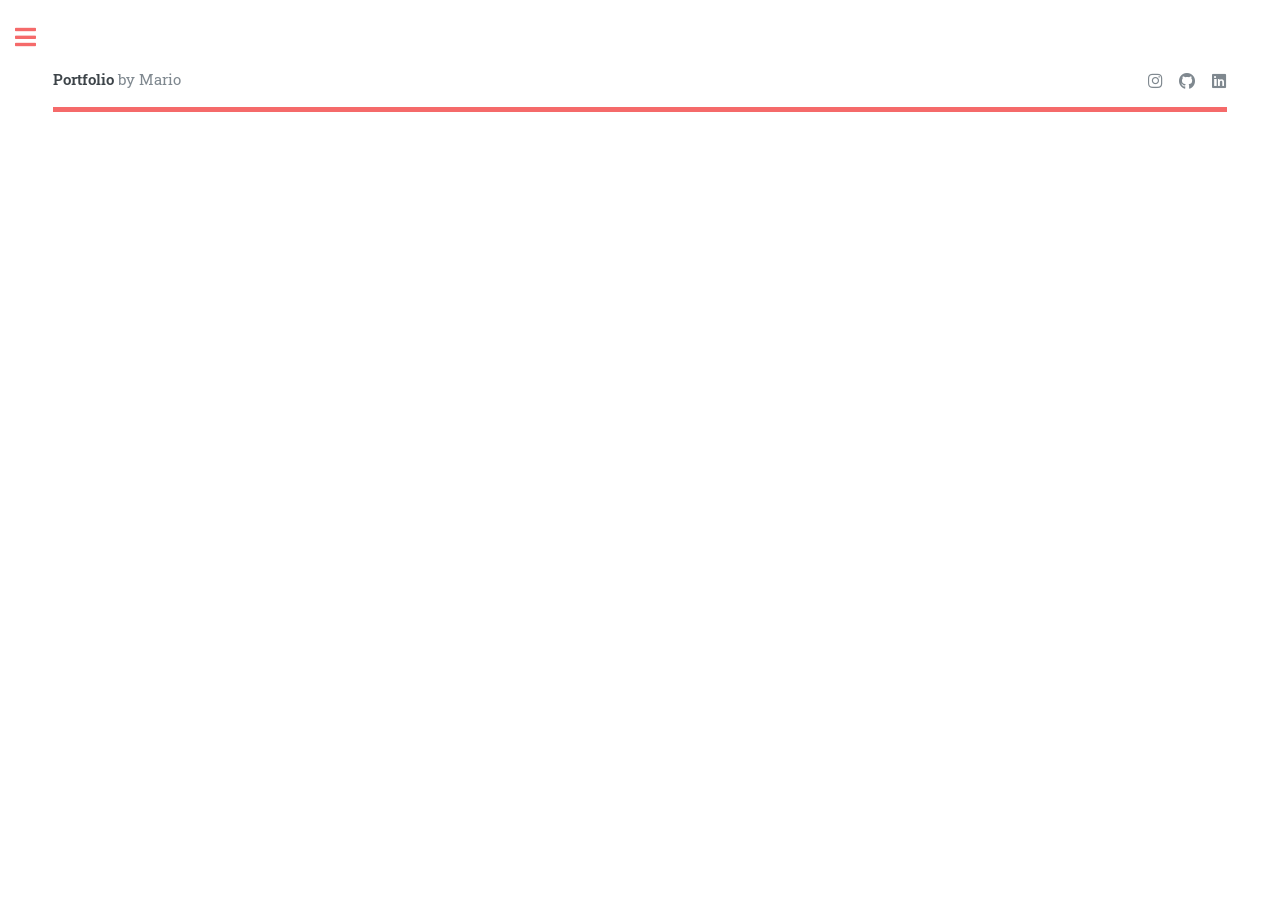
<file: about.html>
<!DOCTYPE HTML>
<!--
	Editorial by HTML5 UP
	html5up.net | @ajlkn
	Free for personal and commercial use under the CCA 3.0 license (html5up.net/license)
-->
<html>
	<head>
		<title>Portfolio by Mario</title>
		<meta charset="utf-8" />
		<meta name="viewport" content="width=device-width, initial-scale=1, user-scalable=no" />
		<link rel="stylesheet" href="assets/css/main.css" />
		<link rel="shortcut icon" href="/images/IMG_6273.JPG" />
	</head>
	<body class="is-preload">

		<!-- Wrapper -->
			<div id="wrapper">

				<!-- Main -->
					<div id="main">
						<div class="inner">

							<!-- Header -->
								<header id="header">
									<a href="index.html" class="logo"><strong>Portfolio</strong> by Mario</a>
									<ul class="icons">
										<li><a href="https://www.instagram.com/mariomontecatine/" class="icon brands fa-instagram" target="_blank"><span class="label">Instagram</span></a></li>
										<li>
											<a href="https://github.com/mariomontecatine" class="icon brands fa-github" target="_blank" rel="noopener">
											  <span class="label">GitHub</span>
											</a>
										</li>
										<li>
											<a href="https://www.linkedin.com/in/mariomontecatine/" class="icon brands fa-linkedin" target="_blank" rel="noopener">
											  <span class="label">LinkedIn</span>
											</a>
										</li>
									</ul>
								</header>

							<!--Section-->



						</div>
					</div>

				<!-- Sidebar -->
					<div id="sidebar">
						<div class="inner">

							<!-- Search 
								<section id="search" class="alt">
									<form method="post" action="#">
										<input type="text" name="query" id="query" placeholder="Search" />
									</form>
								</section>
							-->

							<!-- Menu -->
								<nav id="menu">
									<header class="major">
										<h2>Menu</h2>
									</header>
									<ul>
										<li><a href="index.html">Home</a></li>
										<li><a href="about.html">About me</a></li>
										<li>
											<span class="opener">Projects</span>
											<ul>
												<li><a href="opensource.html">Open Source Project</a></li>
												<li><a href="sunset.html">******</a></li>
											</ul>
										</li>
										<li><a href="blog.html">Blog</a></li>
										<li><a href="map.html">Travel Map</a></li>
									</ul>
								</nav>

							<!-- Section -->
								<section>
									<header class="major">
										<h2>Get in touch</h2>
									</header>
									<p></p>
									<ul class="contact">
										<li class="icon solid fa-envelope"><a href="contact.html">Contact Form</a></li>
									</ul>
								</section>

							<!-- Footer -->
								<footer id="footer">
									<p class="copyright">&copy; All rights reserved. Design: <a href="https://html5up.net">HTML5 UP</a>.</p>
								</footer>

						</div>
					</div>

			</div>

		<!-- Scripts -->
			<script src="assets/js/jquery.min.js"></script>
			<script src="assets/js/browser.min.js"></script>
			<script src="assets/js/breakpoints.min.js"></script>
			<script src="assets/js/util.js"></script>
			<script src="assets/js/main.js"></script>

	</body>
</html>
</file>
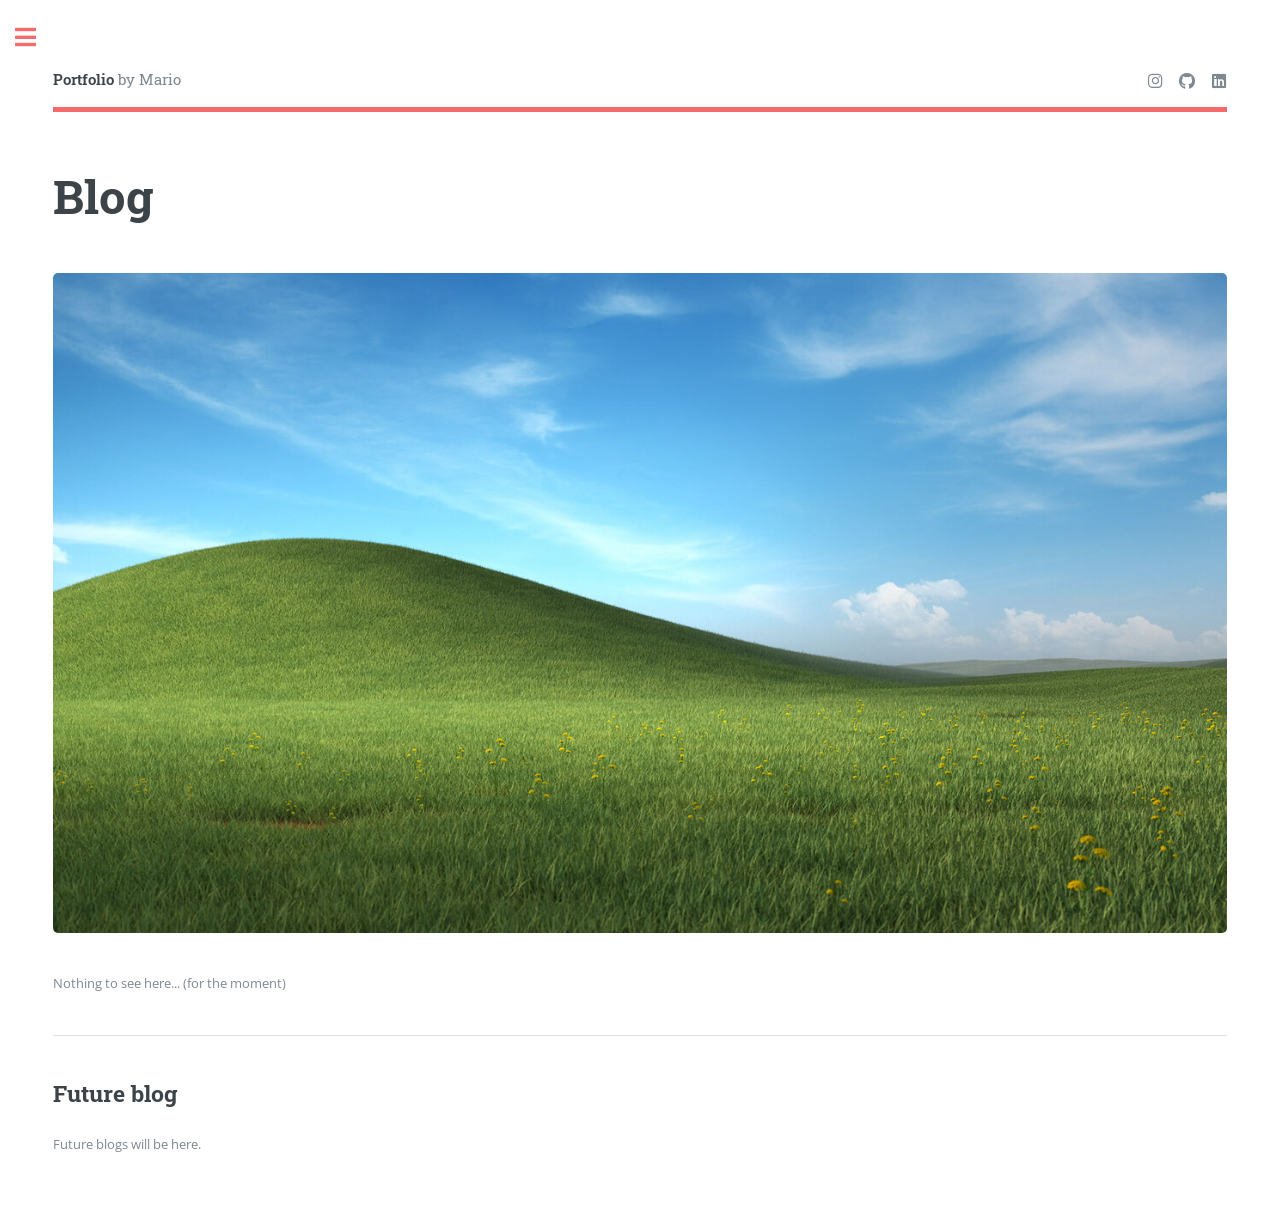
<file: blog.html>
<!DOCTYPE HTML>
<!--
	Editorial by HTML5 UP
	html5up.net | @ajlkn
	Free for personal and commercial use under the CCA 3.0 license (html5up.net/license)
-->
<html>

<head>
	<title>Generic - Editorial by HTML5 UP</title>
	<meta charset="utf-8" />
	<meta name="viewport" content="width=device-width, initial-scale=1, user-scalable=no" />
	<link rel="stylesheet" href="assets/css/main.css" />
</head>

<body class="is-preload">

	<!-- Wrapper -->
	<div id="wrapper">

		<!-- Main -->
		<div id="main">
			<div class="inner">

				<!-- Header -->
				<header id="header">
					<a href="index.html" class="logo"><strong>Portfolio</strong> by Mario</a>
					<ul class="icons">
						<li><a href="https://www.instagram.com/mariomontecatine/" class="icon brands fa-instagram"
								target="_blank"><span class="label">Instagram</span></a></li>
						<li>
							<a href="https://github.com/mariomontecatine" class="icon brands fa-github" target="_blank"
								rel="noopener">
								<span class="label">GitHub</span>
							</a>
						</li>
						<li>
							<a href="https://www.linkedin.com/in/mariomontecatine/" class="icon brands fa-linkedin"
								target="_blank" rel="noopener">
								<span class="label">LinkedIn</span>
							</a>
						</li>
					</ul>
				</header>

				<!-- Content -->
				<section>
					<header class="main">
						<h1>Blog</h1>
					</header>

					<span class="image main"><img src="images/WindowssXP.jpg" alt="" /></span>

					<p>Nothing to see here... (for the moment)</p>

					<hr class="major" />

					<h2>Future blog</h2>
					<p>Future blogs will be here.</p>

				</section>

			</div>
		</div>

		<!-- Sidebar -->
		<div id="sidebar">
			<div class="inner">

				<!-- Search 
								<section id="search" class="alt">
									<form method="post" action="#">
										<input type="text" name="query" id="query" placeholder="Search" />
									</form>
								</section>
							-->

				<!-- Menu -->
				<nav id="menu">
					<header class="major">
						<h2>Menu</h2>
					</header>
					<ul>
						<li><a href="index.html">Home</a></li>
						<li><a href="about.html">About me</a></li>
						<li>
							<span class="opener">Projects</span>
							<ul>
								<li><a href="opensource.html">Open Source Project</a></li>
								<li><a href="sunset.html">******</a></li>
							</ul>
						</li>
						<li><a href="blog.html">Blog</a></li>
						<li><a href="map.html">Travel Map</a></li>
					</ul>
				</nav>

				<!-- Section -->
				<section>
					<header class="major">
						<h2>Get in touch</h2>
					</header>
					<p></p>
					<ul class="contact">
						<li class="icon solid fa-envelope"><a href="contact.html">Contact Form</a></li>
					</ul>
				</section>

				<!-- Footer -->
				<footer id="footer">
					<p class="copyright">&copy; All rights reserved. Design: <a href="https://html5up.net">HTML5 UP</a>.
					</p>
				</footer>

			</div>
		</div>

	</div>

	<!-- Scripts -->
	<script src="assets/js/jquery.min.js"></script>
	<script src="assets/js/browser.min.js"></script>
	<script src="assets/js/breakpoints.min.js"></script>
	<script src="assets/js/util.js"></script>
	<script src="assets/js/main.js"></script>

</body>

</html>
</file>
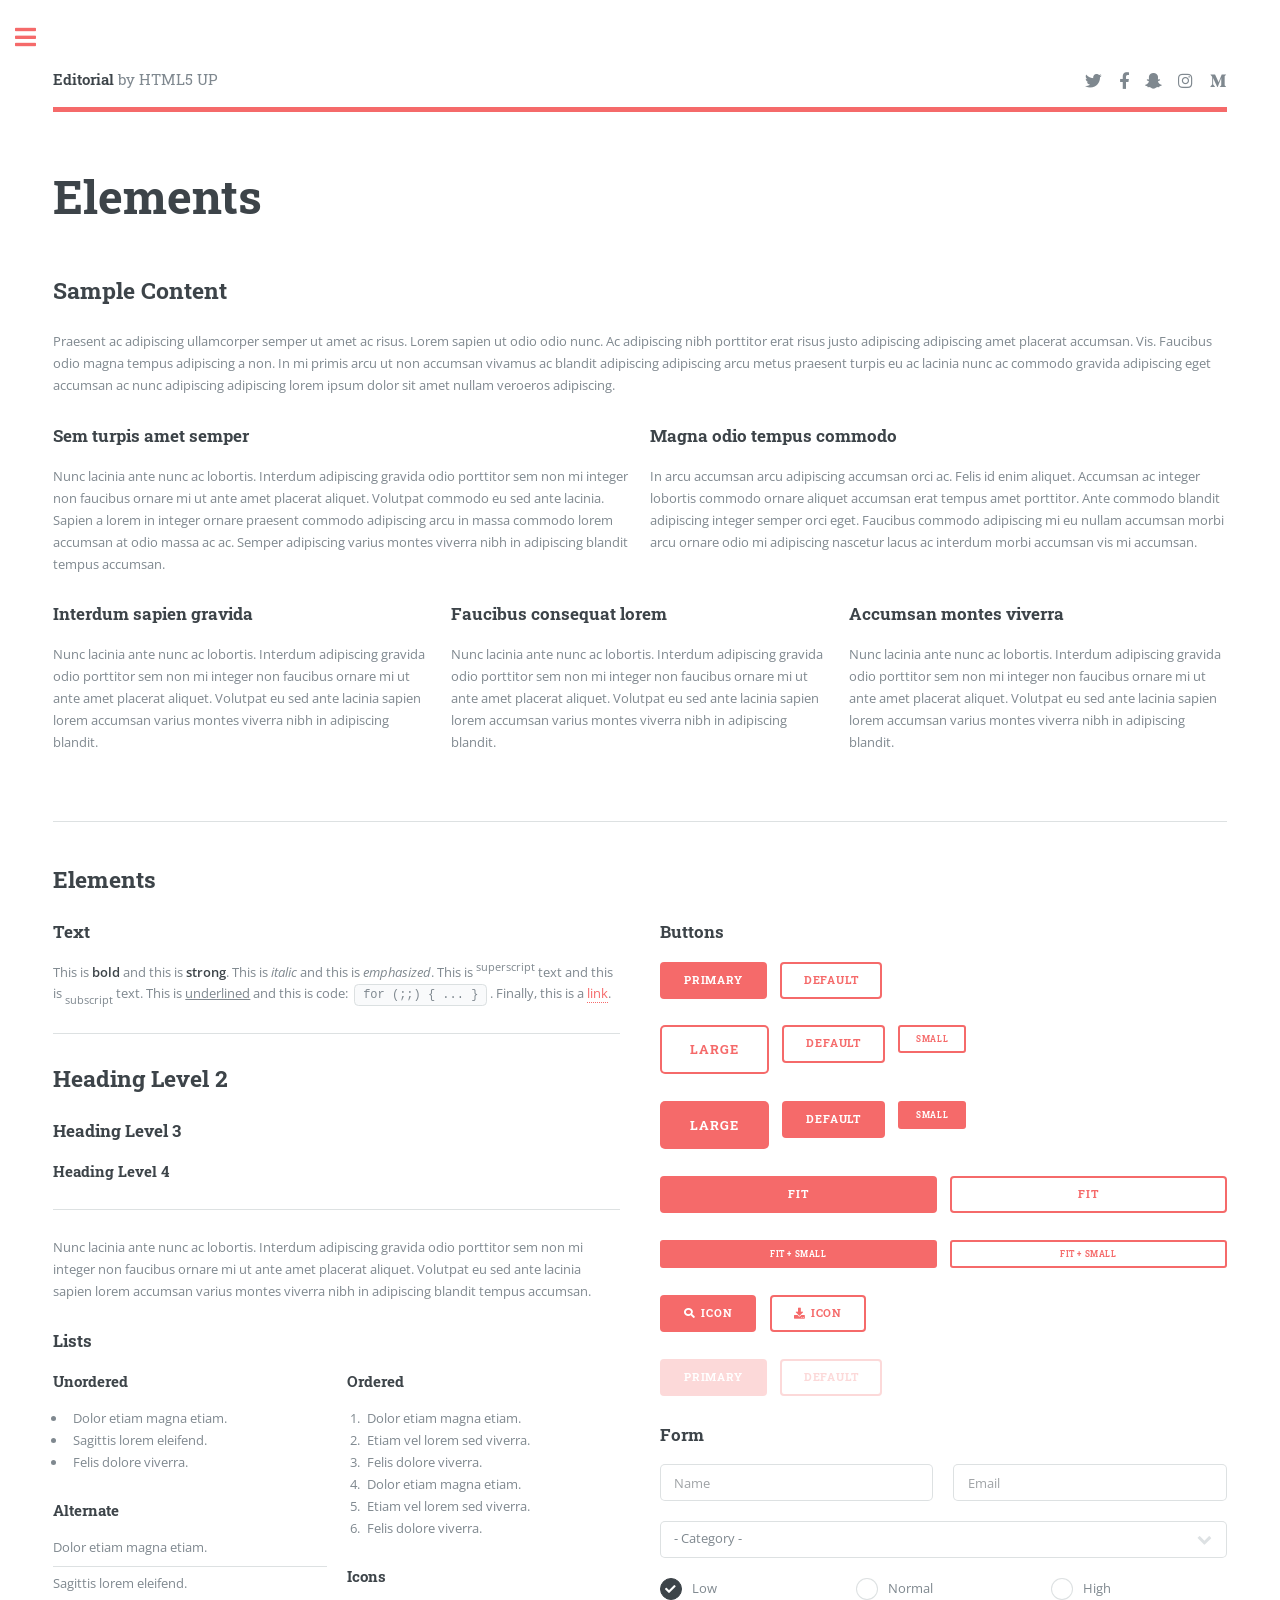
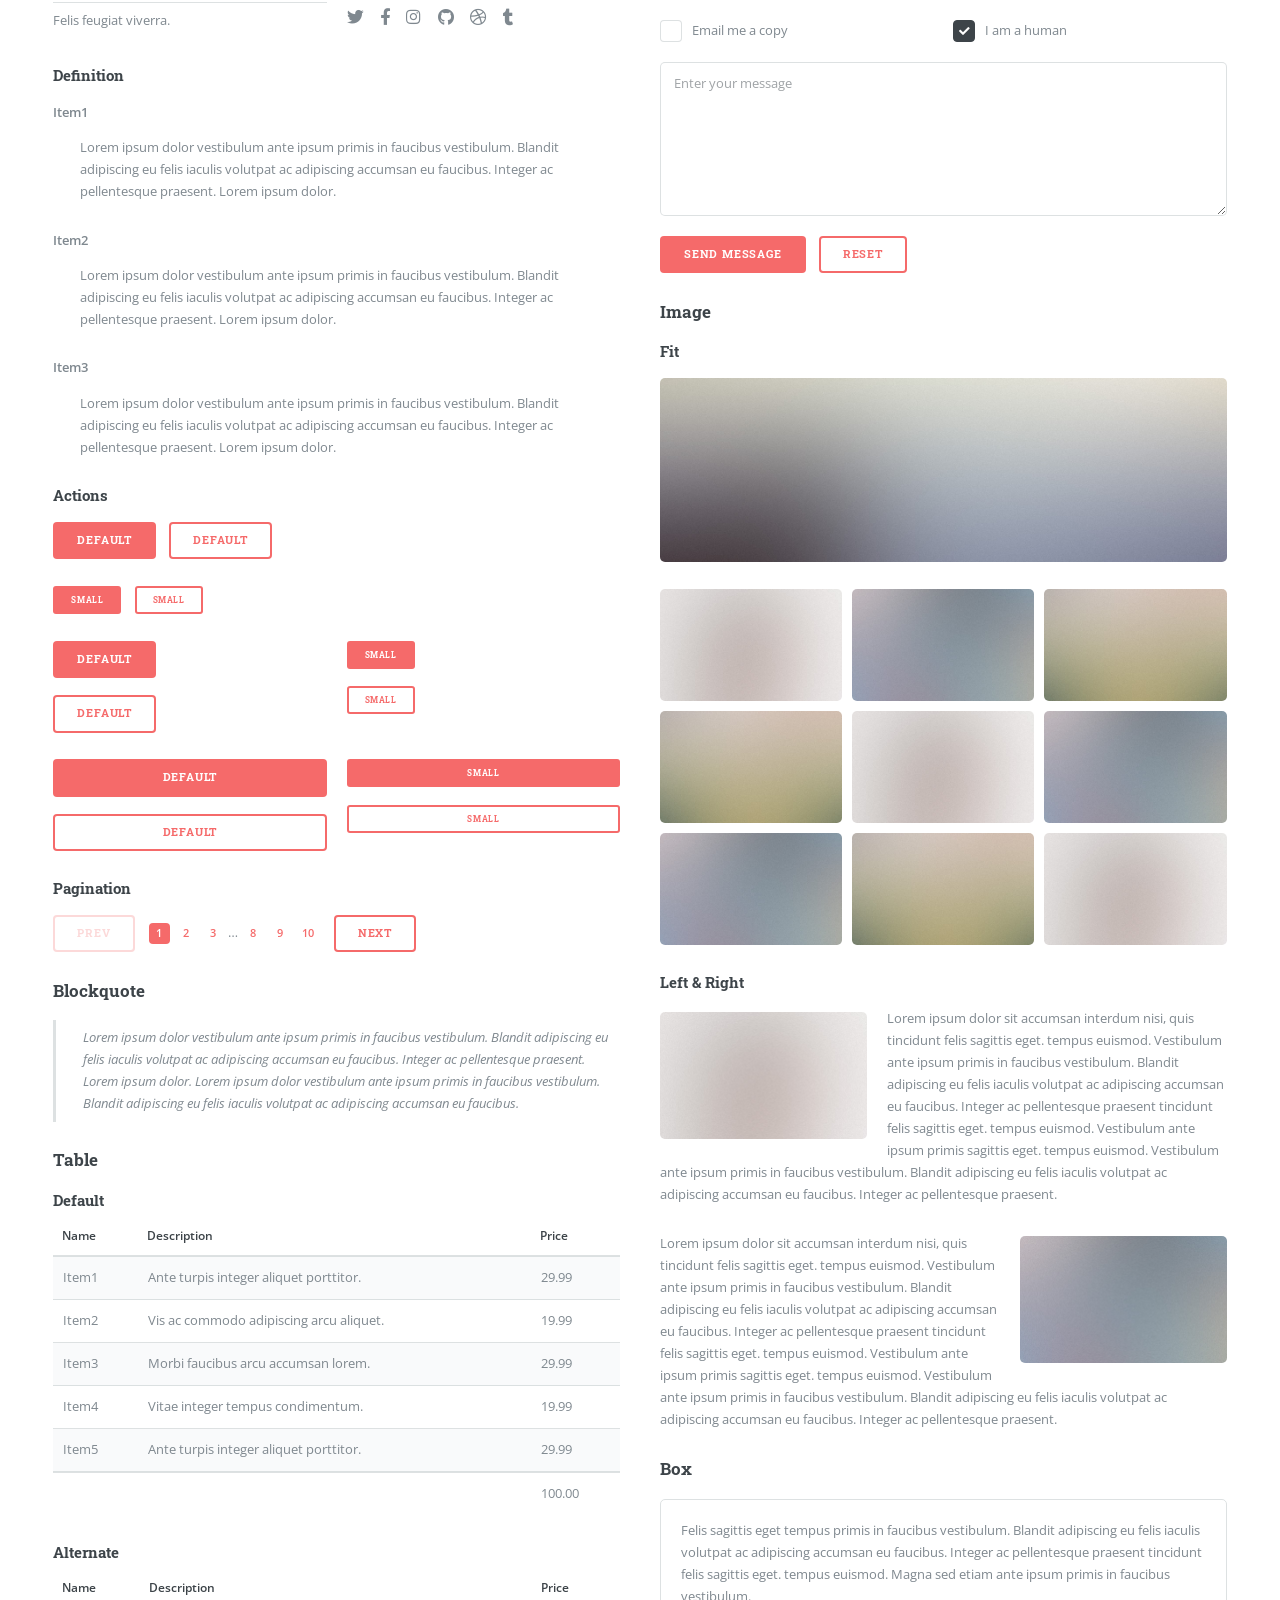
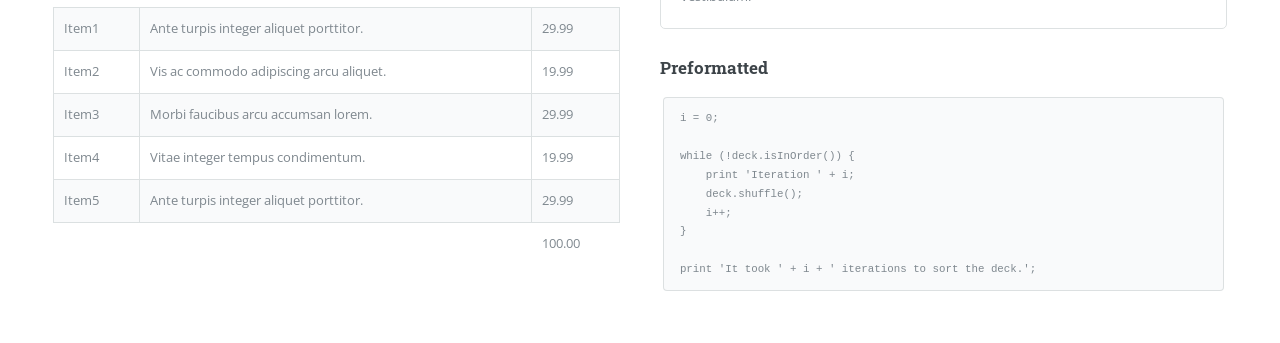
<file: elements.html>
<!DOCTYPE HTML>
<!--
	Editorial by HTML5 UP
	html5up.net | @ajlkn
	Free for personal and commercial use under the CCA 3.0 license (html5up.net/license)
-->
<html>
	<head>
		<title>Elements - Editorial by HTML5 UP</title>
		<meta charset="utf-8" />
		<meta name="viewport" content="width=device-width, initial-scale=1, user-scalable=no" />
		<link rel="stylesheet" href="assets/css/main.css" />
	</head>
	<body class="is-preload">

		<!-- Wrapper -->
			<div id="wrapper">

				<!-- Main -->
					<div id="main">
						<div class="inner">

							<!-- Header -->
								<header id="header">
									<a href="index.html" class="logo"><strong>Editorial</strong> by HTML5 UP</a>
									<ul class="icons">
										<li><a href="#" class="icon brands fa-twitter"><span class="label">Twitter</span></a></li>
										<li><a href="#" class="icon brands fa-facebook-f"><span class="label">Facebook</span></a></li>
										<li><a href="#" class="icon brands fa-snapchat-ghost"><span class="label">Snapchat</span></a></li>
										<li><a href="#" class="icon brands fa-instagram"><span class="label">Instagram</span></a></li>
										<li><a href="#" class="icon brands fa-medium-m"><span class="label">Medium</span></a></li>
									</ul>
								</header>

							<!-- Content -->
								<section>
									<header class="main">
										<h1>Elements</h1>
									</header>

									<!-- Content -->
										<h2 id="content">Sample Content</h2>
										<p>Praesent ac adipiscing ullamcorper semper ut amet ac risus. Lorem sapien ut odio odio nunc. Ac adipiscing nibh porttitor erat risus justo adipiscing adipiscing amet placerat accumsan. Vis. Faucibus odio magna tempus adipiscing a non. In mi primis arcu ut non accumsan vivamus ac blandit adipiscing adipiscing arcu metus praesent turpis eu ac lacinia nunc ac commodo gravida adipiscing eget accumsan ac nunc adipiscing adipiscing lorem ipsum dolor sit amet nullam veroeros adipiscing.</p>
										<div class="row">
											<div class="col-6 col-12-small">
												<h3>Sem turpis amet semper</h3>
												<p>Nunc lacinia ante nunc ac lobortis. Interdum adipiscing gravida odio porttitor sem non mi integer non faucibus ornare mi ut ante amet placerat aliquet. Volutpat commodo eu sed ante lacinia. Sapien a lorem in integer ornare praesent commodo adipiscing arcu in massa commodo lorem accumsan at odio massa ac ac. Semper adipiscing varius montes viverra nibh in adipiscing blandit tempus accumsan.</p>
											</div>
											<div class="col-6 col-12-small">
												<h3>Magna odio tempus commodo</h3>
												<p>In arcu accumsan arcu adipiscing accumsan orci ac. Felis id enim aliquet. Accumsan ac integer lobortis commodo ornare aliquet accumsan erat tempus amet porttitor. Ante commodo blandit adipiscing integer semper orci eget. Faucibus commodo adipiscing mi eu nullam accumsan morbi arcu ornare odio mi adipiscing nascetur lacus ac interdum morbi accumsan vis mi accumsan.</p>
											</div>
											<!-- Break -->
											<div class="col-4 col-12-medium">
												<h3>Interdum sapien gravida</h3>
												<p>Nunc lacinia ante nunc ac lobortis. Interdum adipiscing gravida odio porttitor sem non mi integer non faucibus ornare mi ut ante amet placerat aliquet. Volutpat eu sed ante lacinia sapien lorem accumsan varius montes viverra nibh in adipiscing blandit.</p>
											</div>
											<div class="col-4 col-12-medium">
												<h3>Faucibus consequat lorem</h3>
												<p>Nunc lacinia ante nunc ac lobortis. Interdum adipiscing gravida odio porttitor sem non mi integer non faucibus ornare mi ut ante amet placerat aliquet. Volutpat eu sed ante lacinia sapien lorem accumsan varius montes viverra nibh in adipiscing blandit.</p>
											</div>
											<div class="col-4 col-12-medium">
												<h3>Accumsan montes viverra</h3>
												<p>Nunc lacinia ante nunc ac lobortis. Interdum adipiscing gravida odio porttitor sem non mi integer non faucibus ornare mi ut ante amet placerat aliquet. Volutpat eu sed ante lacinia sapien lorem accumsan varius montes viverra nibh in adipiscing blandit.</p>
											</div>
										</div>

									<hr class="major" />

									<!-- Elements -->
										<h2 id="elements">Elements</h2>
										<div class="row gtr-200">
											<div class="col-6 col-12-medium">

												<!-- Text stuff -->
													<h3>Text</h3>
													<p>This is <b>bold</b> and this is <strong>strong</strong>. This is <i>italic</i> and this is <em>emphasized</em>.
													This is <sup>superscript</sup> text and this is <sub>subscript</sub> text.
													This is <u>underlined</u> and this is code: <code>for (;;) { ... }</code>.
													Finally, this is a <a href="#">link</a>.</p>
													<hr />
													<h2>Heading Level 2</h2>
													<h3>Heading Level 3</h3>
													<h4>Heading Level 4</h4>
													<hr />
													<p>Nunc lacinia ante nunc ac lobortis. Interdum adipiscing gravida odio porttitor sem non mi integer non faucibus ornare mi ut ante amet placerat aliquet. Volutpat eu sed ante lacinia sapien lorem accumsan varius montes viverra nibh in adipiscing blandit tempus accumsan.</p>

												<!-- Lists -->
													<h3>Lists</h3>
													<div class="row">
														<div class="col-6 col-12-small">

															<h4>Unordered</h4>
															<ul>
																<li>Dolor etiam magna etiam.</li>
																<li>Sagittis lorem eleifend.</li>
																<li>Felis dolore viverra.</li>
															</ul>

															<h4>Alternate</h4>
															<ul class="alt">
																<li>Dolor etiam magna etiam.</li>
																<li>Sagittis lorem eleifend.</li>
																<li>Felis feugiat viverra.</li>
															</ul>

														</div>
														<div class="col-6 col-12-small">

															<h4>Ordered</h4>
															<ol>
																<li>Dolor etiam magna etiam.</li>
																<li>Etiam vel lorem sed viverra.</li>
																<li>Felis dolore viverra.</li>
																<li>Dolor etiam magna etiam.</li>
																<li>Etiam vel lorem sed viverra.</li>
																<li>Felis dolore viverra.</li>
															</ol>

															<h4>Icons</h4>
															<ul class="icons">
																<li><a href="#" class="icon brands fa-twitter"><span class="label">Twitter</span></a></li>
																<li><a href="#" class="icon brands fa-facebook-f"><span class="label">Facebook</span></a></li>
																<li><a href="#" class="icon brands fa-instagram"><span class="label">Instagram</span></a></li>
																<li><a href="#" class="icon brands fa-github"><span class="label">Github</span></a></li>
																<li><a href="#" class="icon brands fa-dribbble"><span class="label">Dribbble</span></a></li>
																<li><a href="#" class="icon brands fa-tumblr"><span class="label">Tumblr</span></a></li>
															</ul>

														</div>
													</div>
													<h4>Definition</h4>
													<dl>
														<dt>Item1</dt>
														<dd>
															<p>Lorem ipsum dolor vestibulum ante ipsum primis in faucibus vestibulum. Blandit adipiscing eu felis iaculis volutpat ac adipiscing accumsan eu faucibus. Integer ac pellentesque praesent. Lorem ipsum dolor.</p>
														</dd>
														<dt>Item2</dt>
														<dd>
															<p>Lorem ipsum dolor vestibulum ante ipsum primis in faucibus vestibulum. Blandit adipiscing eu felis iaculis volutpat ac adipiscing accumsan eu faucibus. Integer ac pellentesque praesent. Lorem ipsum dolor.</p>
														</dd>
														<dt>Item3</dt>
														<dd>
															<p>Lorem ipsum dolor vestibulum ante ipsum primis in faucibus vestibulum. Blandit adipiscing eu felis iaculis volutpat ac adipiscing accumsan eu faucibus. Integer ac pellentesque praesent. Lorem ipsum dolor.</p>
														</dd>
													</dl>

													<h4>Actions</h4>
													<ul class="actions">
														<li><a href="#" class="button primary">Default</a></li>
														<li><a href="#" class="button">Default</a></li>
													</ul>
													<ul class="actions small">
														<li><a href="#" class="button primary small">Small</a></li>
														<li><a href="#" class="button small">Small</a></li>
													</ul>
													<div class="row">
														<div class="col-6 col-12-small">
															<ul class="actions stacked">
																<li><a href="#" class="button primary">Default</a></li>
																<li><a href="#" class="button">Default</a></li>
															</ul>
														</div>
														<div class="col-6 col-12-small">
															<ul class="actions stacked">
																<li><a href="#" class="button primary small">Small</a></li>
																<li><a href="#" class="button small">Small</a></li>
															</ul>
														</div>
														<div class="col-6 col-12-small">
															<ul class="actions stacked">
																<li><a href="#" class="button primary fit">Default</a></li>
																<li><a href="#" class="button fit">Default</a></li>
															</ul>
														</div>
														<div class="col-6 col-12-small">
															<ul class="actions stacked">
																<li><a href="#" class="button primary small fit">Small</a></li>
																<li><a href="#" class="button small fit">Small</a></li>
															</ul>
														</div>
													</div>

													<h4>Pagination</h4>
													<ul class="pagination">
														<li><span class="button disabled">Prev</span></li>
														<li><a href="#" class="page active">1</a></li>
														<li><a href="#" class="page">2</a></li>
														<li><a href="#" class="page">3</a></li>
														<li><span>&hellip;</span></li>
														<li><a href="#" class="page">8</a></li>
														<li><a href="#" class="page">9</a></li>
														<li><a href="#" class="page">10</a></li>
														<li><a href="#" class="button">Next</a></li>
													</ul>

												<!-- Blockquote -->
													<h3>Blockquote</h3>
													<blockquote>Lorem ipsum dolor vestibulum ante ipsum primis in faucibus vestibulum. Blandit adipiscing eu felis iaculis volutpat ac adipiscing accumsan eu faucibus. Integer ac pellentesque praesent. Lorem ipsum dolor. Lorem ipsum dolor vestibulum ante ipsum primis in faucibus vestibulum. Blandit adipiscing eu felis iaculis volutpat ac adipiscing accumsan eu faucibus.</blockquote>

												<!-- Table -->
													<h3>Table</h3>

													<h4>Default</h4>
													<div class="table-wrapper">
														<table>
															<thead>
																<tr>
																	<th>Name</th>
																	<th>Description</th>
																	<th>Price</th>
																</tr>
															</thead>
															<tbody>
																<tr>
																	<td>Item1</td>
																	<td>Ante turpis integer aliquet porttitor.</td>
																	<td>29.99</td>
																</tr>
																<tr>
																	<td>Item2</td>
																	<td>Vis ac commodo adipiscing arcu aliquet.</td>
																	<td>19.99</td>
																</tr>
																<tr>
																	<td>Item3</td>
																	<td> Morbi faucibus arcu accumsan lorem.</td>
																	<td>29.99</td>
																</tr>
																<tr>
																	<td>Item4</td>
																	<td>Vitae integer tempus condimentum.</td>
																	<td>19.99</td>
																</tr>
																<tr>
																	<td>Item5</td>
																	<td>Ante turpis integer aliquet porttitor.</td>
																	<td>29.99</td>
																</tr>
															</tbody>
															<tfoot>
																<tr>
																	<td colspan="2"></td>
																	<td>100.00</td>
																</tr>
															</tfoot>
														</table>
													</div>

													<h4>Alternate</h4>
													<div class="table-wrapper">
														<table class="alt">
															<thead>
																<tr>
																	<th>Name</th>
																	<th>Description</th>
																	<th>Price</th>
																</tr>
															</thead>
															<tbody>
																<tr>
																	<td>Item1</td>
																	<td>Ante turpis integer aliquet porttitor.</td>
																	<td>29.99</td>
																</tr>
																<tr>
																	<td>Item2</td>
																	<td>Vis ac commodo adipiscing arcu aliquet.</td>
																	<td>19.99</td>
																</tr>
																<tr>
																	<td>Item3</td>
																	<td> Morbi faucibus arcu accumsan lorem.</td>
																	<td>29.99</td>
																</tr>
																<tr>
																	<td>Item4</td>
																	<td>Vitae integer tempus condimentum.</td>
																	<td>19.99</td>
																</tr>
																<tr>
																	<td>Item5</td>
																	<td>Ante turpis integer aliquet porttitor.</td>
																	<td>29.99</td>
																</tr>
															</tbody>
															<tfoot>
																<tr>
																	<td colspan="2"></td>
																	<td>100.00</td>
																</tr>
															</tfoot>
														</table>
													</div>

											</div>
											<div class="col-6 col-12-medium">

												<!-- Buttons -->
													<h3>Buttons</h3>
													<ul class="actions">
														<li><a href="#" class="button primary">Primary</a></li>
														<li><a href="#" class="button">Default</a></li>
													</ul>
													<ul class="actions">
														<li><a href="#" class="button large">Large</a></li>
														<li><a href="#" class="button">Default</a></li>
														<li><a href="#" class="button small">Small</a></li>
													</ul>
													<ul class="actions">
														<li><a href="#" class="button primary large">Large</a></li>
														<li><a href="#" class="button primary">Default</a></li>
														<li><a href="#" class="button primary small">Small</a></li>
													</ul>
													<ul class="actions fit">
														<li><a href="#" class="button primary fit">Fit</a></li>
														<li><a href="#" class="button fit">Fit</a></li>
													</ul>
													<ul class="actions fit small">
														<li><a href="#" class="button primary fit small">Fit + Small</a></li>
														<li><a href="#" class="button fit small">Fit + Small</a></li>
													</ul>
													<ul class="actions">
														<li><a href="#" class="button primary icon solid fa-search">Icon</a></li>
														<li><a href="#" class="button icon solid fa-download">Icon</a></li>
													</ul>
													<ul class="actions">
														<li><span class="button primary disabled">Primary</span></li>
														<li><span class="button disabled">Default</span></li>
													</ul>

												<!-- Form -->
													<h3>Form</h3>

													<form method="post" action="#">
														<div class="row gtr-uniform">
															<div class="col-6 col-12-xsmall">
																<input type="text" name="demo-name" id="demo-name" value="" placeholder="Name" />
															</div>
															<div class="col-6 col-12-xsmall">
																<input type="email" name="demo-email" id="demo-email" value="" placeholder="Email" />
															</div>
															<!-- Break -->
															<div class="col-12">
																<select name="demo-category" id="demo-category">
																	<option value="">- Category -</option>
																	<option value="1">Manufacturing</option>
																	<option value="1">Shipping</option>
																	<option value="1">Administration</option>
																	<option value="1">Human Resources</option>
																</select>
															</div>
															<!-- Break -->
															<div class="col-4 col-12-small">
																<input type="radio" id="demo-priority-low" name="demo-priority" checked>
																<label for="demo-priority-low">Low</label>
															</div>
															<div class="col-4 col-12-small">
																<input type="radio" id="demo-priority-normal" name="demo-priority">
																<label for="demo-priority-normal">Normal</label>
															</div>
															<div class="col-4 col-12-small">
																<input type="radio" id="demo-priority-high" name="demo-priority">
																<label for="demo-priority-high">High</label>
															</div>
															<!-- Break -->
															<div class="col-6 col-12-small">
																<input type="checkbox" id="demo-copy" name="demo-copy">
																<label for="demo-copy">Email me a copy</label>
															</div>
															<div class="col-6 col-12-small">
																<input type="checkbox" id="demo-human" name="demo-human" checked>
																<label for="demo-human">I am a human</label>
															</div>
															<!-- Break -->
															<div class="col-12">
																<textarea name="demo-message" id="demo-message" placeholder="Enter your message" rows="6"></textarea>
															</div>
															<!-- Break -->
															<div class="col-12">
																<ul class="actions">
																	<li><input type="submit" value="Send Message" class="primary" /></li>
																	<li><input type="reset" value="Reset" /></li>
																</ul>
															</div>
														</div>
													</form>

												<!-- Image -->
													<h3>Image</h3>

													<h4>Fit</h4>
													<span class="image fit"><img src="images/pic11.jpg" alt="" /></span>
													<div class="box alt">
														<div class="row gtr-50 gtr-uniform">
															<div class="col-4"><span class="image fit"><img src="images/pic01.jpg" alt="" /></span></div>
															<div class="col-4"><span class="image fit"><img src="images/pic02.jpg" alt="" /></span></div>
															<div class="col-4"><span class="image fit"><img src="images/pic03.jpg" alt="" /></span></div>
															<!-- Break -->
															<div class="col-4"><span class="image fit"><img src="images/pic03.jpg" alt="" /></span></div>
															<div class="col-4"><span class="image fit"><img src="images/pic01.jpg" alt="" /></span></div>
															<div class="col-4"><span class="image fit"><img src="images/pic02.jpg" alt="" /></span></div>
															<!-- Break -->
															<div class="col-4"><span class="image fit"><img src="images/pic02.jpg" alt="" /></span></div>
															<div class="col-4"><span class="image fit"><img src="images/pic03.jpg" alt="" /></span></div>
															<div class="col-4"><span class="image fit"><img src="images/pic01.jpg" alt="" /></span></div>
														</div>
													</div>

													<h4>Left &amp; Right</h4>
													<p><span class="image left"><img src="images/pic01.jpg" alt="" /></span>Lorem ipsum dolor sit accumsan interdum nisi, quis tincidunt felis sagittis eget. tempus euismod. Vestibulum ante ipsum primis in faucibus vestibulum. Blandit adipiscing eu felis iaculis volutpat ac adipiscing accumsan eu faucibus. Integer ac pellentesque praesent tincidunt felis sagittis eget. tempus euismod. Vestibulum ante ipsum primis sagittis eget. tempus euismod. Vestibulum ante ipsum primis in faucibus vestibulum. Blandit adipiscing eu felis iaculis volutpat ac adipiscing accumsan eu faucibus. Integer ac pellentesque praesent.</p>
													<p><span class="image right"><img src="images/pic02.jpg" alt="" /></span>Lorem ipsum dolor sit accumsan interdum nisi, quis tincidunt felis sagittis eget. tempus euismod. Vestibulum ante ipsum primis in faucibus vestibulum. Blandit adipiscing eu felis iaculis volutpat ac adipiscing accumsan eu faucibus. Integer ac pellentesque praesent tincidunt felis sagittis eget. tempus euismod. Vestibulum ante ipsum primis sagittis eget. tempus euismod. Vestibulum ante ipsum primis in faucibus vestibulum. Blandit adipiscing eu felis iaculis volutpat ac adipiscing accumsan eu faucibus. Integer ac pellentesque praesent.</p>

												<!-- Box -->
													<h3>Box</h3>
													<div class="box">
														<p>Felis sagittis eget tempus primis in faucibus vestibulum. Blandit adipiscing eu felis iaculis volutpat ac adipiscing accumsan eu faucibus. Integer ac pellentesque praesent tincidunt felis sagittis eget. tempus euismod. Magna sed etiam ante ipsum primis in faucibus vestibulum.</p>
													</div>

												<!-- Preformatted Code -->
													<h3>Preformatted</h3>
													<pre><code>i = 0;

while (!deck.isInOrder()) {
    print 'Iteration ' + i;
    deck.shuffle();
    i++;
}

print 'It took ' + i + ' iterations to sort the deck.';
</code></pre>

											</div>
										</div>

								</section>

						</div>
					</div>

				<!-- Sidebar -->
					<div id="sidebar">
						<div class="inner">

							<!-- Search -->
								<section id="search" class="alt">
									<form method="post" action="#">
										<input type="text" name="query" id="query" placeholder="Search" />
									</form>
								</section>

							<!-- Menu -->
								<nav id="menu">
									<header class="major">
										<h2>Menu</h2>
									</header>
									<ul>
										<li><a href="index.html">Homepage</a></li>
										<li><a href="generic.html">Generic</a></li>
										<li><a href="elements.html">Elements</a></li>
										<li>
											<span class="opener">Submenu</span>
											<ul>
												<li><a href="#">Lorem Dolor</a></li>
												<li><a href="#">Ipsum Adipiscing</a></li>
												<li><a href="#">Tempus Magna</a></li>
												<li><a href="#">Feugiat Veroeros</a></li>
											</ul>
										</li>
										<li><a href="#">Etiam Dolore</a></li>
										<li><a href="#">Adipiscing</a></li>
										<li>
											<span class="opener">Another Submenu</span>
											<ul>
												<li><a href="#">Lorem Dolor</a></li>
												<li><a href="#">Ipsum Adipiscing</a></li>
												<li><a href="#">Tempus Magna</a></li>
												<li><a href="#">Feugiat Veroeros</a></li>
											</ul>
										</li>
										<li><a href="#">Maximus Erat</a></li>
										<li><a href="#">Sapien Mauris</a></li>
										<li><a href="#">Amet Lacinia</a></li>
									</ul>
								</nav>

							<!-- Section -->
								<section>
									<header class="major">
										<h2>Ante interdum</h2>
									</header>
									<div class="mini-posts">
										<article>
											<a href="#" class="image"><img src="images/pic07.jpg" alt="" /></a>
											<p>Aenean ornare velit lacus, ac varius enim lorem ullamcorper dolore aliquam.</p>
										</article>
										<article>
											<a href="#" class="image"><img src="images/pic08.jpg" alt="" /></a>
											<p>Aenean ornare velit lacus, ac varius enim lorem ullamcorper dolore aliquam.</p>
										</article>
										<article>
											<a href="#" class="image"><img src="images/pic09.jpg" alt="" /></a>
											<p>Aenean ornare velit lacus, ac varius enim lorem ullamcorper dolore aliquam.</p>
										</article>
									</div>
									<ul class="actions">
										<li><a href="#" class="button">More</a></li>
									</ul>
								</section>

							<!-- Section -->
								<section>
									<header class="major">
										<h2>Get in touch</h2>
									</header>
									<p>Sed varius enim lorem ullamcorper dolore aliquam aenean ornare velit lacus, ac varius enim lorem ullamcorper dolore. Proin sed aliquam facilisis ante interdum. Sed nulla amet lorem feugiat tempus aliquam.</p>
									<ul class="contact">
										<li class="icon solid fa-envelope"><a href="#">information@untitled.tld</a></li>
										<li class="icon solid fa-phone">(000) 000-0000</li>
										<li class="icon solid fa-home">1234 Somewhere Road #8254<br />
										Nashville, TN 00000-0000</li>
									</ul>
								</section>

							<!-- Footer -->
								<footer id="footer">
									<p class="copyright">&copy; Untitled. All rights reserved. Demo Images: <a href="https://unsplash.com">Unsplash</a>. Design: <a href="https://html5up.net">HTML5 UP</a>.</p>
								</footer>

						</div>
					</div>

			</div>

		<!-- Scripts -->
			<script src="assets/js/jquery.min.js"></script>
			<script src="assets/js/browser.min.js"></script>
			<script src="assets/js/breakpoints.min.js"></script>
			<script src="assets/js/util.js"></script>
			<script src="assets/js/main.js"></script>

	</body>
</html>
</file>
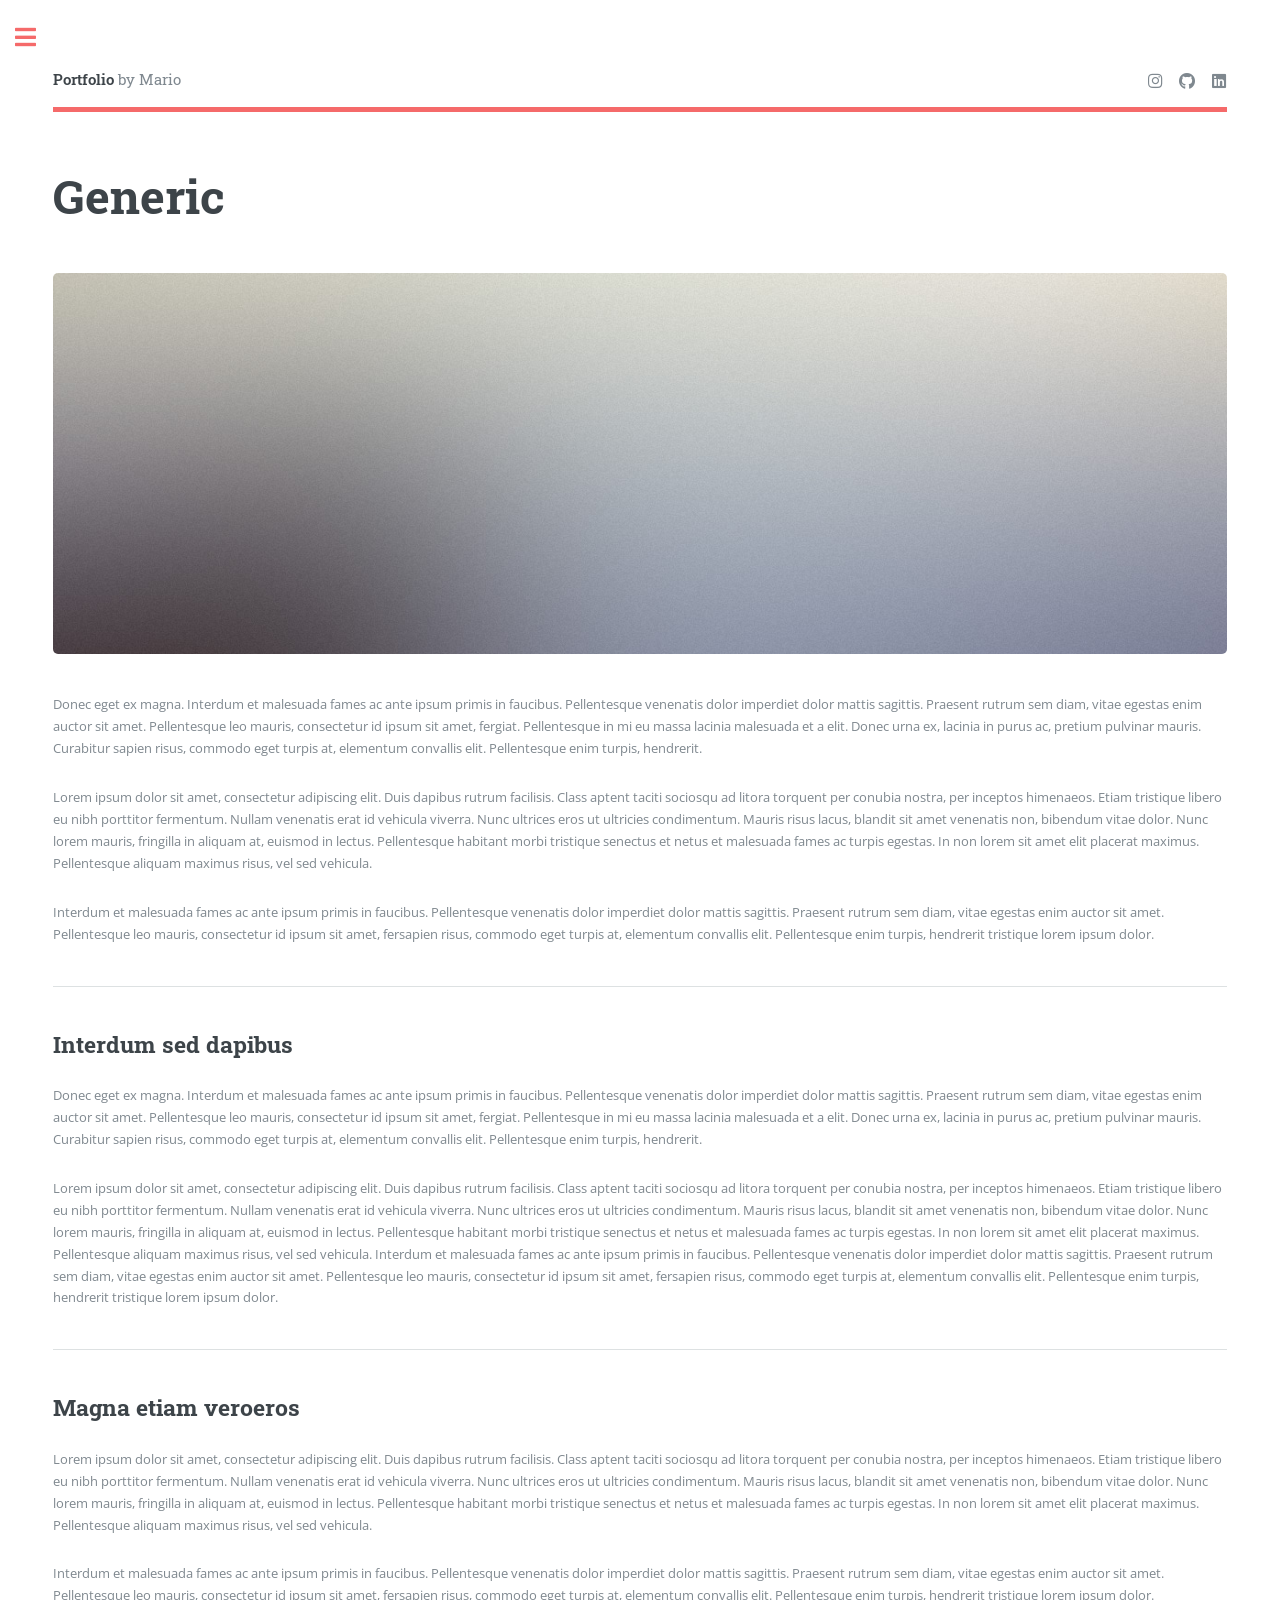
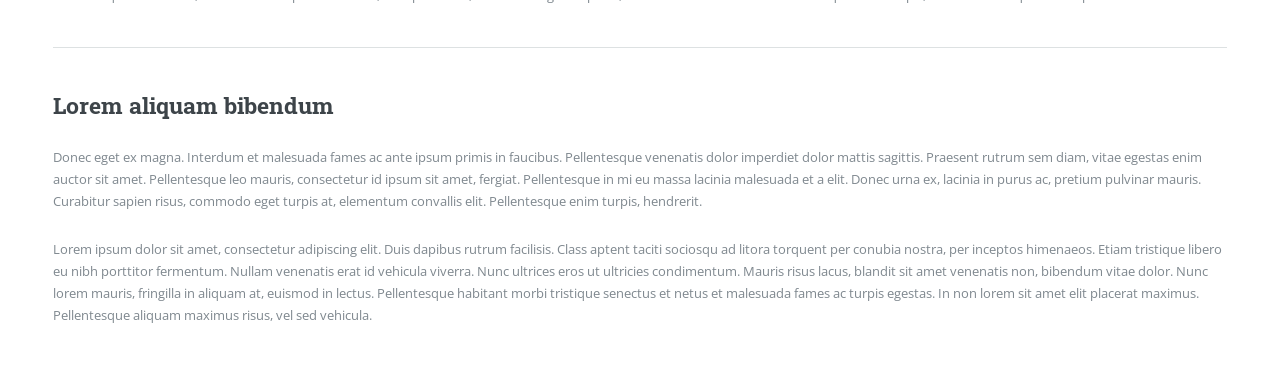
<file: generic.html>
<!DOCTYPE HTML>
<!--
	Editorial by HTML5 UP
	html5up.net | @ajlkn
	Free for personal and commercial use under the CCA 3.0 license (html5up.net/license)
-->
<html>
	<head>
		<title>Generic - Editorial by HTML5 UP</title>
		<meta charset="utf-8" />
		<meta name="viewport" content="width=device-width, initial-scale=1, user-scalable=no" />
		<link rel="stylesheet" href="assets/css/main.css" />
	</head>
	<body class="is-preload">

		<!-- Wrapper -->
			<div id="wrapper">

				<!-- Main -->
					<div id="main">
						<div class="inner">

							<!-- Header -->
								<header id="header">
									<a href="index.html" class="logo"><strong>Portfolio</strong> by Mario</a>
									<ul class="icons">
										<li><a href="https://www.instagram.com/mariomontecatine/" class="icon brands fa-instagram" target="_blank"><span class="label">Instagram</span></a></li>
										<li>
											<a href="https://github.com/mariomontecatine" class="icon brands fa-github" target="_blank" rel="noopener">
											  <span class="label">GitHub</span>
											</a>
										</li>
										<li>
											<a href="https://www.linkedin.com/in/mariomontecatine/" class="icon brands fa-linkedin" target="_blank" rel="noopener">
											  <span class="label">LinkedIn</span>
											</a>
										</li>
									</ul>
								</header>

							<!-- Content -->
								<section>
									<header class="main">
										<h1>Generic</h1>
									</header>

									<span class="image main"><img src="images/pic11.jpg" alt="" /></span>

									<p>Donec eget ex magna. Interdum et malesuada fames ac ante ipsum primis in faucibus. Pellentesque venenatis dolor imperdiet dolor mattis sagittis. Praesent rutrum sem diam, vitae egestas enim auctor sit amet. Pellentesque leo mauris, consectetur id ipsum sit amet, fergiat. Pellentesque in mi eu massa lacinia malesuada et a elit. Donec urna ex, lacinia in purus ac, pretium pulvinar mauris. Curabitur sapien risus, commodo eget turpis at, elementum convallis elit. Pellentesque enim turpis, hendrerit.</p>
									<p>Lorem ipsum dolor sit amet, consectetur adipiscing elit. Duis dapibus rutrum facilisis. Class aptent taciti sociosqu ad litora torquent per conubia nostra, per inceptos himenaeos. Etiam tristique libero eu nibh porttitor fermentum. Nullam venenatis erat id vehicula viverra. Nunc ultrices eros ut ultricies condimentum. Mauris risus lacus, blandit sit amet venenatis non, bibendum vitae dolor. Nunc lorem mauris, fringilla in aliquam at, euismod in lectus. Pellentesque habitant morbi tristique senectus et netus et malesuada fames ac turpis egestas. In non lorem sit amet elit placerat maximus. Pellentesque aliquam maximus risus, vel sed vehicula.</p>
									<p>Interdum et malesuada fames ac ante ipsum primis in faucibus. Pellentesque venenatis dolor imperdiet dolor mattis sagittis. Praesent rutrum sem diam, vitae egestas enim auctor sit amet. Pellentesque leo mauris, consectetur id ipsum sit amet, fersapien risus, commodo eget turpis at, elementum convallis elit. Pellentesque enim turpis, hendrerit tristique lorem ipsum dolor.</p>

									<hr class="major" />

									<h2>Interdum sed dapibus</h2>
									<p>Donec eget ex magna. Interdum et malesuada fames ac ante ipsum primis in faucibus. Pellentesque venenatis dolor imperdiet dolor mattis sagittis. Praesent rutrum sem diam, vitae egestas enim auctor sit amet. Pellentesque leo mauris, consectetur id ipsum sit amet, fergiat. Pellentesque in mi eu massa lacinia malesuada et a elit. Donec urna ex, lacinia in purus ac, pretium pulvinar mauris. Curabitur sapien risus, commodo eget turpis at, elementum convallis elit. Pellentesque enim turpis, hendrerit.</p>
									<p>Lorem ipsum dolor sit amet, consectetur adipiscing elit. Duis dapibus rutrum facilisis. Class aptent taciti sociosqu ad litora torquent per conubia nostra, per inceptos himenaeos. Etiam tristique libero eu nibh porttitor fermentum. Nullam venenatis erat id vehicula viverra. Nunc ultrices eros ut ultricies condimentum. Mauris risus lacus, blandit sit amet venenatis non, bibendum vitae dolor. Nunc lorem mauris, fringilla in aliquam at, euismod in lectus. Pellentesque habitant morbi tristique senectus et netus et malesuada fames ac turpis egestas. In non lorem sit amet elit placerat maximus. Pellentesque aliquam maximus risus, vel sed vehicula. Interdum et malesuada fames ac ante ipsum primis in faucibus. Pellentesque venenatis dolor imperdiet dolor mattis sagittis. Praesent rutrum sem diam, vitae egestas enim auctor sit amet. Pellentesque leo mauris, consectetur id ipsum sit amet, fersapien risus, commodo eget turpis at, elementum convallis elit. Pellentesque enim turpis, hendrerit tristique lorem ipsum dolor.</p>

									<hr class="major" />

									<h2>Magna etiam veroeros</h2>
									<p>Lorem ipsum dolor sit amet, consectetur adipiscing elit. Duis dapibus rutrum facilisis. Class aptent taciti sociosqu ad litora torquent per conubia nostra, per inceptos himenaeos. Etiam tristique libero eu nibh porttitor fermentum. Nullam venenatis erat id vehicula viverra. Nunc ultrices eros ut ultricies condimentum. Mauris risus lacus, blandit sit amet venenatis non, bibendum vitae dolor. Nunc lorem mauris, fringilla in aliquam at, euismod in lectus. Pellentesque habitant morbi tristique senectus et netus et malesuada fames ac turpis egestas. In non lorem sit amet elit placerat maximus. Pellentesque aliquam maximus risus, vel sed vehicula.</p>
									<p>Interdum et malesuada fames ac ante ipsum primis in faucibus. Pellentesque venenatis dolor imperdiet dolor mattis sagittis. Praesent rutrum sem diam, vitae egestas enim auctor sit amet. Pellentesque leo mauris, consectetur id ipsum sit amet, fersapien risus, commodo eget turpis at, elementum convallis elit. Pellentesque enim turpis, hendrerit tristique lorem ipsum dolor.</p>

									<hr class="major" />

									<h2>Lorem aliquam bibendum</h2>
									<p>Donec eget ex magna. Interdum et malesuada fames ac ante ipsum primis in faucibus. Pellentesque venenatis dolor imperdiet dolor mattis sagittis. Praesent rutrum sem diam, vitae egestas enim auctor sit amet. Pellentesque leo mauris, consectetur id ipsum sit amet, fergiat. Pellentesque in mi eu massa lacinia malesuada et a elit. Donec urna ex, lacinia in purus ac, pretium pulvinar mauris. Curabitur sapien risus, commodo eget turpis at, elementum convallis elit. Pellentesque enim turpis, hendrerit.</p>
									<p>Lorem ipsum dolor sit amet, consectetur adipiscing elit. Duis dapibus rutrum facilisis. Class aptent taciti sociosqu ad litora torquent per conubia nostra, per inceptos himenaeos. Etiam tristique libero eu nibh porttitor fermentum. Nullam venenatis erat id vehicula viverra. Nunc ultrices eros ut ultricies condimentum. Mauris risus lacus, blandit sit amet venenatis non, bibendum vitae dolor. Nunc lorem mauris, fringilla in aliquam at, euismod in lectus. Pellentesque habitant morbi tristique senectus et netus et malesuada fames ac turpis egestas. In non lorem sit amet elit placerat maximus. Pellentesque aliquam maximus risus, vel sed vehicula.</p>

								</section>

						</div>
					</div>

				<!-- Sidebar -->
					<div id="sidebar">
						<div class="inner">

							<!-- Search -->
								<section id="search" class="alt">
									<form method="post" action="#">
										<input type="text" name="query" id="query" placeholder="Search" />
									</form>
								</section>

							<!-- Menu -->
								<nav id="menu">
									<header class="major">
										<h2>Menu</h2>
									</header>
									<ul>
										<li><a href="index.html">Home</a></li>
										<li><a href="about.html">About me</a></li>
										<li><a href="blog.html">Blog</a></li>
										<li>
											<span class="opener">Projects</span>
											<ul>
												<li><a href="opensource.html">Open Source Project</a></li>
												<li><a href="winter.html">******</a></li>
											</ul>
										</li>
										<li><a href="elements.html">Elements</a></li>
									</ul>
								</nav>

							<!-- Section -->
								<section>
									<header class="major">
										<h2>Get in touch</h2>
									</header>
									<p>Sed varius enim lorem ullamcorper dolore aliquam aenean ornare velit lacus, ac varius enim lorem ullamcorper dolore. Proin sed aliquam facilisis ante interdum. Sed nulla amet lorem feugiat tempus aliquam.</p>
									<ul class="contact">
										<li class="icon solid fa-envelope"><a href="#">information@untitled.tld</a></li>
										<li class="icon solid fa-phone">(000) 000-0000</li>
										<li class="icon solid fa-home">1234 Somewhere Road #8254<br />
										Nashville, TN 00000-0000</li>
									</ul>
								</section>

							<!-- Footer -->
								<footer id="footer">
									<p class="copyright">&copy; Untitled. All rights reserved. Demo Images: <a href="https://unsplash.com">Unsplash</a>. Design: <a href="https://html5up.net">HTML5 UP</a>.</p>
								</footer>

						</div>
					</div>

			</div>

		<!-- Scripts -->
			<script src="assets/js/jquery.min.js"></script>
			<script src="assets/js/browser.min.js"></script>
			<script src="assets/js/breakpoints.min.js"></script>
			<script src="assets/js/util.js"></script>
			<script src="assets/js/main.js"></script>

	</body>
</html>
</file>
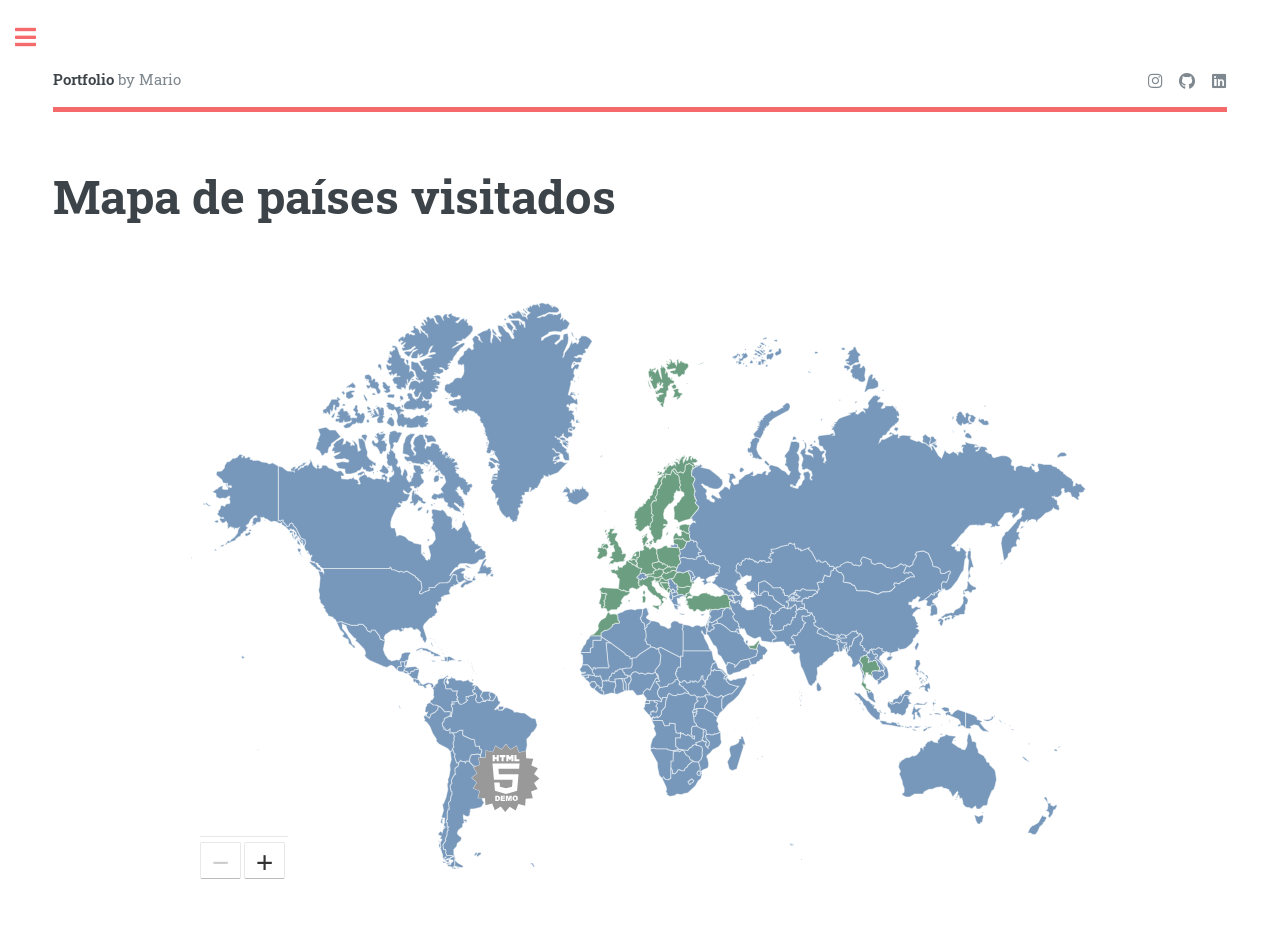
<file: map.html>
<!DOCTYPE HTML>
<!--
	Editorial by HTML5 UP
	html5up.net | @ajlkn
	Free for personal and commercial use under the CCA 3.0 license (html5up.net/license)
-->
<html>
	<head>
		<title>Map - Portfolio by Mario</title>
		<meta charset="utf-8" />
		<meta name="viewport" content="width=device-width, initial-scale=1, user-scalable=no" />
		<link rel="stylesheet" href="assets/css/main.css" />
        <link href="/map/map.css" rel="stylesheet">
        <meta name="viewport" content="width=device-width, initial-scale=1">
		<link rel="shortcut icon" href="/images/IMG_6273.JPG" />
	</head>
	<body class="is-preload">

		<!-- Wrapper -->
			<div id="wrapper">

				<!-- Main -->
					<div id="main">
						<div class="inner">

							<!-- Header -->
								<header id="header">
									<a href="index.html" class="logo"><strong>Portfolio</strong> by Mario</a>
									<ul class="icons">
										<li><a href="https://www.instagram.com/mariomontecatine/" class="icon brands fa-instagram" target="_blank"><span class="label">Instagram</span></a></li>
										<li>
											<a href="https://github.com/mariomontecatine" class="icon brands fa-github" target="_blank" rel="noopener">
											  <span class="label">GitHub</span>
											</a>
										</li>
										<li>
											<a href="https://www.linkedin.com/in/mariomontecatine/" class="icon brands fa-linkedin" target="_blank" rel="noopener">
											  <span class="label">LinkedIn</span>
											</a>
										</li>
									</ul>
								</header>

							<!-- Content -->
								<section>
									<header class="main">
										<h1>Mapa de países visitados</h1>
									</header>

                                    <!-- contenedor del mapa -->
                                    <div id="map-container" class="map-wrapper"></div>

                                    <!-- scripts del mapa -->
                                    <script src="/map/raphael.min.js"></script>
                                    <script src="/map/settings.js"></script>
                                    <script src="/map/paths.js"></script>
                                    <script src="/map/map.js"></script>

                                    <script>
                                    var map = new FlaMap(map_cfg);
                                    map.drawOnDomReady('map-container');
                                    </script>
                                    
								</section>

						</div>
					</div>

				<!-- Sidebar -->
					<div id="sidebar">
						<div class="inner">

							<!-- Search -->
								<section id="search" class="alt">
									<form method="post" action="#">
										<input type="text" name="query" id="query" placeholder="Search" />
									</form>
								</section>

							<!-- Menu -->
								<nav id="menu">
									<header class="major">
										<h2>Menu</h2>
									</header>
									<ul>
										<li><a href="index.html">Home</a></li>
										<li><a href="about.html">About me</a></li>
										<li><a href="blog.html">Blog</a></li>
										<li>
											<span class="opener">Projects</span>
											<ul>
												<li><a href="opensource.html">Open Source Project</a></li>
												<li><a href="winter.html">******</a></li>
											</ul>
										</li>
										<li><a href="elements.html">Elements</a></li>
									</ul>
								</nav>

							<!-- Section -->
								<section>
									<header class="major">
										<h2>Get in touch</h2>
									</header>
									<p>Sed varius enim lorem ullamcorper dolore aliquam aenean ornare velit lacus, ac varius enim lorem ullamcorper dolore. Proin sed aliquam facilisis ante interdum. Sed nulla amet lorem feugiat tempus aliquam.</p>
									<ul class="contact">
										<li class="icon solid fa-envelope"><a href="#">information@untitled.tld</a></li>
										<li class="icon solid fa-phone">(000) 000-0000</li>
										<li class="icon solid fa-home">1234 Somewhere Road #8254<br />
										Nashville, TN 00000-0000</li>
									</ul>
								</section>

							<!-- Footer -->
								<footer id="footer">
									<p class="copyright">&copy; Untitled. All rights reserved. Demo Images: <a href="https://unsplash.com">Unsplash</a>. Design: <a href="https://html5up.net">HTML5 UP</a>.</p>
								</footer>

						</div>
					</div>

			</div>

		<!-- Scripts -->
			<script src="assets/js/jquery.min.js"></script>
			<script src="assets/js/browser.min.js"></script>
			<script src="assets/js/breakpoints.min.js"></script>
			<script src="assets/js/util.js"></script>
			<script src="assets/js/main.js"></script>

	</body>
</html>
</file>
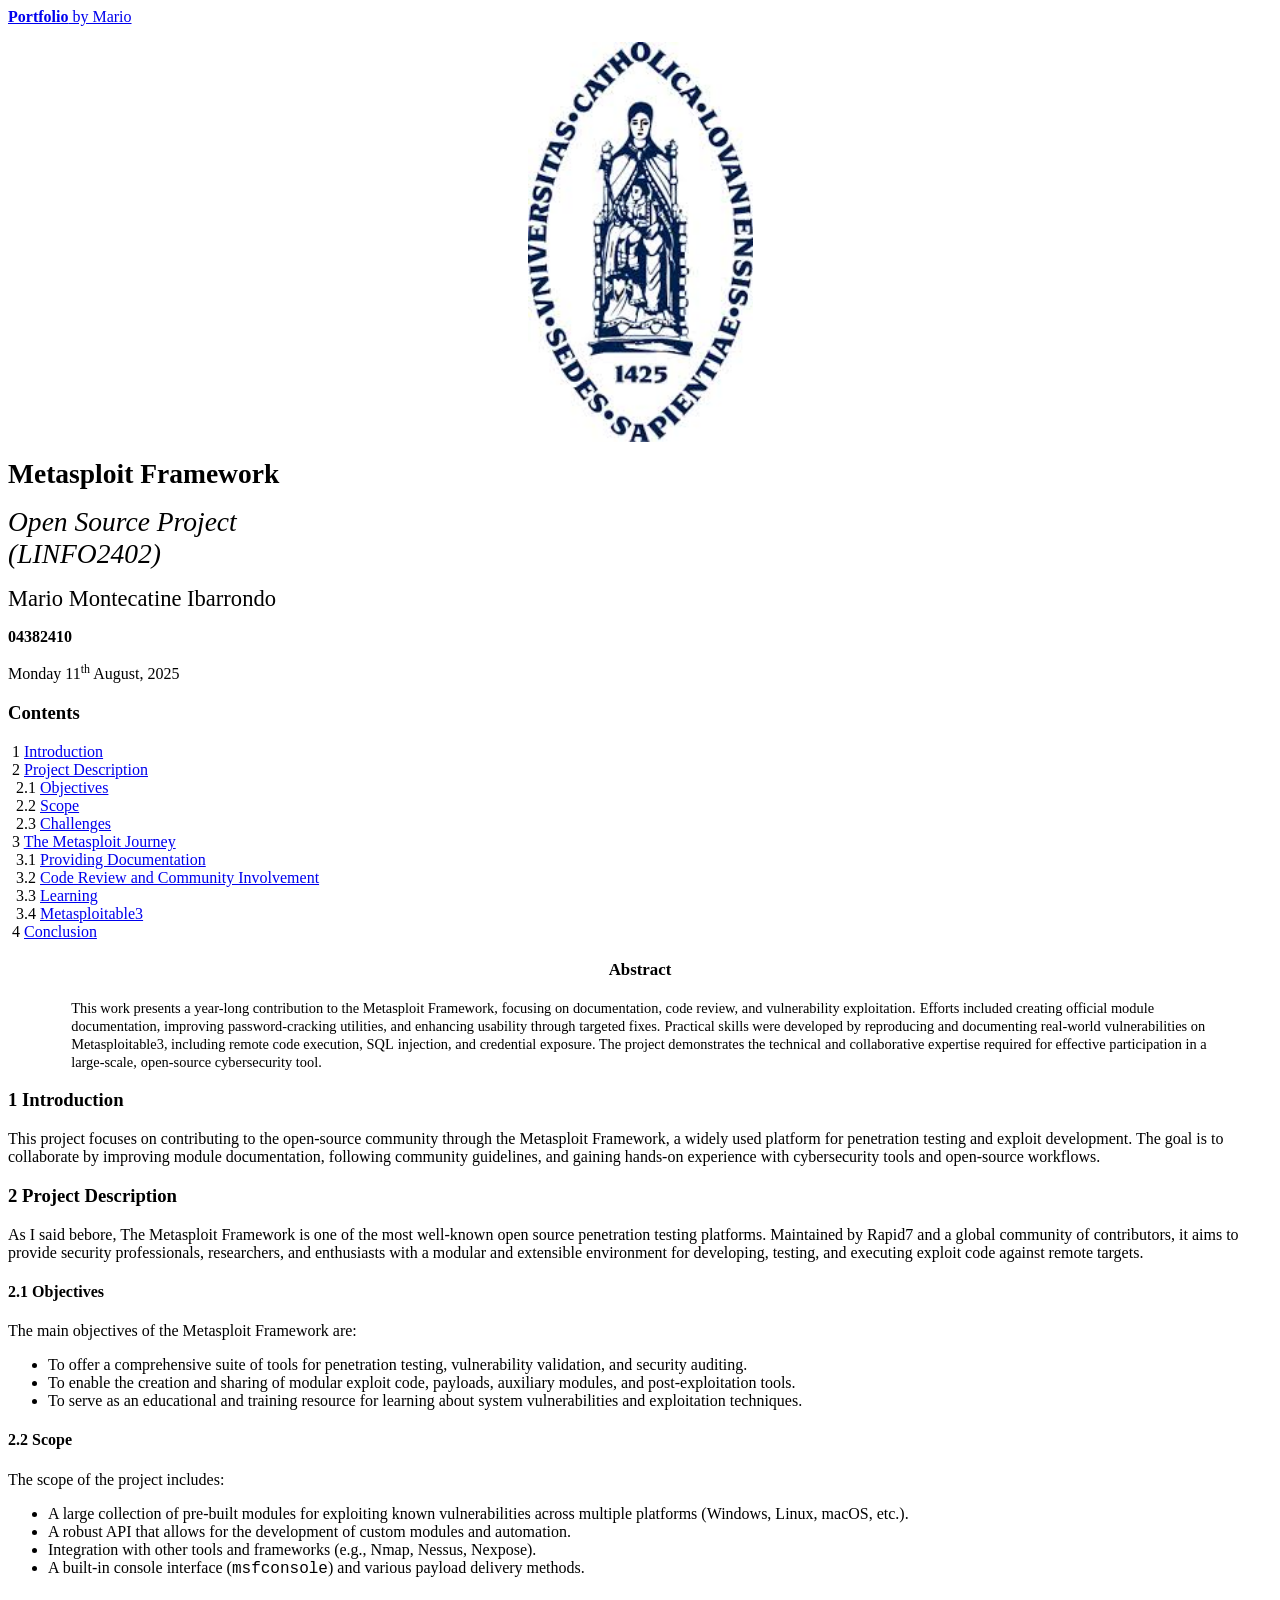
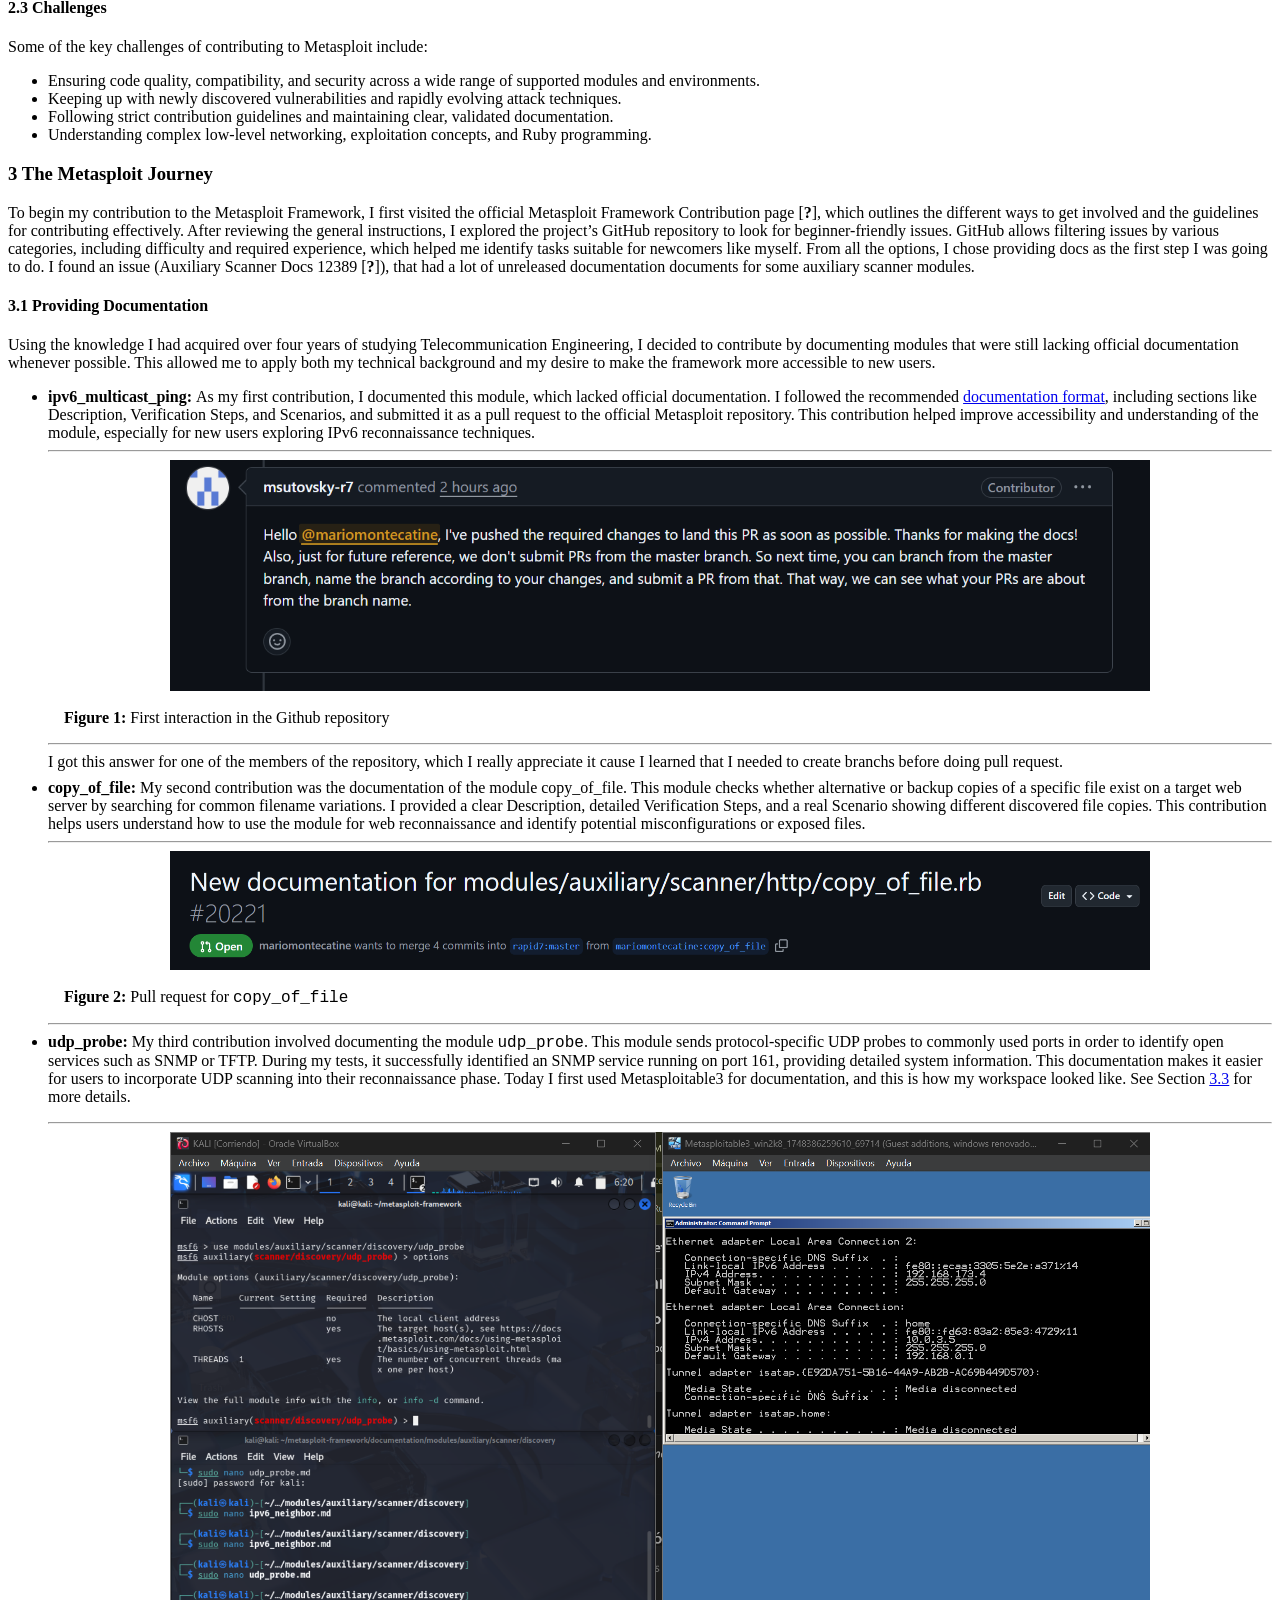
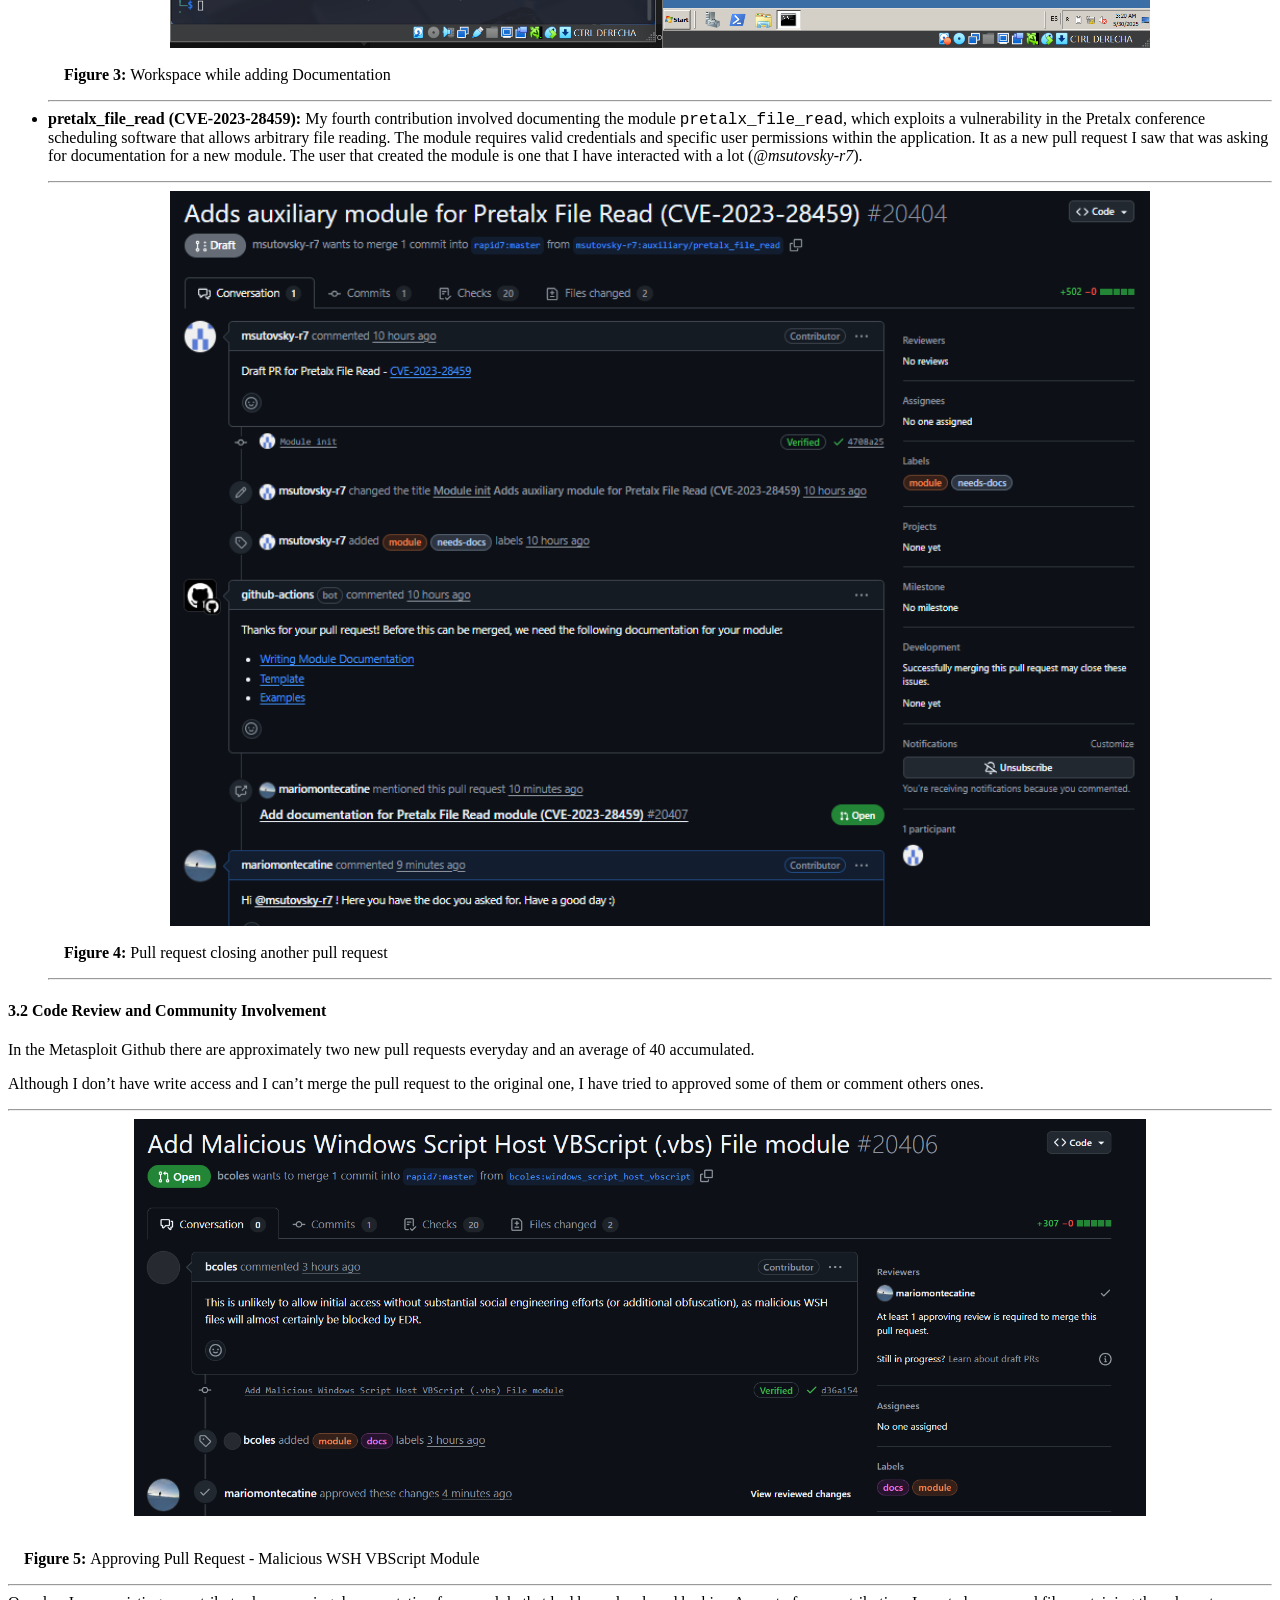
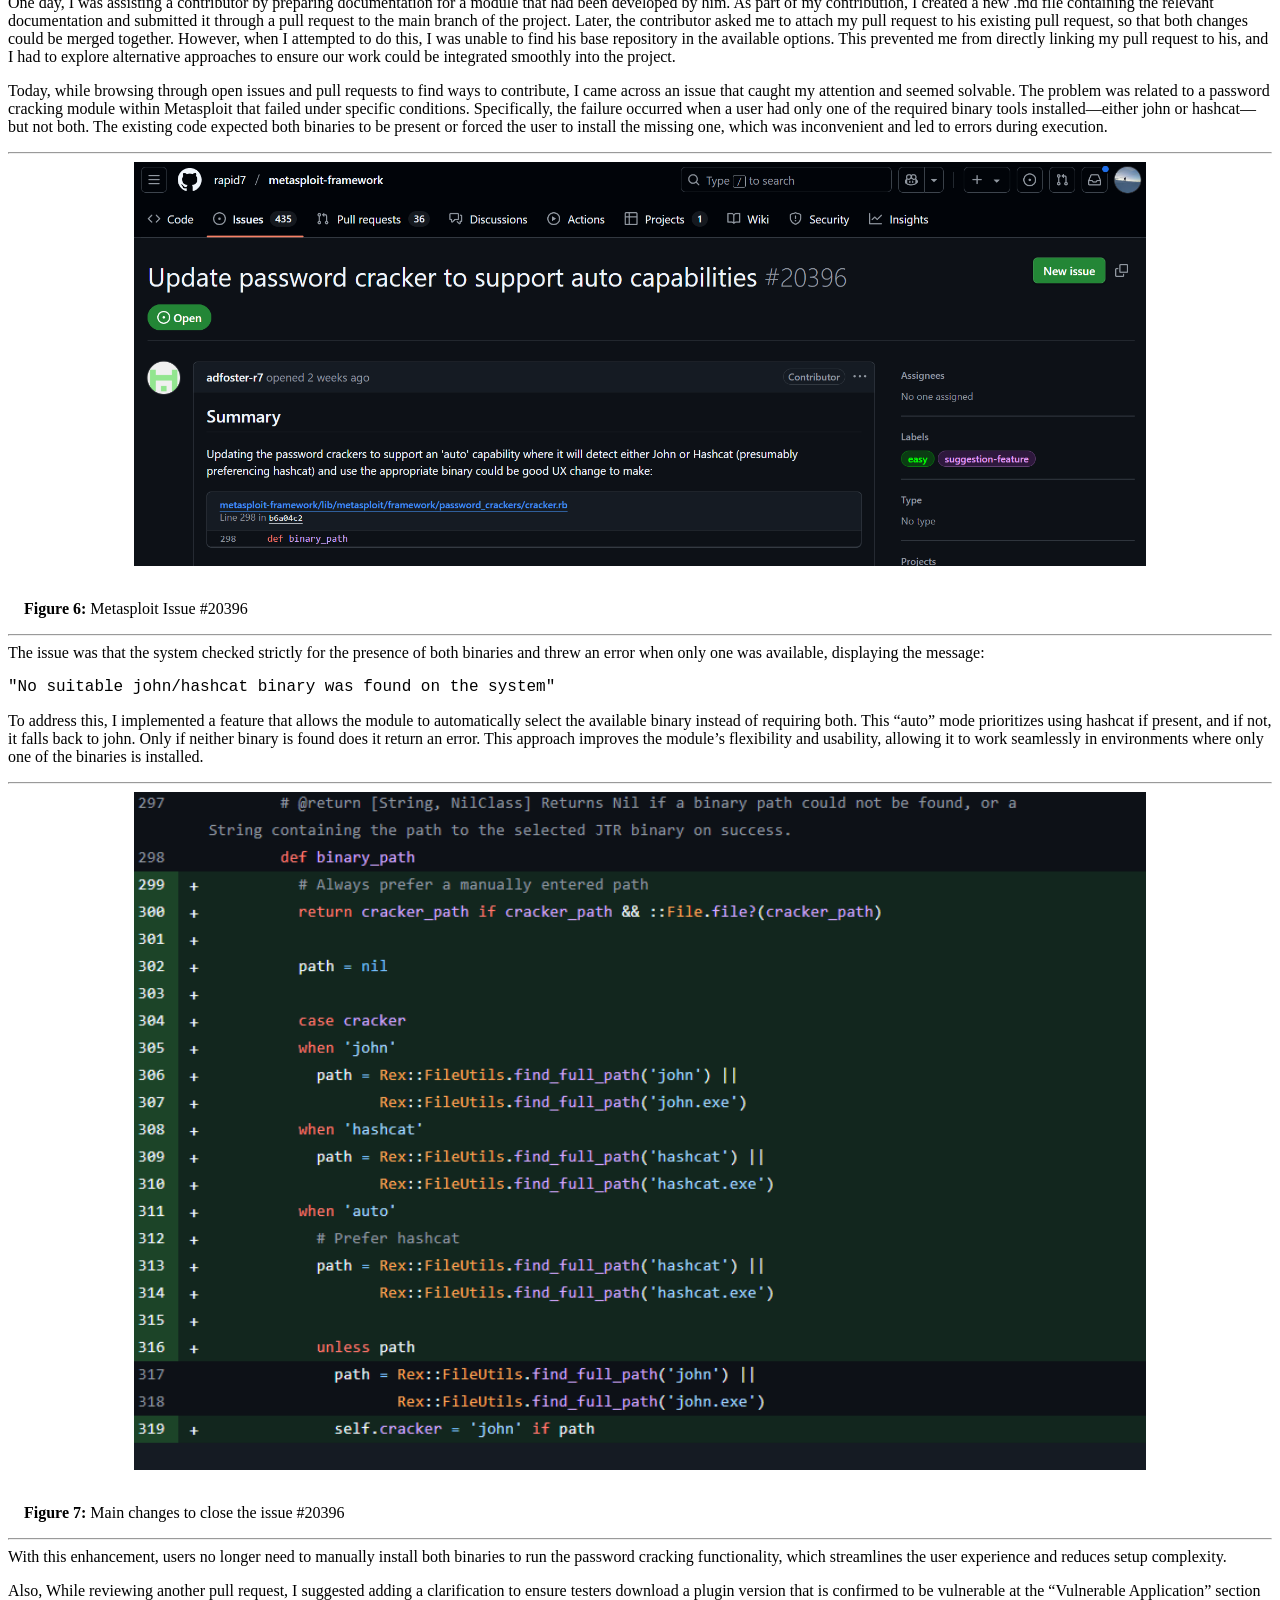
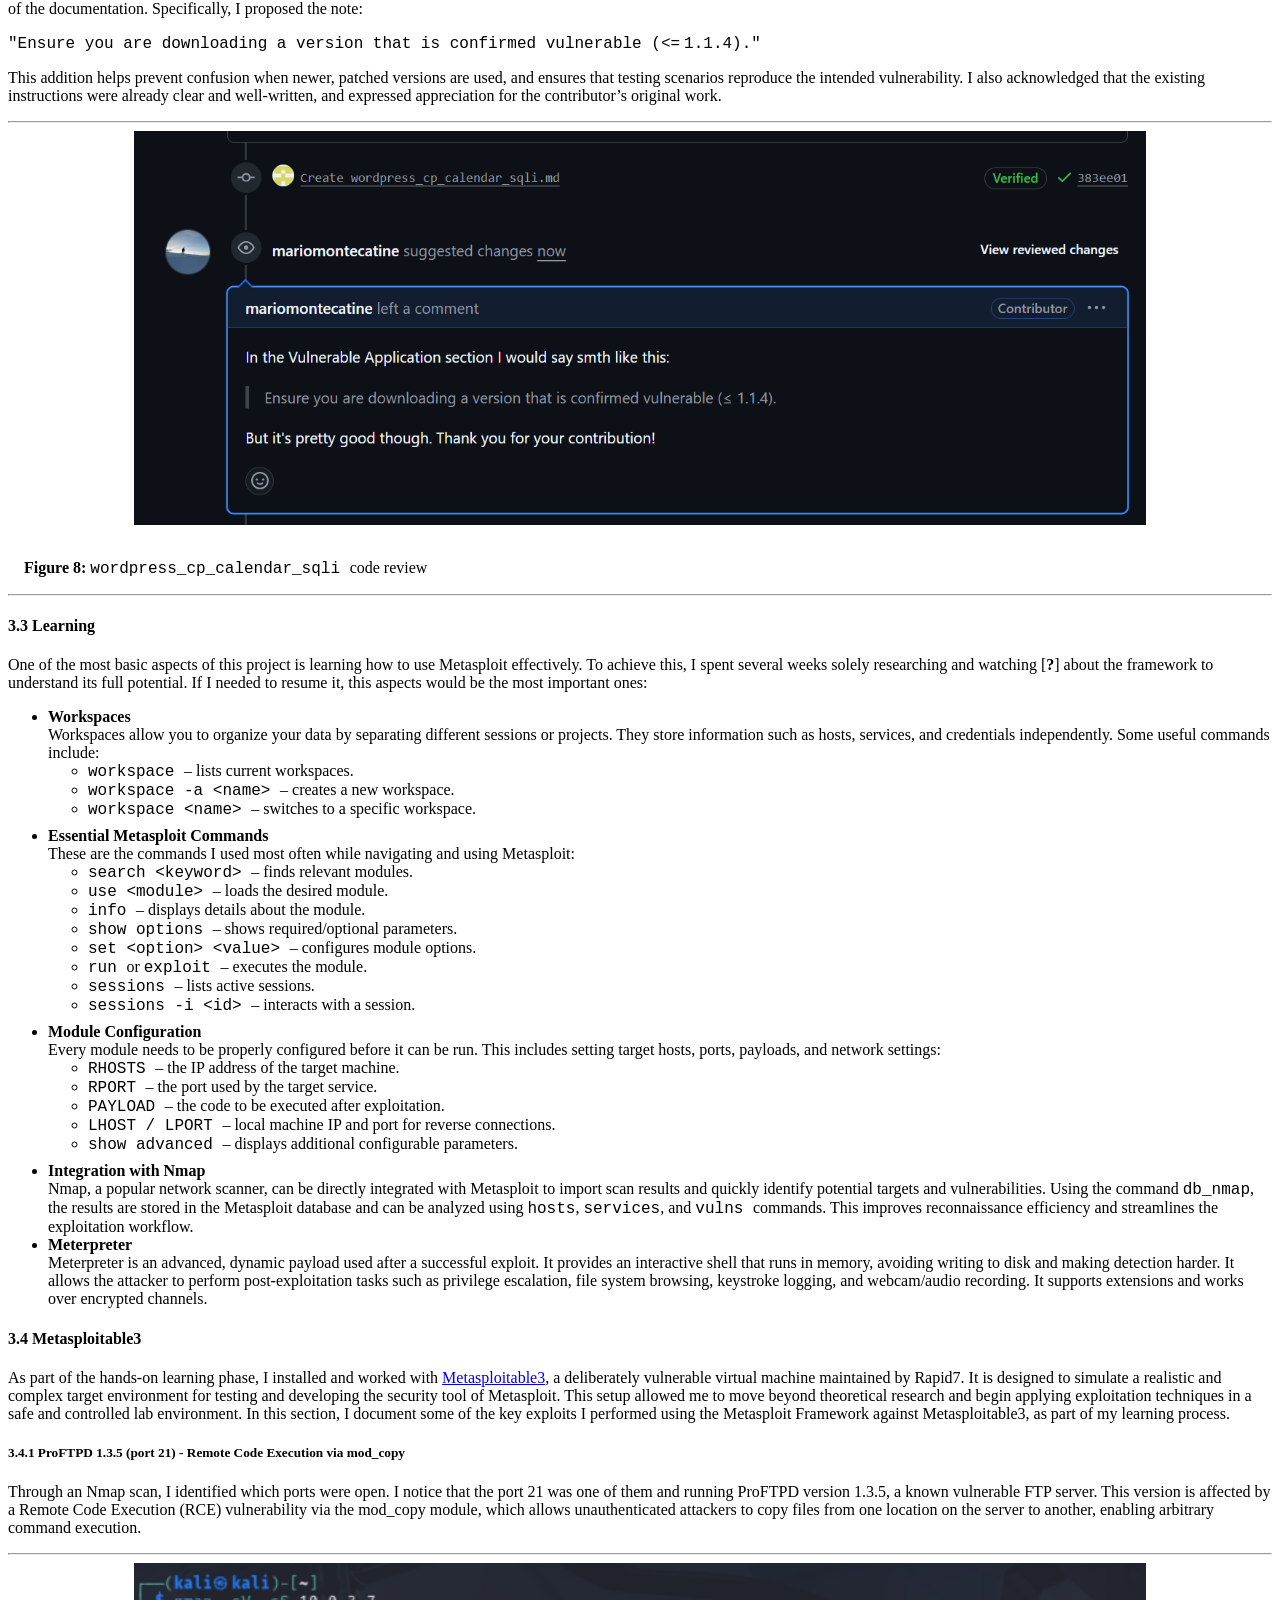
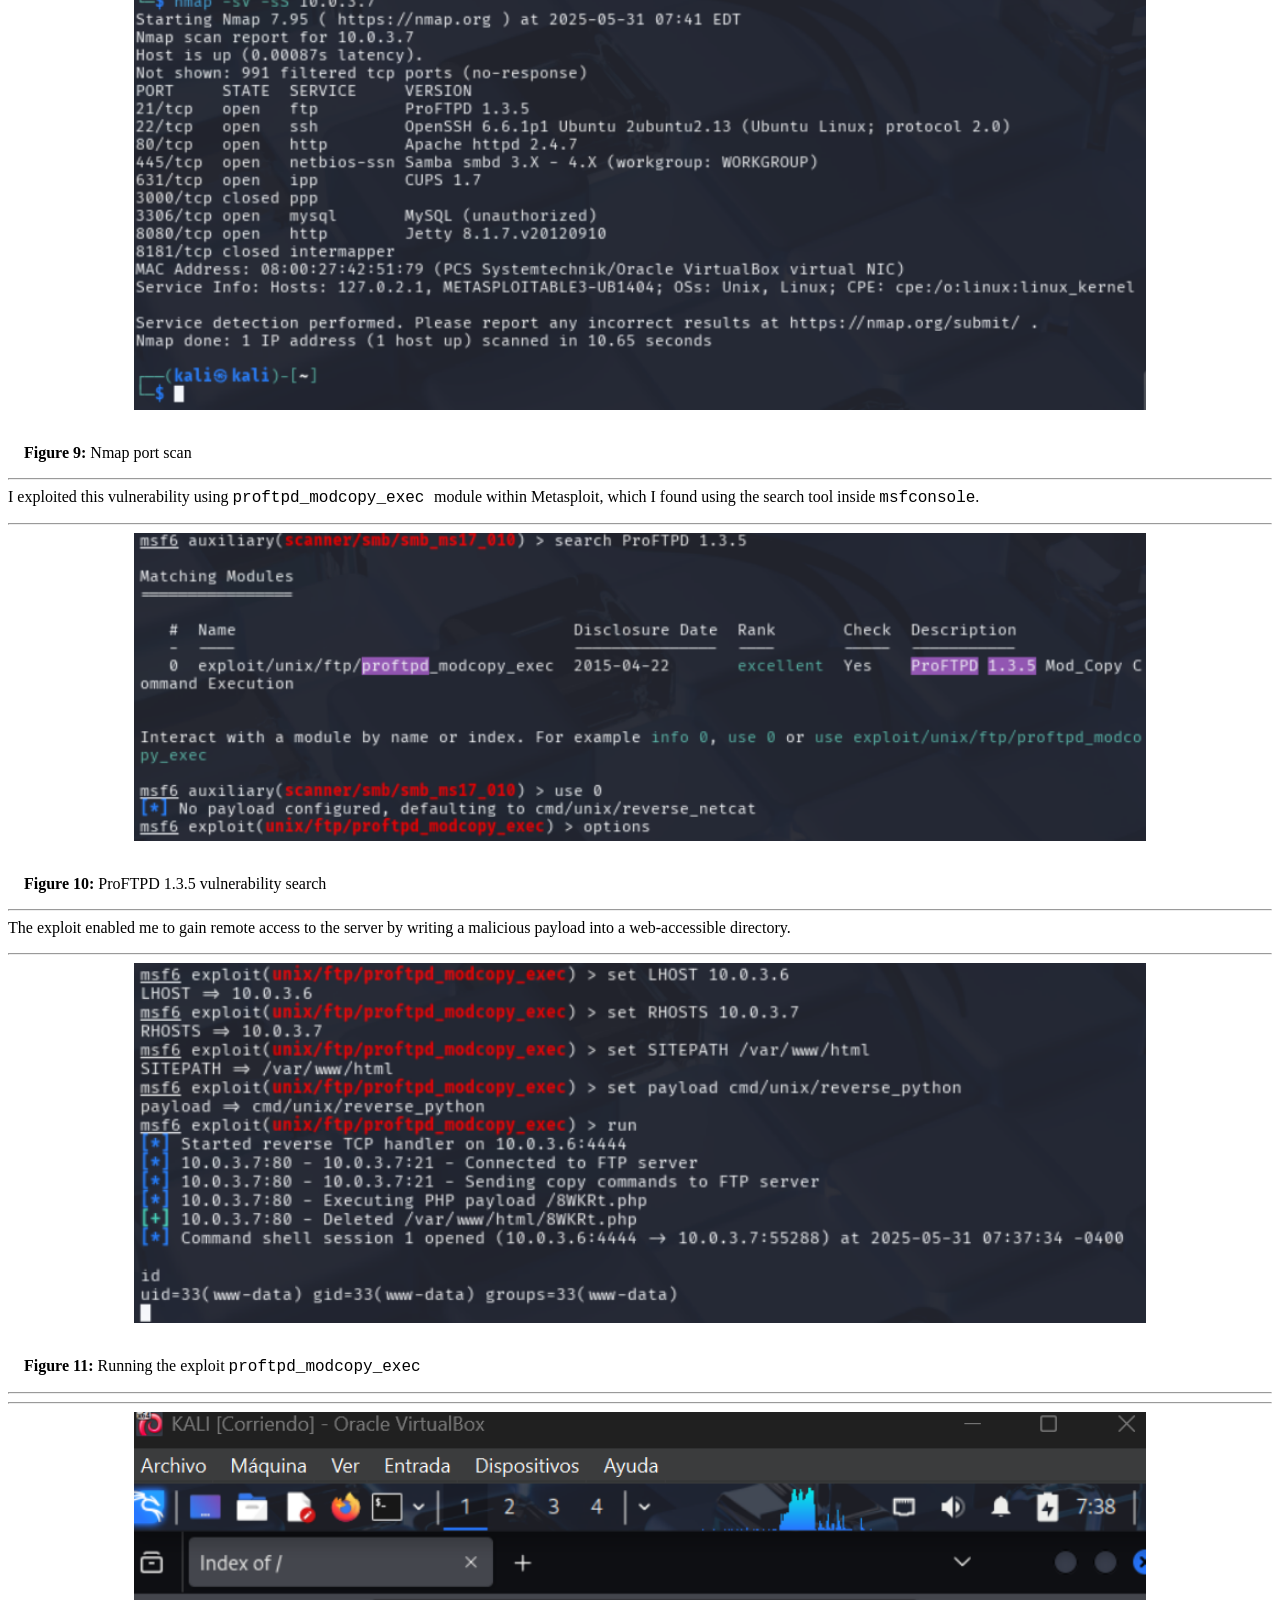
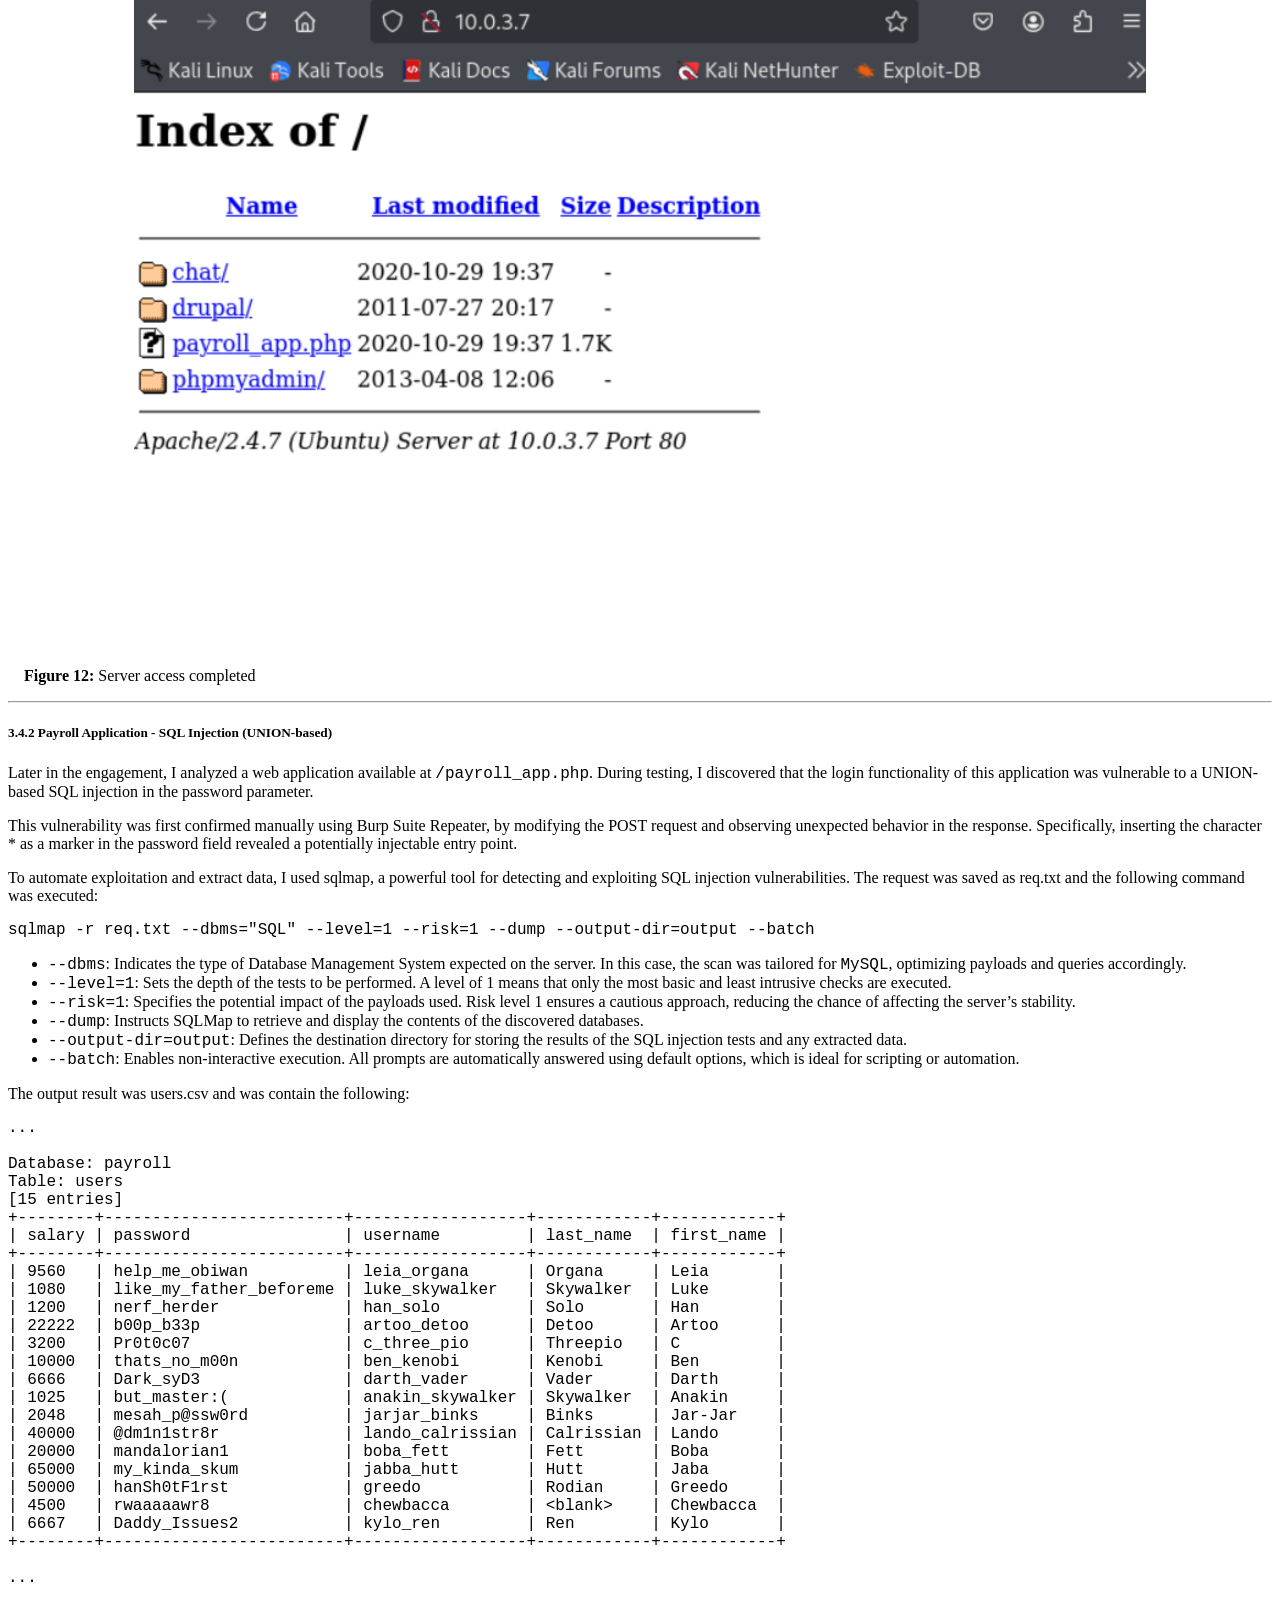
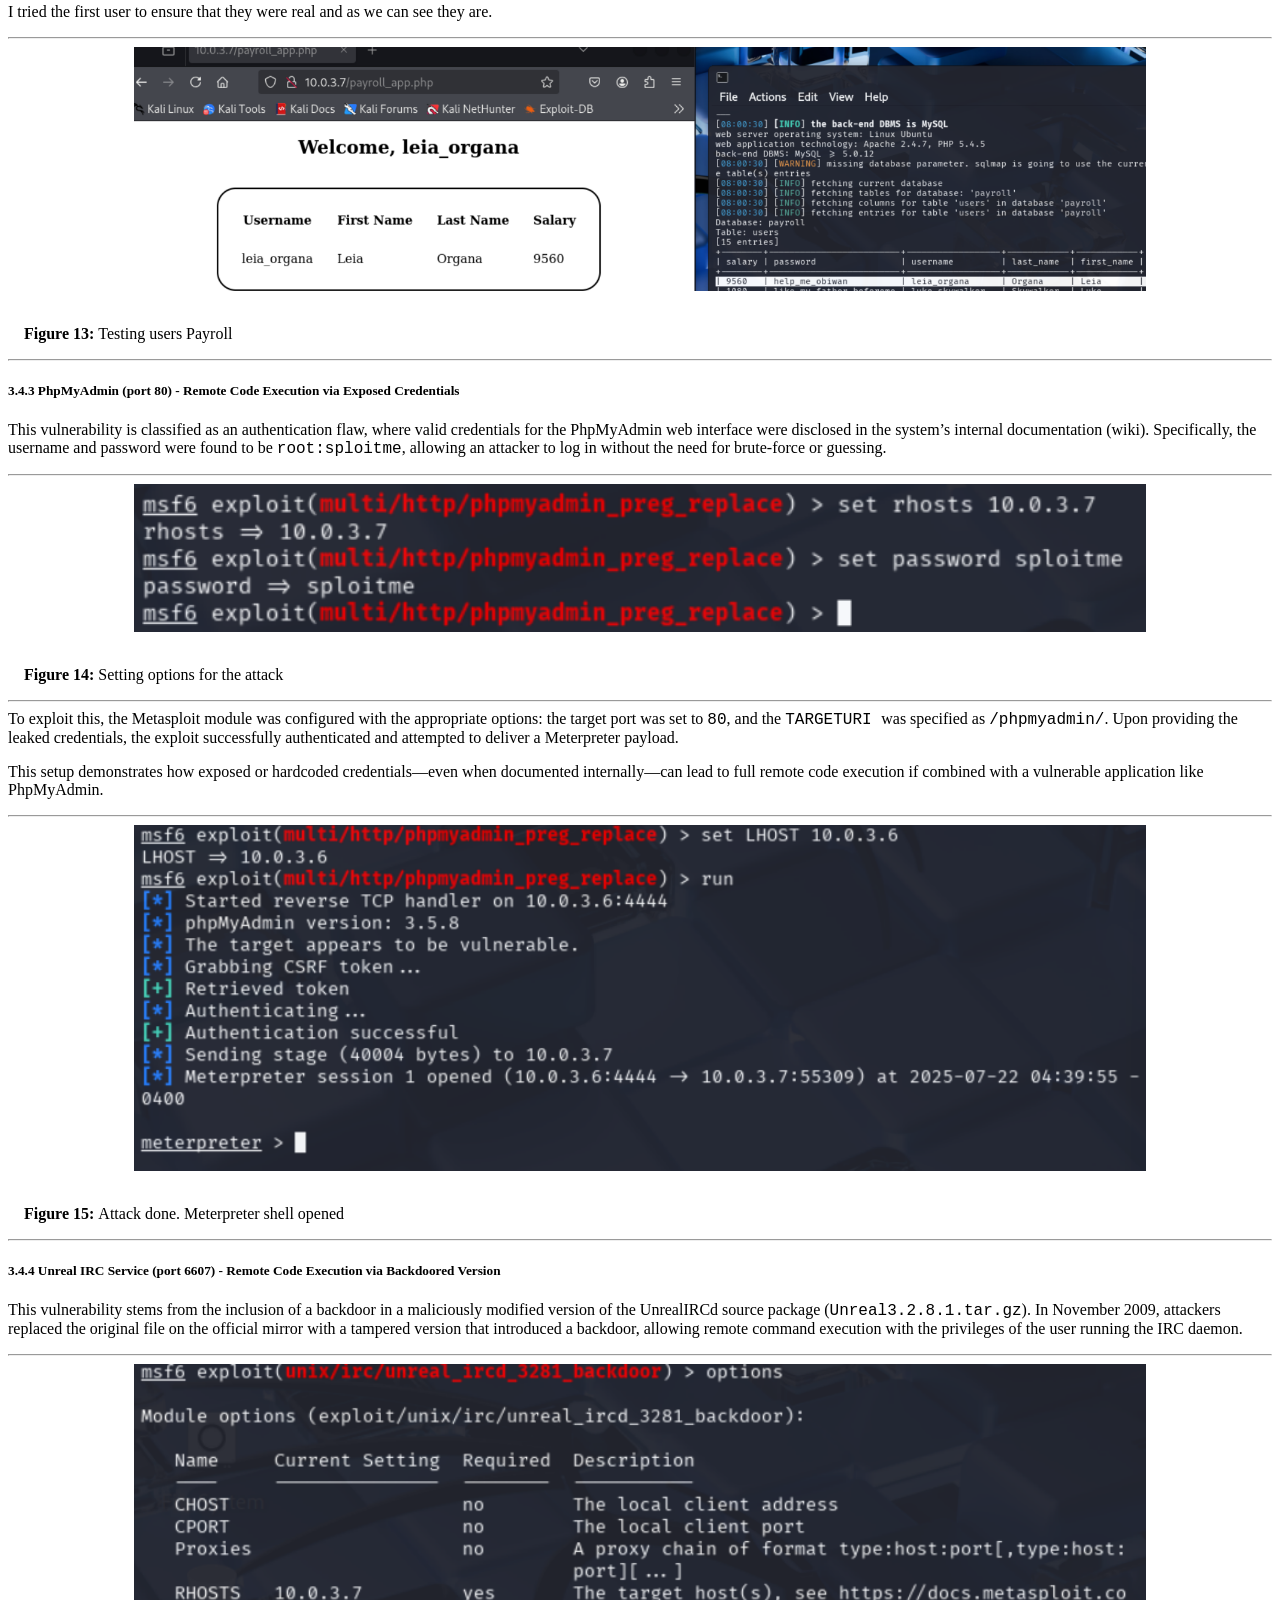
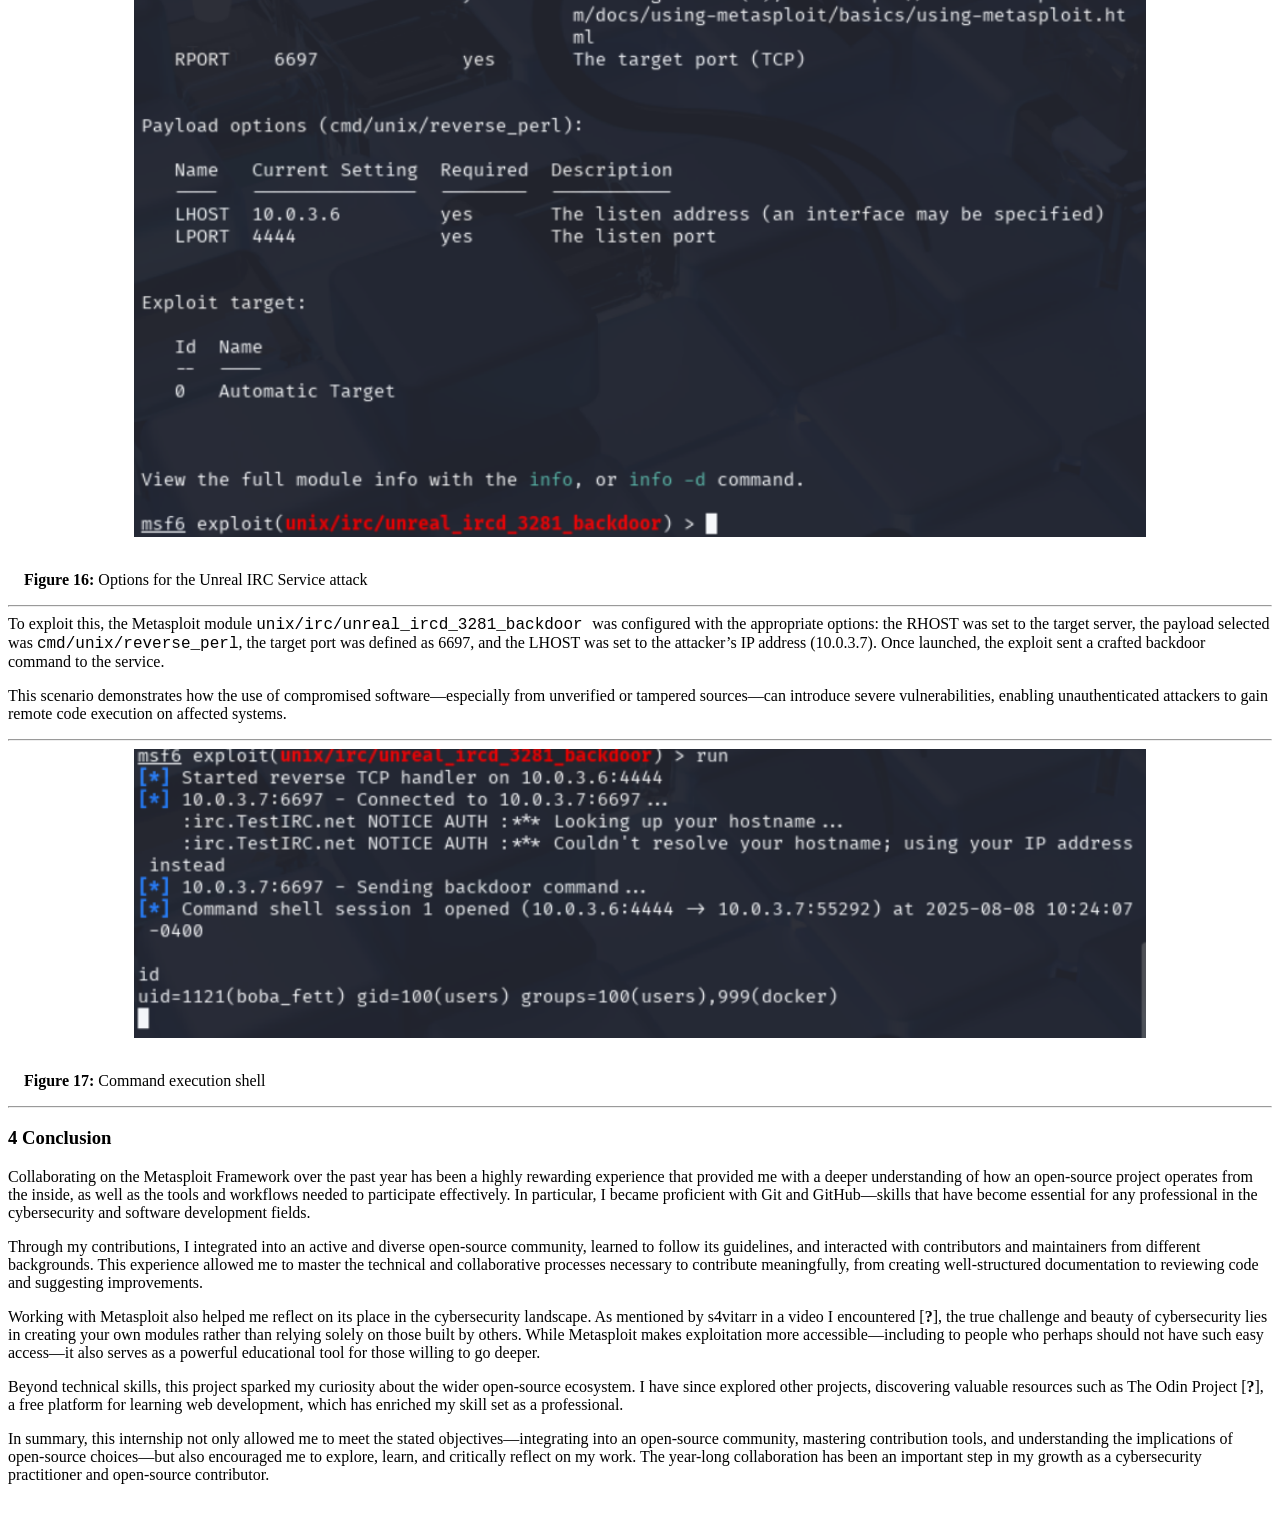
<file: opensource.html>
<!DOCTYPE html PUBLIC "-//W3C//DTD HTML 4.01 Transitional//EN" "http://www.w3.org/TR/html4/loose.dtd">
<html>

<head>
      <title></title>
      <meta http-equiv="Content-Type" content="text/html; charset=iso-8859-1">
      <meta name="generator" content="TeX4ht (https://tug.org/tex4ht/)">
      <meta name="originator" content="TeX4ht (https://tug.org/tex4ht/)">
      <!-- html -->
      <meta name="src" content="main.tex">
      <link rel="stylesheet" type="text/css" href="main.css">
</head>

<body>
      <header>
            <a href="index.html"><strong>Portfolio</strong> by Mario</a>
      </header>
      <!--l. 21-->
      <p class="noindent">


            <!--l. 23-->
      <p class="noindent"><img class="imagemain" src="images/uclouvain.jpg" alt="PIC">
            <!--l. 26-->
      <p class="noindent"><span class="cmbx-12x-x-172">Metasploit Framework</span>
            <!--l. 29-->
      <p class="noindent"><span class="cmti-12x-x-172">Open Source Project</span><br />
            <span class="cmti-12x-x-172">(LINFO2402)</span>
            <!--l. 32-->
      <p class="noindent"><span class="cmr-17">Mario Montecatine Ibarrondo</span>
            <!--l. 34-->
      <p class="noindent"><span class="cmbx-12">04382410</span>
            <!--l. 37-->
      <p class="noindent">Monday 11<sup class="textsuperscript"><span
                        class="cmr-10x-x-109">th</span></sup>&#x00A0;August, 2025


      <h3 class="likesectionHead"><a id="x1-1000"></a>Contents</h3>
      <div class="tableofcontents">
            &#x00A0;<span class="sectionToc">1 <a href="#x1-20001" id="QQ2-1-2">Introduction</a></span>
            <br /> &#x00A0;<span class="sectionToc">2 <a href="#x1-30002" id="QQ2-1-3">Project Description</a></span>
            <br /> &#x00A0;&#x00A0;<span class="subsectionToc">2.1 <a href="#x1-40002.1"
                        id="QQ2-1-4">Objectives</a></span>
            <br /> &#x00A0;&#x00A0;<span class="subsectionToc">2.2 <a href="#x1-50002.2" id="QQ2-1-5">Scope</a></span>
            <br /> &#x00A0;&#x00A0;<span class="subsectionToc">2.3 <a href="#x1-60002.3"
                        id="QQ2-1-6">Challenges</a></span>
            <br /> &#x00A0;<span class="sectionToc">3 <a href="#x1-70003" id="QQ2-1-7">The Metasploit Journey</a></span>
            <br /> &#x00A0;&#x00A0;<span class="subsectionToc">3.1 <a href="#x1-80003.1" id="QQ2-1-8">Providing
                        Documentation</a></span>
            <br /> &#x00A0;&#x00A0;<span class="subsectionToc">3.2 <a href="#x1-90003.2" id="QQ2-1-13">Code Review and
                        Community Involvement</a></span>
            <br /> &#x00A0;&#x00A0;<span class="subsectionToc">3.3 <a href="#x1-100003.3"
                        id="QQ2-1-18">Learning</a></span>
            <br /> &#x00A0;&#x00A0;<span class="subsectionToc">3.4 <a href="#x1-110003.4"
                        id="QQ2-1-19">Metasploitable3</a></span>
            <br /> &#x00A0;<span class="sectionToc">4 <a href="#x1-160004" id="QQ2-1-33">Conclusion</a></span>
      </div>
      <!--l. 43-->
      <p class="indent">


      <div class="abstract">
            <h3 class="abstracttitle">
                  <span class="cmbx-10x-x-109">Abstract</span>
            </h3>
            <!--l. 46-->
            <p class="noindent"><span class="cmr-10x-x-109">This work presents a year-long contribution to the
                        Metasploit Framework,</span>
                  <span class="cmr-10x-x-109">focusing on documentation, code review, and vulnerability
                        exploitation.</span>
                  <span class="cmr-10x-x-109">Efforts included creating official module documentation, improving</span>
                  <span class="cmr-10x-x-109">password-cracking utilities, and enhancing usability through targeted
                        fixes.</span>
                  <span class="cmr-10x-x-109">Practical skills were developed by reproducing and documenting
                        real-world</span>
                  <span class="cmr-10x-x-109">vulnerabilities on Metasploitable3, including remote code execution,
                        SQL</span>
                  <span class="cmr-10x-x-109">injection, and credential exposure. The project demonstrates the
                        technical</span>
                  <span class="cmr-10x-x-109">and collaborative expertise required for effective participation in a
                        large-scale,</span>
                  <span class="cmr-10x-x-109">open-source cybersecurity tool.</span>
      </div>
      <h3 class="sectionHead"><span class="titlemark">1 </span> <a id="x1-20001"></a>Introduction</h3>
      <!--l. 51-->
      <p class="noindent">This project focuses on contributing to the open-source community through the
            Metasploit Framework, a widely used platform for penetration testing and exploit
            development. The goal is to collaborate by improving module documentation, following
            community guidelines, and gaining hands-on experience with cybersecurity tools and
            open-source workflows.
            <!--l. 53-->
      <p class="noindent">
      <h3 class="sectionHead"><span class="titlemark">2 </span> <a id="x1-30002"></a>Project Description</h3>
      <!--l. 55-->
      <p class="noindent">As I said bebore, The Metasploit Framework is one of the most well-known open source
            penetration testing platforms. Maintained by Rapid7 and a global community of
            contributors, it aims to provide security professionals, researchers, and enthusiasts with a
            modular and extensible environment for developing, testing, and executing exploit code
            against remote targets.
            <!--l. 57-->
      <p class="noindent">
      <h4 class="subsectionHead"><span class="titlemark">2.1 </span> <a id="x1-40002.1"></a>Objectives</h4>
      <!--l. 58-->
      <p class="noindent">The main objectives of the Metasploit Framework are:
      <ul class="itemize1">
            <li class="itemize">
                  <!--l. 60-->
                  <p class="noindent">To offer a comprehensive suite of tools for penetration testing, vulnerability
                        validation, and security auditing.


            </li>
            <li class="itemize">
                  <!--l. 61-->
                  <p class="noindent">To enable the creation and sharing of modular exploit code, payloads, auxiliary
                        modules, and post-exploitation tools.
            </li>
            <li class="itemize">
                  <!--l. 62-->
                  <p class="noindent">To serve as an educational and training resource for learning about system
                        vulnerabilities and exploitation techniques.
            </li>
      </ul>
      <!--l. 65-->
      <p class="noindent">
      <h4 class="subsectionHead"><span class="titlemark">2.2 </span> <a id="x1-50002.2"></a>Scope</h4>
      <!--l. 66-->
      <p class="noindent">The scope of the project includes:
      <ul class="itemize1">
            <li class="itemize">
                  <!--l. 68-->
                  <p class="noindent">A large collection of pre-built modules for exploiting known vulnerabilities
                        across multiple platforms (Windows, Linux, macOS, etc.).
            </li>
            <li class="itemize">
                  <!--l. 69-->
                  <p class="noindent">A robust API that allows for the development of custom modules and
                        automation.
            </li>
            <li class="itemize">
                  <!--l. 70-->
                  <p class="noindent">Integration with other tools and frameworks (e.g., Nmap, Nessus, Nexpose).
            </li>
            <li class="itemize">
                  <!--l. 71-->
                  <p class="noindent">A built-in console interface (<span class="cmtt-12">msfconsole</span>) and various
                        payload delivery
                        methods.
            </li>
      </ul>
      <!--l. 74-->
      <p class="noindent">
      <h4 class="subsectionHead"><span class="titlemark">2.3 </span> <a id="x1-60002.3"></a>Challenges</h4>
      <!--l. 75-->
      <p class="noindent">Some of the key challenges of contributing to Metasploit include:
      <ul class="itemize1">
            <li class="itemize">
                  <!--l. 77-->
                  <p class="noindent">Ensuring code quality, compatibility, and security across a wide range of
                        supported modules and environments.


            </li>
            <li class="itemize">
                  <!--l. 78-->
                  <p class="noindent">Keeping up with newly discovered vulnerabilities and rapidly evolving attack
                        techniques.
            </li>
            <li class="itemize">
                  <!--l. 79-->
                  <p class="noindent">Following strict contribution guidelines and maintaining clear, validated
                        documentation.
            </li>
            <li class="itemize">
                  <!--l. 80-->
                  <p class="noindent">Understanding complex low-level networking, exploitation concepts, and Ruby
                        programming.
            </li>
      </ul>
      <!--l. 83-->
      <p class="noindent">
      <h3 class="sectionHead"><span class="titlemark">3 </span> <a id="x1-70003"></a>The Metasploit Journey</h3>
      <!--l. 85-->
      <p class="noindent">To begin my contribution to the Metasploit Framework, I first visited the official
            Metasploit Framework Contribution page <span class="cite">[<span class="cmbx-12">?</span>]</span>, which
            outlines the different ways
            to get involved and the guidelines for contributing effectively. After reviewing
            the general instructions, I explored the project&#8217;s GitHub repository to look for
            beginner-friendly issues. GitHub allows filtering issues by various categories, including
            difficulty and required experience, which helped me identify tasks suitable for
            newcomers like myself. From all the options, I chose providing docs as the first step
            I was going to do. I found an issue (Auxiliary Scanner Docs 12389 <span class="cite">[<span
                        class="cmbx-12">?</span>]</span>), that
            had a lot of unreleased documentation documents for some auxiliary scanner
            modules.
            <!--l. 87-->
      <p class="noindent">
      <h4 class="subsectionHead"><span class="titlemark">3.1 </span> <a id="x1-80003.1"></a>Providing Documentation</h4>
      <!--l. 88-->
      <p class="noindent">Using the knowledge I had acquired over four years of studying Telecommunication
            Engineering, I decided to contribute by documenting modules that were still lacking
            official documentation whenever possible. This allowed me to apply both my
            technical background and my desire to make the framework more accessible to new
            users.
      <ul class="itemize1">
            <li class="itemize">
                  <!--l. 91-->
                  <p class="noindent"><span class="cmbx-12">ipv6</span><span class="cmbx-12">_multicast</span><span
                              class="cmbx-12">_ping: </span>As my first contribution, I documented this module,
                        which lacked official documentation. I followed the recommended
                        <a
                              href="https://github.com/rapid7/metasploit-framework/blob/master/documentation/modules/module_doc_template.md">documentation
                              format</a>, including sections like Description, Verification Steps,


                        and Scenarios, and submitted it as a pull request to the official Metasploit
                        repository. This contribution helped improve accessibility and understanding
                        of the module, especially for new users exploring IPv6 reconnaissance
                        techniques.
                        <hr class="figure">
                  <div class="figure"><a id="x1-80011"></a> <img src="images/1st.png" alt="PIC" class="image">
                        <br />
                        <div class="caption"><span class="id">Figure&#x00A0;1: </span><span class="content">First
                                    interaction in the Github repository</span></div><!--tex4ht:label?: x1-80011 -->
                        <!--l. 96-->
                        <p class="noindent">
                  </div>
                  <hr class="endfigure">
                  <!--l. 98-->
                  <p class="noindent">I got this answer for one of the members of the repository, which I really
                        appreciate it cause I learned that I needed to create branchs before doing pull
                        request.
            </li>
            <li class="itemize">
                  <!--l. 100-->
                  <p class="noindent"><span class="cmbx-12">copy</span><span class="cmbx-12">_of</span><span
                              class="cmbx-12">_file: </span>My second contribution was the documentation of the module
                        copy_of_file. This module checks whether alternative or backup copies of a
                        specific file exist on a target web server by searching for common filename
                        variations. I provided a clear Description, detailed Verification Steps, and a
                        real Scenario showing different discovered file copies. This contribution helps
                        users understand how to use the module for web reconnaissance and identify
                        potential misconfigurations or exposed files.
                        <hr class="figure">
                  <div class="figure"><a id="x1-80022"></a> <img src="images/2ndDOC.png" alt="PIC" class="image">
                        <br />
                        <div class="caption"><span class="id">Figure&#x00A0;2: </span><span class="content">Pull request
                                    for <span class="cmtt-12">copy</span><span class="cmtt-12">_of</span><span
                                          class="cmtt-12">_file</span></span></div><!--tex4ht:label?: x1-80022 -->
                        <!--l. 105-->
                        <p class="noindent">
                  </div>
                  <hr class="endfigure">
            </li>
            <li class="itemize">
                  <!--l. 107-->
                  <p class="noindent"><span class="cmbx-12">udp</span><span class="cmbx-12">_probe: </span>My third
                        contribution involved documenting the module <span class="cmtt-12">udp</span><span
                              class="cmtt-12">_probe</span>.
                        This module sends protocol-specific UDP probes to commonly used ports in order
                        to identify open services such as SNMP or TFTP. During my tests, it successfully
                        identified an SNMP service running on port 161, providing detailed system
                        information. This documentation makes it easier for users to incorporate UDP
                        scanning into their reconnaissance phase. Today I first used Metasploitable3 for
                        documentation, and this is how my workspace looked like. See Section&#x00A0;<a
                              href="#x1-100003.3">3.3<!--tex4ht:ref: subsec:Learning --></a> for more
                        details.
                        <!--l. 110-->
                  <p class="noindent">
                        <hr class="figure">
                  <div class="figure"><a id="x1-80033"></a> <img src="images/workspaceDOCUMENTATION.png" alt="PIC"
                              class="image">
                        <br />
                        <div class="caption"><span class="id">Figure&#x00A0;3: </span><span class="content">Workspace
                                    while adding Documentation</span></div><!--tex4ht:label?: x1-80033 -->
                        <!--l. 114-->
                        <p class="noindent">
                  </div>
                  <hr class="endfigure">
            </li>
            <li class="itemize">
                  <!--l. 116-->
                  <p class="noindent"><span class="cmbx-12">pretalx</span><span class="cmbx-12">_file</span><span
                              class="cmbx-12">_read (CVE-2023-28459): </span>My fourth contribution involved
                        documenting the module <span class="cmtt-12">pretalx</span><span
                              class="cmtt-12">_file</span><span class="cmtt-12">_read</span>, which exploits a
                        vulnerability in the
                        Pretalx conference scheduling software that allows arbitrary file reading. The
                        module requires valid credentials and specific user permissions within the
                        application. It as a new pull request I saw that was asking for documentation for a
                        new module. The user that created the module is one that I have interacted with a
                        lot (<span class="cmti-12">@msutovsky-r7</span>).


                        <!--l. 118-->
                  <p class="noindent">
                        <hr class="figure">
                  <div class="figure"><a id="x1-80044"></a> <img src="images/4thDOC.png" alt="PIC" class="image">
                        <br />
                        <div class="caption"><span class="id">Figure&#x00A0;4: </span><span class="content">Pull request
                                    closing another pull request</span></div><!--tex4ht:label?: x1-80044 -->
                        <!--l. 122-->
                        <p class="noindent">
                  </div>
                  <hr class="endfigure">
            </li>
      </ul>
      <!--l. 126-->
      <p class="noindent">
      <h4 class="subsectionHead"><span class="titlemark">3.2 </span> <a id="x1-90003.2"></a>Code Review and Community
            Involvement</h4>
      <!--l. 127-->
      <p class="noindent">In the Metasploit Github there are approximately two new pull requests everyday and an
            average of 40 accumulated.
            <!--l. 129-->
      <p class="indent"> Although I don&#8217;t have write access and I can&#8217;t merge the pull request to the
            original
            one, I have tried to approved some of them or comment others ones.
            <!--l. 131-->
      <p class="indent">
            <hr class="figure">
      <div class="figure">


            <a id="x1-90015"></a>


            <!--l. 133-->
            <p class="noindent"><img src="images/approvePullReq.png" alt="PIC" class="image">
                  <br />
            <div class="caption"><span class="id">Figure&#x00A0;5: </span><span class="content">Approving Pull Request -
                        Malicious WSH VBScript Module</span></div><!--tex4ht:label?: x1-90015 -->


            <!--l. 135-->
            <p class="indent">
      </div>
      <hr class="endfigure">
      <!--l. 137-->
      <p class="indent"> One day, I was assisting a contributor by preparing documentation for a module that
            had been developed by him. As part of my contribution, I created a new .md file
            containing the relevant documentation and submitted it through a pull request to the
            main branch of the project. Later, the contributor asked me to attach my pull request to
            his existing pull request, so that both changes could be merged together. However, when I
            attempted to do this, I was unable to find his base repository in the available options.
            This prevented me from directly linking my pull request to his, and I had to explore
            alternative approaches to ensure our work could be integrated smoothly into the
            project.
            <!--l. 139-->
      <p class="indent"> Today, while browsing through open issues and pull requests to find ways to
            contribute, I came across an issue that caught my attention and seemed solvable.
            The problem was related to a password cracking module within Metasploit that
            failed under specific conditions. Specifically, the failure occurred when a user had
            only one of the required binary tools installed&#8212;either john or hashcat&#8212;but
            not both. The existing code expected both binaries to be present or forced the
            user to install the missing one, which was inconvenient and led to errors during
            execution.
            <!--l. 141-->
      <p class="indent">
            <hr class="figure">
      <div class="figure">


            <a id="x1-90026"></a>


            <!--l. 143-->
            <p class="noindent"><img src="images/issue20396.png" alt="PIC" class="image">
                  <br />
            <div class="caption"><span class="id">Figure&#x00A0;6: </span><span class="content">Metasploit Issue
                        #20396</span></div><!--tex4ht:label?: x1-90026 -->


            <!--l. 145-->
            <p class="indent">
      </div>
      <hr class="endfigure">
      <!--l. 147-->
      <p class="indent"> The issue was that the system checked strictly for the presence of both binaries and
            threw an error when only one was available, displaying the message:
            <!--l. 150-->
      <p class="indent"> <span class="cmtt-12">"No suitable john/hashcat binary was found on the system"</span>
            <!--l. 153-->
      <p class="indent"> To address this, I implemented a feature that allows the module to automatically
            select the available binary instead of requiring both. This &#8220;auto&#8221; mode prioritizes using
            hashcat if present, and if not, it falls back to john. Only if neither binary is found does it
            return an error. This approach improves the module&#8217;s flexibility and usability,
            allowing it to work seamlessly in environments where only one of the binaries is
            installed.
            <!--l. 155-->
      <p class="indent">
            <hr class="figure">
      <div class="figure">


            <a id="x1-90037"></a>


            <!--l. 157-->
            <p class="noindent"><img src="images/issue-close.png" alt="PIC" class="image">
                  <br />
            <div class="caption"><span class="id">Figure&#x00A0;7: </span><span class="content">Main changes to close
                        the issue #20396</span></div><!--tex4ht:label?: x1-90037 -->


            <!--l. 159-->
            <p class="indent">
      </div>
      <hr class="endfigure">
      <!--l. 161-->
      <p class="indent"> With this enhancement, users no longer need to manually install both binaries to run
            the password cracking functionality, which streamlines the user experience and reduces
            setup complexity.
            <!--l. 163-->
      <p class="indent"> Also, While reviewing another pull request, I suggested adding a clarification to
            ensure testers download a plugin version that is confirmed to be vulnerable at the
            &#8220;Vulnerable Application&#8221; section of the documentation. Specifically, I proposed the
            note:
            <!--l. 166-->
      <p class="indent"> <span class="cmtt-12">"Ensure you are downloading a version that is confirmed vulnerable
                  (&#x003C;=</span>
            <span class="cmtt-12">1.1.4)."</span>
            <!--l. 169-->
      <p class="indent"> This addition helps prevent confusion when newer, patched versions are used, and
            ensures that testing scenarios reproduce the intended vulnerability. I also acknowledged
            that the existing instructions were already clear and well-written, and expressed
            appreciation for the contributor&#8217;s original work.
            <!--l. 172-->
      <p class="indent">
            <hr class="figure">
      <div class="figure">


            <a id="x1-90048"></a>


            <!--l. 174-->
            <p class="noindent"><img src="images/wordpress.png" alt="PIC" class="image">
                  <br />
            <div class="caption"><span class="id">Figure&#x00A0;8: </span><span class="content"><span
                              class="cmtt-12">wordpress</span><span class="cmtt-12">_cp</span><span
                              class="cmtt-12">_calendar</span><span class="cmtt-12">_sqli </span>code review</span>
            </div><!--tex4ht:label?: x1-90048 -->


            <!--l. 176-->
            <p class="indent">
      </div>
      <hr class="endfigure">
      <h4 class="subsectionHead"><span class="titlemark">3.3 </span> <a id="x1-100003.3"></a>Learning</h4>
      <!--l. 182-->
      <p class="noindent">One of the most basic aspects of this project is learning how to use Metasploit effectively.
            To achieve this, I spent several weeks solely researching and watching <span class="cite">[<span
                        class="cmbx-12">?</span>]</span> about the
            framework to understand its full potential. If I needed to resume it, this aspects would be
            the most important ones:
      <ul class="itemize1">
            <li class="itemize">
                  <!--l. 185-->
                  <p class="noindent"><span class="cmbx-12">Workspaces </span><br class="newline" />Workspaces allow you
                        to organize your data by separating different sessions or
                        projects. They store information such as hosts, services, and credentials
                        independently. Some useful commands include:
                  <ul class="itemize2">
                        <li class="itemize">
                              <!--l. 188-->
                              <p class="noindent"><span class="cmtt-12">workspace </span>&#8211; lists current
                                    workspaces.
                        </li>
                        <li class="itemize">
                              <!--l. 189-->
                              <p class="noindent"><span class="cmtt-12">workspace -a &#x003C;name&#x003E; </span>&#8211;
                                    creates a new workspace.
                        </li>
                        <li class="itemize">
                              <!--l. 190-->
                              <p class="noindent"><span class="cmtt-12">workspace &#x003C;name&#x003E; </span>&#8211;
                                    switches to a specific workspace.
                        </li>
                  </ul>
            </li>
            <li class="itemize">
                  <!--l. 193-->
                  <p class="noindent"><span class="cmbx-12">Essential Metasploit Commands </span><br
                              class="newline" />These are the commands I used most often while navigating and using
                        Metasploit:
                  <ul class="itemize2">
                        <li class="itemize">
                              <!--l. 196-->
                              <p class="noindent"><span class="cmtt-12">search &#x003C;keyword&#x003E; </span>&#8211;
                                    finds relevant modules.
                        </li>
                        <li class="itemize">
                              <!--l. 197-->
                              <p class="noindent"><span class="cmtt-12">use &#x003C;module&#x003E; </span>&#8211; loads
                                    the desired module.
                        </li>
                        <li class="itemize">
                              <!--l. 198-->
                              <p class="noindent"><span class="cmtt-12">info </span>&#8211; displays details about the
                                    module.
                        </li>
                        <li class="itemize">
                              <!--l. 199-->
                              <p class="noindent"><span class="cmtt-12">show options </span>&#8211; shows
                                    required/optional parameters.


                        </li>
                        <li class="itemize">
                              <!--l. 200-->
                              <p class="noindent"><span class="cmtt-12">set &#x003C;option&#x003E; &#x003C;value&#x003E;
                                    </span>&#8211; configures module options.
                        </li>
                        <li class="itemize">
                              <!--l. 201-->
                              <p class="noindent"><span class="cmtt-12">run </span>or <span class="cmtt-12">exploit
                                    </span>&#8211; executes the module.
                        </li>
                        <li class="itemize">
                              <!--l. 202-->
                              <p class="noindent"><span class="cmtt-12">sessions </span>&#8211; lists active sessions.
                        </li>
                        <li class="itemize">
                              <!--l. 203-->
                              <p class="noindent"><span class="cmtt-12">sessions -i &#x003C;id&#x003E; </span>&#8211;
                                    interacts with a session.
                        </li>
                  </ul>
            </li>
            <li class="itemize">
                  <!--l. 206-->
                  <p class="noindent"><span class="cmbx-12">Module Configuration </span><br class="newline" />Every
                        module needs to be properly configured before it can be run. This includes
                        setting target hosts, ports, payloads, and network settings:
                  <ul class="itemize2">
                        <li class="itemize">
                              <!--l. 209-->
                              <p class="noindent"><span class="cmtt-12">RHOSTS </span>&#8211; the IP address of the
                                    target machine.
                        </li>
                        <li class="itemize">
                              <!--l. 210-->
                              <p class="noindent"><span class="cmtt-12">RPORT </span>&#8211; the port used by the target
                                    service.
                        </li>
                        <li class="itemize">
                              <!--l. 211-->
                              <p class="noindent"><span class="cmtt-12">PAYLOAD </span>&#8211; the code to be executed
                                    after exploitation.
                        </li>
                        <li class="itemize">
                              <!--l. 212-->
                              <p class="noindent"><span class="cmtt-12">LHOST / LPORT </span>&#8211; local machine IP
                                    and port for reverse connections.
                        </li>
                        <li class="itemize">
                              <!--l. 213-->
                              <p class="noindent"><span class="cmtt-12">show advanced </span>&#8211; displays additional
                                    configurable parameters.
                        </li>
                  </ul>
            </li>
            <li class="itemize">
                  <!--l. 216-->
                  <p class="noindent"><span class="cmbx-12">Integration with Nmap </span><br class="newline" />Nmap, a
                        popular network scanner, can be directly integrated with Metasploit to
                        import scan results and quickly identify potential targets and vulnerabilities.
                        Using the command <span class="cmtt-12">db</span><span class="cmtt-12">_nmap</span>, the results
                        are stored in the Metasploit
                        database and can be analyzed using <span class="cmtt-12">hosts</span>, <span
                              class="cmtt-12">services</span>, and <span class="cmtt-12">vulns </span>commands.
                        This improves reconnaissance efficiency and streamlines the exploitation
                        workflow.


            </li>
            <li class="itemize">
                  <!--l. 219-->
                  <p class="noindent"><span class="cmbx-12">Meterpreter </span><br class="newline" />Meterpreter is an
                        advanced, dynamic payload used after a successful exploit. It
                        provides an interactive shell that runs in memory, avoiding writing to disk and
                        making detection harder. It allows the attacker to perform post-exploitation tasks
                        such as privilege escalation, file system browsing, keystroke logging, and
                        webcam/audio recording. It supports extensions and works over encrypted
                        channels.
            </li>
      </ul>
      <!--l. 224-->
      <p class="noindent">
      <h4 class="subsectionHead"><span class="titlemark">3.4 </span> <a id="x1-110003.4"></a>Metasploitable3</h4>
      <!--l. 227-->
      <p class="noindent">As part of the hands-on learning phase, I installed and worked with <a
                  href="https://github.com/rapid7/metasploitable3">Metasploitable3</a>, a
            deliberately vulnerable virtual machine maintained by Rapid7. It is designed to
            simulate a realistic and complex target environment for testing and developing the
            security tool of Metasploit. This setup allowed me to move beyond theoretical
            research and begin applying exploitation techniques in a safe and controlled lab
            environment. In this section, I document some of the key exploits I performed
            using the Metasploit Framework against Metasploitable3, as part of my learning
            process.
            <!--l. 229-->
      <p class="noindent">
      <h5 class="subsubsectionHead"><span class="titlemark">3.4.1 </span> <a id="x1-120003.4.1"></a>ProFTPD 1.3.5 (port
            21) - Remote Code Execution via mod_copy</h5>
      <!--l. 231-->
      <p class="noindent">Through an Nmap scan, I identified which ports were open. I notice that the port 21 was
            one of them and running ProFTPD version 1.3.5, a known vulnerable FTP server. This
            version is affected by a Remote Code Execution (RCE) vulnerability via the mod_copy
            module, which allows unauthenticated attackers to copy files from one location on the
            server to another, enabling arbitrary command execution.
            <!--l. 233-->
      <p class="indent">
            <hr class="figure">
      <div class="figure">


            <a id="x1-120019"></a>


            <!--l. 235-->
            <p class="noindent"><img src="images/nmapSCAN.png" alt="PIC" class="image">
                  <br />
            <div class="caption"><span class="id">Figure&#x00A0;9: </span><span class="content">Nmap port scan</span>
            </div><!--tex4ht:label?: x1-120019 -->


            <!--l. 237-->
            <p class="indent">
      </div>
      <hr class="endfigure">
      <!--l. 239-->
      <p class="indent"> I exploited this vulnerability using <span class="cmtt-12">proftpd</span><span
                  class="cmtt-12">_modcopy</span><span class="cmtt-12">_exec </span>module within Metasploit,
            which I found using the search tool inside <span class="cmtt-12">msfconsole</span>.
            <!--l. 241-->
      <p class="indent">
            <hr class="figure">
      <div class="figure">


            <a id="x1-1200210"></a>


            <!--l. 243-->
            <p class="noindent"><img src="images/ProFTPDSEARCH.png" alt="PIC" class="image">
                  <br />
            <div class="caption"><span class="id">Figure&#x00A0;10: </span><span class="content">ProFTPD 1.3.5
                        vulnerability search</span></div><!--tex4ht:label?: x1-1200210 -->


            <!--l. 245-->
            <p class="indent">
      </div>
      <hr class="endfigure">
      <!--l. 247-->
      <p class="indent"> The exploit enabled me to gain remote access to the server by writing a malicious
            payload into a web-accessible directory.
            <!--l. 249-->
      <p class="indent">
            <hr class="figure">
      <div class="figure">


            <a id="x1-1200311"></a>


            <!--l. 251-->
            <p class="noindent"><img src="images/ProFTPDOPTIONS.png" alt="PIC" class="image">
                  <br />
            <div class="caption"><span class="id">Figure&#x00A0;11: </span><span class="content">Running the exploit
                        <span class="cmtt-12">proftpd</span><span class="cmtt-12">_modcopy</span><span
                              class="cmtt-12">_exec</span></span></div><!--tex4ht:label?: x1-1200311 -->


            <!--l. 253-->
            <p class="indent">
      </div>
      <hr class="endfigure">
      <!--l. 255-->
      <p class="indent">
            <hr class="figure">
      <div class="figure">


            <a id="x1-1200412"></a>


            <!--l. 257-->
            <p class="noindent"><img src="images/ProFTPFInal.png" alt="PIC" class="image">
                  <br />
            <div class="caption"><span class="id">Figure&#x00A0;12: </span><span class="content">Server access
                        completed</span></div><!--tex4ht:label?: x1-1200412 -->


            <!--l. 259-->
            <p class="indent">
      </div>
      <hr class="endfigure">
      <h5 class="subsubsectionHead"><span class="titlemark">3.4.2 </span> <a id="x1-130003.4.2"></a>Payroll Application
            - SQL Injection (UNION-based)</h5>
      <!--l. 264-->
      <p class="noindent">Later in the engagement, I analyzed a web application available at <span
                  class="cmtt-12">/payroll</span><span class="cmtt-12">_app.php</span>.
            During testing, I discovered that the login functionality of this application was vulnerable
            to a UNION-based SQL injection in the password parameter.
            <!--l. 266-->
      <p class="indent"> This vulnerability was first confirmed manually using Burp Suite Repeater, by
            modifying the POST request and observing unexpected behavior in the response.
            Specifically, inserting the character * as a marker in the password field revealed a
            potentially injectable entry point.
            <!--l. 268-->
      <p class="indent"> To automate exploitation and extract data, I used sqlmap, a powerful tool for
            detecting and exploiting SQL injection vulnerabilities. The request was saved as req.txt
            and the following command was executed:


      <pre class="verbatim" id="verbatim-1">
sqlmap&#x00A0;-r&#x00A0;req.txt&#x00A0;--dbms="SQL"&#x00A0;--level=1&#x00A0;--risk=1&#x00A0;--dump&#x00A0;--output-dir=output&#x00A0;--batch
</pre>
      <!--l. 272-->
      <p class="nopar">
      <ul class="itemize1">
            <li class="itemize">
                  <!--l. 276-->
                  <p class="noindent"><span class="cmtt-12">--dbms</span>: Indicates the type of Database Management
                        System expected on the
                        server. In this case, the scan was tailored for <span class="cmtt-12">MySQL</span>, optimizing
                        payloads and
                        queries accordingly.
            </li>
            <li class="itemize">
                  <!--l. 278-->
                  <p class="noindent"><span class="cmtt-12">--level=1</span>: Sets the depth of the tests to be
                        performed. A level of 1 means
                        that only the most basic and least intrusive checks are executed.
            </li>
            <li class="itemize">
                  <!--l. 280-->
                  <p class="noindent"><span class="cmtt-12">--risk=1</span>: Specifies the potential impact of the
                        payloads used. Risk level 1
                        ensures a cautious approach, reducing the chance of affecting the server&#8217;s
                        stability.
            </li>
            <li class="itemize">
                  <!--l. 282-->
                  <p class="noindent"><span class="cmtt-12">--dump</span>: Instructs SQLMap to retrieve and display the
                        contents of the
                        discovered databases.
            </li>
            <li class="itemize">
                  <!--l. 284-->
                  <p class="noindent"><span class="cmtt-12">--output-dir=output</span>: Defines the destination
                        directory for storing the results
                        of the SQL injection tests and any extracted data.
            </li>
            <li class="itemize">
                  <!--l. 286-->
                  <p class="noindent"><span class="cmtt-12">--batch</span>: Enables non-interactive execution. All
                        prompts are automatically
                        answered using default options, which is ideal for scripting or automation.
            </li>
      </ul>
      <!--l. 289-->
      <p class="indent"> The output result was users.csv and was contain the following:


      <pre class="verbatim" id="verbatim-2">
...

Database:&#x00A0;payroll
Table:&#x00A0;users
[15&#x00A0;entries]
+--------+-------------------------+------------------+------------+------------+
|&#x00A0;salary&#x00A0;|&#x00A0;password&#x00A0;&#x00A0;&#x00A0;&#x00A0;&#x00A0;&#x00A0;&#x00A0;&#x00A0;&#x00A0;&#x00A0;&#x00A0;&#x00A0;&#x00A0;&#x00A0;&#x00A0;&#x00A0;|&#x00A0;username&#x00A0;&#x00A0;&#x00A0;&#x00A0;&#x00A0;&#x00A0;&#x00A0;&#x00A0;&#x00A0;|&#x00A0;last_name&#x00A0;&#x00A0;|&#x00A0;first_name&#x00A0;|
+--------+-------------------------+------------------+------------+------------+
|&#x00A0;9560&#x00A0;&#x00A0;&#x00A0;|&#x00A0;help_me_obiwan&#x00A0;&#x00A0;&#x00A0;&#x00A0;&#x00A0;&#x00A0;&#x00A0;&#x00A0;&#x00A0;&#x00A0;|&#x00A0;leia_organa&#x00A0;&#x00A0;&#x00A0;&#x00A0;&#x00A0;&#x00A0;|&#x00A0;Organa&#x00A0;&#x00A0;&#x00A0;&#x00A0;&#x00A0;|&#x00A0;Leia&#x00A0;&#x00A0;&#x00A0;&#x00A0;&#x00A0;&#x00A0;&#x00A0;|
|&#x00A0;1080&#x00A0;&#x00A0;&#x00A0;|&#x00A0;like_my_father_beforeme&#x00A0;|&#x00A0;luke_skywalker&#x00A0;&#x00A0;&#x00A0;|&#x00A0;Skywalker&#x00A0;&#x00A0;|&#x00A0;Luke&#x00A0;&#x00A0;&#x00A0;&#x00A0;&#x00A0;&#x00A0;&#x00A0;|
|&#x00A0;1200&#x00A0;&#x00A0;&#x00A0;|&#x00A0;nerf_herder&#x00A0;&#x00A0;&#x00A0;&#x00A0;&#x00A0;&#x00A0;&#x00A0;&#x00A0;&#x00A0;&#x00A0;&#x00A0;&#x00A0;&#x00A0;|&#x00A0;han_solo&#x00A0;&#x00A0;&#x00A0;&#x00A0;&#x00A0;&#x00A0;&#x00A0;&#x00A0;&#x00A0;|&#x00A0;Solo&#x00A0;&#x00A0;&#x00A0;&#x00A0;&#x00A0;&#x00A0;&#x00A0;|&#x00A0;Han&#x00A0;&#x00A0;&#x00A0;&#x00A0;&#x00A0;&#x00A0;&#x00A0;&#x00A0;|
|&#x00A0;22222&#x00A0;&#x00A0;|&#x00A0;b00p_b33p&#x00A0;&#x00A0;&#x00A0;&#x00A0;&#x00A0;&#x00A0;&#x00A0;&#x00A0;&#x00A0;&#x00A0;&#x00A0;&#x00A0;&#x00A0;&#x00A0;&#x00A0;|&#x00A0;artoo_detoo&#x00A0;&#x00A0;&#x00A0;&#x00A0;&#x00A0;&#x00A0;|&#x00A0;Detoo&#x00A0;&#x00A0;&#x00A0;&#x00A0;&#x00A0;&#x00A0;|&#x00A0;Artoo&#x00A0;&#x00A0;&#x00A0;&#x00A0;&#x00A0;&#x00A0;|
|&#x00A0;3200&#x00A0;&#x00A0;&#x00A0;|&#x00A0;Pr0t0c07&#x00A0;&#x00A0;&#x00A0;&#x00A0;&#x00A0;&#x00A0;&#x00A0;&#x00A0;&#x00A0;&#x00A0;&#x00A0;&#x00A0;&#x00A0;&#x00A0;&#x00A0;&#x00A0;|&#x00A0;c_three_pio&#x00A0;&#x00A0;&#x00A0;&#x00A0;&#x00A0;&#x00A0;|&#x00A0;Threepio&#x00A0;&#x00A0;&#x00A0;|&#x00A0;C&#x00A0;&#x00A0;&#x00A0;&#x00A0;&#x00A0;&#x00A0;&#x00A0;&#x00A0;&#x00A0;&#x00A0;|
|&#x00A0;10000&#x00A0;&#x00A0;|&#x00A0;thats_no_m00n&#x00A0;&#x00A0;&#x00A0;&#x00A0;&#x00A0;&#x00A0;&#x00A0;&#x00A0;&#x00A0;&#x00A0;&#x00A0;|&#x00A0;ben_kenobi&#x00A0;&#x00A0;&#x00A0;&#x00A0;&#x00A0;&#x00A0;&#x00A0;|&#x00A0;Kenobi&#x00A0;&#x00A0;&#x00A0;&#x00A0;&#x00A0;|&#x00A0;Ben&#x00A0;&#x00A0;&#x00A0;&#x00A0;&#x00A0;&#x00A0;&#x00A0;&#x00A0;|
|&#x00A0;6666&#x00A0;&#x00A0;&#x00A0;|&#x00A0;Dark_syD3&#x00A0;&#x00A0;&#x00A0;&#x00A0;&#x00A0;&#x00A0;&#x00A0;&#x00A0;&#x00A0;&#x00A0;&#x00A0;&#x00A0;&#x00A0;&#x00A0;&#x00A0;|&#x00A0;darth_vader&#x00A0;&#x00A0;&#x00A0;&#x00A0;&#x00A0;&#x00A0;|&#x00A0;Vader&#x00A0;&#x00A0;&#x00A0;&#x00A0;&#x00A0;&#x00A0;|&#x00A0;Darth&#x00A0;&#x00A0;&#x00A0;&#x00A0;&#x00A0;&#x00A0;|
|&#x00A0;1025&#x00A0;&#x00A0;&#x00A0;|&#x00A0;but_master:(&#x00A0;&#x00A0;&#x00A0;&#x00A0;&#x00A0;&#x00A0;&#x00A0;&#x00A0;&#x00A0;&#x00A0;&#x00A0;&#x00A0;|&#x00A0;anakin_skywalker&#x00A0;|&#x00A0;Skywalker&#x00A0;&#x00A0;|&#x00A0;Anakin&#x00A0;&#x00A0;&#x00A0;&#x00A0;&#x00A0;|
|&#x00A0;2048&#x00A0;&#x00A0;&#x00A0;|&#x00A0;mesah_p@ssw0rd&#x00A0;&#x00A0;&#x00A0;&#x00A0;&#x00A0;&#x00A0;&#x00A0;&#x00A0;&#x00A0;&#x00A0;|&#x00A0;jarjar_binks&#x00A0;&#x00A0;&#x00A0;&#x00A0;&#x00A0;|&#x00A0;Binks&#x00A0;&#x00A0;&#x00A0;&#x00A0;&#x00A0;&#x00A0;|&#x00A0;Jar-Jar&#x00A0;&#x00A0;&#x00A0;&#x00A0;|
|&#x00A0;40000&#x00A0;&#x00A0;|&#x00A0;@dm1n1str8r&#x00A0;&#x00A0;&#x00A0;&#x00A0;&#x00A0;&#x00A0;&#x00A0;&#x00A0;&#x00A0;&#x00A0;&#x00A0;&#x00A0;&#x00A0;|&#x00A0;lando_calrissian&#x00A0;|&#x00A0;Calrissian&#x00A0;|&#x00A0;Lando&#x00A0;&#x00A0;&#x00A0;&#x00A0;&#x00A0;&#x00A0;|
|&#x00A0;20000&#x00A0;&#x00A0;|&#x00A0;mandalorian1&#x00A0;&#x00A0;&#x00A0;&#x00A0;&#x00A0;&#x00A0;&#x00A0;&#x00A0;&#x00A0;&#x00A0;&#x00A0;&#x00A0;|&#x00A0;boba_fett&#x00A0;&#x00A0;&#x00A0;&#x00A0;&#x00A0;&#x00A0;&#x00A0;&#x00A0;|&#x00A0;Fett&#x00A0;&#x00A0;&#x00A0;&#x00A0;&#x00A0;&#x00A0;&#x00A0;|&#x00A0;Boba&#x00A0;&#x00A0;&#x00A0;&#x00A0;&#x00A0;&#x00A0;&#x00A0;|
|&#x00A0;65000&#x00A0;&#x00A0;|&#x00A0;my_kinda_skum&#x00A0;&#x00A0;&#x00A0;&#x00A0;&#x00A0;&#x00A0;&#x00A0;&#x00A0;&#x00A0;&#x00A0;&#x00A0;|&#x00A0;jabba_hutt&#x00A0;&#x00A0;&#x00A0;&#x00A0;&#x00A0;&#x00A0;&#x00A0;|&#x00A0;Hutt&#x00A0;&#x00A0;&#x00A0;&#x00A0;&#x00A0;&#x00A0;&#x00A0;|&#x00A0;Jaba&#x00A0;&#x00A0;&#x00A0;&#x00A0;&#x00A0;&#x00A0;&#x00A0;|
|&#x00A0;50000&#x00A0;&#x00A0;|&#x00A0;hanSh0tF1rst&#x00A0;&#x00A0;&#x00A0;&#x00A0;&#x00A0;&#x00A0;&#x00A0;&#x00A0;&#x00A0;&#x00A0;&#x00A0;&#x00A0;|&#x00A0;greedo&#x00A0;&#x00A0;&#x00A0;&#x00A0;&#x00A0;&#x00A0;&#x00A0;&#x00A0;&#x00A0;&#x00A0;&#x00A0;|&#x00A0;Rodian&#x00A0;&#x00A0;&#x00A0;&#x00A0;&#x00A0;|&#x00A0;Greedo&#x00A0;&#x00A0;&#x00A0;&#x00A0;&#x00A0;|
|&#x00A0;4500&#x00A0;&#x00A0;&#x00A0;|&#x00A0;rwaaaaawr8&#x00A0;&#x00A0;&#x00A0;&#x00A0;&#x00A0;&#x00A0;&#x00A0;&#x00A0;&#x00A0;&#x00A0;&#x00A0;&#x00A0;&#x00A0;&#x00A0;|&#x00A0;chewbacca&#x00A0;&#x00A0;&#x00A0;&#x00A0;&#x00A0;&#x00A0;&#x00A0;&#x00A0;|&#x00A0;&#x003C;blank&#x003E;&#x00A0;&#x00A0;&#x00A0;&#x00A0;|&#x00A0;Chewbacca&#x00A0;&#x00A0;|
|&#x00A0;6667&#x00A0;&#x00A0;&#x00A0;|&#x00A0;Daddy_Issues2&#x00A0;&#x00A0;&#x00A0;&#x00A0;&#x00A0;&#x00A0;&#x00A0;&#x00A0;&#x00A0;&#x00A0;&#x00A0;|&#x00A0;kylo_ren&#x00A0;&#x00A0;&#x00A0;&#x00A0;&#x00A0;&#x00A0;&#x00A0;&#x00A0;&#x00A0;|&#x00A0;Ren&#x00A0;&#x00A0;&#x00A0;&#x00A0;&#x00A0;&#x00A0;&#x00A0;&#x00A0;|&#x00A0;Kylo&#x00A0;&#x00A0;&#x00A0;&#x00A0;&#x00A0;&#x00A0;&#x00A0;|
+--------+-------------------------+------------------+------------+------------+

...
</pre>
      <!--l. 318-->
      <p class="nopar">
            <!--l. 321-->
      <p class="indent"> I tried the first user to ensure that they were real and as we can see they
            are.
            <!--l. 323-->
      <p class="indent">
            <hr class="figure">
      <div class="figure">


            <a id="x1-1300113"></a>


            <!--l. 325-->
            <p class="noindent"><img src="images/users.png" alt="PIC" class="image">
                  <br />
            <div class="caption"><span class="id">Figure&#x00A0;13: </span><span class="content">Testing users
                        Payroll</span></div><!--tex4ht:label?: x1-1300113 -->


            <!--l. 327-->
            <p class="indent">
      </div>
      <hr class="endfigure">
      <h5 class="subsubsectionHead"><span class="titlemark">3.4.3 </span> <a id="x1-140003.4.3"></a>PhpMyAdmin (port 80)
            - Remote Code Execution via Exposed Credentials</h5>
      <!--l. 331-->
      <p class="noindent">This vulnerability is classified as an authentication flaw, where valid credentials for the
            PhpMyAdmin web interface were disclosed in the system&#8217;s internal documentation (wiki).
            Specifically, the username and password were found to be <span class="cmtt-12">root:sploitme</span>,
            allowing an
            attacker to log in without the need for brute-force or guessing.
            <!--l. 333-->
      <p class="indent">
            <hr class="figure">
      <div class="figure">


            <a id="x1-1400114"></a>


            <!--l. 335-->
            <p class="noindent"><img src="images/optionsSET.png" alt="PIC" class="image">
                  <br />
            <div class="caption"><span class="id">Figure&#x00A0;14: </span><span class="content">Setting options for the
                        attack</span></div><!--tex4ht:label?: x1-1400114 -->


            <!--l. 337-->
            <p class="indent">
      </div>
      <hr class="endfigure">
      <!--l. 339-->
      <p class="indent"> To exploit this, the Metasploit module was configured with the appropriate options:
            the target port was set to <span class="cmtt-12">80</span>, and the <span class="cmtt-12">TARGETURI
            </span>was specified as <span class="cmtt-12">/phpmyadmin/</span>. Upon
            providing the leaked credentials, the exploit successfully authenticated and attempted to
            deliver a Meterpreter payload.
            <!--l. 341-->
      <p class="indent"> This setup demonstrates how exposed or hardcoded credentials&#8212;even when
            documented internally&#8212;can lead to full remote code execution if combined with a
            vulnerable application like PhpMyAdmin.
            <!--l. 343-->
      <p class="indent">
            <hr class="figure">
      <div class="figure">


            <a id="x1-1400215"></a>


            <!--l. 345-->
            <p class="noindent"><img src="images/at2DONE.png" alt="PIC" class="image">
                  <br />
            <div class="caption"><span class="id">Figure&#x00A0;15: </span><span class="content">Attack done.
                        Meterpreter shell opened</span></div><!--tex4ht:label?: x1-1400215 -->


            <!--l. 347-->
            <p class="indent">
      </div>
      <hr class="endfigure">
      <h5 class="subsubsectionHead"><span class="titlemark">3.4.4 </span> <a id="x1-150003.4.4"></a>Unreal IRC Service
            (port 6607) - Remote Code Execution via Backdoored
            Version</h5>
      <!--l. 351-->
      <p class="noindent">This vulnerability stems from the inclusion of a backdoor in a maliciously modified
            version of the UnrealIRCd source package (<span class="cmtt-12">Unreal3.2.8.1.tar.gz</span>). In November
            2009,
            attackers replaced the original file on the official mirror with a tampered version that
            introduced a backdoor, allowing remote command execution with the privileges of the
            user running the IRC daemon.
            <!--l. 353-->
      <p class="indent">
            <hr class="figure">
      <div class="figure">


            <a id="x1-1500116"></a>


            <!--l. 355-->
            <p class="noindent"><img src="images/optionsBACKDOOR.png" alt="PIC" class="image">
                  <br />
            <div class="caption"><span class="id">Figure&#x00A0;16: </span><span class="content">Options for the Unreal
                        IRC Service attack</span></div><!--tex4ht:label?: x1-1500116 -->


            <!--l. 357-->
            <p class="indent">
      </div>
      <hr class="endfigure">
      <!--l. 359-->
      <p class="indent"> To exploit this, the Metasploit module <span class="cmtt-12">unix/irc/unreal</span><span
                  class="cmtt-12">_ircd</span><span class="cmtt-12">_3281</span><span class="cmtt-12">_backdoor
            </span>was
            configured with the appropriate options: the RHOST was set to the target server, the
            payload selected was <span class="cmtt-12">cmd/unix/reverse</span><span class="cmtt-12">_perl</span>, the
            target port was defined as 6697, and
            the LHOST was set to the attacker&#8217;s IP address (10.0.3.7). Once launched, the exploit
            sent a crafted backdoor command to the service.
            <!--l. 361-->
      <p class="indent"> This scenario demonstrates how the use of compromised software&#8212;especially from
            unverified or tampered sources&#8212;can introduce severe vulnerabilities, enabling
            unauthenticated attackers to gain remote code execution on affected systems.
            <!--l. 363-->
      <p class="indent">
            <hr class="figure">
      <div class="figure">


            <a id="x1-1500217"></a>


            <!--l. 365-->
            <p class="noindent"><img src="images/backdoorATTACK.png" alt="PIC" class="image">
                  <br />
            <div class="caption"><span class="id">Figure&#x00A0;17: </span><span class="content">Command execution
                        shell</span></div><!--tex4ht:label?: x1-1500217 -->


            <!--l. 367-->
            <p class="indent">
      </div>
      <hr class="endfigure">
      <h3 class="sectionHead"><span class="titlemark">4 </span> <a id="x1-160004"></a>Conclusion</h3>
      <!--l. 370-->
      <p class="noindent">Collaborating on the Metasploit Framework over the past year has been a highly
            rewarding experience that provided me with a deeper understanding of how an
            open-source project operates from the inside, as well as the tools and workflows needed to
            participate effectively. In particular, I became proficient with Git and GitHub&#8212;skills that
            have become essential for any professional in the cybersecurity and software development
            fields.
            <!--l. 372-->
      <p class="indent"> Through my contributions, I integrated into an active and diverse open-source
            community, learned to follow its guidelines, and interacted with contributors and
            maintainers from different backgrounds. This experience allowed me to master
            the technical and collaborative processes necessary to contribute meaningfully,
            from creating well-structured documentation to reviewing code and suggesting
            improvements.
            <!--l. 374-->
      <p class="indent"> Working with Metasploit also helped me reflect on its place in the cybersecurity
            landscape. As mentioned by s4vitarr in a video I encountered <span class="cite">[<span
                        class="cmbx-12">?</span>]</span>, the true challenge and
            beauty of cybersecurity lies in creating your own modules rather than relying solely on
            those built by others. While Metasploit makes exploitation more accessible&#8212;including to
            people who perhaps should not have such easy access&#8212;it also serves as a powerful
            educational tool for those willing to go deeper.
            <!--l. 376-->
      <p class="indent"> Beyond technical skills, this project sparked my curiosity about the wider open-source
            ecosystem. I have since explored other projects, discovering valuable resources such as
            The Odin Project <span class="cite">[<span class="cmbx-12">?</span>]</span>, a free platform for learning
            web development, which has enriched
            my skill set as a professional.
            <!--l. 378-->
      <p class="indent"> In summary, this internship not only allowed me to meet the stated objectives&#8212;integrating
            into an open-source community, mastering contribution tools, and understanding
            the implications of open-source choices&#8212;but also encouraged me to explore,
            learn, and critically reflect on my work. The year-long collaboration has been an
            important step in my growth as a cybersecurity practitioner and open-source
            contributor.



</body>

</html>
</file>
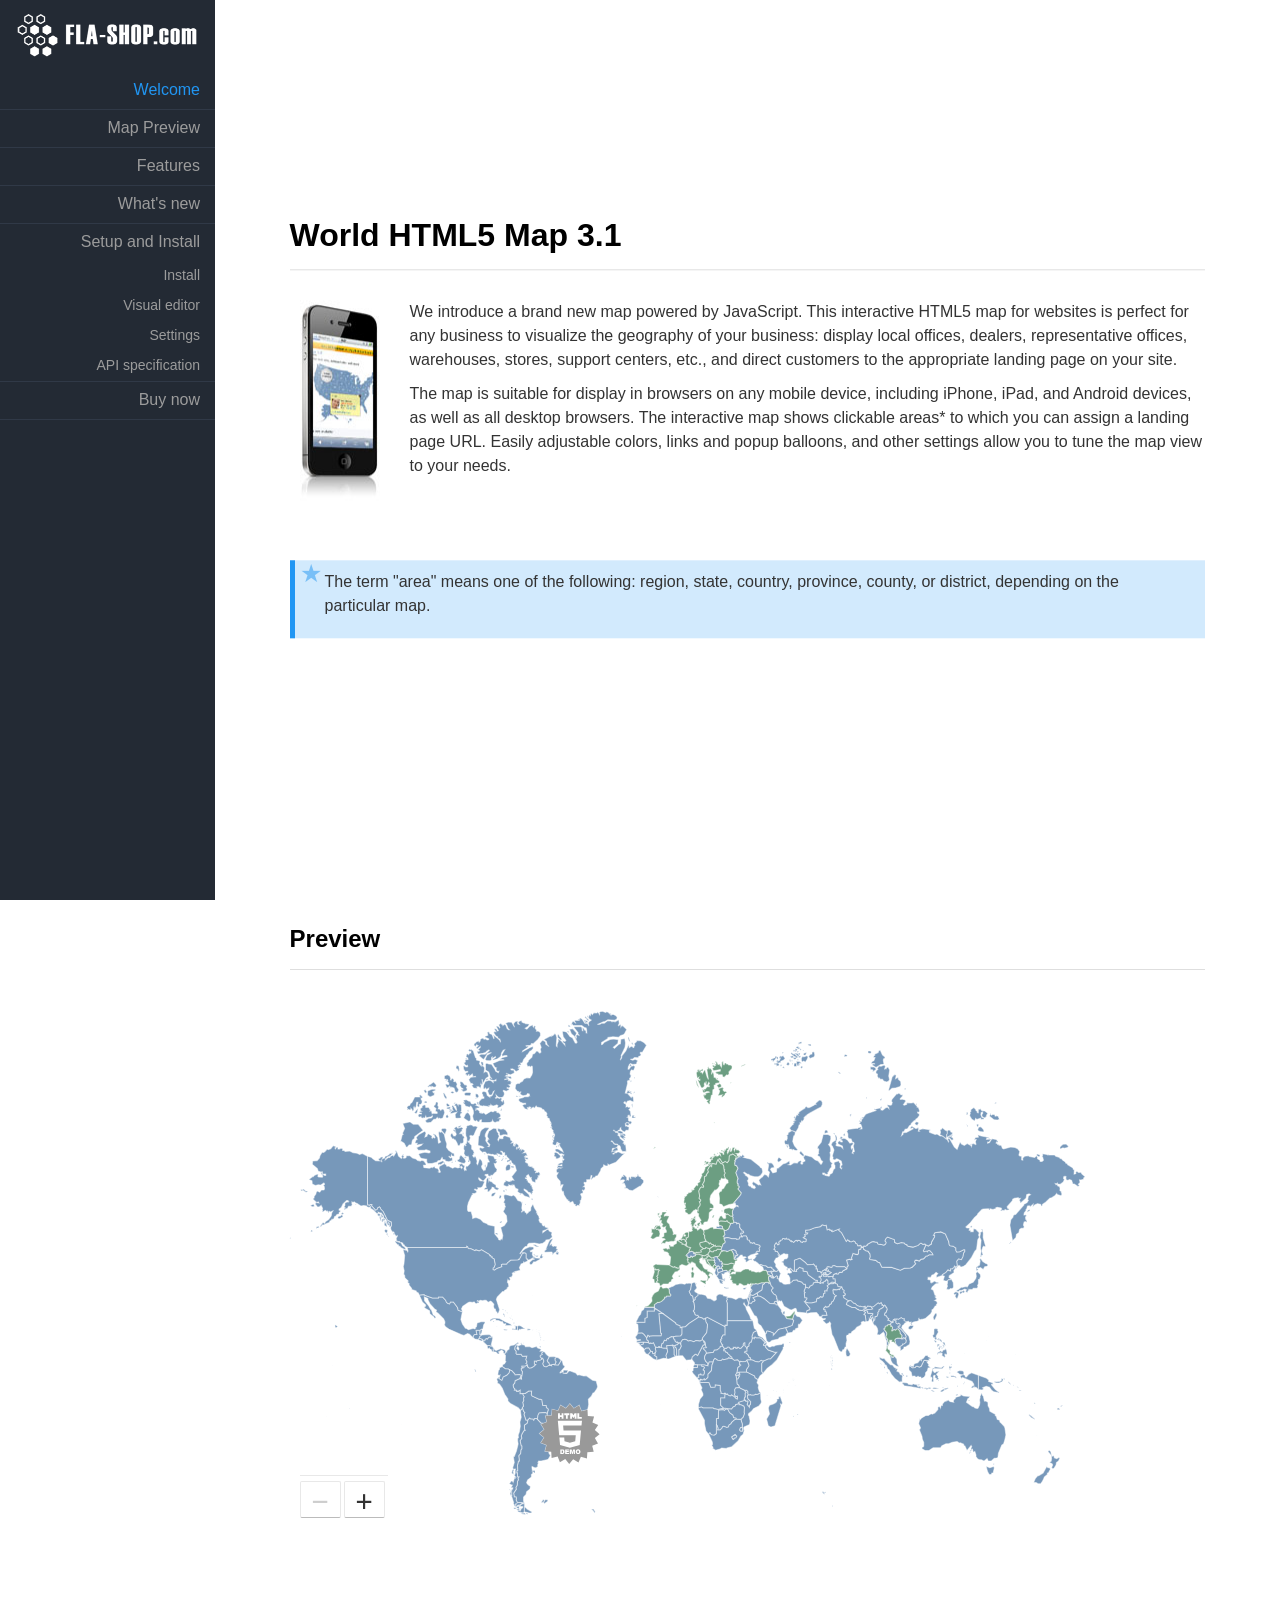
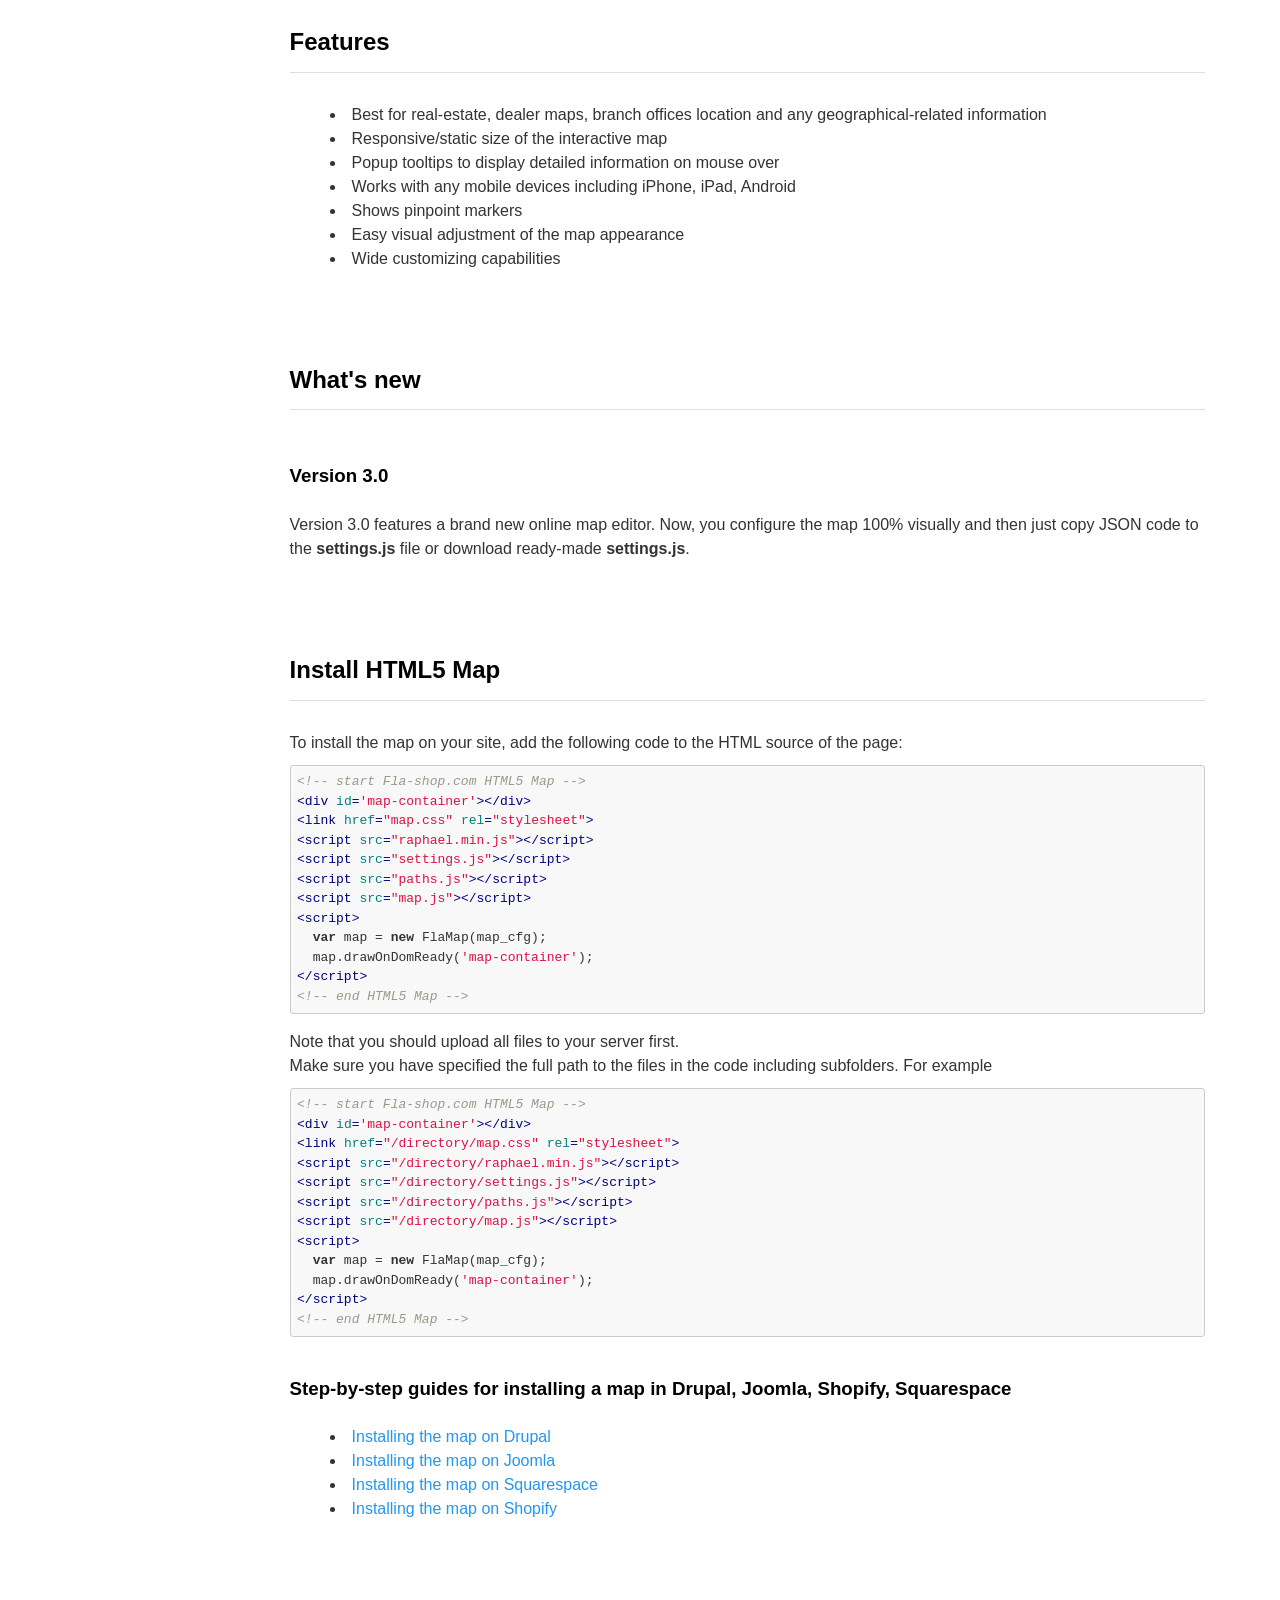
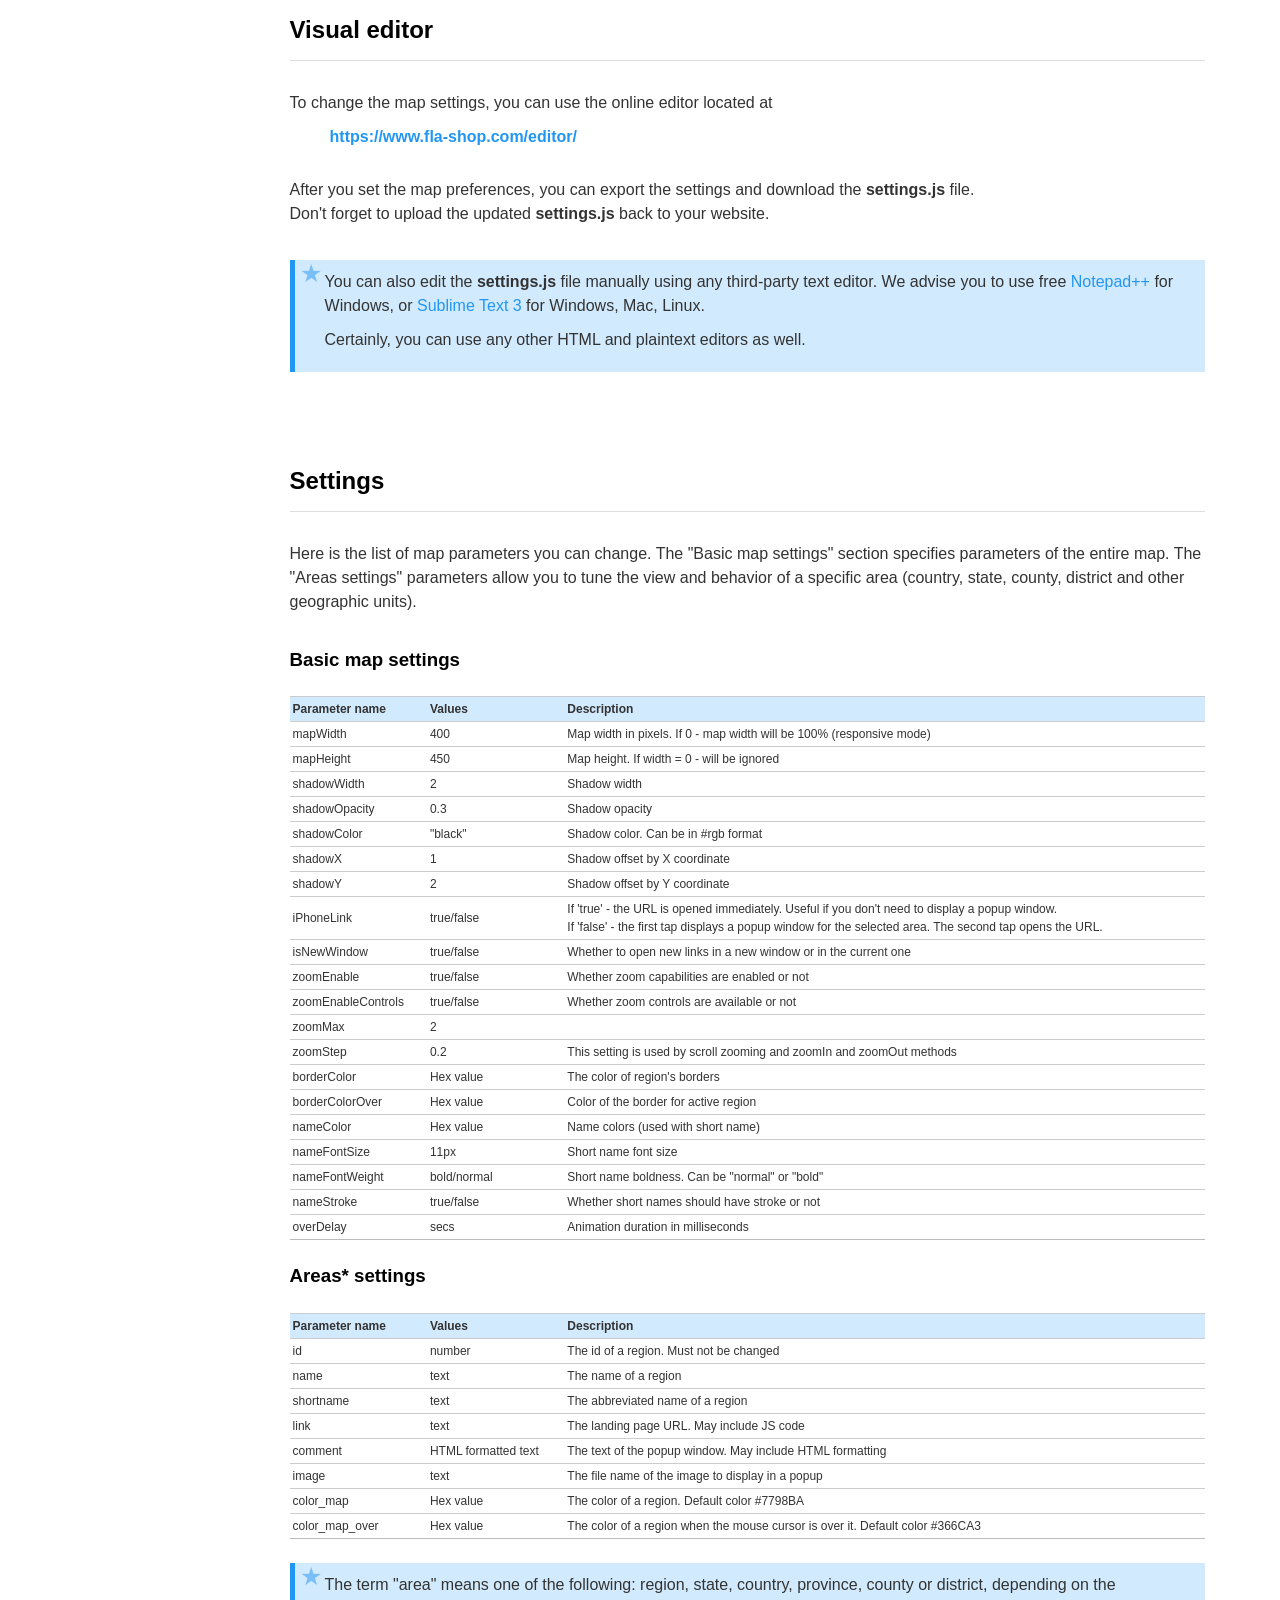
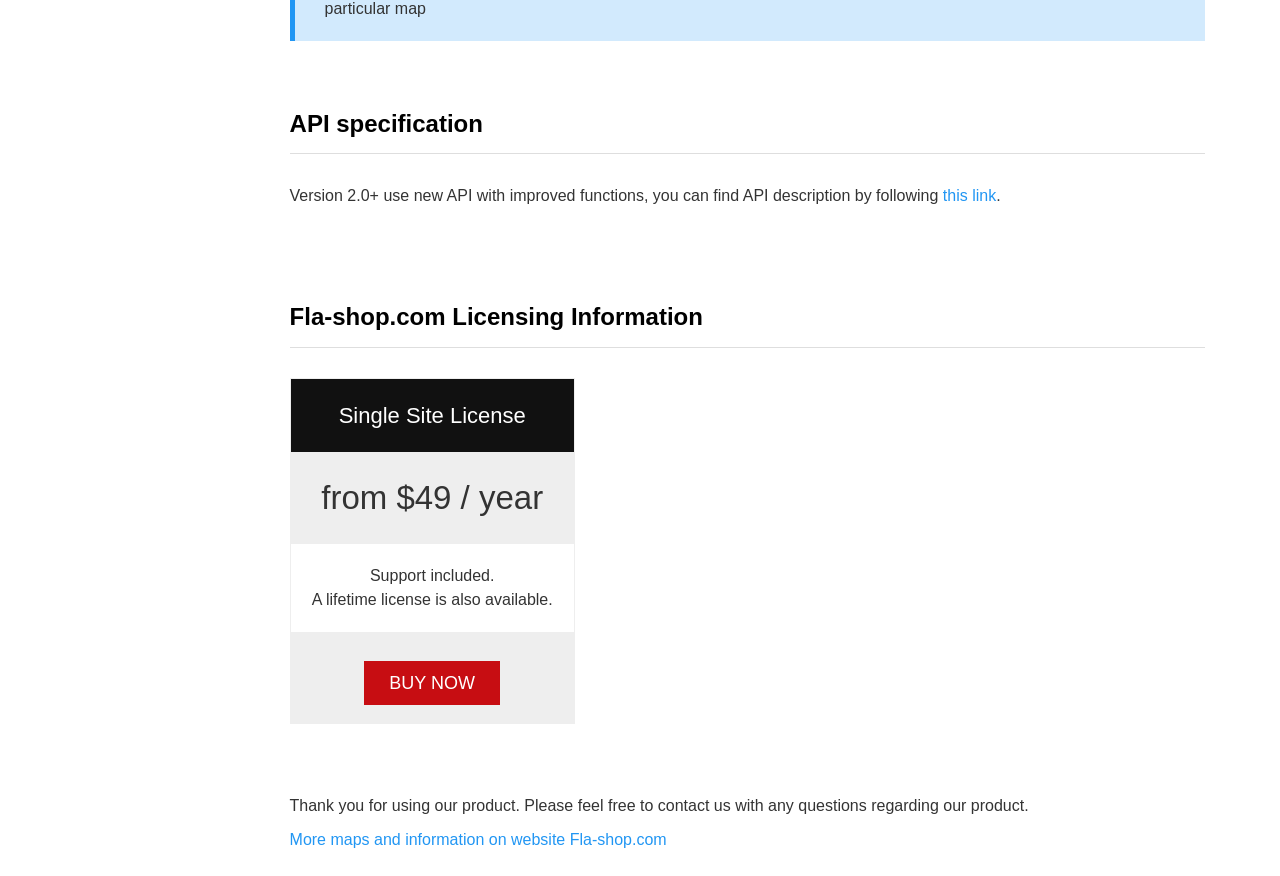
<file: map/map.html>
<!DOCTYPE html>
<html lang="en">

<head>
  <meta charset="utf-8">
  <meta http-equiv="X-UA-Compatible" content="IE=edge">
  <meta name="viewport" content="width=device-width, initial-scale=1">
  <!--  Delete <meta name="robots" -->
  <meta name="robots" content="noindex, nofollow" />
  <!--  Delete <meta name="robots" -->
  <meta name="format-detection" content="telephone=no">
  <title>Documentation. World HTML5 Map 3.1</title>
  <!-- begin Style
=========================================================================== --><style>
/* begin Bootstrap v3.3.7 Grid */

/*!
 * Bootstrap v3.3.7 (http://getbootstrap.com)
 * Copyright 2011-2017 Twitter, Inc.
 * Licensed under MIT (https://github.com/twbs/bootstrap/blob/master/LICENSE)
 */

/*! normalize.css v3.0.3 | MIT License | github.com/necolas/normalize.css */html{font-family:sans-serif;-ms-text-size-adjust:100%;-webkit-text-size-adjust:100%}body{margin:0}article,aside,details,figcaption,figure,footer,header,hgroup,main,menu,nav,section,summary{display:block}audio,canvas,progress,video{display:inline-block;vertical-align:baseline}audio:not([controls]){display:none;height:0}[hidden],template{display:none}a{background-color:transparent}a:active,a:hover{outline:0}abbr[title]{border-bottom:1px dotted}b,strong{font-weight:bold}dfn{font-style:italic}h1{font-size:2em;margin:0.67em 0}mark{background:#ff0;color:#000}small{font-size:80%}sub,sup{font-size:75%;line-height:0;position:relative;vertical-align:baseline}sup{top:-0.5em}sub{bottom:-0.25em}img{border:0}svg:not(:root){overflow:hidden}figure{margin:1em 40px}hr{-webkit-box-sizing:content-box;-moz-box-sizing:content-box;box-sizing:content-box;height:0}pre{overflow:auto}code,kbd,pre,samp{font-family:monospace, monospace;font-size:1em}button,input,optgroup,select,textarea{color:inherit;font:inherit;margin:0}button{overflow:visible}button,select{text-transform:none}button,html input[type="button"],input[type="reset"],input[type="submit"]{-webkit-appearance:button;cursor:pointer}button[disabled],html input[disabled]{cursor:default}button::-moz-focus-inner,input::-moz-focus-inner{border:0;padding:0}input{line-height:normal}input[type="checkbox"],input[type="radio"]{-webkit-box-sizing:border-box;-moz-box-sizing:border-box;box-sizing:border-box;padding:0}input[type="number"]::-webkit-inner-spin-button,input[type="number"]::-webkit-outer-spin-button{height:auto}input[type="search"]{-webkit-appearance:textfield;-webkit-box-sizing:content-box;-moz-box-sizing:content-box;box-sizing:content-box}input[type="search"]::-webkit-search-cancel-button,input[type="search"]::-webkit-search-decoration{-webkit-appearance:none}fieldset{border:1px solid #c0c0c0;margin:0 2px;padding:0.35em 0.625em 0.75em}legend{border:0;padding:0}textarea{overflow:auto}optgroup{font-weight:bold}table{border-collapse:collapse;border-spacing:0}td,th{padding:0}*{-webkit-box-sizing:border-box;-moz-box-sizing:border-box;box-sizing:border-box}*:before,*:after{-webkit-box-sizing:border-box;-moz-box-sizing:border-box;box-sizing:border-box}html{font-size:10px;-webkit-tap-highlight-color:rgba(0,0,0,0)}body{font-family:"Helvetica Neue",Helvetica,Arial,sans-serif;font-size:14px;line-height:1.42857143;color:#333;background-color:#fff}input,button,select,textarea{font-family:inherit;font-size:inherit;line-height:inherit}a{color:#337ab7;text-decoration:none}a:hover,a:focus{color:#23527c;text-decoration:underline}a:focus{outline:5px auto -webkit-focus-ring-color;outline-offset:-2px}figure{margin:0}img{vertical-align:middle}.img-responsive{display:block;max-width:100%;height:auto}.img-rounded{border-radius:6px}.img-thumbnail{padding:4px;line-height:1.42857143;background-color:#fff;border:1px solid #ddd;border-radius:4px;-webkit-transition:all .2s ease-in-out;-o-transition:all .2s ease-in-out;transition:all .2s ease-in-out;display:inline-block;max-width:100%;height:auto}.img-circle{border-radius:50%}hr{margin-top:20px;margin-bottom:20px;border:0;border-top:1px solid #eee}.sr-only{position:absolute;width:1px;height:1px;margin:-1px;padding:0;overflow:hidden;clip:rect(0, 0, 0, 0);border:0}.sr-only-focusable:active,.sr-only-focusable:focus{position:static;width:auto;height:auto;margin:0;overflow:visible;clip:auto}[role="button"]{cursor:pointer}.container{margin-right:auto;margin-left:auto;padding-left:15px;padding-right:15px}@media (min-width:768px){.container{width:750px}}@media (min-width:992px){.container{width:970px}}@media (min-width:1200px){.container{width:1170px}}.container-fluid{margin-right:auto;margin-left:auto;padding-left:15px;padding-right:15px}.row{margin-left:-15px;margin-right:-15px}.col-xs-1, .col-sm-1, .col-md-1, .col-lg-1, .col-xs-2, .col-sm-2, .col-md-2, .col-lg-2, .col-xs-3, .col-sm-3, .col-md-3, .col-lg-3, .col-xs-4, .col-sm-4, .col-md-4, .col-lg-4, .col-xs-5, .col-sm-5, .col-md-5, .col-lg-5, .col-xs-6, .col-sm-6, .col-md-6, .col-lg-6, .col-xs-7, .col-sm-7, .col-md-7, .col-lg-7, .col-xs-8, .col-sm-8, .col-md-8, .col-lg-8, .col-xs-9, .col-sm-9, .col-md-9, .col-lg-9, .col-xs-10, .col-sm-10, .col-md-10, .col-lg-10, .col-xs-11, .col-sm-11, .col-md-11, .col-lg-11, .col-xs-12, .col-sm-12, .col-md-12, .col-lg-12{position:relative;min-height:1px;padding-left:15px;padding-right:15px}.col-xs-1, .col-xs-2, .col-xs-3, .col-xs-4, .col-xs-5, .col-xs-6, .col-xs-7, .col-xs-8, .col-xs-9, .col-xs-10, .col-xs-11, .col-xs-12{float:left}.col-xs-12{width:100%}.col-xs-11{width:91.66666667%}.col-xs-10{width:83.33333333%}.col-xs-9{width:75%}.col-xs-8{width:66.66666667%}.col-xs-7{width:58.33333333%}.col-xs-6{width:50%}.col-xs-5{width:41.66666667%}.col-xs-4{width:33.33333333%}.col-xs-3{width:25%}.col-xs-2{width:16.66666667%}.col-xs-1{width:8.33333333%}.col-xs-pull-12{right:100%}.col-xs-pull-11{right:91.66666667%}.col-xs-pull-10{right:83.33333333%}.col-xs-pull-9{right:75%}.col-xs-pull-8{right:66.66666667%}.col-xs-pull-7{right:58.33333333%}.col-xs-pull-6{right:50%}.col-xs-pull-5{right:41.66666667%}.col-xs-pull-4{right:33.33333333%}.col-xs-pull-3{right:25%}.col-xs-pull-2{right:16.66666667%}.col-xs-pull-1{right:8.33333333%}.col-xs-pull-0{right:auto}.col-xs-push-12{left:100%}.col-xs-push-11{left:91.66666667%}.col-xs-push-10{left:83.33333333%}.col-xs-push-9{left:75%}.col-xs-push-8{left:66.66666667%}.col-xs-push-7{left:58.33333333%}.col-xs-push-6{left:50%}.col-xs-push-5{left:41.66666667%}.col-xs-push-4{left:33.33333333%}.col-xs-push-3{left:25%}.col-xs-push-2{left:16.66666667%}.col-xs-push-1{left:8.33333333%}.col-xs-push-0{left:auto}.col-xs-offset-12{margin-left:100%}.col-xs-offset-11{margin-left:91.66666667%}.col-xs-offset-10{margin-left:83.33333333%}.col-xs-offset-9{margin-left:75%}.col-xs-offset-8{margin-left:66.66666667%}.col-xs-offset-7{margin-left:58.33333333%}.col-xs-offset-6{margin-left:50%}.col-xs-offset-5{margin-left:41.66666667%}.col-xs-offset-4{margin-left:33.33333333%}.col-xs-offset-3{margin-left:25%}.col-xs-offset-2{margin-left:16.66666667%}.col-xs-offset-1{margin-left:8.33333333%}.col-xs-offset-0{margin-left:0}@media (min-width:768px){.col-sm-1, .col-sm-2, .col-sm-3, .col-sm-4, .col-sm-5, .col-sm-6, .col-sm-7, .col-sm-8, .col-sm-9, .col-sm-10, .col-sm-11, .col-sm-12{float:left}.col-sm-12{width:100%}.col-sm-11{width:91.66666667%}.col-sm-10{width:83.33333333%}.col-sm-9{width:75%}.col-sm-8{width:66.66666667%}.col-sm-7{width:58.33333333%}.col-sm-6{width:50%}.col-sm-5{width:41.66666667%}.col-sm-4{width:33.33333333%}.col-sm-3{width:25%}.col-sm-2{width:16.66666667%}.col-sm-1{width:8.33333333%}.col-sm-pull-12{right:100%}.col-sm-pull-11{right:91.66666667%}.col-sm-pull-10{right:83.33333333%}.col-sm-pull-9{right:75%}.col-sm-pull-8{right:66.66666667%}.col-sm-pull-7{right:58.33333333%}.col-sm-pull-6{right:50%}.col-sm-pull-5{right:41.66666667%}.col-sm-pull-4{right:33.33333333%}.col-sm-pull-3{right:25%}.col-sm-pull-2{right:16.66666667%}.col-sm-pull-1{right:8.33333333%}.col-sm-pull-0{right:auto}.col-sm-push-12{left:100%}.col-sm-push-11{left:91.66666667%}.col-sm-push-10{left:83.33333333%}.col-sm-push-9{left:75%}.col-sm-push-8{left:66.66666667%}.col-sm-push-7{left:58.33333333%}.col-sm-push-6{left:50%}.col-sm-push-5{left:41.66666667%}.col-sm-push-4{left:33.33333333%}.col-sm-push-3{left:25%}.col-sm-push-2{left:16.66666667%}.col-sm-push-1{left:8.33333333%}.col-sm-push-0{left:auto}.col-sm-offset-12{margin-left:100%}.col-sm-offset-11{margin-left:91.66666667%}.col-sm-offset-10{margin-left:83.33333333%}.col-sm-offset-9{margin-left:75%}.col-sm-offset-8{margin-left:66.66666667%}.col-sm-offset-7{margin-left:58.33333333%}.col-sm-offset-6{margin-left:50%}.col-sm-offset-5{margin-left:41.66666667%}.col-sm-offset-4{margin-left:33.33333333%}.col-sm-offset-3{margin-left:25%}.col-sm-offset-2{margin-left:16.66666667%}.col-sm-offset-1{margin-left:8.33333333%}.col-sm-offset-0{margin-left:0}}@media (min-width:992px){.col-md-1, .col-md-2, .col-md-3, .col-md-4, .col-md-5, .col-md-6, .col-md-7, .col-md-8, .col-md-9, .col-md-10, .col-md-11, .col-md-12{float:left}.col-md-12{width:100%}.col-md-11{width:91.66666667%}.col-md-10{width:83.33333333%}.col-md-9{width:75%}.col-md-8{width:66.66666667%}.col-md-7{width:58.33333333%}.col-md-6{width:50%}.col-md-5{width:41.66666667%}.col-md-4{width:33.33333333%}.col-md-3{width:25%}.col-md-2{width:16.66666667%}.col-md-1{width:8.33333333%}.col-md-pull-12{right:100%}.col-md-pull-11{right:91.66666667%}.col-md-pull-10{right:83.33333333%}.col-md-pull-9{right:75%}.col-md-pull-8{right:66.66666667%}.col-md-pull-7{right:58.33333333%}.col-md-pull-6{right:50%}.col-md-pull-5{right:41.66666667%}.col-md-pull-4{right:33.33333333%}.col-md-pull-3{right:25%}.col-md-pull-2{right:16.66666667%}.col-md-pull-1{right:8.33333333%}.col-md-pull-0{right:auto}.col-md-push-12{left:100%}.col-md-push-11{left:91.66666667%}.col-md-push-10{left:83.33333333%}.col-md-push-9{left:75%}.col-md-push-8{left:66.66666667%}.col-md-push-7{left:58.33333333%}.col-md-push-6{left:50%}.col-md-push-5{left:41.66666667%}.col-md-push-4{left:33.33333333%}.col-md-push-3{left:25%}.col-md-push-2{left:16.66666667%}.col-md-push-1{left:8.33333333%}.col-md-push-0{left:auto}.col-md-offset-12{margin-left:100%}.col-md-offset-11{margin-left:91.66666667%}.col-md-offset-10{margin-left:83.33333333%}.col-md-offset-9{margin-left:75%}.col-md-offset-8{margin-left:66.66666667%}.col-md-offset-7{margin-left:58.33333333%}.col-md-offset-6{margin-left:50%}.col-md-offset-5{margin-left:41.66666667%}.col-md-offset-4{margin-left:33.33333333%}.col-md-offset-3{margin-left:25%}.col-md-offset-2{margin-left:16.66666667%}.col-md-offset-1{margin-left:8.33333333%}.col-md-offset-0{margin-left:0}}@media (min-width:1200px){.col-lg-1, .col-lg-2, .col-lg-3, .col-lg-4, .col-lg-5, .col-lg-6, .col-lg-7, .col-lg-8, .col-lg-9, .col-lg-10, .col-lg-11, .col-lg-12{float:left}.col-lg-12{width:100%}.col-lg-11{width:91.66666667%}.col-lg-10{width:83.33333333%}.col-lg-9{width:75%}.col-lg-8{width:66.66666667%}.col-lg-7{width:58.33333333%}.col-lg-6{width:50%}.col-lg-5{width:41.66666667%}.col-lg-4{width:33.33333333%}.col-lg-3{width:25%}.col-lg-2{width:16.66666667%}.col-lg-1{width:8.33333333%}.col-lg-pull-12{right:100%}.col-lg-pull-11{right:91.66666667%}.col-lg-pull-10{right:83.33333333%}.col-lg-pull-9{right:75%}.col-lg-pull-8{right:66.66666667%}.col-lg-pull-7{right:58.33333333%}.col-lg-pull-6{right:50%}.col-lg-pull-5{right:41.66666667%}.col-lg-pull-4{right:33.33333333%}.col-lg-pull-3{right:25%}.col-lg-pull-2{right:16.66666667%}.col-lg-pull-1{right:8.33333333%}.col-lg-pull-0{right:auto}.col-lg-push-12{left:100%}.col-lg-push-11{left:91.66666667%}.col-lg-push-10{left:83.33333333%}.col-lg-push-9{left:75%}.col-lg-push-8{left:66.66666667%}.col-lg-push-7{left:58.33333333%}.col-lg-push-6{left:50%}.col-lg-push-5{left:41.66666667%}.col-lg-push-4{left:33.33333333%}.col-lg-push-3{left:25%}.col-lg-push-2{left:16.66666667%}.col-lg-push-1{left:8.33333333%}.col-lg-push-0{left:auto}.col-lg-offset-12{margin-left:100%}.col-lg-offset-11{margin-left:91.66666667%}.col-lg-offset-10{margin-left:83.33333333%}.col-lg-offset-9{margin-left:75%}.col-lg-offset-8{margin-left:66.66666667%}.col-lg-offset-7{margin-left:58.33333333%}.col-lg-offset-6{margin-left:50%}.col-lg-offset-5{margin-left:41.66666667%}.col-lg-offset-4{margin-left:33.33333333%}.col-lg-offset-3{margin-left:25%}.col-lg-offset-2{margin-left:16.66666667%}.col-lg-offset-1{margin-left:8.33333333%}.col-lg-offset-0{margin-left:0}}.clearfix:before,.clearfix:after,.container:before,.container:after,.container-fluid:before,.container-fluid:after,.row:before,.row:after{content:" ";display:table}.clearfix:after,.container:after,.container-fluid:after,.row:after{clear:both}.center-block{display:block;margin-left:auto;margin-right:auto}.pull-right{float:right }.pull-left{float:left }.hide{display:none }.show{display:block }.invisible{visibility:hidden}.text-hide{font:0/0 a;color:transparent;text-shadow:none;background-color:transparent;border:0}.hidden{display:none }.affix{position:fixed}.visible-xs,.visible-sm,.visible-md,.visible-lg{display:none }.visible-xs-block,.visible-xs-inline,.visible-xs-inline-block,.visible-sm-block,.visible-sm-inline,.visible-sm-inline-block,.visible-md-block,.visible-md-inline,.visible-md-inline-block,.visible-lg-block,.visible-lg-inline,.visible-lg-inline-block{display:none }@media (max-width:767px){.visible-xs{display:block }table.visible-xs{display:table }tr.visible-xs{display:table-row }th.visible-xs,td.visible-xs{display:table-cell }}@media (max-width:767px){.visible-xs-block{display:block }}@media (max-width:767px){.visible-xs-inline{display:inline }}@media (max-width:767px){.visible-xs-inline-block{display:inline-block }}@media (min-width:768px) and (max-width:991px){.visible-sm{display:block }table.visible-sm{display:table }tr.visible-sm{display:table-row }th.visible-sm,td.visible-sm{display:table-cell }}@media (min-width:768px) and (max-width:991px){.visible-sm-block{display:block }}@media (min-width:768px) and (max-width:991px){.visible-sm-inline{display:inline }}@media (min-width:768px) and (max-width:991px){.visible-sm-inline-block{display:inline-block }}@media (min-width:992px) and (max-width:1199px){.visible-md{display:block }table.visible-md{display:table }tr.visible-md{display:table-row }th.visible-md,td.visible-md{display:table-cell }}@media (min-width:992px) and (max-width:1199px){.visible-md-block{display:block }}@media (min-width:992px) and (max-width:1199px){.visible-md-inline{display:inline }}@media (min-width:992px) and (max-width:1199px){.visible-md-inline-block{display:inline-block }}@media (min-width:1200px){.visible-lg{display:block }table.visible-lg{display:table }tr.visible-lg{display:table-row }th.visible-lg,td.visible-lg{display:table-cell }}@media (min-width:1200px){.visible-lg-block{display:block }}@media (min-width:1200px){.visible-lg-inline{display:inline }}@media (min-width:1200px){.visible-lg-inline-block{display:inline-block }}@media (max-width:767px){.hidden-xs{display:none }}@media (min-width:768px) and (max-width:991px){.hidden-sm{display:none }}@media (min-width:992px) and (max-width:1199px){.hidden-md{display:none }}@media (min-width:1200px){.hidden-lg{display:none }}.visible-print{display:none }@media print{.visible-print{display:block }table.visible-print{display:table }tr.visible-print{display:table-row }th.visible-print,td.visible-print{display:table-cell }}.visible-print-block{display:none }@media print{.visible-print-block{display:block }}.visible-print-inline{display:none }@media print{.visible-print-inline{display:inline }}.visible-print-inline-block{display:none }@media print{.visible-print-inline-block{display:inline-block }}@media print{.hidden-print{display:none }}
  /* end Bootstrap v3.3.7 Grid */

/* begin Custom Style */

/* begin Setup */

html {
  font-size: 16px;
  font-family: sans-serif;
  height: 100%;
  line-height: 1.15;
  -webkit-text-size-adjust: 100%;
  -ms-text-size-adjust: 100%;
  -ms-overflow-style: scrollbar;
  -webkit-tap-highlight-color: transparent;
  width: 100%;
}

body {
  color: #333333;
  font-family: Tahoma, Geneva, sans-serif;
  font-size: 1rem;
  font-weight: normal;
  font-style: normal;
  height: 100%;
  line-height: 1.5;
  margin: 0;
  overflow-x: hidden;
  text-align: left;
  width: 100%;
}

@-ms-viewport {
  width: device-width;
}

article,
aside,
dialog,
figcaption,
figure,
footer,
header,
hgroup,
main,
nav,
section {
  display: block;
}

hr {
  border: 0;
  border-top: 1px solid rgba(0, 0, 0, 0.1);
  -webkit-box-sizing: content-box;
  box-sizing: content-box;
  height: 0;
  margin-top: 1rem;
  margin-bottom: 1rem;
  overflow: visible;
}

h1,
h2,
h3,
h4,
h5,
h6 {
  margin-top: 0;
  margin-bottom: 0.5rem;
}

p {
  margin-top: 0;
  margin-bottom: 1rem;
}

a {
  color: #1a237e;
  background-color: transparent;
  text-decoration: none;
  -webkit-text-decoration-skip: objects;
}

a:hover {
  text-decoration: none;
}

a:active {
  text-decoration: none;
}

a:focus {
  outline: none;
  text-decoration: none;
}

address {
  margin-bottom: 1rem;
  font-style: normal;
  line-height: inherit;
}

ol,
ul,
dl {
  margin-top: 0;
  margin-bottom: 1rem;
}

ol ol,
ul ul,
ol ul,
ul ol {
  margin-bottom: 0;
}

dt {
  font-weight: 700;
}

dd {
  margin-bottom: .5rem;
  margin-left: 0;
}

blockquote {
  margin: 0 0 1rem;
}

dfn {
  font-style: italic;
}

b,
strong {
  font-weight: bolder;
}

small {
  font-size: 80%;
}

sub,
sup {
  position: relative;
  font-size: 75%;
  line-height: 0;
  vertical-align: baseline;
}

sub {
  bottom: -.25em;
}

sup {
  top: -.5em;
}

pre,
code,
kbd,
samp {
  font-family: monospace, monospace;
  font-size: 1em;
}

pre {
  border: 1px solid #ccc;
  border-radius: 3px;
  font-size: 13px;
  margin-top: 0;
  margin-bottom: 1rem;
  overflow: auto;
  -ms-overflow-style: scrollbar;
}

figure {
  margin: 0 0 1rem;
}

img {
  vertical-align: middle;
  border-style: none;
}

table {
  border-collapse: collapse;
}

caption {
  padding-top: 0.75rem;
  padding-bottom: 0.75rem;
  color: #6c757d;
  text-align: left;
  caption-side: bottom;
}

th {
  text-align: inherit;
}

label {
  display: inline-block;
  margin-bottom: .5rem;
}

button {
  border-radius: 0;
}

button:focus {
  outline: 1px dotted;
  outline: 5px auto -webkit-focus-ring-color;
}

input,
button,
select,
optgroup,
textarea {
  margin: 0;
  font-family: inherit;
  font-size: inherit;
  line-height: inherit;
}

button,
input {
  overflow: visible;
}

button,
select {
  text-transform: none;
}

button,
html [type="button"],
[type="reset"],
[type="submit"] {
  -webkit-appearance: button;
}

button::-moz-focus-inner,
[type="button"]::-moz-focus-inner,
[type="reset"]::-moz-focus-inner,
[type="submit"]::-moz-focus-inner {
  padding: 0;
  border-style: none;
}

input[type="radio"],
input[type="checkbox"] {
  -webkit-box-sizing: border-box;
  box-sizing: border-box;
  padding: 0;
}

input[type="date"],
input[type="time"],
input[type="datetime-local"],
input[type="month"] {
  -webkit-appearance: listbox;
}

textarea {
  overflow: auto;
  resize: vertical;
}

fieldset {
  min-width: 0;
  padding: 0;
  margin: 0;
  border: 0;
}

legend {
  display: block;
  width: 100%;
  max-width: 100%;
  padding: 0;
  margin-bottom: .5rem;
  font-size: 1.5rem;
  line-height: inherit;
  color: inherit;
  white-space: normal;
}

progress {
  vertical-align: baseline;
}

[type="number"]::-webkit-inner-spin-button,
[type="number"]::-webkit-outer-spin-button {
  height: auto;
}

[type="search"] {
  outline-offset: -2px;
  -webkit-appearance: none;
}

[type="search"]::-webkit-search-cancel-button,
[type="search"]::-webkit-search-decoration {
  -webkit-appearance: none;
}

::-webkit-file-upload-button {
  font: inherit;
  -webkit-appearance: button;
}

output {
  display: inline-block;
}

summary {
  display: list-item;
  cursor: pointer;
}

template {
  display: none;
}

h1,
h2,
h3,
h4,
h5,
h6 {
  color: #000;
  font-family: inherit;
  line-height: 1.2;
  margin-bottom: 10px;
  padding: 25px 0 15px;
}

h1,
h2 {
  border-bottom: 1px solid #dedede;
  margin-bottom: 30px;
}

h4 {
  color: #2196F3;
}

img {
  margin-bottom: 20px;
  max-width: 860px;
}

::-moz-selection {
  background-color: #C2E8FF;
  text-shadow: none;
}

::selection {
  background-color: #C2E8FF;
  text-shadow: none;
}


/* end Setup */

a {
  color: #2196F3;
  margin-bottom: 5px;
}

p,
span {
  margin-bottom: 10px;
}

.section-margin-b-m {
  margin-bottom: 70px;
}

.section-margin-b-s {
  margin-bottom: 40px;
}

li {
  list-style-position: inside;
}

.blockquote-style-1 {
  background-color: rgba(33, 150, 243, 0.2);
  border-left: 5px solid #2196F3;
  margin-bottom: 20px;
  position: relative;
  padding: 10px 30px;
}

.blockquote-style-1:before {
  background-color: transparent;
  color: #2196F3;
  content: "\2605";
  font-size: 25px;
  left: 5px;
  opacity: 0.5;
  position: absolute;
  top: -5px;
}

.blockquote-style-1 hr {
  border: none;
  background-color: #2196F3;
  color: #2196F3;
  height: 1px;
  margin-top: 10px;
  margin-bottom: 10px;
  opacity: 0.5;
}

.list-clear {
  list-style-type: none;
  margin: 0;
  padding: 0;
}

.img-block {
  display: block;
  height: auto;
  margin: 0;
  width: 100%;
}

.price-table {
  border: 1px solid #eee;
  list-style-type: none;
  margin: 0;
  padding: 0;
  -webkit-transition: all 0.3s;
  transition: all 0.3s;
}

.price-table:hover {
  -webkit-box-shadow: 0px 0px 25px 0px rgba(0, 0, 0, 0.04);
          box-shadow: 0px 0px 25px 0px rgba(0, 0, 0, 0.04);
}

.price-table .price-table__header {
  background-color: #111111;
  color: white;
  font-size: 22px;
}

.price-table li {
  border-bottom: 1px solid #eee;
  padding: 20px;
  text-align: center;
}

.price-table .price-table__highlight {
  background-color: #EEEEEE;
  font-size: 33px;
}

.price-table .price-table__button {
  background-color: #C70D12;
  border: none;
  color: #fff;
  font-size: 18px;
  margin: 0 auto;
  padding: 12px 25px;
  text-decoration: none;
  text-transform: uppercase;
  -webkit-transition: all 0.3s;
  transition: all 0.3s;
  text-align: center;
}

.price-table .price-table__button:hover {
  opacity: 0.8;
}

.changelog-p {
  background-color: #F8F8F8;
  border: 1px solid #ccc;
  border-radius: 3px;
  padding: 6px 10px;
  margin-bottom: 20px;
}

.color-blue {
  color: #2196F3;
}

.color-red {
  color: #C70D12;
}

.d-block {
  display: block;
}

.d-i-block {
  display: inline-block;
}

.padding-t-b-m {
  padding: 15px 0;
}

.margin-t-b-m {
  margin: 15px 0;
}

.margin-b-15 {
  margin-bottom: 15px;
}

.padding-left-40 {
  padding-left: 40px;
}

.float-l {
  float: left;
}

.margin-r-m {
  margin-right: 15px;
}


/* ############# */

.page-wrapper {
  margin-left: 215px;
}

.nav-left {
  background-color: #232A34;
  height: 100%;
  left: 0;
  position: fixed;
  top: 0px;
  width: 215px;
  -webkit-backface-visibility: hidden;
  z-index: 100;
}

.nav-left .nav-left__items{
  margin-bottom: 6vh;
}

.nav-left .nav-left__item {
  border-bottom: 1px solid #303947;
}

.nav-left .nav-left__item.active a {
  color: #2196F3;
}

.nav-left .nav-left__item-link {
  color: #9c9c9c;
  display: block;
  margin: 0;
  padding: 6px 15px 7px 0;
  text-align: right;
  text-decoration: none;
}

.nav-left .nav-left__item-link:hover {
  color: #3ba6fb;
}

.nav-left .nav-left__sub-list a {
  color: #9c9c9c;
  display: block;
  font-size: 14px;
  margin-bottom: 0;
  padding: 4px 15px 5px 0;
  text-decoration: none;
  text-align: right;
  -webkit-transition: all 0.3s;
  transition: all 0.3s;
}

.nav-left .nav-left__sub-list a:hover {
  color: #3ba6fb;
}

.nav-banner{
  border: 1px solid #D6D8DA;
  margin: 0 auto;
  max-width: 80%;
  padding: 25px;
}

.nav-banner .nav-banner_title{
  color: #fff;
  font-size: 24px;
  font-weight: normal;
  line-height: 1.1;
  margin-bottom: 4vh;
  padding: 0;
  text-align: center;
}

.nav-banner .nav-banner-btn{
 border-radius: 7px;
 background-color: #fff;
 color: #232A34;
 display: block;
 font-size: 20px;
 padding: 2px 14px;
 text-align: center;
 text-transform: uppercase;
 -webkit-transition: background-color .3s;
 -o-transition: background-color .3s;
 transition: background-color .3s;
}

.nav-banner .nav-banner-btn:hover{
  background-color: #F1F2F2;
}

.nav-banner .nav-banner-btn:focus{
  background-color: #DDDEDE;
}

.main-content {
  max-width: 1200px;
  padding-left: 7%;
  padding-right: 7%;
}

.welcome {
  height: 100vh;
  position: relative;
}

.welcome .welcome__content {
  left: 0;
  position: absolute;
  top: calc(50% - 25px);
  -webkit-transform: translateY(-50%);
          transform: translateY(-50%);
}

.preview .preview__content {
  max-width: 800px;
}

.thank_you-section {
  padding-top: 200px;
  height: 100vh;
}

.hello ul {
  margin-bottom: 20px;
}

/* my CSS */

.my_table {
	width: 100%;
	border-bottom:1px solid #BBB;
	}
.my_table td {
	padding: 3px 3px 3px 3px;
	border-top:1px solid #CCC;
	font-size:12px;
	}

/* begin begin Back to Top button  */

button.back_to_top {
  bottom: 0;
  border: none;
  border-radius: 4px 4px 0 0;
  background: #313132;
  cursor: pointer;
  display: none;
  height: 35px;
  line-height: 30px;
  position: fixed;
  right: 30px;
  text-align: center;
  -webkit-transition: all .2s ease-in-out 0s;
  transition: all .2s ease-in-out 0s;
  width: 48px;
  z-index: 1001;
}

button.back_to_top:before {
  border: solid #fff;
  border-width: 0 2px 2px 0;
  content: '';
  display: inline-block;
  margin-top: -1px;
  padding: 0.1875rem;
  position: absolute;
  right: 20px;
  top: 50%;
  -webkit-transform: rotate(-135deg);
  transform: rotate(-135deg);
}

button.back_to_top:hover {
  background: #2196F3;
}

button.back_to_top-show {
  display: block;
}

/* end begin Back to Top button  */

@media screen and (max-width: 1400px) {
  .nav-left .nav-left__items{
    margin-bottom: 15px;
  }
  .nav-banner {
    padding: 20px 20px;
  }
}

@media screen and (max-width: 1270px) {
  .nav-left .nav-left__items{
    margin-bottom: 5px;
  }
  .nav-banner {
    padding: 10px 15px;
  }
  .nav-banner .nav-banner_title {
    font-size: 24px;
    margin-bottom: 15px;
  }
}

/* end Custom Style */
  </style>
  <!-- end Style
=========================================================================== -->
</head>

<body>
  <!-- begin Page-Wrapper -->
  <div class="page-wrapper">
    <!-- begin Navigation Sicebar
=========================================================================== -->
    <nav class="nav-left navbar">
      <a href="https://www.fla-shop.com/">
        <img src="[data-uri]" alt="" class="img-block"> </a>
      <ul class="nav-left__items nav navbar-nav list-clear">
        <li class="nav-left__item">
          <a href="#welcome" class="nav-left__item-link">Welcome</a>
        </li>
        <li class="nav-left__item">
          <a href="#preview" class="nav-left__item-link">Map Preview</a>
        </li>
        <li class="nav-left__item">
          <a href="#features" class="nav-left__item-link">Features</a>
        </li>
        <li class="nav-left__item">
          <a href="#what-s-new" class="nav-left__item-link">What's new</a>
        </li>
        <li class="nav-left__item">
          <a href="#install" class="nav-left__item-link">Setup and Install</a>
          <ul class="nav-left__sub-list list-clear">
            <li>
              <a href="#install">Install</a>
            </li>
            <li>
              <a href="#visual-editors">Visual editor</a>
            </li>
            <li>
              <a href="#settings">Settings</a>
            </li>
            <li>
              <a href="#api-specification">API specification</a>
            </li>
          </ul>
        </li>
        <li class="nav-left__item">
          <a href="#buynow" class="nav-left__item-link">Buy now</a>
        </li>
      </ul>
      <!--div class="nav-banner">
        <h4 class="nav-banner_title">BUY NOW<br>&amp;<br>SAVE 20%</h4>
        <a href="https://store.payproglobal.com/checkout?products[1][id]=72168&coupon-code-to-add=DC20" class="nav-banner-btn">Buy now</a>
      </div-->
    </nav>
    <!-- end Navigation Sicebar
=========================================================================== -->
    <!-- begin Content Main
=========================================================================== -->
    <main class="main-content">
      <!-- begin Welcome Section
=========================================================================== -->
      <section id="welcome" class="welcome">
        <div class="welcome__content">
          <h1>World HTML5 Map 3.1</h1>
          <div class="clearfix">
            <img src="[data-uri]" width="80" height="200" border="0" align="left" hspace="10" alt="" class="float-l margin-r-m" style="margin-right:30px;">
            <p>We introduce a brand new map powered by JavaScript. This interactive HTML5 map for websites is perfect for any business to visualize the geography of your business: display local offices, dealers, representative offices, warehouses, stores, support centers, etc., and direct customers to the appropriate landing page on your site. </p>
            <p>The map is suitable for display in browsers on any mobile device, including iPhone, iPad, and Android devices, as well as all desktop browsers. The interactive map shows clickable areas* to which you can assign a landing page URL. Easily adjustable colors, links and popup balloons, and other settings allow you to tune the map view to your needs.</p>
            <br>
            <br>
            <br>
            <blockquote class="blockquote-style-1 float-l">
              <p>The term "area" means one of the following: region, state, country, province, county, or district, depending on the particular map.</p>
            </blockquote>
          </div>
        </div>
      </section>
      <!-- end Welcome Section
=========================================================================== -->
      <!-- begin Preview Section
=========================================================================== -->
<section id="preview" class="preview section-margin-b-m">
  <h2>Preview</h2>
  <div class="preview__content">
    <!-- start Fla-shop.com HTML5 Map -->
    <div id='map-container'></div>
    <link href="map.css" rel="stylesheet">
    <script src="raphael.min.js"></script>
    <script src="settings.js"></script>
    <script src="paths.js"></script>
    <script src="map.js"></script>
    <script>
    map_cfg.mapWidth = 0;
    var map = new FlaMap(map_cfg);
    map.drawOnDomReady('map-container');
    </script>
  </div>
  <!-- end HTML5 Map -->
</section>
<!-- end Preview Section
=========================================================================== -->
      <!-- begin Features Section
=========================================================================== -->
      <section id="features" class="features section-margin-b-m">
        <h2>Features</h2>
        <ul>
          <li> Best for real-estate, dealer maps, branch offices location and any geographical-related information </li>
          <li> Responsive/static size of the interactive map </li>
          <li> Popup tooltips to display detailed information on mouse over </li>
          <li> Works with any mobile devices including iPhone, iPad, Android </li>
          <li> Shows pinpoint markers </li>
          <li> Easy visual adjustment of the map appearance </li>
          <li> Wide customizing capabilities </li>
        </ul>
      </section>
      <!-- end Features Section
=========================================================================== -->
      <!-- begin What's new Section
=========================================================================== -->
      <section id="what-s-new" class="what-s-new section-margin-b-m">
        <h2>What's new</h2>
        <h3>Version 3.0</h3>
        <p>Version 3.0 features a brand new online map editor. Now, you configure the map 100% visually and then just copy JSON code to the <strong>settings.js</strong> file or download ready-made <strong>settings.js</strong>.</p>
      </section>
      <!-- end What's new Section
=========================================================================== -->
      <!-- begin Install Section
=========================================================================== -->
      <section id="install" class="install section-margin-b-m">
        <h2>Install HTML5 Map</h2>
        <p>To install the map on your site, add the following code to the HTML source of the page:</p> <pre class="hljs" style="display: block; overflow-x: auto; padding: 0.5em; color: rgb(51, 51, 51); background: rgb(248, 248, 248);"><span class="xml"><span class="hljs-comment" style="color: rgb(153, 153, 136); font-style: italic;">&lt;!-- start Fla-shop.com HTML5 Map --&gt;</span>
<span class="hljs-tag" style="color: navy; font-weight: 400;">&lt;<span class="hljs-name" style="color: navy; font-weight: 400;">div</span> <span class="hljs-attr" style="color: teal;">id</span>=<span class="hljs-string" style="color: rgb(221, 17, 68);">'map-container'</span>&gt;</span><span class="hljs-tag" style="color: navy; font-weight: 400;">&lt;/<span class="hljs-name" style="color: navy; font-weight: 400;">div</span>&gt;</span>
<span class="hljs-tag" style="color: navy; font-weight: 400;">&lt;<span class="hljs-name" style="color: navy; font-weight: 400;">link</span> <span class="hljs-attr" style="color: teal;">href</span>=<span class="hljs-string" style="color: rgb(221, 17, 68);">"map.css"</span> <span class="hljs-attr" style="color: teal;">rel</span>=<span class="hljs-string" style="color: rgb(221, 17, 68);">"stylesheet"</span>&gt;</span>
<span class="hljs-tag" style="color: navy; font-weight: 400;">&lt;<span class="hljs-name" style="color: navy; font-weight: 400;">script</span> <span class="hljs-attr" style="color: teal;">src</span>=<span class="hljs-string" style="color: rgb(221, 17, 68);">"raphael.min.js"</span>&gt;</span><span class="undefined"></span><span class="hljs-tag" style="color: navy; font-weight: 400;">&lt;/<span class="hljs-name" style="color: navy; font-weight: 400;">script</span>&gt;</span>
<span class="hljs-tag" style="color: navy; font-weight: 400;">&lt;<span class="hljs-name" style="color: navy; font-weight: 400;">script</span> <span class="hljs-attr" style="color: teal;">src</span>=<span class="hljs-string" style="color: rgb(221, 17, 68);">"settings.js"</span>&gt;</span><span class="undefined"></span><span class="hljs-tag" style="color: navy; font-weight: 400;">&lt;/<span class="hljs-name" style="color: navy; font-weight: 400;">script</span>&gt;</span>
<span class="hljs-tag" style="color: navy; font-weight: 400;">&lt;<span class="hljs-name" style="color: navy; font-weight: 400;">script</span> <span class="hljs-attr" style="color: teal;">src</span>=<span class="hljs-string" style="color: rgb(221, 17, 68);">"paths.js"</span>&gt;</span><span class="undefined"></span><span class="hljs-tag" style="color: navy; font-weight: 400;">&lt;/<span class="hljs-name" style="color: navy; font-weight: 400;">script</span>&gt;</span>
<span class="hljs-tag" style="color: navy; font-weight: 400;">&lt;<span class="hljs-name" style="color: navy; font-weight: 400;">script</span> <span class="hljs-attr" style="color: teal;">src</span>=<span class="hljs-string" style="color: rgb(221, 17, 68);">"map.js"</span>&gt;</span><span class="undefined"></span><span class="hljs-tag" style="color: navy; font-weight: 400;">&lt;/<span class="hljs-name" style="color: navy; font-weight: 400;">script</span>&gt;</span>
<span class="hljs-tag" style="color: navy; font-weight: 400;">&lt;<span class="hljs-name" style="color: navy; font-weight: 400;">script</span>&gt;</span><span class="actionscript">
  <span class="hljs-keyword" style="color: rgb(51, 51, 51); font-weight: 700;">var</span> map = <span class="hljs-keyword" style="color: rgb(51, 51, 51); font-weight: 700;">new</span> FlaMap(map_cfg);
  map.drawOnDomReady(<span class="hljs-string" style="color: rgb(221, 17, 68);">'map-container'</span>);
</span><span class="hljs-tag" style="color: navy; font-weight: 400;">&lt;/<span class="hljs-name" style="color: navy; font-weight: 400;">script</span>&gt;</span>
<span class="hljs-comment" style="color: rgb(153, 153, 136); font-style: italic;">&lt;!-- end HTML5 Map --&gt;</span></span></pre>
        <p>Note that you should upload all files to your server first.
          <span class="d-block">Make sure you have specified the full path to the files in the code including subfolders. For example</span>
        </p> <pre class="hljs" style="display: block; overflow-x: auto; padding: 0.5em; color: rgb(51, 51, 51); background: rgb(248, 248, 248);"><span class="xml"><span class="hljs-comment" style="color: rgb(153, 153, 136); font-style: italic;">&lt;!-- start Fla-shop.com HTML5 Map --&gt;</span>
<span class="hljs-tag" style="color: navy; font-weight: 400;">&lt;<span class="hljs-name" style="color: navy; font-weight: 400;">div</span> <span class="hljs-attr" style="color: teal;">id</span>=<span class="hljs-string" style="color: rgb(221, 17, 68);">'map-container'</span>&gt;</span><span class="hljs-tag" style="color: navy; font-weight: 400;">&lt;/<span class="hljs-name" style="color: navy; font-weight: 400;">div</span>&gt;</span>
<span class="hljs-tag" style="color: navy; font-weight: 400;">&lt;<span class="hljs-name" style="color: navy; font-weight: 400;">link</span> <span class="hljs-attr" style="color: teal;">href</span>=<span class="hljs-string" style="color: rgb(221, 17, 68);">"/directory/map.css"</span> <span class="hljs-attr" style="color: teal;">rel</span>=<span class="hljs-string" style="color: rgb(221, 17, 68);">"stylesheet"</span>&gt;</span>
<span class="hljs-tag" style="color: navy; font-weight: 400;">&lt;<span class="hljs-name" style="color: navy; font-weight: 400;">script</span> <span class="hljs-attr" style="color: teal;">src</span>=<span class="hljs-string" style="color: rgb(221, 17, 68);">"/directory/raphael.min.js"</span>&gt;</span><span class="undefined"></span><span class="hljs-tag" style="color: navy; font-weight: 400;">&lt;/<span class="hljs-name" style="color: navy; font-weight: 400;">script</span>&gt;</span>
<span class="hljs-tag" style="color: navy; font-weight: 400;">&lt;<span class="hljs-name" style="color: navy; font-weight: 400;">script</span> <span class="hljs-attr" style="color: teal;">src</span>=<span class="hljs-string" style="color: rgb(221, 17, 68);">"/directory/settings.js"</span>&gt;</span><span class="undefined"></span><span class="hljs-tag" style="color: navy; font-weight: 400;">&lt;/<span class="hljs-name" style="color: navy; font-weight: 400;">script</span>&gt;</span>
<span class="hljs-tag" style="color: navy; font-weight: 400;">&lt;<span class="hljs-name" style="color: navy; font-weight: 400;">script</span> <span class="hljs-attr" style="color: teal;">src</span>=<span class="hljs-string" style="color: rgb(221, 17, 68);">"/directory/paths.js"</span>&gt;</span><span class="undefined"></span><span class="hljs-tag" style="color: navy; font-weight: 400;">&lt;/<span class="hljs-name" style="color: navy; font-weight: 400;">script</span>&gt;</span>
<span class="hljs-tag" style="color: navy; font-weight: 400;">&lt;<span class="hljs-name" style="color: navy; font-weight: 400;">script</span> <span class="hljs-attr" style="color: teal;">src</span>=<span class="hljs-string" style="color: rgb(221, 17, 68);">"/directory/map.js"</span>&gt;</span><span class="undefined"></span><span class="hljs-tag" style="color: navy; font-weight: 400;">&lt;/<span class="hljs-name" style="color: navy; font-weight: 400;">script</span>&gt;</span>
<span class="hljs-tag" style="color: navy; font-weight: 400;">&lt;<span class="hljs-name" style="color: navy; font-weight: 400;">script</span>&gt;</span><span class="actionscript">
  <span class="hljs-keyword" style="color: rgb(51, 51, 51); font-weight: 700;">var</span> map = <span class="hljs-keyword" style="color: rgb(51, 51, 51); font-weight: 700;">new</span> FlaMap(map_cfg);
  map.drawOnDomReady(<span class="hljs-string" style="color: rgb(221, 17, 68);">'map-container'</span>);
</span><span class="hljs-tag" style="color: navy; font-weight: 400;">&lt;/<span class="hljs-name" style="color: navy; font-weight: 400;">script</span>&gt;</span>
<span class="hljs-comment" style="color: rgb(153, 153, 136); font-style: italic;">&lt;!-- end HTML5 Map --&gt;</span></span></pre> 


<h3>Step-by-step guides for installing a map in Drupal, Joomla, Shopify, Squarespace</h3>

<ul>
<li><a href="https://www.fla-shop.com/howto/drupal-interactive-map/" target="_blank">Installing the map on Drupal</a></li>
<li><a href="https://www.fla-shop.com/howto/joomla-interactive-map/" target="_blank">Installing the map on Joomla</a></li>
<li><a href="https://www.fla-shop.com/howto/squarespace-interactive-map/" target="_blank">Installing the map on Squarespace</a></li>
<li><a href="https://www.fla-shop.com/howto/shopify-interactive-map/" target="_blank">Installing the map on Shopify</a></li>
</ul>


</section>
      <!-- end Install Section
=========================================================================== -->
      <!-- begin Visual editors Section
=========================================================================== -->
      <section id="visual-editors" class="visual-editors section-margin-b-m">
        <h2>Visual editor</h2>
        <p>To change the map settings, you can use the online editor located at</p>
        <div class="padding-left-40">
			<strong><a href="https://www.fla-shop.com/editor/" target="_blank" class="d-block">https://www.fla-shop.com/editor/</a></strong>      
            <br>
        </div>    
        <p>After you set the map preferences, you can export the settings and download the <strong>settings.js</strong> file.<br>
		Don't forget to upload the updated <strong>settings.js</strong> back to your website.<br>
		<br>
		</p>

		<!--blockquote class="blockquote-style-1">
			<p>(*) The visual editor is not available for all maps. In this case, you can use the editors included in the set (files <strong>states_editor.html</strong> and <strong>points_editor.html</strong> in the "<strong>tools</strong>" directory).</p>
		</blockquote-->


        <blockquote class="blockquote-style-1">
          <p>You can also edit the <strong>settings.js</strong> file manually using any third-party text editor. We advise you to use free
            <a href="http://notepad-plus-plus.org/" target="_blank" rel="noopener noreferrer">Notepad++</a> for Windows, or
            <a href="https://www.sublimetext.com/3" target="_blank" rel="noopener noreferrer">Sublime Text 3 </a> for Windows, Mac, Linux.</p>
          <p>Certainly, you can use any other HTML and plaintext editors as well.</p>
        </blockquote>
        
        <!--blockquote class="blockquote-style-1">
          <p>The complete list of available interactive map parameters is available here:
            <a href="http://docs.html5maps.com/html5-locator-maps/customization" target="_blank">http://docs.html5maps.com/html5-locator-maps/customization</a>
          </p>
        </blockquote-->
      </section>
      <!-- end Visual editors Section
=========================================================================== -->
      <!-- begin Settings Section
=========================================================================== -->
      <section id="settings" class="settings">
        <h2>Settings</h2>
        <p>Here is the list of map parameters you can change. The "Basic map settings" section specifies parameters of the entire map. The "Areas settings" parameters allow you to tune the view and behavior of a specific area (country, state, county, district and other geographic units).</p>

        <h3>Basic map settings</h3>
        
<table class="my_table">
<tr style="background-color: rgba(33, 150, 243, 0.2); font-weight:bold">
<td width="15%">Parameter name</td>
<td width="15%">Values</td>
<td width="70%">Description</td>
</tr><tr>
<td>mapWidth</td>
<td>400</td>
<td>Map width in pixels. If 0 - map width will be 100% (responsive mode)</td>
</tr><tr>
<td>mapHeight</td>
<td>450</td>
<td>Map height. If width = 0 - will be ignored</td>
</tr><tr>
<td>shadowWidth</td>
<td>2</td>
<td>Shadow width</td>
</tr><tr>
<td>shadowOpacity</td>
<td>0.3</td>
<td>Shadow opacity</td>
</tr><tr>
<td>shadowColor</td>
<td>&quot;black&quot;</td>
<td>Shadow color. Can be in #rgb format</td>
</tr><tr>
<td>shadowX</td>
<td>1</td>
<td>Shadow offset by X coordinate</td>
</tr><tr>
<td>shadowY</td>
<td>2</td>
<td>Shadow offset by Y coordinate</td>
</tr><tr>
<td>iPhoneLink</td>
<td>true/false</td>
<td>If &#39;true&#39; - the URL is opened immediately. Useful if you don&#39;t need to display a popup window.<br>
If &#39;false&#39; - the first tap displays a popup window for the selected area. The second tap opens the URL.</td>
</tr><tr>
<td>isNewWindow</td>
<td>true/false</td>
<td>Whether to open new links in a new window or in the current one</td>
</tr><tr>
<td>zoomEnable</td>
<td>true/false</td>
<td>Whether zoom capabilities are enabled or not</td>
</tr><tr>
<td>zoomEnableControls</td>
<td>true/false</td>
<td>Whether zoom controls are available or not</td>
</tr><tr>
<td>zoomMax</td>
<td>2</td>
<td></td>
</tr><tr>
<td>zoomStep</td>
<td>0.2</td>
<td>This setting is used by scroll zooming and zoomIn and zoomOut methods</td>
</tr><tr>
<td>borderColor</td>
<td>Hex value</td>
<td>The color of region&#39;s borders</td>
</tr><tr>
<td>borderColorOver</td>
<td>Hex value</td>
<td>Color of the border for active region</td>
</tr><tr>
<td>nameColor</td>
<td>Hex value</td>
<td>Name colors (used with short name)</td>
</tr><tr>
<td>nameFontSize</td>
<td>11px</td>
<td>Short name font size</td>
</tr><tr>
<td>nameFontWeight</td>
<td>bold/normal</td>
<td>Short name boldness. Can be &quot;normal&quot; or &quot;bold&quot;</td>
</tr><tr>
<td>nameStroke</td>
<td>true/false</td>
<td>Whether short names should have stroke or not</td>
</tr><tr>
<td>overDelay</td>
<td>secs</td>
<td>Animation duration in milliseconds</td>
</tr>
</table>

        <h3>Areas* settings</h3>
        
        
<table class="my_table">
<tr style="background-color: rgba(33, 150, 243, 0.2); font-weight:bold">
<td width="15%">Parameter name</td>
<td width="15%">Values</td>
<td width="70%">Description</td>
</tr>
<tr>
<td>id</td>
<td>number</td>
<td>The id of a region. Must not be changed</td>
</tr><tr>
<td>name</td>
<td>text</td>
<td>The name of a region</td>
</tr><tr>
<td>shortname</td>
<td>text</td>
<td>The abbreviated name of a region</td>
</tr><tr>
<td>link</td>
<td>text</td>
<td>The landing page URL. May include JS code</td>
</tr><tr>
<td>comment</td>
<td>HTML formatted text</td>
<td>The text of the popup window. May include HTML formatting</td>
</tr><tr>
<td>image</td>
<td>text</td>
<td>The file name of the image to display in a popup</td>
</tr><tr>
<td>color_map</td>
<td>Hex value</td>
<td>The color of a region. Default color #7798BA</td>
</tr><tr>
<td>color_map_over</td>
<td>Hex value</td>
<td>The color of a region when the mouse cursor is over it. Default color #366CA3</td>
</tr>
</table>
<br>

            <blockquote class="blockquote-style-1 float-l">
              <p>The term "area" means one of the following: region, state, country, province, county or district, depending on the particular map </p>
            </blockquote>
<br>&nbsp;

       
      </section>
      <!-- end Settings Section
=========================================================================== -->
      <!-- begin API Specification Section
=========================================================================== -->
      <section id="api-specification" class="api-specification section-margin-b-m">
        <h2>API specification</h2>
        <p>Version 2.0+ use new API with improved functions, you can find API description by following
          <a href="http://docs.html5maps.com/html5-locator-maps/api">this link</a>.
        </p>
      </section>
      <!-- end API Specification Section
=========================================================================== -->
<!-- @ifdef buy_now_url -->
      <!-- begin Buy Now Section
=========================================================================== -->
      <section id="buynow" class="buynow section-margin-b-m">
        <h2>Fla-shop.com Licensing Information</h2>
        <div class="row">
          <div class="col-lg-4">
            <ul class="price-table">
              <li class="price-table__header">Single Site License</li>
              <li class="price-table__highlight">from $49 / year</li>
              <li>Support included.<br>
                A lifetime license is also available.</li>
              <li class="price-table__highlight">
                <a href="https://www.fla-shop.com/products/wp-plugins/world/countries/#pricing" class="price-table__button">Buy Now</a>
              </li>
            </ul>
          </div>
        </div>
      </section>
      <!-- end Buy Now Section
=========================================================================== -->
<!-- endif -->
      <!-- begin Help Info
=========================================================================== -->
      <div id="help-info" class="help-info section-margin-b-m">
        <p>Thank you for using our product. Please feel free to contact us with any questions regarding our product. </p>
        <a href="https://www.fla-shop.com/">More maps and information on website Fla-shop.com</a>
        <br><br>
      </div>
      <!-- end Help Info
=========================================================================== -->
    </main>
    <!-- end Content Main
=========================================================================== -->
  </div>
  <!-- end Page-Wrapper -->
  <button type="button" class="back_to_top" title="Go to Top"></button>
  <!-- begin jQuery -->
  <script>
  /*! jQuery v3.2.1 | (c) JS Foundation and other contributors | jquery.org/license */ ! function(e, t) { "use strict"; "object" == typeof module && "object" == typeof module.exports ? module.exports = e.document ? t(e, !0) : function(e) { if (!e.document) throw new Error("jQuery requires a window with a document"); return t(e) } : t(e) }("undefined" != typeof window ? window : this, function(e, t) {
    "use strict";

    function n(e, t) {
      var n = (t = t || te).createElement("script");
      n.text = e, t.head.appendChild(n).parentNode.removeChild(n)
    }

    function r(e) {
      var t = !!e && "length" in e && e.length,
        n = he.type(e);
      return "function" !== n && !he.isWindow(e) && ("array" === n || 0 === t || "number" == typeof t && t > 0 && t - 1 in e)
    }

    function i(e, t) { return e.nodeName && e.nodeName.toLowerCase() === t.toLowerCase() }

    function o(e, t, n) { return he.isFunction(t) ? he.grep(e, function(e, r) { return !!t.call(e, r, e) !== n }) : t.nodeType ? he.grep(e, function(e) { return e === t !== n }) : "string" != typeof t ? he.grep(e, function(e) { return ae.call(t, e) > -1 !== n }) : Ee.test(t) ? he.filter(t, e, n) : (t = he.filter(t, e), he.grep(e, function(e) { return ae.call(t, e) > -1 !== n && 1 === e.nodeType })) }

    function a(e, t) {
      for (;
        (e = e[t]) && 1 !== e.nodeType;);
      return e
    }

    function s(e) { var t = {}; return he.each(e.match(je) || [], function(e, n) { t[n] = !0 }), t }

    function u(e) { return e }

    function l(e) { throw e }

    function c(e, t, n, r) { var i; try { e && he.isFunction(i = e.promise) ? i.call(e).done(t).fail(n) : e && he.isFunction(i = e.then) ? i.call(e, t, n) : t.apply(void 0, [e].slice(r)) } catch (e) { n.apply(void 0, [e]) } }

    function f() { te.removeEventListener("DOMContentLoaded", f), e.removeEventListener("load", f), he.ready() }

    function p() { this.expando = he.expando + p.uid++ }

    function d(e) { return "true" === e || "false" !== e && ("null" === e ? null : e === +e + "" ? +e : Pe.test(e) ? JSON.parse(e) : e) }

    function h(e, t, n) {
      var r;
      if (void 0 === n && 1 === e.nodeType)
        if (r = "data-" + t.replace(Re, "-$&").toLowerCase(), "string" == typeof(n = e.getAttribute(r))) { try { n = d(n) } catch (e) {} Oe.set(e, t, n) } else n = void 0;
      return n
    }

    function g(e, t, n, r) {
      var i, o = 1,
        a = 20,
        s = r ? function() { return r.cur() } : function() { return he.css(e, t, "") },
        u = s(),
        l = n && n[3] || (he.cssNumber[t] ? "" : "px"),
        c = (he.cssNumber[t] || "px" !== l && +u) && Ie.exec(he.css(e, t));
      if (c && c[3] !== l) {
        l = l || c[3], n = n || [], c = +u || 1;
        do { o = o || ".5", c /= o, he.style(e, t, c + l) } while (o !== (o = s() / u) && 1 !== o && --a)
      }
      return n && (c = +c || +u || 0, i = n[1] ? c + (n[1] + 1) * n[2] : +n[2], r && (r.unit = l, r.start = c, r.end = i)), i
    }

    function v(e) {
      var t, n = e.ownerDocument,
        r = e.nodeName,
        i = _e[r];
      return i || (t = n.body.appendChild(n.createElement(r)), i = he.css(t, "display"), t.parentNode.removeChild(t), "none" === i && (i = "block"), _e[r] = i, i)
    }

    function m(e, t) { for (var n, r, i = [], o = 0, a = e.length; o < a; o++)(r = e[o]).style && (n = r.style.display, t ? ("none" === n && (i[o] = Fe.get(r, "display") || null, i[o] || (r.style.display = "")), "" === r.style.display && $e(r) && (i[o] = v(r))) : "none" !== n && (i[o] = "none", Fe.set(r, "display", n))); for (o = 0; o < a; o++) null != i[o] && (e[o].style.display = i[o]); return e }

    function y(e, t) { var n; return n = void 0 !== e.getElementsByTagName ? e.getElementsByTagName(t || "*") : void 0 !== e.querySelectorAll ? e.querySelectorAll(t || "*") : [], void 0 === t || t && i(e, t) ? he.merge([e], n) : n }

    function x(e, t) { for (var n = 0, r = e.length; n < r; n++) Fe.set(e[n], "globalEval", !t || Fe.get(t[n], "globalEval")) }

    function b(e, t, n, r, i) {
      for (var o, a, s, u, l, c, f = t.createDocumentFragment(), p = [], d = 0, h = e.length; d < h; d++)
        if ((o = e[d]) || 0 === o)
          if ("object" === he.type(o)) he.merge(p, o.nodeType ? [o] : o);
          else if (Ge.test(o)) {
        for (a = a || f.appendChild(t.createElement("div")), s = (Xe.exec(o) || ["", ""])[1].toLowerCase(), u = Ve[s] || Ve._default, a.innerHTML = u[1] + he.htmlPrefilter(o) + u[2], c = u[0]; c--;) a = a.lastChild;
        he.merge(p, a.childNodes), (a = f.firstChild).textContent = ""
      } else p.push(t.createTextNode(o));
      for (f.textContent = "", d = 0; o = p[d++];)
        if (r && he.inArray(o, r) > -1) i && i.push(o);
        else if (l = he.contains(o.ownerDocument, o), a = y(f.appendChild(o), "script"), l && x(a), n)
        for (c = 0; o = a[c++];) Ue.test(o.type || "") && n.push(o);
      return f
    }

    function w() { return !0 }

    function T() { return !1 }

    function C() { try { return te.activeElement } catch (e) {} }

    function E(e, t, n, r, i, o) {
      var a, s;
      if ("object" == typeof t) { "string" != typeof n && (r = r || n, n = void 0); for (s in t) E(e, s, n, r, t[s], o); return e }
      if (null == r && null == i ? (i = n, r = n = void 0) : null == i && ("string" == typeof n ? (i = r, r = void 0) : (i = r, r = n, n = void 0)), !1 === i) i = T;
      else if (!i) return e;
      return 1 === o && (a = i, i = function(e) { return he().off(e), a.apply(this, arguments) }, i.guid = a.guid || (a.guid = he.guid++)), e.each(function() { he.event.add(this, t, i, r, n) })
    }

    function k(e, t) { return i(e, "table") && i(11 !== t.nodeType ? t : t.firstChild, "tr") ? he(">tbody", e)[0] || e : e }

    function S(e) { return e.type = (null !== e.getAttribute("type")) + "/" + e.type, e }

    function N(e) { var t = nt.exec(e.type); return t ? e.type = t[1] : e.removeAttribute("type"), e }

    function D(e, t) {
      var n, r, i, o, a, s, u, l;
      if (1 === t.nodeType) {
        if (Fe.hasData(e) && (o = Fe.access(e), a = Fe.set(t, o), l = o.events)) {
          delete a.handle, a.events = {};
          for (i in l)
            for (n = 0, r = l[i].length; n < r; n++) he.event.add(t, i, l[i][n])
        }
        Oe.hasData(e) && (s = Oe.access(e), u = he.extend({}, s), Oe.set(t, u))
      }
    }

    function j(e, t) { var n = t.nodeName.toLowerCase(); "input" === n && ze.test(e.type) ? t.checked = e.checked : "input" !== n && "textarea" !== n || (t.defaultValue = e.defaultValue) }

    function A(e, t, r, i) {
      t = ie.apply([], t);
      var o, a, s, u, l, c, f = 0,
        p = e.length,
        d = p - 1,
        h = t[0],
        g = he.isFunction(h);
      if (g || p > 1 && "string" == typeof h && !pe.checkClone && tt.test(h)) return e.each(function(n) {
        var o = e.eq(n);
        g && (t[0] = h.call(this, n, o.html())), A(o, t, r, i)
      });
      if (p && (o = b(t, e[0].ownerDocument, !1, e, i), a = o.firstChild, 1 === o.childNodes.length && (o = a), a || i)) {
        for (u = (s = he.map(y(o, "script"), S)).length; f < p; f++) l = o, f !== d && (l = he.clone(l, !0, !0), u && he.merge(s, y(l, "script"))), r.call(e[f], l, f);
        if (u)
          for (c = s[s.length - 1].ownerDocument, he.map(s, N), f = 0; f < u; f++) l = s[f], Ue.test(l.type || "") && !Fe.access(l, "globalEval") && he.contains(c, l) && (l.src ? he._evalUrl && he._evalUrl(l.src) : n(l.textContent.replace(rt, ""), c))
      }
      return e
    }

    function q(e, t, n) { for (var r, i = t ? he.filter(t, e) : e, o = 0; null != (r = i[o]); o++) n || 1 !== r.nodeType || he.cleanData(y(r)), r.parentNode && (n && he.contains(r.ownerDocument, r) && x(y(r, "script")), r.parentNode.removeChild(r)); return e }

    function L(e, t, n) { var r, i, o, a, s = e.style; return (n = n || at(e)) && ("" !== (a = n.getPropertyValue(t) || n[t]) || he.contains(e.ownerDocument, e) || (a = he.style(e, t)), !pe.pixelMarginRight() && ot.test(a) && it.test(t) && (r = s.width, i = s.minWidth, o = s.maxWidth, s.minWidth = s.maxWidth = s.width = a, a = n.width, s.width = r, s.minWidth = i, s.maxWidth = o)), void 0 !== a ? a + "" : a }

    function H(e, t) { return { get: function() { return e() ? void delete this.get : (this.get = t).apply(this, arguments) } } }

    function F(e) {
      if (e in pt) return e;
      for (var t = e[0].toUpperCase() + e.slice(1), n = ft.length; n--;)
        if ((e = ft[n] + t) in pt) return e
    }

    function O(e) { var t = he.cssProps[e]; return t || (t = he.cssProps[e] = F(e) || e), t }

    function P(e, t, n) { var r = Ie.exec(t); return r ? Math.max(0, r[2] - (n || 0)) + (r[3] || "px") : t }

    function R(e, t, n, r, i) { var o, a = 0; for (o = n === (r ? "border" : "content") ? 4 : "width" === t ? 1 : 0; o < 4; o += 2) "margin" === n && (a += he.css(e, n + We[o], !0, i)), r ? ("content" === n && (a -= he.css(e, "padding" + We[o], !0, i)), "margin" !== n && (a -= he.css(e, "border" + We[o] + "Width", !0, i))) : (a += he.css(e, "padding" + We[o], !0, i), "padding" !== n && (a += he.css(e, "border" + We[o] + "Width", !0, i))); return a }

    function M(e, t, n) {
      var r, i = at(e),
        o = L(e, t, i),
        a = "border-box" === he.css(e, "boxSizing", !1, i);
      return ot.test(o) ? o : (r = a && (pe.boxSizingReliable() || o === e.style[t]), "auto" === o && (o = e["offset" + t[0].toUpperCase() + t.slice(1)]), (o = parseFloat(o) || 0) + R(e, t, n || (a ? "border" : "content"), r, i) + "px")
    }

    function I(e, t, n, r, i) { return new I.prototype.init(e, t, n, r, i) }

    function W() { ht && (!1 === te.hidden && e.requestAnimationFrame ? e.requestAnimationFrame(W) : e.setTimeout(W, he.fx.interval), he.fx.tick()) }

    function $() { return e.setTimeout(function() { dt = void 0 }), dt = he.now() }

    function B(e, t) {
      var n, r = 0,
        i = { height: e };
      for (t = t ? 1 : 0; r < 4; r += 2 - t) n = We[r], i["margin" + n] = i["padding" + n] = e;
      return t && (i.opacity = i.width = e), i
    }

    function _(e, t, n) {
      for (var r, i = (X.tweeners[t] || []).concat(X.tweeners["*"]), o = 0, a = i.length; o < a; o++)
        if (r = i[o].call(n, t, e)) return r
    }

    function z(e, t) {
      var n, r, i, o, a;
      for (n in e)
        if (r = he.camelCase(n), i = t[r], o = e[n], Array.isArray(o) && (i = o[1], o = e[n] = o[0]), n !== r && (e[r] = o, delete e[n]), (a = he.cssHooks[r]) && "expand" in a) { o = a.expand(o), delete e[r]; for (n in o) n in e || (e[n] = o[n], t[n] = i) } else t[r] = i
    }

    function X(e, t, n) {
      var r, i, o = 0,
        a = X.prefilters.length,
        s = he.Deferred().always(function() { delete u.elem }),
        u = function() { if (i) return !1; for (var t = dt || $(), n = Math.max(0, l.startTime + l.duration - t), r = 1 - (n / l.duration || 0), o = 0, a = l.tweens.length; o < a; o++) l.tweens[o].run(r); return s.notifyWith(e, [l, r, n]), r < 1 && a ? n : (a || s.notifyWith(e, [l, 1, 0]), s.resolveWith(e, [l]), !1) },
        l = s.promise({
          elem: e,
          props: he.extend({}, t),
          opts: he.extend(!0, { specialEasing: {}, easing: he.easing._default }, n),
          originalProperties: t,
          originalOptions: n,
          startTime: dt || $(),
          duration: n.duration,
          tweens: [],
          createTween: function(t, n) { var r = he.Tween(e, l.opts, t, n, l.opts.specialEasing[t] || l.opts.easing); return l.tweens.push(r), r },
          stop: function(t) {
            var n = 0,
              r = t ? l.tweens.length : 0;
            if (i) return this;
            for (i = !0; n < r; n++) l.tweens[n].run(1);
            return t ? (s.notifyWith(e, [l, 1, 0]), s.resolveWith(e, [l, t])) : s.rejectWith(e, [l, t]), this
          }
        }),
        c = l.props;
      for (z(c, l.opts.specialEasing); o < a; o++)
        if (r = X.prefilters[o].call(l, e, c, l.opts)) return he.isFunction(r.stop) && (he._queueHooks(l.elem, l.opts.queue).stop = he.proxy(r.stop, r)), r;
      return he.map(c, _, l), he.isFunction(l.opts.start) && l.opts.start.call(e, l), l.progress(l.opts.progress).done(l.opts.done, l.opts.complete).fail(l.opts.fail).always(l.opts.always), he.fx.timer(he.extend(u, { elem: e, anim: l, queue: l.opts.queue })), l
    }

    function U(e) { return (e.match(je) || []).join(" ") }

    function V(e) { return e.getAttribute && e.getAttribute("class") || "" }

    function G(e, t, n, r) {
      var i;
      if (Array.isArray(t)) he.each(t, function(t, i) { n || St.test(e) ? r(e, i) : G(e + "[" + ("object" == typeof i && null != i ? t : "") + "]", i, n, r) });
      else if (n || "object" !== he.type(t)) r(e, t);
      else
        for (i in t) G(e + "[" + i + "]", t[i], n, r)
    }

    function Y(e) {
      return function(t, n) {
        "string" != typeof t && (n = t, t = "*");
        var r, i = 0,
          o = t.toLowerCase().match(je) || [];
        if (he.isFunction(n))
          for (; r = o[i++];) "+" === r[0] ? (r = r.slice(1) || "*", (e[r] = e[r] || []).unshift(n)) : (e[r] = e[r] || []).push(n)
      }
    }

    function Q(e, t, n, r) {
      function i(s) { var u; return o[s] = !0, he.each(e[s] || [], function(e, s) { var l = s(t, n, r); return "string" != typeof l || a || o[l] ? a ? !(u = l) : void 0 : (t.dataTypes.unshift(l), i(l), !1) }), u }
      var o = {},
        a = e === Mt;
      return i(t.dataTypes[0]) || !o["*"] && i("*")
    }

    function J(e, t) { var n, r, i = he.ajaxSettings.flatOptions || {}; for (n in t) void 0 !== t[n] && ((i[n] ? e : r || (r = {}))[n] = t[n]); return r && he.extend(!0, e, r), e }

    function K(e, t, n) {
      for (var r, i, o, a, s = e.contents, u = e.dataTypes;
        "*" === u[0];) u.shift(), void 0 === r && (r = e.mimeType || t.getResponseHeader("Content-Type"));
      if (r)
        for (i in s)
          if (s[i] && s[i].test(r)) { u.unshift(i); break }
      if (u[0] in n) o = u[0];
      else { for (i in n) { if (!u[0] || e.converters[i + " " + u[0]]) { o = i; break } a || (a = i) } o = o || a }
      if (o) return o !== u[0] && u.unshift(o), n[o]
    }

    function Z(e, t, n, r) {
      var i, o, a, s, u, l = {},
        c = e.dataTypes.slice();
      if (c[1])
        for (a in e.converters) l[a.toLowerCase()] = e.converters[a];
      for (o = c.shift(); o;)
        if (e.responseFields[o] && (n[e.responseFields[o]] = t), !u && r && e.dataFilter && (t = e.dataFilter(t, e.dataType)), u = o, o = c.shift())
          if ("*" === o) o = u;
          else if ("*" !== u && u !== o) {
        if (!(a = l[u + " " + o] || l["* " + o]))
          for (i in l)
            if ((s = i.split(" "))[1] === o && (a = l[u + " " + s[0]] || l["* " + s[0]])) {!0 === a ? a = l[i] : !0 !== l[i] && (o = s[0], c.unshift(s[1])); break }
        if (!0 !== a)
          if (a && e.throws) t = a(t);
          else try { t = a(t) } catch (e) { return { state: "parsererror", error: a ? e : "No conversion from " + u + " to " + o } }
      }
      return { state: "success", data: t }
    }
    var ee = [],
      te = e.document,
      ne = Object.getPrototypeOf,
      re = ee.slice,
      ie = ee.concat,
      oe = ee.push,
      ae = ee.indexOf,
      se = {},
      ue = se.toString,
      le = se.hasOwnProperty,
      ce = le.toString,
      fe = ce.call(Object),
      pe = {},
      de = "3.2.1",
      he = function(e, t) { return new he.fn.init(e, t) },
      ge = /^[\s\uFEFF\xA0]+|[\s\uFEFF\xA0]+$/g,
      ve = /^-ms-/,
      me = /-([a-z])/g,
      ye = function(e, t) { return t.toUpperCase() };
    he.fn = he.prototype = {
      jquery: de,
      constructor: he,
      length: 0,
      toArray: function() { return re.call(this) },
      get: function(e) { return null == e ? re.call(this) : e < 0 ? this[e + this.length] : this[e] },
      pushStack: function(e) { var t = he.merge(this.constructor(), e); return t.prevObject = this, t },
      each: function(e) { return he.each(this, e) },
      map: function(e) { return this.pushStack(he.map(this, function(t, n) { return e.call(t, n, t) })) },
      slice: function() { return this.pushStack(re.apply(this, arguments)) },
      first: function() { return this.eq(0) },
      last: function() { return this.eq(-1) },
      eq: function(e) {
        var t = this.length,
          n = +e + (e < 0 ? t : 0);
        return this.pushStack(n >= 0 && n < t ? [this[n]] : [])
      },
      end: function() { return this.prevObject || this.constructor() },
      push: oe,
      sort: ee.sort,
      splice: ee.splice
    }, he.extend = he.fn.extend = function() {
      var e, t, n, r, i, o, a = arguments[0] || {},
        s = 1,
        u = arguments.length,
        l = !1;
      for ("boolean" == typeof a && (l = a, a = arguments[s] || {}, s++), "object" == typeof a || he.isFunction(a) || (a = {}), s === u && (a = this, s--); s < u; s++)
        if (null != (e = arguments[s]))
          for (t in e) n = a[t], r = e[t], a !== r && (l && r && (he.isPlainObject(r) || (i = Array.isArray(r))) ? (i ? (i = !1, o = n && Array.isArray(n) ? n : []) : o = n && he.isPlainObject(n) ? n : {}, a[t] = he.extend(l, o, r)) : void 0 !== r && (a[t] = r));
      return a
    }, he.extend({
      expando: "jQuery" + (de + Math.random()).replace(/\D/g, ""),
      isReady: !0,
      error: function(e) { throw new Error(e) },
      noop: function() {},
      isFunction: function(e) { return "function" === he.type(e) },
      isWindow: function(e) { return null != e && e === e.window },
      isNumeric: function(e) { var t = he.type(e); return ("number" === t || "string" === t) && !isNaN(e - parseFloat(e)) },
      isPlainObject: function(e) { var t, n; return !(!e || "[object Object]" !== ue.call(e) || (t = ne(e)) && ("function" != typeof(n = le.call(t, "constructor") && t.constructor) || ce.call(n) !== fe)) },
      isEmptyObject: function(e) { var t; for (t in e) return !1; return !0 },
      type: function(e) { return null == e ? e + "" : "object" == typeof e || "function" == typeof e ? se[ue.call(e)] || "object" : typeof e },
      globalEval: function(e) { n(e) },
      camelCase: function(e) { return e.replace(ve, "ms-").replace(me, ye) },
      each: function(e, t) {
        var n, i = 0;
        if (r(e))
          for (n = e.length; i < n && !1 !== t.call(e[i], i, e[i]); i++);
        else
          for (i in e)
            if (!1 === t.call(e[i], i, e[i])) break;
        return e
      },
      trim: function(e) { return null == e ? "" : (e + "").replace(ge, "") },
      makeArray: function(e, t) { var n = t || []; return null != e && (r(Object(e)) ? he.merge(n, "string" == typeof e ? [e] : e) : oe.call(n, e)), n },
      inArray: function(e, t, n) { return null == t ? -1 : ae.call(t, e, n) },
      merge: function(e, t) { for (var n = +t.length, r = 0, i = e.length; r < n; r++) e[i++] = t[r]; return e.length = i, e },
      grep: function(e, t, n) { for (var r = [], i = 0, o = e.length, a = !n; i < o; i++) !t(e[i], i) !== a && r.push(e[i]); return r },
      map: function(e, t, n) {
        var i, o, a = 0,
          s = [];
        if (r(e))
          for (i = e.length; a < i; a++) null != (o = t(e[a], a, n)) && s.push(o);
        else
          for (a in e) null != (o = t(e[a], a, n)) && s.push(o);
        return ie.apply([], s)
      },
      guid: 1,
      proxy: function(e, t) { var n, r, i; if ("string" == typeof t && (n = e[t], t = e, e = n), he.isFunction(e)) return r = re.call(arguments, 2), i = function() { return e.apply(t || this, r.concat(re.call(arguments))) }, i.guid = e.guid = e.guid || he.guid++, i },
      now: Date.now,
      support: pe
    }), "function" == typeof Symbol && (he.fn[Symbol.iterator] = ee[Symbol.iterator]), he.each("Boolean Number String Function Array Date RegExp Object Error Symbol".split(" "), function(e, t) { se["[object " + t + "]"] = t.toLowerCase() });
    var xe = function(e) {
      function t(e, t, n, r) {
        var i, o, a, s, u, c, p, d = t && t.ownerDocument,
          h = t ? t.nodeType : 9;
        if (n = n || [], "string" != typeof e || !e || 1 !== h && 9 !== h && 11 !== h) return n;
        if (!r && ((t ? t.ownerDocument || t : I) !== q && A(t), t = t || q, H)) {
          if (11 !== h && (u = ge.exec(e)))
            if (i = u[1]) { if (9 === h) { if (!(a = t.getElementById(i))) return n; if (a.id === i) return n.push(a), n } else if (d && (a = d.getElementById(i)) && R(t, a) && a.id === i) return n.push(a), n } else { if (u[2]) return Q.apply(n, t.getElementsByTagName(e)), n; if ((i = u[3]) && b.getElementsByClassName && t.getElementsByClassName) return Q.apply(n, t.getElementsByClassName(i)), n }
          if (b.qsa && !z[e + " "] && (!F || !F.test(e))) {
            if (1 !== h) d = t, p = e;
            else if ("object" !== t.nodeName.toLowerCase()) {
              for ((s = t.getAttribute("id")) ? s = s.replace(xe, be) : t.setAttribute("id", s = M), o = (c = E(e)).length; o--;) c[o] = "#" + s + " " + f(c[o]);
              p = c.join(","), d = ve.test(e) && l(t.parentNode) || t
            }
            if (p) try { return Q.apply(n, d.querySelectorAll(p)), n } catch (e) {} finally { s === M && t.removeAttribute("id") }
          }
        }
        return S(e.replace(oe, "$1"), t, n, r)
      }

      function n() {
        function e(n, r) { return t.push(n + " ") > w.cacheLength && delete e[t.shift()], e[n + " "] = r }
        var t = [];
        return e
      }

      function r(e) { return e[M] = !0, e }

      function i(e) { var t = q.createElement("fieldset"); try { return !!e(t) } catch (e) { return !1 } finally { t.parentNode && t.parentNode.removeChild(t), t = null } }

      function o(e, t) { for (var n = e.split("|"), r = n.length; r--;) w.attrHandle[n[r]] = t }

      function a(e, t) {
        var n = t && e,
          r = n && 1 === e.nodeType && 1 === t.nodeType && e.sourceIndex - t.sourceIndex;
        if (r) return r;
        if (n)
          for (; n = n.nextSibling;)
            if (n === t) return -1;
        return e ? 1 : -1
      }

      function s(e) { return function(t) { return "form" in t ? t.parentNode && !1 === t.disabled ? "label" in t ? "label" in t.parentNode ? t.parentNode.disabled === e : t.disabled === e : t.isDisabled === e || t.isDisabled !== !e && Te(t) === e : t.disabled === e : "label" in t && t.disabled === e } }

      function u(e) { return r(function(t) { return t = +t, r(function(n, r) { for (var i, o = e([], n.length, t), a = o.length; a--;) n[i = o[a]] && (n[i] = !(r[i] = n[i])) }) }) }

      function l(e) { return e && void 0 !== e.getElementsByTagName && e }

      function c() {}

      function f(e) { for (var t = 0, n = e.length, r = ""; t < n; t++) r += e[t].value; return r }

      function p(e, t, n) {
        var r = t.dir,
          i = t.next,
          o = i || r,
          a = n && "parentNode" === o,
          s = $++;
        return t.first ? function(t, n, i) {
          for (; t = t[r];)
            if (1 === t.nodeType || a) return e(t, n, i);
          return !1
        } : function(t, n, u) {
          var l, c, f, p = [W, s];
          if (u) {
            for (; t = t[r];)
              if ((1 === t.nodeType || a) && e(t, n, u)) return !0
          } else
            for (; t = t[r];)
              if (1 === t.nodeType || a)
                if (f = t[M] || (t[M] = {}), c = f[t.uniqueID] || (f[t.uniqueID] = {}), i && i === t.nodeName.toLowerCase()) t = t[r] || t;
                else { if ((l = c[o]) && l[0] === W && l[1] === s) return p[2] = l[2]; if (c[o] = p, p[2] = e(t, n, u)) return !0 } return !1
        }
      }

      function d(e) {
        return e.length > 1 ? function(t, n, r) {
          for (var i = e.length; i--;)
            if (!e[i](t, n, r)) return !1;
          return !0
        } : e[0]
      }

      function h(e, n, r) { for (var i = 0, o = n.length; i < o; i++) t(e, n[i], r); return r }

      function g(e, t, n, r, i) { for (var o, a = [], s = 0, u = e.length, l = null != t; s < u; s++)(o = e[s]) && (n && !n(o, r, i) || (a.push(o), l && t.push(s))); return a }

      function v(e, t, n, i, o, a) {
        return i && !i[M] && (i = v(i)), o && !o[M] && (o = v(o, a)), r(function(r, a, s, u) {
          var l, c, f, p = [],
            d = [],
            v = a.length,
            m = r || h(t || "*", s.nodeType ? [s] : s, []),
            y = !e || !r && t ? m : g(m, p, e, s, u),
            x = n ? o || (r ? e : v || i) ? [] : a : y;
          if (n && n(y, x, s, u), i)
            for (l = g(x, d), i(l, [], s, u), c = l.length; c--;)(f = l[c]) && (x[d[c]] = !(y[d[c]] = f));
          if (r) {
            if (o || e) {
              if (o) {
                for (l = [], c = x.length; c--;)(f = x[c]) && l.push(y[c] = f);
                o(null, x = [], l, u)
              }
              for (c = x.length; c--;)(f = x[c]) && (l = o ? K(r, f) : p[c]) > -1 && (r[l] = !(a[l] = f))
            }
          } else x = g(x === a ? x.splice(v, x.length) : x), o ? o(null, a, x, u) : Q.apply(a, x)
        })
      }

      function m(e) {
        for (var t, n, r, i = e.length, o = w.relative[e[0].type], a = o || w.relative[" "], s = o ? 1 : 0, u = p(function(e) { return e === t }, a, !0), l = p(function(e) { return K(t, e) > -1 }, a, !0), c = [function(e, n, r) { var i = !o && (r || n !== N) || ((t = n).nodeType ? u(e, n, r) : l(e, n, r)); return t = null, i }]; s < i; s++)
          if (n = w.relative[e[s].type]) c = [p(d(c), n)];
          else { if ((n = w.filter[e[s].type].apply(null, e[s].matches))[M]) { for (r = ++s; r < i && !w.relative[e[r].type]; r++); return v(s > 1 && d(c), s > 1 && f(e.slice(0, s - 1).concat({ value: " " === e[s - 2].type ? "*" : "" })).replace(oe, "$1"), n, s < r && m(e.slice(s, r)), r < i && m(e = e.slice(r)), r < i && f(e)) } c.push(n) }
        return d(c)
      }

      function y(e, n) {
        var i = n.length > 0,
          o = e.length > 0,
          a = function(r, a, s, u, l) {
            var c, f, p, d = 0,
              h = "0",
              v = r && [],
              m = [],
              y = N,
              x = r || o && w.find.TAG("*", l),
              b = W += null == y ? 1 : Math.random() || .1,
              T = x.length;
            for (l && (N = a === q || a || l); h !== T && null != (c = x[h]); h++) {
              if (o && c) {
                for (f = 0, a || c.ownerDocument === q || (A(c), s = !H); p = e[f++];)
                  if (p(c, a || q, s)) { u.push(c); break }
                l && (W = b)
              }
              i && ((c = !p && c) && d--, r && v.push(c))
            }
            if (d += h, i && h !== d) {
              for (f = 0; p = n[f++];) p(v, m, a, s);
              if (r) {
                if (d > 0)
                  for (; h--;) v[h] || m[h] || (m[h] = G.call(u));
                m = g(m)
              }
              Q.apply(u, m), l && !r && m.length > 0 && d + n.length > 1 && t.uniqueSort(u)
            }
            return l && (W = b, N = y), v
          };
        return i ? r(a) : a
      }
      var x, b, w, T, C, E, k, S, N, D, j, A, q, L, H, F, O, P, R, M = "sizzle" + 1 * new Date,
        I = e.document,
        W = 0,
        $ = 0,
        B = n(),
        _ = n(),
        z = n(),
        X = function(e, t) { return e === t && (j = !0), 0 },
        U = {}.hasOwnProperty,
        V = [],
        G = V.pop,
        Y = V.push,
        Q = V.push,
        J = V.slice,
        K = function(e, t) {
          for (var n = 0, r = e.length; n < r; n++)
            if (e[n] === t) return n;
          return -1
        },
        Z = "checked|selected|async|autofocus|autoplay|controls|defer|disabled|hidden|ismap|loop|multiple|open|readonly|required|scoped",
        ee = "[\\x20\\t\\r\\n\\f]",
        te = "(?:\\\\.|[\\w-]|[^\0-\\xa0])+",
        ne = "\\[" + ee + "*(" + te + ")(?:" + ee + "*([*^$|!~]?=)" + ee + "*(?:'((?:\\\\.|[^\\\\'])*)'|\"((?:\\\\.|[^\\\\\"])*)\"|(" + te + "))|)" + ee + "*\\]",
        re = ":(" + te + ")(?:\\((('((?:\\\\.|[^\\\\'])*)'|\"((?:\\\\.|[^\\\\\"])*)\")|((?:\\\\.|[^\\\\()[\\]]|" + ne + ")*)|.*)\\)|)",
        ie = new RegExp(ee + "+", "g"),
        oe = new RegExp("^" + ee + "+|((?:^|[^\\\\])(?:\\\\.)*)" + ee + "+$", "g"),
        ae = new RegExp("^" + ee + "*," + ee + "*"),
        se = new RegExp("^" + ee + "*([>+~]|" + ee + ")" + ee + "*"),
        ue = new RegExp("=" + ee + "*([^\\]'\"]*?)" + ee + "*\\]", "g"),
        le = new RegExp(re),
        ce = new RegExp("^" + te + "$"),
        fe = { ID: new RegExp("^#(" + te + ")"), CLASS: new RegExp("^\\.(" + te + ")"), TAG: new RegExp("^(" + te + "|[*])"), ATTR: new RegExp("^" + ne), PSEUDO: new RegExp("^" + re), CHILD: new RegExp("^:(only|first|last|nth|nth-last)-(child|of-type)(?:\\(" + ee + "*(even|odd|(([+-]|)(\\d*)n|)" + ee + "*(?:([+-]|)" + ee + "*(\\d+)|))" + ee + "*\\)|)", "i"), bool: new RegExp("^(?:" + Z + ")$", "i"), needsContext: new RegExp("^" + ee + "*[>+~]|:(even|odd|eq|gt|lt|nth|first|last)(?:\\(" + ee + "*((?:-\\d)?\\d*)" + ee + "*\\)|)(?=[^-]|$)", "i") },
        pe = /^(?:input|select|textarea|button)$/i,
        de = /^h\d$/i,
        he = /^[^{]+\{\s*\[native \w/,
        ge = /^(?:#([\w-]+)|(\w+)|\.([\w-]+))$/,
        ve = /[+~]/,
        me = new RegExp("\\\\([\\da-f]{1,6}" + ee + "?|(" + ee + ")|.)", "ig"),
        ye = function(e, t, n) { var r = "0x" + t - 65536; return r !== r || n ? t : r < 0 ? String.fromCharCode(r + 65536) : String.fromCharCode(r >> 10 | 55296, 1023 & r | 56320) },
        xe = /([\0-\x1f\x7f]|^-?\d)|^-$|[^\0-\x1f\x7f-\uFFFF\w-]/g,
        be = function(e, t) { return t ? "\0" === e ? "�" : e.slice(0, -1) + "\\" + e.charCodeAt(e.length - 1).toString(16) + " " : "\\" + e },
        we = function() { A() },
        Te = p(function(e) { return !0 === e.disabled && ("form" in e || "label" in e) }, { dir: "parentNode", next: "legend" });
      try { Q.apply(V = J.call(I.childNodes), I.childNodes), V[I.childNodes.length].nodeType } catch (e) {
        Q = {
          apply: V.length ? function(e, t) { Y.apply(e, J.call(t)) } : function(e, t) {
            for (var n = e.length, r = 0; e[n++] = t[r++];);
            e.length = n - 1
          }
        }
      }
      b = t.support = {}, C = t.isXML = function(e) { var t = e && (e.ownerDocument || e).documentElement; return !!t && "HTML" !== t.nodeName }, A = t.setDocument = function(e) {
        var t, n, r = e ? e.ownerDocument || e : I;
        return r !== q && 9 === r.nodeType && r.documentElement ? (q = r, L = q.documentElement, H = !C(q), I !== q && (n = q.defaultView) && n.top !== n && (n.addEventListener ? n.addEventListener("unload", we, !1) : n.attachEvent && n.attachEvent("onunload", we)), b.attributes = i(function(e) { return e.className = "i", !e.getAttribute("className") }), b.getElementsByTagName = i(function(e) { return e.appendChild(q.createComment("")), !e.getElementsByTagName("*").length }), b.getElementsByClassName = he.test(q.getElementsByClassName), b.getById = i(function(e) { return L.appendChild(e).id = M, !q.getElementsByName || !q.getElementsByName(M).length }), b.getById ? (w.filter.ID = function(e) { var t = e.replace(me, ye); return function(e) { return e.getAttribute("id") === t } }, w.find.ID = function(e, t) { if (void 0 !== t.getElementById && H) { var n = t.getElementById(e); return n ? [n] : [] } }) : (w.filter.ID = function(e) { var t = e.replace(me, ye); return function(e) { var n = void 0 !== e.getAttributeNode && e.getAttributeNode("id"); return n && n.value === t } }, w.find.ID = function(e, t) {
          if (void 0 !== t.getElementById && H) {
            var n, r, i, o = t.getElementById(e);
            if (o) {
              if ((n = o.getAttributeNode("id")) && n.value === e) return [o];
              for (i = t.getElementsByName(e), r = 0; o = i[r++];)
                if ((n = o.getAttributeNode("id")) && n.value === e) return [o]
            }
            return []
          }
        }), w.find.TAG = b.getElementsByTagName ? function(e, t) { return void 0 !== t.getElementsByTagName ? t.getElementsByTagName(e) : b.qsa ? t.querySelectorAll(e) : void 0 } : function(e, t) {
          var n, r = [],
            i = 0,
            o = t.getElementsByTagName(e);
          if ("*" === e) { for (; n = o[i++];) 1 === n.nodeType && r.push(n); return r }
          return o
        }, w.find.CLASS = b.getElementsByClassName && function(e, t) { if (void 0 !== t.getElementsByClassName && H) return t.getElementsByClassName(e) }, O = [], F = [], (b.qsa = he.test(q.querySelectorAll)) && (i(function(e) { L.appendChild(e).innerHTML = "<a id='" + M + "'></a><select id='" + M + "-\r\\' msallowcapture=''><option selected=''></option></select>", e.querySelectorAll("[msallowcapture^='']").length && F.push("[*^$]=" + ee + "*(?:''|\"\")"), e.querySelectorAll("[selected]").length || F.push("\\[" + ee + "*(?:value|" + Z + ")"), e.querySelectorAll("[id~=" + M + "-]").length || F.push("~="), e.querySelectorAll(":checked").length || F.push(":checked"), e.querySelectorAll("a#" + M + "+*").length || F.push(".#.+[+~]") }), i(function(e) {
          e.innerHTML = "<a href='' disabled='disabled'></a><select disabled='disabled'><option/></select>";
          var t = q.createElement("input");
          t.setAttribute("type", "hidden"), e.appendChild(t).setAttribute("name", "D"), e.querySelectorAll("[name=d]").length && F.push("name" + ee + "*[*^$|!~]?="), 2 !== e.querySelectorAll(":enabled").length && F.push(":enabled", ":disabled"), L.appendChild(e).disabled = !0, 2 !== e.querySelectorAll(":disabled").length && F.push(":enabled", ":disabled"), e.querySelectorAll("*,:x"), F.push(",.*:")
        })), (b.matchesSelector = he.test(P = L.matches || L.webkitMatchesSelector || L.mozMatchesSelector || L.oMatchesSelector || L.msMatchesSelector)) && i(function(e) { b.disconnectedMatch = P.call(e, "*"), P.call(e, "[s!='']:x"), O.push("!=", re) }), F = F.length && new RegExp(F.join("|")), O = O.length && new RegExp(O.join("|")), t = he.test(L.compareDocumentPosition), R = t || he.test(L.contains) ? function(e, t) {
          var n = 9 === e.nodeType ? e.documentElement : e,
            r = t && t.parentNode;
          return e === r || !(!r || 1 !== r.nodeType || !(n.contains ? n.contains(r) : e.compareDocumentPosition && 16 & e.compareDocumentPosition(r)))
        } : function(e, t) {
          if (t)
            for (; t = t.parentNode;)
              if (t === e) return !0;
          return !1
        }, X = t ? function(e, t) { if (e === t) return j = !0, 0; var n = !e.compareDocumentPosition - !t.compareDocumentPosition; return n || (1 & (n = (e.ownerDocument || e) === (t.ownerDocument || t) ? e.compareDocumentPosition(t) : 1) || !b.sortDetached && t.compareDocumentPosition(e) === n ? e === q || e.ownerDocument === I && R(I, e) ? -1 : t === q || t.ownerDocument === I && R(I, t) ? 1 : D ? K(D, e) - K(D, t) : 0 : 4 & n ? -1 : 1) } : function(e, t) {
          if (e === t) return j = !0, 0;
          var n, r = 0,
            i = e.parentNode,
            o = t.parentNode,
            s = [e],
            u = [t];
          if (!i || !o) return e === q ? -1 : t === q ? 1 : i ? -1 : o ? 1 : D ? K(D, e) - K(D, t) : 0;
          if (i === o) return a(e, t);
          for (n = e; n = n.parentNode;) s.unshift(n);
          for (n = t; n = n.parentNode;) u.unshift(n);
          for (; s[r] === u[r];) r++;
          return r ? a(s[r], u[r]) : s[r] === I ? -1 : u[r] === I ? 1 : 0
        }, q) : q
      }, t.matches = function(e, n) { return t(e, null, null, n) }, t.matchesSelector = function(e, n) {
        if ((e.ownerDocument || e) !== q && A(e), n = n.replace(ue, "='$1']"), b.matchesSelector && H && !z[n + " "] && (!O || !O.test(n)) && (!F || !F.test(n))) try { var r = P.call(e, n); if (r || b.disconnectedMatch || e.document && 11 !== e.document.nodeType) return r } catch (e) {}
        return t(n, q, null, [e]).length > 0
      }, t.contains = function(e, t) { return (e.ownerDocument || e) !== q && A(e), R(e, t) }, t.attr = function(e, t) {
        (e.ownerDocument || e) !== q && A(e);
        var n = w.attrHandle[t.toLowerCase()],
          r = n && U.call(w.attrHandle, t.toLowerCase()) ? n(e, t, !H) : void 0;
        return void 0 !== r ? r : b.attributes || !H ? e.getAttribute(t) : (r = e.getAttributeNode(t)) && r.specified ? r.value : null
      }, t.escape = function(e) { return (e + "").replace(xe, be) }, t.error = function(e) { throw new Error("Syntax error, unrecognized expression: " + e) }, t.uniqueSort = function(e) {
        var t, n = [],
          r = 0,
          i = 0;
        if (j = !b.detectDuplicates, D = !b.sortStable && e.slice(0), e.sort(X), j) { for (; t = e[i++];) t === e[i] && (r = n.push(i)); for (; r--;) e.splice(n[r], 1) }
        return D = null, e
      }, T = t.getText = function(e) {
        var t, n = "",
          r = 0,
          i = e.nodeType;
        if (i) { if (1 === i || 9 === i || 11 === i) { if ("string" == typeof e.textContent) return e.textContent; for (e = e.firstChild; e; e = e.nextSibling) n += T(e) } else if (3 === i || 4 === i) return e.nodeValue } else
          for (; t = e[r++];) n += T(t);
        return n
      }, (w = t.selectors = {
        cacheLength: 50,
        createPseudo: r,
        match: fe,
        attrHandle: {},
        find: {},
        relative: { ">": { dir: "parentNode", first: !0 }, " ": { dir: "parentNode" }, "+": { dir: "previousSibling", first: !0 }, "~": { dir: "previousSibling" } },
        preFilter: { ATTR: function(e) { return e[1] = e[1].replace(me, ye), e[3] = (e[3] || e[4] || e[5] || "").replace(me, ye), "~=" === e[2] && (e[3] = " " + e[3] + " "), e.slice(0, 4) }, CHILD: function(e) { return e[1] = e[1].toLowerCase(), "nth" === e[1].slice(0, 3) ? (e[3] || t.error(e[0]), e[4] = +(e[4] ? e[5] + (e[6] || 1) : 2 * ("even" === e[3] || "odd" === e[3])), e[5] = +(e[7] + e[8] || "odd" === e[3])) : e[3] && t.error(e[0]), e }, PSEUDO: function(e) { var t, n = !e[6] && e[2]; return fe.CHILD.test(e[0]) ? null : (e[3] ? e[2] = e[4] || e[5] || "" : n && le.test(n) && (t = E(n, !0)) && (t = n.indexOf(")", n.length - t) - n.length) && (e[0] = e[0].slice(0, t), e[2] = n.slice(0, t)), e.slice(0, 3)) } },
        filter: {
          TAG: function(e) { var t = e.replace(me, ye).toLowerCase(); return "*" === e ? function() { return !0 } : function(e) { return e.nodeName && e.nodeName.toLowerCase() === t } },
          CLASS: function(e) { var t = B[e + " "]; return t || (t = new RegExp("(^|" + ee + ")" + e + "(" + ee + "|$)")) && B(e, function(e) { return t.test("string" == typeof e.className && e.className || void 0 !== e.getAttribute && e.getAttribute("class") || "") }) },
          ATTR: function(e, n, r) { return function(i) { var o = t.attr(i, e); return null == o ? "!=" === n : !n || (o += "", "=" === n ? o === r : "!=" === n ? o !== r : "^=" === n ? r && 0 === o.indexOf(r) : "*=" === n ? r && o.indexOf(r) > -1 : "$=" === n ? r && o.slice(-r.length) === r : "~=" === n ? (" " + o.replace(ie, " ") + " ").indexOf(r) > -1 : "|=" === n && (o === r || o.slice(0, r.length + 1) === r + "-")) } },
          CHILD: function(e, t, n, r, i) {
            var o = "nth" !== e.slice(0, 3),
              a = "last" !== e.slice(-4),
              s = "of-type" === t;
            return 1 === r && 0 === i ? function(e) { return !!e.parentNode } : function(t, n, u) {
              var l, c, f, p, d, h, g = o !== a ? "nextSibling" : "previousSibling",
                v = t.parentNode,
                m = s && t.nodeName.toLowerCase(),
                y = !u && !s,
                x = !1;
              if (v) {
                if (o) {
                  for (; g;) {
                    for (p = t; p = p[g];)
                      if (s ? p.nodeName.toLowerCase() === m : 1 === p.nodeType) return !1;
                    h = g = "only" === e && !h && "nextSibling"
                  }
                  return !0
                }
                if (h = [a ? v.firstChild : v.lastChild], a && y) {
                  for (x = (d = (l = (c = (f = (p = v)[M] || (p[M] = {}))[p.uniqueID] || (f[p.uniqueID] = {}))[e] || [])[0] === W && l[1]) && l[2], p = d && v.childNodes[d]; p = ++d && p && p[g] || (x = d = 0) || h.pop();)
                    if (1 === p.nodeType && ++x && p === t) { c[e] = [W, d, x]; break }
                } else if (y && (p = t, f = p[M] || (p[M] = {}), c = f[p.uniqueID] || (f[p.uniqueID] = {}), l = c[e] || [], d = l[0] === W && l[1], x = d), !1 === x)
                  for (;
                    (p = ++d && p && p[g] || (x = d = 0) || h.pop()) && ((s ? p.nodeName.toLowerCase() !== m : 1 !== p.nodeType) || !++x || (y && (f = p[M] || (p[M] = {}), c = f[p.uniqueID] || (f[p.uniqueID] = {}), c[e] = [W, x]), p !== t)););
                return (x -= i) === r || x % r == 0 && x / r >= 0
              }
            }
          },
          PSEUDO: function(e, n) { var i, o = w.pseudos[e] || w.setFilters[e.toLowerCase()] || t.error("unsupported pseudo: " + e); return o[M] ? o(n) : o.length > 1 ? (i = [e, e, "", n], w.setFilters.hasOwnProperty(e.toLowerCase()) ? r(function(e, t) { for (var r, i = o(e, n), a = i.length; a--;) r = K(e, i[a]), e[r] = !(t[r] = i[a]) }) : function(e) { return o(e, 0, i) }) : o }
        },
        pseudos: {
          not: r(function(e) {
            var t = [],
              n = [],
              i = k(e.replace(oe, "$1"));
            return i[M] ? r(function(e, t, n, r) { for (var o, a = i(e, null, r, []), s = e.length; s--;)(o = a[s]) && (e[s] = !(t[s] = o)) }) : function(e, r, o) { return t[0] = e, i(t, null, o, n), t[0] = null, !n.pop() }
          }),
          has: r(function(e) { return function(n) { return t(e, n).length > 0 } }),
          contains: r(function(e) {
            return e = e.replace(me, ye),
              function(t) { return (t.textContent || t.innerText || T(t)).indexOf(e) > -1 }
          }),
          lang: r(function(e) {
            return ce.test(e || "") || t.error("unsupported lang: " + e), e = e.replace(me, ye).toLowerCase(),
              function(t) {
                var n;
                do { if (n = H ? t.lang : t.getAttribute("xml:lang") || t.getAttribute("lang")) return (n = n.toLowerCase()) === e || 0 === n.indexOf(e + "-") } while ((t = t.parentNode) && 1 === t.nodeType);
                return !1
              }
          }),
          target: function(t) { var n = e.location && e.location.hash; return n && n.slice(1) === t.id },
          root: function(e) { return e === L },
          focus: function(e) { return e === q.activeElement && (!q.hasFocus || q.hasFocus()) && !!(e.type || e.href || ~e.tabIndex) },
          enabled: s(!1),
          disabled: s(!0),
          checked: function(e) { var t = e.nodeName.toLowerCase(); return "input" === t && !!e.checked || "option" === t && !!e.selected },
          selected: function(e) { return e.parentNode && e.parentNode.selectedIndex, !0 === e.selected },
          empty: function(e) {
            for (e = e.firstChild; e; e = e.nextSibling)
              if (e.nodeType < 6) return !1;
            return !0
          },
          parent: function(e) { return !w.pseudos.empty(e) },
          header: function(e) { return de.test(e.nodeName) },
          input: function(e) { return pe.test(e.nodeName) },
          button: function(e) { var t = e.nodeName.toLowerCase(); return "input" === t && "button" === e.type || "button" === t },
          text: function(e) { var t; return "input" === e.nodeName.toLowerCase() && "text" === e.type && (null == (t = e.getAttribute("type")) || "text" === t.toLowerCase()) },
          first: u(function() { return [0] }),
          last: u(function(e, t) { return [t - 1] }),
          eq: u(function(e, t, n) { return [n < 0 ? n + t : n] }),
          even: u(function(e, t) { for (var n = 0; n < t; n += 2) e.push(n); return e }),
          odd: u(function(e, t) { for (var n = 1; n < t; n += 2) e.push(n); return e }),
          lt: u(function(e, t, n) { for (var r = n < 0 ? n + t : n; --r >= 0;) e.push(r); return e }),
          gt: u(function(e, t, n) { for (var r = n < 0 ? n + t : n; ++r < t;) e.push(r); return e })
        }
      }).pseudos.nth = w.pseudos.eq;
      for (x in { radio: !0, checkbox: !0, file: !0, password: !0, image: !0 }) w.pseudos[x] = function(e) { return function(t) { return "input" === t.nodeName.toLowerCase() && t.type === e } }(x);
      for (x in { submit: !0, reset: !0 }) w.pseudos[x] = function(e) { return function(t) { var n = t.nodeName.toLowerCase(); return ("input" === n || "button" === n) && t.type === e } }(x);
      return c.prototype = w.filters = w.pseudos, w.setFilters = new c, E = t.tokenize = function(e, n) { var r, i, o, a, s, u, l, c = _[e + " "]; if (c) return n ? 0 : c.slice(0); for (s = e, u = [], l = w.preFilter; s;) { r && !(i = ae.exec(s)) || (i && (s = s.slice(i[0].length) || s), u.push(o = [])), r = !1, (i = se.exec(s)) && (r = i.shift(), o.push({ value: r, type: i[0].replace(oe, " ") }), s = s.slice(r.length)); for (a in w.filter) !(i = fe[a].exec(s)) || l[a] && !(i = l[a](i)) || (r = i.shift(), o.push({ value: r, type: a, matches: i }), s = s.slice(r.length)); if (!r) break } return n ? s.length : s ? t.error(e) : _(e, u).slice(0) }, k = t.compile = function(e, t) {
        var n, r = [],
          i = [],
          o = z[e + " "];
        if (!o) {
          for (t || (t = E(e)), n = t.length; n--;)(o = m(t[n]))[M] ? r.push(o) : i.push(o);
          (o = z(e, y(i, r))).selector = e
        }
        return o
      }, S = t.select = function(e, t, n, r) {
        var i, o, a, s, u, c = "function" == typeof e && e,
          p = !r && E(e = c.selector || e);
        if (n = n || [], 1 === p.length) {
          if ((o = p[0] = p[0].slice(0)).length > 2 && "ID" === (a = o[0]).type && 9 === t.nodeType && H && w.relative[o[1].type]) {
            if (!(t = (w.find.ID(a.matches[0].replace(me, ye), t) || [])[0])) return n;
            c && (t = t.parentNode), e = e.slice(o.shift().value.length)
          }
          for (i = fe.needsContext.test(e) ? 0 : o.length; i-- && (a = o[i], !w.relative[s = a.type]);)
            if ((u = w.find[s]) && (r = u(a.matches[0].replace(me, ye), ve.test(o[0].type) && l(t.parentNode) || t))) { if (o.splice(i, 1), !(e = r.length && f(o))) return Q.apply(n, r), n; break }
        }
        return (c || k(e, p))(r, t, !H, n, !t || ve.test(e) && l(t.parentNode) || t), n
      }, b.sortStable = M.split("").sort(X).join("") === M, b.detectDuplicates = !!j, A(), b.sortDetached = i(function(e) { return 1 & e.compareDocumentPosition(q.createElement("fieldset")) }), i(function(e) { return e.innerHTML = "<a href='#'></a>", "#" === e.firstChild.getAttribute("href") }) || o("type|href|height|width", function(e, t, n) { if (!n) return e.getAttribute(t, "type" === t.toLowerCase() ? 1 : 2) }), b.attributes && i(function(e) { return e.innerHTML = "<input/>", e.firstChild.setAttribute("value", ""), "" === e.firstChild.getAttribute("value") }) || o("value", function(e, t, n) { if (!n && "input" === e.nodeName.toLowerCase()) return e.defaultValue }), i(function(e) { return null == e.getAttribute("disabled") }) || o(Z, function(e, t, n) { var r; if (!n) return !0 === e[t] ? t.toLowerCase() : (r = e.getAttributeNode(t)) && r.specified ? r.value : null }), t
    }(e);
    he.find = xe, he.expr = xe.selectors, he.expr[":"] = he.expr.pseudos, he.uniqueSort = he.unique = xe.uniqueSort, he.text = xe.getText, he.isXMLDoc = xe.isXML, he.contains = xe.contains, he.escapeSelector = xe.escape;
    var be = function(e, t, n) {
        for (var r = [], i = void 0 !== n;
          (e = e[t]) && 9 !== e.nodeType;)
          if (1 === e.nodeType) {
            if (i && he(e).is(n)) break;
            r.push(e)
          }
        return r
      },
      we = function(e, t) { for (var n = []; e; e = e.nextSibling) 1 === e.nodeType && e !== t && n.push(e); return n },
      Te = he.expr.match.needsContext,
      Ce = /^<([a-z][^\/\0>:\x20\t\r\n\f]*)[\x20\t\r\n\f]*\/?>(?:<\/\1>|)$/i,
      Ee = /^.[^:#\[\.,]*$/;
    he.filter = function(e, t, n) { var r = t[0]; return n && (e = ":not(" + e + ")"), 1 === t.length && 1 === r.nodeType ? he.find.matchesSelector(r, e) ? [r] : [] : he.find.matches(e, he.grep(t, function(e) { return 1 === e.nodeType })) }, he.fn.extend({
      find: function(e) {
        var t, n, r = this.length,
          i = this;
        if ("string" != typeof e) return this.pushStack(he(e).filter(function() {
          for (t = 0; t < r; t++)
            if (he.contains(i[t], this)) return !0
        }));
        for (n = this.pushStack([]), t = 0; t < r; t++) he.find(e, i[t], n);
        return r > 1 ? he.uniqueSort(n) : n
      },
      filter: function(e) { return this.pushStack(o(this, e || [], !1)) },
      not: function(e) { return this.pushStack(o(this, e || [], !0)) },
      is: function(e) { return !!o(this, "string" == typeof e && Te.test(e) ? he(e) : e || [], !1).length }
    });
    var ke, Se = /^(?:\s*(<[\w\W]+>)[^>]*|#([\w-]+))$/;
    (he.fn.init = function(e, t, n) {
      var r, i;
      if (!e) return this;
      if (n = n || ke, "string" == typeof e) {
        if (!(r = "<" === e[0] && ">" === e[e.length - 1] && e.length >= 3 ? [null, e, null] : Se.exec(e)) || !r[1] && t) return !t || t.jquery ? (t || n).find(e) : this.constructor(t).find(e);
        if (r[1]) {
          if (t = t instanceof he ? t[0] : t, he.merge(this, he.parseHTML(r[1], t && t.nodeType ? t.ownerDocument || t : te, !0)), Ce.test(r[1]) && he.isPlainObject(t))
            for (r in t) he.isFunction(this[r]) ? this[r](t[r]) : this.attr(r, t[r]);
          return this
        }
        return (i = te.getElementById(r[2])) && (this[0] = i, this.length = 1), this
      }
      return e.nodeType ? (this[0] = e, this.length = 1, this) : he.isFunction(e) ? void 0 !== n.ready ? n.ready(e) : e(he) : he.makeArray(e, this)
    }).prototype = he.fn, ke = he(te);
    var Ne = /^(?:parents|prev(?:Until|All))/,
      De = { children: !0, contents: !0, next: !0, prev: !0 };
    he.fn.extend({
      has: function(e) {
        var t = he(e, this),
          n = t.length;
        return this.filter(function() {
          for (var e = 0; e < n; e++)
            if (he.contains(this, t[e])) return !0
        })
      },
      closest: function(e, t) {
        var n, r = 0,
          i = this.length,
          o = [],
          a = "string" != typeof e && he(e);
        if (!Te.test(e))
          for (; r < i; r++)
            for (n = this[r]; n && n !== t; n = n.parentNode)
              if (n.nodeType < 11 && (a ? a.index(n) > -1 : 1 === n.nodeType && he.find.matchesSelector(n, e))) { o.push(n); break }
        return this.pushStack(o.length > 1 ? he.uniqueSort(o) : o)
      },
      index: function(e) { return e ? "string" == typeof e ? ae.call(he(e), this[0]) : ae.call(this, e.jquery ? e[0] : e) : this[0] && this[0].parentNode ? this.first().prevAll().length : -1 },
      add: function(e, t) { return this.pushStack(he.uniqueSort(he.merge(this.get(), he(e, t)))) },
      addBack: function(e) { return this.add(null == e ? this.prevObject : this.prevObject.filter(e)) }
    }), he.each({ parent: function(e) { var t = e.parentNode; return t && 11 !== t.nodeType ? t : null }, parents: function(e) { return be(e, "parentNode") }, parentsUntil: function(e, t, n) { return be(e, "parentNode", n) }, next: function(e) { return a(e, "nextSibling") }, prev: function(e) { return a(e, "previousSibling") }, nextAll: function(e) { return be(e, "nextSibling") }, prevAll: function(e) { return be(e, "previousSibling") }, nextUntil: function(e, t, n) { return be(e, "nextSibling", n) }, prevUntil: function(e, t, n) { return be(e, "previousSibling", n) }, siblings: function(e) { return we((e.parentNode || {}).firstChild, e) }, children: function(e) { return we(e.firstChild) }, contents: function(e) { return i(e, "iframe") ? e.contentDocument : (i(e, "template") && (e = e.content || e), he.merge([], e.childNodes)) } }, function(e, t) { he.fn[e] = function(n, r) { var i = he.map(this, t, n); return "Until" !== e.slice(-5) && (r = n), r && "string" == typeof r && (i = he.filter(r, i)), this.length > 1 && (De[e] || he.uniqueSort(i), Ne.test(e) && i.reverse()), this.pushStack(i) } });
    var je = /[^\x20\t\r\n\f]+/g;
    he.Callbacks = function(e) {
      e = "string" == typeof e ? s(e) : he.extend({}, e);
      var t, n, r, i, o = [],
        a = [],
        u = -1,
        l = function() {
          for (i = i || e.once, r = t = !0; a.length; u = -1)
            for (n = a.shift(); ++u < o.length;) !1 === o[u].apply(n[0], n[1]) && e.stopOnFalse && (u = o.length, n = !1);
          e.memory || (n = !1), t = !1, i && (o = n ? [] : "")
        },
        c = {
          add: function() { return o && (n && !t && (u = o.length - 1, a.push(n)), function t(n) { he.each(n, function(n, r) { he.isFunction(r) ? e.unique && c.has(r) || o.push(r) : r && r.length && "string" !== he.type(r) && t(r) }) }(arguments), n && !t && l()), this },
          remove: function() {
            return he.each(arguments, function(e, t) {
              for (var n;
                (n = he.inArray(t, o, n)) > -1;) o.splice(n, 1), n <= u && u--
            }), this
          },
          has: function(e) { return e ? he.inArray(e, o) > -1 : o.length > 0 },
          empty: function() { return o && (o = []), this },
          disable: function() { return i = a = [], o = n = "", this },
          disabled: function() { return !o },
          lock: function() { return i = a = [], n || t || (o = n = ""), this },
          locked: function() { return !!i },
          fireWith: function(e, n) { return i || (n = n || [], n = [e, n.slice ? n.slice() : n], a.push(n), t || l()), this },
          fire: function() { return c.fireWith(this, arguments), this },
          fired: function() { return !!r }
        };
      return c
    }, he.extend({
      Deferred: function(t) {
        var n = [
            ["notify", "progress", he.Callbacks("memory"), he.Callbacks("memory"), 2],
            ["resolve", "done", he.Callbacks("once memory"), he.Callbacks("once memory"), 0, "resolved"],
            ["reject", "fail", he.Callbacks("once memory"), he.Callbacks("once memory"), 1, "rejected"]
          ],
          r = "pending",
          i = {
            state: function() { return r },
            always: function() { return o.done(arguments).fail(arguments), this },
            catch: function(e) { return i.then(null, e) },
            pipe: function() {
              var e = arguments;
              return he.Deferred(function(t) {
                he.each(n, function(n, r) {
                  var i = he.isFunction(e[r[4]]) && e[r[4]];
                  o[r[1]](function() {
                    var e = i && i.apply(this, arguments);
                    e && he.isFunction(e.promise) ? e.promise().progress(t.notify).done(t.resolve).fail(t.reject) : t[r[0] + "With"](this, i ? [e] : arguments)
                  })
                }), e = null
              }).promise()
            },
            then: function(t, r, i) {
              function o(t, n, r, i) {
                return function() {
                  var s = this,
                    c = arguments,
                    f = function() {
                      var e, f;
                      if (!(t < a)) {
                        if ((e = r.apply(s, c)) === n.promise()) throw new TypeError("Thenable self-resolution");
                        f = e && ("object" == typeof e || "function" == typeof e) && e.then, he.isFunction(f) ? i ? f.call(e, o(a, n, u, i), o(a, n, l, i)) : (a++, f.call(e, o(a, n, u, i), o(a, n, l, i), o(a, n, u, n.notifyWith))) : (r !== u && (s = void 0, c = [e]), (i || n.resolveWith)(s, c))
                      }
                    },
                    p = i ? f : function() { try { f() } catch (e) { he.Deferred.exceptionHook && he.Deferred.exceptionHook(e, p.stackTrace), t + 1 >= a && (r !== l && (s = void 0, c = [e]), n.rejectWith(s, c)) } };
                  t ? p() : (he.Deferred.getStackHook && (p.stackTrace = he.Deferred.getStackHook()), e.setTimeout(p))
                }
              }
              var a = 0;
              return he.Deferred(function(e) { n[0][3].add(o(0, e, he.isFunction(i) ? i : u, e.notifyWith)), n[1][3].add(o(0, e, he.isFunction(t) ? t : u)), n[2][3].add(o(0, e, he.isFunction(r) ? r : l)) }).promise()
            },
            promise: function(e) { return null != e ? he.extend(e, i) : i }
          },
          o = {};
        return he.each(n, function(e, t) {
          var a = t[2],
            s = t[5];
          i[t[1]] = a.add, s && a.add(function() { r = s }, n[3 - e][2].disable, n[0][2].lock), a.add(t[3].fire), o[t[0]] = function() { return o[t[0] + "With"](this === o ? void 0 : this, arguments), this }, o[t[0] + "With"] = a.fireWith
        }), i.promise(o), t && t.call(o, o), o
      },
      when: function(e) {
        var t = arguments.length,
          n = t,
          r = Array(n),
          i = re.call(arguments),
          o = he.Deferred(),
          a = function(e) { return function(n) { r[e] = this, i[e] = arguments.length > 1 ? re.call(arguments) : n, --t || o.resolveWith(r, i) } };
        if (t <= 1 && (c(e, o.done(a(n)).resolve, o.reject, !t), "pending" === o.state() || he.isFunction(i[n] && i[n].then))) return o.then();
        for (; n--;) c(i[n], a(n), o.reject);
        return o.promise()
      }
    });
    var Ae = /^(Eval|Internal|Range|Reference|Syntax|Type|URI)Error$/;
    he.Deferred.exceptionHook = function(t, n) { e.console && e.console.warn && t && Ae.test(t.name) && e.console.warn("jQuery.Deferred exception: " + t.message, t.stack, n) }, he.readyException = function(t) { e.setTimeout(function() { throw t }) };
    var qe = he.Deferred();
    he.fn.ready = function(e) { return qe.then(e).catch(function(e) { he.readyException(e) }), this }, he.extend({
      isReady: !1,
      readyWait: 1,
      ready: function(e) {
        (!0 === e ? --he.readyWait : he.isReady) || (he.isReady = !0, !0 !== e && --he.readyWait > 0 || qe.resolveWith(te, [he]))
      }
    }), he.ready.then = qe.then, "complete" === te.readyState || "loading" !== te.readyState && !te.documentElement.doScroll ? e.setTimeout(he.ready) : (te.addEventListener("DOMContentLoaded", f), e.addEventListener("load", f));
    var Le = function(e, t, n, r, i, o, a) {
        var s = 0,
          u = e.length,
          l = null == n;
        if ("object" === he.type(n)) { i = !0; for (s in n) Le(e, t, s, n[s], !0, o, a) } else if (void 0 !== r && (i = !0, he.isFunction(r) || (a = !0), l && (a ? (t.call(e, r), t = null) : (l = t, t = function(e, t, n) { return l.call(he(e), n) })), t))
          for (; s < u; s++) t(e[s], n, a ? r : r.call(e[s], s, t(e[s], n)));
        return i ? e : l ? t.call(e) : u ? t(e[0], n) : o
      },
      He = function(e) { return 1 === e.nodeType || 9 === e.nodeType || !+e.nodeType };
    p.uid = 1, p.prototype = {
      cache: function(e) { var t = e[this.expando]; return t || (t = {}, He(e) && (e.nodeType ? e[this.expando] = t : Object.defineProperty(e, this.expando, { value: t, configurable: !0 }))), t },
      set: function(e, t, n) {
        var r, i = this.cache(e);
        if ("string" == typeof t) i[he.camelCase(t)] = n;
        else
          for (r in t) i[he.camelCase(r)] = t[r];
        return i
      },
      get: function(e, t) { return void 0 === t ? this.cache(e) : e[this.expando] && e[this.expando][he.camelCase(t)] },
      access: function(e, t, n) { return void 0 === t || t && "string" == typeof t && void 0 === n ? this.get(e, t) : (this.set(e, t, n), void 0 !== n ? n : t) },
      remove: function(e, t) { var n, r = e[this.expando]; if (void 0 !== r) { if (void 0 !== t) { Array.isArray(t) ? t = t.map(he.camelCase) : (t = he.camelCase(t), t = t in r ? [t] : t.match(je) || []), n = t.length; for (; n--;) delete r[t[n]] }(void 0 === t || he.isEmptyObject(r)) && (e.nodeType ? e[this.expando] = void 0 : delete e[this.expando]) } },
      hasData: function(e) { var t = e[this.expando]; return void 0 !== t && !he.isEmptyObject(t) }
    };
    var Fe = new p,
      Oe = new p,
      Pe = /^(?:\{[\w\W]*\}|\[[\w\W]*\])$/,
      Re = /[A-Z]/g;
    he.extend({ hasData: function(e) { return Oe.hasData(e) || Fe.hasData(e) }, data: function(e, t, n) { return Oe.access(e, t, n) }, removeData: function(e, t) { Oe.remove(e, t) }, _data: function(e, t, n) { return Fe.access(e, t, n) }, _removeData: function(e, t) { Fe.remove(e, t) } }), he.fn.extend({
      data: function(e, t) {
        var n, r, i, o = this[0],
          a = o && o.attributes;
        if (void 0 === e) {
          if (this.length && (i = Oe.get(o), 1 === o.nodeType && !Fe.get(o, "hasDataAttrs"))) {
            for (n = a.length; n--;) a[n] && 0 === (r = a[n].name).indexOf("data-") && (r = he.camelCase(r.slice(5)), h(o, r, i[r]));
            Fe.set(o, "hasDataAttrs", !0)
          }
          return i
        }
        return "object" == typeof e ? this.each(function() { Oe.set(this, e) }) : Le(this, function(t) { var n; if (o && void 0 === t) { if (void 0 !== (n = Oe.get(o, e))) return n; if (void 0 !== (n = h(o, e))) return n } else this.each(function() { Oe.set(this, e, t) }) }, null, t, arguments.length > 1, null, !0)
      },
      removeData: function(e) { return this.each(function() { Oe.remove(this, e) }) }
    }), he.extend({
      queue: function(e, t, n) { var r; if (e) return t = (t || "fx") + "queue", r = Fe.get(e, t), n && (!r || Array.isArray(n) ? r = Fe.access(e, t, he.makeArray(n)) : r.push(n)), r || [] },
      dequeue: function(e, t) {
        t = t || "fx";
        var n = he.queue(e, t),
          r = n.length,
          i = n.shift(),
          o = he._queueHooks(e, t);
        "inprogress" === i && (i = n.shift(), r--), i && ("fx" === t && n.unshift("inprogress"), delete o.stop, i.call(e, function() { he.dequeue(e, t) }, o)), !r && o && o.empty.fire()
      },
      _queueHooks: function(e, t) { var n = t + "queueHooks"; return Fe.get(e, n) || Fe.access(e, n, { empty: he.Callbacks("once memory").add(function() { Fe.remove(e, [t + "queue", n]) }) }) }
    }), he.fn.extend({
      queue: function(e, t) {
        var n = 2;
        return "string" != typeof e && (t = e, e = "fx", n--), arguments.length < n ? he.queue(this[0], e) : void 0 === t ? this : this.each(function() {
          var n = he.queue(this, e, t);
          he._queueHooks(this, e), "fx" === e && "inprogress" !== n[0] && he.dequeue(this, e)
        })
      },
      dequeue: function(e) { return this.each(function() { he.dequeue(this, e) }) },
      clearQueue: function(e) { return this.queue(e || "fx", []) },
      promise: function(e, t) {
        var n, r = 1,
          i = he.Deferred(),
          o = this,
          a = this.length,
          s = function() {--r || i.resolveWith(o, [o]) };
        for ("string" != typeof e && (t = e, e = void 0), e = e || "fx"; a--;)(n = Fe.get(o[a], e + "queueHooks")) && n.empty && (r++, n.empty.add(s));
        return s(), i.promise(t)
      }
    });
    var Me = /[+-]?(?:\d*\.|)\d+(?:[eE][+-]?\d+|)/.source,
      Ie = new RegExp("^(?:([+-])=|)(" + Me + ")([a-z%]*)$", "i"),
      We = ["Top", "Right", "Bottom", "Left"],
      $e = function(e, t) { return "none" === (e = t || e).style.display || "" === e.style.display && he.contains(e.ownerDocument, e) && "none" === he.css(e, "display") },
      Be = function(e, t, n, r) {
        var i, o, a = {};
        for (o in t) a[o] = e.style[o], e.style[o] = t[o];
        i = n.apply(e, r || []);
        for (o in t) e.style[o] = a[o];
        return i
      },
      _e = {};
    he.fn.extend({ show: function() { return m(this, !0) }, hide: function() { return m(this) }, toggle: function(e) { return "boolean" == typeof e ? e ? this.show() : this.hide() : this.each(function() { $e(this) ? he(this).show() : he(this).hide() }) } });
    var ze = /^(?:checkbox|radio)$/i,
      Xe = /<([a-z][^\/\0>\x20\t\r\n\f]+)/i,
      Ue = /^$|\/(?:java|ecma)script/i,
      Ve = { option: [1, "<select multiple='multiple'>", "</select>"], thead: [1, "<table>", "</table>"], col: [2, "<table><colgroup>", "</colgroup></table>"], tr: [2, "<table><tbody>", "</tbody></table>"], td: [3, "<table><tbody><tr>", "</tr></tbody></table>"], _default: [0, "", ""] };
    Ve.optgroup = Ve.option, Ve.tbody = Ve.tfoot = Ve.colgroup = Ve.caption = Ve.thead, Ve.th = Ve.td;
    var Ge = /<|&#?\w+;/;
    ! function() {
      var e = te.createDocumentFragment().appendChild(te.createElement("div")),
        t = te.createElement("input");
      t.setAttribute("type", "radio"), t.setAttribute("checked", "checked"), t.setAttribute("name", "t"), e.appendChild(t), pe.checkClone = e.cloneNode(!0).cloneNode(!0).lastChild.checked, e.innerHTML = "<textarea>x</textarea>", pe.noCloneChecked = !!e.cloneNode(!0).lastChild.defaultValue
    }();
    var Ye = te.documentElement,
      Qe = /^key/,
      Je = /^(?:mouse|pointer|contextmenu|drag|drop)|click/,
      Ke = /^([^.]*)(?:\.(.+)|)/;
    he.event = {
      global: {},
      add: function(e, t, n, r, i) {
        var o, a, s, u, l, c, f, p, d, h, g, v = Fe.get(e);
        if (v)
          for (n.handler && (o = n, n = o.handler, i = o.selector), i && he.find.matchesSelector(Ye, i), n.guid || (n.guid = he.guid++), (u = v.events) || (u = v.events = {}), (a = v.handle) || (a = v.handle = function(t) { return void 0 !== he && he.event.triggered !== t.type ? he.event.dispatch.apply(e, arguments) : void 0 }), l = (t = (t || "").match(je) || [""]).length; l--;) s = Ke.exec(t[l]) || [], d = g = s[1], h = (s[2] || "").split(".").sort(), d && (f = he.event.special[d] || {}, d = (i ? f.delegateType : f.bindType) || d, f = he.event.special[d] || {}, c = he.extend({ type: d, origType: g, data: r, handler: n, guid: n.guid, selector: i, needsContext: i && he.expr.match.needsContext.test(i), namespace: h.join(".") }, o), (p = u[d]) || (p = u[d] = [], p.delegateCount = 0, f.setup && !1 !== f.setup.call(e, r, h, a) || e.addEventListener && e.addEventListener(d, a)), f.add && (f.add.call(e, c), c.handler.guid || (c.handler.guid = n.guid)), i ? p.splice(p.delegateCount++, 0, c) : p.push(c), he.event.global[d] = !0)
      },
      remove: function(e, t, n, r, i) {
        var o, a, s, u, l, c, f, p, d, h, g, v = Fe.hasData(e) && Fe.get(e);
        if (v && (u = v.events)) {
          for (l = (t = (t || "").match(je) || [""]).length; l--;)
            if (s = Ke.exec(t[l]) || [], d = g = s[1], h = (s[2] || "").split(".").sort(), d) {
              for (f = he.event.special[d] || {}, p = u[d = (r ? f.delegateType : f.bindType) || d] || [], s = s[2] && new RegExp("(^|\\.)" + h.join("\\.(?:.*\\.|)") + "(\\.|$)"), a = o = p.length; o--;) c = p[o], !i && g !== c.origType || n && n.guid !== c.guid || s && !s.test(c.namespace) || r && r !== c.selector && ("**" !== r || !c.selector) || (p.splice(o, 1), c.selector && p.delegateCount--, f.remove && f.remove.call(e, c));
              a && !p.length && (f.teardown && !1 !== f.teardown.call(e, h, v.handle) || he.removeEvent(e, d, v.handle), delete u[d])
            } else
              for (d in u) he.event.remove(e, d + t[l], n, r, !0);
          he.isEmptyObject(u) && Fe.remove(e, "handle events")
        }
      },
      dispatch: function(e) {
        var t, n, r, i, o, a, s = he.event.fix(e),
          u = new Array(arguments.length),
          l = (Fe.get(this, "events") || {})[s.type] || [],
          c = he.event.special[s.type] || {};
        for (u[0] = s, t = 1; t < arguments.length; t++) u[t] = arguments[t];
        if (s.delegateTarget = this, !c.preDispatch || !1 !== c.preDispatch.call(this, s)) {
          for (a = he.event.handlers.call(this, s, l), t = 0;
            (i = a[t++]) && !s.isPropagationStopped();)
            for (s.currentTarget = i.elem, n = 0;
              (o = i.handlers[n++]) && !s.isImmediatePropagationStopped();) s.rnamespace && !s.rnamespace.test(o.namespace) || (s.handleObj = o, s.data = o.data, void 0 !== (r = ((he.event.special[o.origType] || {}).handle || o.handler).apply(i.elem, u)) && !1 === (s.result = r) && (s.preventDefault(), s.stopPropagation()));
          return c.postDispatch && c.postDispatch.call(this, s), s.result
        }
      },
      handlers: function(e, t) {
        var n, r, i, o, a, s = [],
          u = t.delegateCount,
          l = e.target;
        if (u && l.nodeType && !("click" === e.type && e.button >= 1))
          for (; l !== this; l = l.parentNode || this)
            if (1 === l.nodeType && ("click" !== e.type || !0 !== l.disabled)) {
              for (o = [], a = {}, n = 0; n < u; n++) r = t[n], i = r.selector + " ", void 0 === a[i] && (a[i] = r.needsContext ? he(i, this).index(l) > -1 : he.find(i, this, null, [l]).length), a[i] && o.push(r);
              o.length && s.push({ elem: l, handlers: o })
            }
        return l = this, u < t.length && s.push({ elem: l, handlers: t.slice(u) }), s
      },
      addProp: function(e, t) { Object.defineProperty(he.Event.prototype, e, { enumerable: !0, configurable: !0, get: he.isFunction(t) ? function() { if (this.originalEvent) return t(this.originalEvent) } : function() { if (this.originalEvent) return this.originalEvent[e] }, set: function(t) { Object.defineProperty(this, e, { enumerable: !0, configurable: !0, writable: !0, value: t }) } }) },
      fix: function(e) { return e[he.expando] ? e : new he.Event(e) },
      special: { load: { noBubble: !0 }, focus: { trigger: function() { if (this !== C() && this.focus) return this.focus(), !1 }, delegateType: "focusin" }, blur: { trigger: function() { if (this === C() && this.blur) return this.blur(), !1 }, delegateType: "focusout" }, click: { trigger: function() { if ("checkbox" === this.type && this.click && i(this, "input")) return this.click(), !1 }, _default: function(e) { return i(e.target, "a") } }, beforeunload: { postDispatch: function(e) { void 0 !== e.result && e.originalEvent && (e.originalEvent.returnValue = e.result) } } }
    }, he.removeEvent = function(e, t, n) { e.removeEventListener && e.removeEventListener(t, n) }, he.Event = function(e, t) { return this instanceof he.Event ? (e && e.type ? (this.originalEvent = e, this.type = e.type, this.isDefaultPrevented = e.defaultPrevented || void 0 === e.defaultPrevented && !1 === e.returnValue ? w : T, this.target = e.target && 3 === e.target.nodeType ? e.target.parentNode : e.target, this.currentTarget = e.currentTarget, this.relatedTarget = e.relatedTarget) : this.type = e, t && he.extend(this, t), this.timeStamp = e && e.timeStamp || he.now(), void(this[he.expando] = !0)) : new he.Event(e, t) }, he.Event.prototype = {
      constructor: he.Event,
      isDefaultPrevented: T,
      isPropagationStopped: T,
      isImmediatePropagationStopped: T,
      isSimulated: !1,
      preventDefault: function() {
        var e = this.originalEvent;
        this.isDefaultPrevented = w, e && !this.isSimulated && e.preventDefault()
      },
      stopPropagation: function() {
        var e = this.originalEvent;
        this.isPropagationStopped = w, e && !this.isSimulated && e.stopPropagation()
      },
      stopImmediatePropagation: function() {
        var e = this.originalEvent;
        this.isImmediatePropagationStopped = w, e && !this.isSimulated && e.stopImmediatePropagation(), this.stopPropagation()
      }
    }, he.each({ altKey: !0, bubbles: !0, cancelable: !0, changedTouches: !0, ctrlKey: !0, detail: !0, eventPhase: !0, metaKey: !0, pageX: !0, pageY: !0, shiftKey: !0, view: !0, char: !0, charCode: !0, key: !0, keyCode: !0, button: !0, buttons: !0, clientX: !0, clientY: !0, offsetX: !0, offsetY: !0, pointerId: !0, pointerType: !0, screenX: !0, screenY: !0, targetTouches: !0, toElement: !0, touches: !0, which: function(e) { var t = e.button; return null == e.which && Qe.test(e.type) ? null != e.charCode ? e.charCode : e.keyCode : !e.which && void 0 !== t && Je.test(e.type) ? 1 & t ? 1 : 2 & t ? 3 : 4 & t ? 2 : 0 : e.which } }, he.event.addProp), he.each({ mouseenter: "mouseover", mouseleave: "mouseout", pointerenter: "pointerover", pointerleave: "pointerout" }, function(e, t) {
      he.event.special[e] = {
        delegateType: t,
        bindType: t,
        handle: function(e) {
          var n, r = this,
            i = e.relatedTarget,
            o = e.handleObj;
          return i && (i === r || he.contains(r, i)) || (e.type = o.origType, n = o.handler.apply(this, arguments), e.type = t), n
        }
      }
    }), he.fn.extend({ on: function(e, t, n, r) { return E(this, e, t, n, r) }, one: function(e, t, n, r) { return E(this, e, t, n, r, 1) }, off: function(e, t, n) { var r, i; if (e && e.preventDefault && e.handleObj) return r = e.handleObj, he(e.delegateTarget).off(r.namespace ? r.origType + "." + r.namespace : r.origType, r.selector, r.handler), this; if ("object" == typeof e) { for (i in e) this.off(i, t, e[i]); return this } return !1 !== t && "function" != typeof t || (n = t, t = void 0), !1 === n && (n = T), this.each(function() { he.event.remove(this, e, n, t) }) } });
    var Ze = /<(?!area|br|col|embed|hr|img|input|link|meta|param)(([a-z][^\/\0>\x20\t\r\n\f]*)[^>]*)\/>/gi,
      et = /<script|<style|<link/i,
      tt = /checked\s*(?:[^=]|=\s*.checked.)/i,
      nt = /^true\/(.*)/,
      rt = /^\s*<!(?:\[CDATA\[|--)|(?:\]\]|--)>\s*$/g;
    he.extend({
      htmlPrefilter: function(e) { return e.replace(Ze, "<$1></$2>") },
      clone: function(e, t, n) {
        var r, i, o, a, s = e.cloneNode(!0),
          u = he.contains(e.ownerDocument, e);
        if (!(pe.noCloneChecked || 1 !== e.nodeType && 11 !== e.nodeType || he.isXMLDoc(e)))
          for (a = y(s), o = y(e), r = 0, i = o.length; r < i; r++) j(o[r], a[r]);
        if (t)
          if (n)
            for (o = o || y(e), a = a || y(s), r = 0, i = o.length; r < i; r++) D(o[r], a[r]);
          else D(e, s);
        return (a = y(s, "script")).length > 0 && x(a, !u && y(e, "script")), s
      },
      cleanData: function(e) {
        for (var t, n, r, i = he.event.special, o = 0; void 0 !== (n = e[o]); o++)
          if (He(n)) {
            if (t = n[Fe.expando]) {
              if (t.events)
                for (r in t.events) i[r] ? he.event.remove(n, r) : he.removeEvent(n, r, t.handle);
              n[Fe.expando] = void 0
            }
            n[Oe.expando] && (n[Oe.expando] = void 0)
          }
      }
    }), he.fn.extend({
      detach: function(e) { return q(this, e, !0) },
      remove: function(e) { return q(this, e) },
      text: function(e) { return Le(this, function(e) { return void 0 === e ? he.text(this) : this.empty().each(function() { 1 !== this.nodeType && 11 !== this.nodeType && 9 !== this.nodeType || (this.textContent = e) }) }, null, e, arguments.length) },
      append: function() { return A(this, arguments, function(e) { 1 !== this.nodeType && 11 !== this.nodeType && 9 !== this.nodeType || k(this, e).appendChild(e) }) },
      prepend: function() {
        return A(this, arguments, function(e) {
          if (1 === this.nodeType || 11 === this.nodeType || 9 === this.nodeType) {
            var t = k(this, e);
            t.insertBefore(e, t.firstChild)
          }
        })
      },
      before: function() { return A(this, arguments, function(e) { this.parentNode && this.parentNode.insertBefore(e, this) }) },
      after: function() { return A(this, arguments, function(e) { this.parentNode && this.parentNode.insertBefore(e, this.nextSibling) }) },
      empty: function() { for (var e, t = 0; null != (e = this[t]); t++) 1 === e.nodeType && (he.cleanData(y(e, !1)), e.textContent = ""); return this },
      clone: function(e, t) { return e = null != e && e, t = null == t ? e : t, this.map(function() { return he.clone(this, e, t) }) },
      html: function(e) {
        return Le(this, function(e) {
          var t = this[0] || {},
            n = 0,
            r = this.length;
          if (void 0 === e && 1 === t.nodeType) return t.innerHTML;
          if ("string" == typeof e && !et.test(e) && !Ve[(Xe.exec(e) || ["", ""])[1].toLowerCase()]) {
            e = he.htmlPrefilter(e);
            try {
              for (; n < r; n++) 1 === (t = this[n] || {}).nodeType && (he.cleanData(y(t, !1)), t.innerHTML = e);
              t = 0
            } catch (e) {}
          }
          t && this.empty().append(e)
        }, null, e, arguments.length)
      },
      replaceWith: function() {
        var e = [];
        return A(this, arguments, function(t) {
          var n = this.parentNode;
          he.inArray(this, e) < 0 && (he.cleanData(y(this)), n && n.replaceChild(t, this))
        }, e)
      }
    }), he.each({ appendTo: "append", prependTo: "prepend", insertBefore: "before", insertAfter: "after", replaceAll: "replaceWith" }, function(e, t) { he.fn[e] = function(e) { for (var n, r = [], i = he(e), o = i.length - 1, a = 0; a <= o; a++) n = a === o ? this : this.clone(!0), he(i[a])[t](n), oe.apply(r, n.get()); return this.pushStack(r) } });
    var it = /^margin/,
      ot = new RegExp("^(" + Me + ")(?!px)[a-z%]+$", "i"),
      at = function(t) { var n = t.ownerDocument.defaultView; return n && n.opener || (n = e), n.getComputedStyle(t) };
    ! function() {
      function t() {
        if (s) {
          s.style.cssText = "box-sizing:border-box;position:relative;display:block;margin:auto;border:1px;padding:1px;top:1%;width:50%", s.innerHTML = "", Ye.appendChild(a);
          var t = e.getComputedStyle(s);
          n = "1%" !== t.top, o = "2px" === t.marginLeft, r = "4px" === t.width, s.style.marginRight = "50%", i = "4px" === t.marginRight, Ye.removeChild(a), s = null
        }
      }
      var n, r, i, o, a = te.createElement("div"),
        s = te.createElement("div");
      s.style && (s.style.backgroundClip = "content-box", s.cloneNode(!0).style.backgroundClip = "", pe.clearCloneStyle = "content-box" === s.style.backgroundClip, a.style.cssText = "border:0;width:8px;height:0;top:0;left:-9999px;padding:0;margin-top:1px;position:absolute", a.appendChild(s), he.extend(pe, { pixelPosition: function() { return t(), n }, boxSizingReliable: function() { return t(), r }, pixelMarginRight: function() { return t(), i }, reliableMarginLeft: function() { return t(), o } }))
    }();
    var st = /^(none|table(?!-c[ea]).+)/,
      ut = /^--/,
      lt = { position: "absolute", visibility: "hidden", display: "block" },
      ct = { letterSpacing: "0", fontWeight: "400" },
      ft = ["Webkit", "Moz", "ms"],
      pt = te.createElement("div").style;
    he.extend({
      cssHooks: { opacity: { get: function(e, t) { if (t) { var n = L(e, "opacity"); return "" === n ? "1" : n } } } },
      cssNumber: { animationIterationCount: !0, columnCount: !0, fillOpacity: !0, flexGrow: !0, flexShrink: !0, fontWeight: !0, lineHeight: !0, opacity: !0, order: !0, orphans: !0, widows: !0, zIndex: !0, zoom: !0 },
      cssProps: { float: "cssFloat" },
      style: function(e, t, n, r) {
        if (e && 3 !== e.nodeType && 8 !== e.nodeType && e.style) {
          var i, o, a, s = he.camelCase(t),
            u = ut.test(t),
            l = e.style;
          return u || (t = O(s)), a = he.cssHooks[t] || he.cssHooks[s], void 0 === n ? a && "get" in a && void 0 !== (i = a.get(e, !1, r)) ? i : l[t] : ("string" === (o = typeof n) && (i = Ie.exec(n)) && i[1] && (n = g(e, t, i), o = "number"), void(null != n && n === n && ("number" === o && (n += i && i[3] || (he.cssNumber[s] ? "" : "px")), pe.clearCloneStyle || "" !== n || 0 !== t.indexOf("background") || (l[t] = "inherit"), a && "set" in a && void 0 === (n = a.set(e, n, r)) || (u ? l.setProperty(t, n) : l[t] = n))))
        }
      },
      css: function(e, t, n, r) { var i, o, a, s = he.camelCase(t); return ut.test(t) || (t = O(s)), (a = he.cssHooks[t] || he.cssHooks[s]) && "get" in a && (i = a.get(e, !0, n)), void 0 === i && (i = L(e, t, r)), "normal" === i && t in ct && (i = ct[t]), "" === n || n ? (o = parseFloat(i), !0 === n || isFinite(o) ? o || 0 : i) : i }
    }), he.each(["height", "width"], function(e, t) {
      he.cssHooks[t] = {
        get: function(e, n, r) { if (n) return !st.test(he.css(e, "display")) || e.getClientRects().length && e.getBoundingClientRect().width ? M(e, t, r) : Be(e, lt, function() { return M(e, t, r) }) },
        set: function(e, n, r) {
          var i, o = r && at(e),
            a = r && R(e, t, r, "border-box" === he.css(e, "boxSizing", !1, o), o);
          return a && (i = Ie.exec(n)) && "px" !== (i[3] || "px") && (e.style[t] = n, n = he.css(e, t)), P(0, n, a)
        }
      }
    }), he.cssHooks.marginLeft = H(pe.reliableMarginLeft, function(e, t) { if (t) return (parseFloat(L(e, "marginLeft")) || e.getBoundingClientRect().left - Be(e, { marginLeft: 0 }, function() { return e.getBoundingClientRect().left })) + "px" }), he.each({ margin: "", padding: "", border: "Width" }, function(e, t) { he.cssHooks[e + t] = { expand: function(n) { for (var r = 0, i = {}, o = "string" == typeof n ? n.split(" ") : [n]; r < 4; r++) i[e + We[r] + t] = o[r] || o[r - 2] || o[0]; return i } }, it.test(e) || (he.cssHooks[e + t].set = P) }), he.fn.extend({
      css: function(e, t) {
        return Le(this, function(e, t, n) {
          var r, i, o = {},
            a = 0;
          if (Array.isArray(t)) { for (r = at(e), i = t.length; a < i; a++) o[t[a]] = he.css(e, t[a], !1, r); return o }
          return void 0 !== n ? he.style(e, t, n) : he.css(e, t)
        }, e, t, arguments.length > 1)
      }
    }), he.Tween = I, I.prototype = { constructor: I, init: function(e, t, n, r, i, o) { this.elem = e, this.prop = n, this.easing = i || he.easing._default, this.options = t, this.start = this.now = this.cur(), this.end = r, this.unit = o || (he.cssNumber[n] ? "" : "px") }, cur: function() { var e = I.propHooks[this.prop]; return e && e.get ? e.get(this) : I.propHooks._default.get(this) }, run: function(e) { var t, n = I.propHooks[this.prop]; return this.options.duration ? this.pos = t = he.easing[this.easing](e, this.options.duration * e, 0, 1, this.options.duration) : this.pos = t = e, this.now = (this.end - this.start) * t + this.start, this.options.step && this.options.step.call(this.elem, this.now, this), n && n.set ? n.set(this) : I.propHooks._default.set(this), this } }, I.prototype.init.prototype = I.prototype, I.propHooks = { _default: { get: function(e) { var t; return 1 !== e.elem.nodeType || null != e.elem[e.prop] && null == e.elem.style[e.prop] ? e.elem[e.prop] : (t = he.css(e.elem, e.prop, "")) && "auto" !== t ? t : 0 }, set: function(e) { he.fx.step[e.prop] ? he.fx.step[e.prop](e) : 1 !== e.elem.nodeType || null == e.elem.style[he.cssProps[e.prop]] && !he.cssHooks[e.prop] ? e.elem[e.prop] = e.now : he.style(e.elem, e.prop, e.now + e.unit) } } }, I.propHooks.scrollTop = I.propHooks.scrollLeft = { set: function(e) { e.elem.nodeType && e.elem.parentNode && (e.elem[e.prop] = e.now) } }, he.easing = { linear: function(e) { return e }, swing: function(e) { return .5 - Math.cos(e * Math.PI) / 2 }, _default: "swing" }, he.fx = I.prototype.init, he.fx.step = {};
    var dt, ht, gt = /^(?:toggle|show|hide)$/,
      vt = /queueHooks$/;
    he.Animation = he.extend(X, {
        tweeners: { "*": [function(e, t) { var n = this.createTween(e, t); return g(n.elem, e, Ie.exec(t), n), n }] },
        tweener: function(e, t) { he.isFunction(e) ? (t = e, e = ["*"]) : e = e.match(je); for (var n, r = 0, i = e.length; r < i; r++) n = e[r], X.tweeners[n] = X.tweeners[n] || [], X.tweeners[n].unshift(t) },
        prefilters: [function(e, t, n) {
          var r, i, o, a, s, u, l, c, f = "width" in t || "height" in t,
            p = this,
            d = {},
            h = e.style,
            g = e.nodeType && $e(e),
            v = Fe.get(e, "fxshow");
          n.queue || (null == (a = he._queueHooks(e, "fx")).unqueued && (a.unqueued = 0, s = a.empty.fire, a.empty.fire = function() { a.unqueued || s() }), a.unqueued++, p.always(function() { p.always(function() { a.unqueued--, he.queue(e, "fx").length || a.empty.fire() }) }));
          for (r in t)
            if (i = t[r], gt.test(i)) {
              if (delete t[r], o = o || "toggle" === i, i === (g ? "hide" : "show")) {
                if ("show" !== i || !v || void 0 === v[r]) continue;
                g = !0
              }
              d[r] = v && v[r] || he.style(e, r)
            }
          if ((u = !he.isEmptyObject(t)) || !he.isEmptyObject(d)) { f && 1 === e.nodeType && (n.overflow = [h.overflow, h.overflowX, h.overflowY], null == (l = v && v.display) && (l = Fe.get(e, "display")), "none" === (c = he.css(e, "display")) && (l ? c = l : (m([e], !0), l = e.style.display || l, c = he.css(e, "display"), m([e]))), ("inline" === c || "inline-block" === c && null != l) && "none" === he.css(e, "float") && (u || (p.done(function() { h.display = l }), null == l && (c = h.display, l = "none" === c ? "" : c)), h.display = "inline-block")), n.overflow && (h.overflow = "hidden", p.always(function() { h.overflow = n.overflow[0], h.overflowX = n.overflow[1], h.overflowY = n.overflow[2] })), u = !1; for (r in d) u || (v ? "hidden" in v && (g = v.hidden) : v = Fe.access(e, "fxshow", { display: l }), o && (v.hidden = !g), g && m([e], !0), p.done(function() { g || m([e]), Fe.remove(e, "fxshow"); for (r in d) he.style(e, r, d[r]) })), u = _(g ? v[r] : 0, r, p), r in v || (v[r] = u.start, g && (u.end = u.start, u.start = 0)) }
        }],
        prefilter: function(e, t) { t ? X.prefilters.unshift(e) : X.prefilters.push(e) }
      }), he.speed = function(e, t, n) { var r = e && "object" == typeof e ? he.extend({}, e) : { complete: n || !n && t || he.isFunction(e) && e, duration: e, easing: n && t || t && !he.isFunction(t) && t }; return he.fx.off ? r.duration = 0 : "number" != typeof r.duration && (r.duration in he.fx.speeds ? r.duration = he.fx.speeds[r.duration] : r.duration = he.fx.speeds._default), null != r.queue && !0 !== r.queue || (r.queue = "fx"), r.old = r.complete, r.complete = function() { he.isFunction(r.old) && r.old.call(this), r.queue && he.dequeue(this, r.queue) }, r }, he.fn.extend({
        fadeTo: function(e, t, n, r) { return this.filter($e).css("opacity", 0).show().end().animate({ opacity: t }, e, n, r) },
        animate: function(e, t, n, r) {
          var i = he.isEmptyObject(e),
            o = he.speed(t, n, r),
            a = function() {
              var t = X(this, he.extend({}, e), o);
              (i || Fe.get(this, "finish")) && t.stop(!0)
            };
          return a.finish = a, i || !1 === o.queue ? this.each(a) : this.queue(o.queue, a)
        },
        stop: function(e, t, n) {
          var r = function(e) {
            var t = e.stop;
            delete e.stop, t(n)
          };
          return "string" != typeof e && (n = t, t = e, e = void 0), t && !1 !== e && this.queue(e || "fx", []), this.each(function() {
            var t = !0,
              i = null != e && e + "queueHooks",
              o = he.timers,
              a = Fe.get(this);
            if (i) a[i] && a[i].stop && r(a[i]);
            else
              for (i in a) a[i] && a[i].stop && vt.test(i) && r(a[i]);
            for (i = o.length; i--;) o[i].elem !== this || null != e && o[i].queue !== e || (o[i].anim.stop(n), t = !1, o.splice(i, 1));
            !t && n || he.dequeue(this, e)
          })
        },
        finish: function(e) {
          return !1 !== e && (e = e || "fx"), this.each(function() {
            var t, n = Fe.get(this),
              r = n[e + "queue"],
              i = n[e + "queueHooks"],
              o = he.timers,
              a = r ? r.length : 0;
            for (n.finish = !0, he.queue(this, e, []), i && i.stop && i.stop.call(this, !0), t = o.length; t--;) o[t].elem === this && o[t].queue === e && (o[t].anim.stop(!0), o.splice(t, 1));
            for (t = 0; t < a; t++) r[t] && r[t].finish && r[t].finish.call(this);
            delete n.finish
          })
        }
      }), he.each(["toggle", "show", "hide"], function(e, t) {
        var n = he.fn[t];
        he.fn[t] = function(e, r, i) { return null == e || "boolean" == typeof e ? n.apply(this, arguments) : this.animate(B(t, !0), e, r, i) }
      }), he.each({ slideDown: B("show"), slideUp: B("hide"), slideToggle: B("toggle"), fadeIn: { opacity: "show" }, fadeOut: { opacity: "hide" }, fadeToggle: { opacity: "toggle" } }, function(e, t) { he.fn[e] = function(e, n, r) { return this.animate(t, e, n, r) } }), he.timers = [], he.fx.tick = function() {
        var e, t = 0,
          n = he.timers;
        for (dt = he.now(); t < n.length; t++)(e = n[t])() || n[t] !== e || n.splice(t--, 1);
        n.length || he.fx.stop(), dt = void 0
      }, he.fx.timer = function(e) { he.timers.push(e), he.fx.start() }, he.fx.interval = 13, he.fx.start = function() { ht || (ht = !0, W()) }, he.fx.stop = function() { ht = null }, he.fx.speeds = { slow: 600, fast: 200, _default: 400 }, he.fn.delay = function(t, n) {
        return t = he.fx ? he.fx.speeds[t] || t : t, n = n || "fx", this.queue(n, function(n, r) {
          var i = e.setTimeout(n, t);
          r.stop = function() { e.clearTimeout(i) }
        })
      },
      function() {
        var e = te.createElement("input"),
          t = te.createElement("select").appendChild(te.createElement("option"));
        e.type = "checkbox", pe.checkOn = "" !== e.value, pe.optSelected = t.selected, (e = te.createElement("input")).value = "t", e.type = "radio", pe.radioValue = "t" === e.value
      }();
    var mt, yt = he.expr.attrHandle;
    he.fn.extend({ attr: function(e, t) { return Le(this, he.attr, e, t, arguments.length > 1) }, removeAttr: function(e) { return this.each(function() { he.removeAttr(this, e) }) } }), he.extend({
      attr: function(e, t, n) { var r, i, o = e.nodeType; if (3 !== o && 8 !== o && 2 !== o) return void 0 === e.getAttribute ? he.prop(e, t, n) : (1 === o && he.isXMLDoc(e) || (i = he.attrHooks[t.toLowerCase()] || (he.expr.match.bool.test(t) ? mt : void 0)), void 0 !== n ? null === n ? void he.removeAttr(e, t) : i && "set" in i && void 0 !== (r = i.set(e, n, t)) ? r : (e.setAttribute(t, n + ""), n) : i && "get" in i && null !== (r = i.get(e, t)) ? r : null == (r = he.find.attr(e, t)) ? void 0 : r) },
      attrHooks: { type: { set: function(e, t) { if (!pe.radioValue && "radio" === t && i(e, "input")) { var n = e.value; return e.setAttribute("type", t), n && (e.value = n), t } } } },
      removeAttr: function(e, t) {
        var n, r = 0,
          i = t && t.match(je);
        if (i && 1 === e.nodeType)
          for (; n = i[r++];) e.removeAttribute(n)
      }
    }), mt = { set: function(e, t, n) { return !1 === t ? he.removeAttr(e, n) : e.setAttribute(n, n), n } }, he.each(he.expr.match.bool.source.match(/\w+/g), function(e, t) {
      var n = yt[t] || he.find.attr;
      yt[t] = function(e, t, r) { var i, o, a = t.toLowerCase(); return r || (o = yt[a], yt[a] = i, i = null != n(e, t, r) ? a : null, yt[a] = o), i }
    });
    var xt = /^(?:input|select|textarea|button)$/i,
      bt = /^(?:a|area)$/i;
    he.fn.extend({ prop: function(e, t) { return Le(this, he.prop, e, t, arguments.length > 1) }, removeProp: function(e) { return this.each(function() { delete this[he.propFix[e] || e] }) } }), he.extend({ prop: function(e, t, n) { var r, i, o = e.nodeType; if (3 !== o && 8 !== o && 2 !== o) return 1 === o && he.isXMLDoc(e) || (t = he.propFix[t] || t, i = he.propHooks[t]), void 0 !== n ? i && "set" in i && void 0 !== (r = i.set(e, n, t)) ? r : e[t] = n : i && "get" in i && null !== (r = i.get(e, t)) ? r : e[t] }, propHooks: { tabIndex: { get: function(e) { var t = he.find.attr(e, "tabindex"); return t ? parseInt(t, 10) : xt.test(e.nodeName) || bt.test(e.nodeName) && e.href ? 0 : -1 } } }, propFix: { for: "htmlFor", class: "className" } }), pe.optSelected || (he.propHooks.selected = {
      get: function(e) { var t = e.parentNode; return t && t.parentNode && t.parentNode.selectedIndex, null },
      set: function(e) {
        var t = e.parentNode;
        t && (t.selectedIndex, t.parentNode && t.parentNode.selectedIndex)
      }
    }), he.each(["tabIndex", "readOnly", "maxLength", "cellSpacing", "cellPadding", "rowSpan", "colSpan", "useMap", "frameBorder", "contentEditable"], function() { he.propFix[this.toLowerCase()] = this }), he.fn.extend({
      addClass: function(e) {
        var t, n, r, i, o, a, s, u = 0;
        if (he.isFunction(e)) return this.each(function(t) { he(this).addClass(e.call(this, t, V(this))) });
        if ("string" == typeof e && e)
          for (t = e.match(je) || []; n = this[u++];)
            if (i = V(n), r = 1 === n.nodeType && " " + U(i) + " ") {
              for (a = 0; o = t[a++];) r.indexOf(" " + o + " ") < 0 && (r += o + " ");
              i !== (s = U(r)) && n.setAttribute("class", s)
            }
        return this
      },
      removeClass: function(e) {
        var t, n, r, i, o, a, s, u = 0;
        if (he.isFunction(e)) return this.each(function(t) { he(this).removeClass(e.call(this, t, V(this))) });
        if (!arguments.length) return this.attr("class", "");
        if ("string" == typeof e && e)
          for (t = e.match(je) || []; n = this[u++];)
            if (i = V(n), r = 1 === n.nodeType && " " + U(i) + " ") {
              for (a = 0; o = t[a++];)
                for (; r.indexOf(" " + o + " ") > -1;) r = r.replace(" " + o + " ", " ");
              i !== (s = U(r)) && n.setAttribute("class", s)
            }
        return this
      },
      toggleClass: function(e, t) {
        var n = typeof e;
        return "boolean" == typeof t && "string" === n ? t ? this.addClass(e) : this.removeClass(e) : he.isFunction(e) ? this.each(function(n) { he(this).toggleClass(e.call(this, n, V(this), t), t) }) : this.each(function() {
          var t, r, i, o;
          if ("string" === n)
            for (r = 0, i = he(this), o = e.match(je) || []; t = o[r++];) i.hasClass(t) ? i.removeClass(t) : i.addClass(t);
          else void 0 !== e && "boolean" !== n || ((t = V(this)) && Fe.set(this, "__className__", t), this.setAttribute && this.setAttribute("class", t || !1 === e ? "" : Fe.get(this, "__className__") || ""))
        })
      },
      hasClass: function(e) {
        var t, n, r = 0;
        for (t = " " + e + " "; n = this[r++];)
          if (1 === n.nodeType && (" " + U(V(n)) + " ").indexOf(t) > -1) return !0;
        return !1
      }
    });
    var wt = /\r/g;
    he.fn.extend({
      val: function(e) {
        var t, n, r, i = this[0];
        return arguments.length ? (r = he.isFunction(e), this.each(function(n) {
          var i;
          1 === this.nodeType && (null == (i = r ? e.call(this, n, he(this).val()) : e) ? i = "" : "number" == typeof i ? i += "" : Array.isArray(i) && (i = he.map(i, function(e) { return null == e ? "" : e + "" })), (t = he.valHooks[this.type] || he.valHooks[this.nodeName.toLowerCase()]) && "set" in t && void 0 !== t.set(this, i, "value") || (this.value = i))
        })) : i ? (t = he.valHooks[i.type] || he.valHooks[i.nodeName.toLowerCase()]) && "get" in t && void 0 !== (n = t.get(i, "value")) ? n : "string" == typeof(n = i.value) ? n.replace(wt, "") : null == n ? "" : n : void 0
      }
    }), he.extend({
      valHooks: {
        option: { get: function(e) { var t = he.find.attr(e, "value"); return null != t ? t : U(he.text(e)) } },
        select: {
          get: function(e) {
            var t, n, r, o = e.options,
              a = e.selectedIndex,
              s = "select-one" === e.type,
              u = s ? null : [],
              l = s ? a + 1 : o.length;
            for (r = a < 0 ? l : s ? a : 0; r < l; r++)
              if (((n = o[r]).selected || r === a) && !n.disabled && (!n.parentNode.disabled || !i(n.parentNode, "optgroup"))) {
                if (t = he(n).val(), s) return t;
                u.push(t)
              }
            return u
          },
          set: function(e, t) { for (var n, r, i = e.options, o = he.makeArray(t), a = i.length; a--;) r = i[a], (r.selected = he.inArray(he.valHooks.option.get(r), o) > -1) && (n = !0); return n || (e.selectedIndex = -1), o }
        }
      }
    }), he.each(["radio", "checkbox"], function() { he.valHooks[this] = { set: function(e, t) { if (Array.isArray(t)) return e.checked = he.inArray(he(e).val(), t) > -1 } }, pe.checkOn || (he.valHooks[this].get = function(e) { return null === e.getAttribute("value") ? "on" : e.value }) });
    var Tt = /^(?:focusinfocus|focusoutblur)$/;
    he.extend(he.event, {
      trigger: function(t, n, r, i) {
        var o, a, s, u, l, c, f, p = [r || te],
          d = le.call(t, "type") ? t.type : t,
          h = le.call(t, "namespace") ? t.namespace.split(".") : [];
        if (a = s = r = r || te, 3 !== r.nodeType && 8 !== r.nodeType && !Tt.test(d + he.event.triggered) && (d.indexOf(".") > -1 && (h = d.split("."), d = h.shift(), h.sort()), l = d.indexOf(":") < 0 && "on" + d, t = t[he.expando] ? t : new he.Event(d, "object" == typeof t && t), t.isTrigger = i ? 2 : 3, t.namespace = h.join("."), t.rnamespace = t.namespace ? new RegExp("(^|\\.)" + h.join("\\.(?:.*\\.|)") + "(\\.|$)") : null, t.result = void 0, t.target || (t.target = r), n = null == n ? [t] : he.makeArray(n, [t]), f = he.event.special[d] || {}, i || !f.trigger || !1 !== f.trigger.apply(r, n))) {
          if (!i && !f.noBubble && !he.isWindow(r)) {
            for (u = f.delegateType || d, Tt.test(u + d) || (a = a.parentNode); a; a = a.parentNode) p.push(a), s = a;
            s === (r.ownerDocument || te) && p.push(s.defaultView || s.parentWindow || e)
          }
          for (o = 0;
            (a = p[o++]) && !t.isPropagationStopped();) t.type = o > 1 ? u : f.bindType || d, (c = (Fe.get(a, "events") || {})[t.type] && Fe.get(a, "handle")) && c.apply(a, n), (c = l && a[l]) && c.apply && He(a) && (t.result = c.apply(a, n), !1 === t.result && t.preventDefault());
          return t.type = d, i || t.isDefaultPrevented() || f._default && !1 !== f._default.apply(p.pop(), n) || !He(r) || l && he.isFunction(r[d]) && !he.isWindow(r) && ((s = r[l]) && (r[l] = null), he.event.triggered = d, r[d](), he.event.triggered = void 0, s && (r[l] = s)), t.result
        }
      },
      simulate: function(e, t, n) {
        var r = he.extend(new he.Event, n, { type: e, isSimulated: !0 });
        he.event.trigger(r, null, t)
      }
    }), he.fn.extend({ trigger: function(e, t) { return this.each(function() { he.event.trigger(e, t, this) }) }, triggerHandler: function(e, t) { var n = this[0]; if (n) return he.event.trigger(e, t, n, !0) } }), he.each("blur focus focusin focusout resize scroll click dblclick mousedown mouseup mousemove mouseover mouseout mouseenter mouseleave change select submit keydown keypress keyup contextmenu".split(" "), function(e, t) { he.fn[t] = function(e, n) { return arguments.length > 0 ? this.on(t, null, e, n) : this.trigger(t) } }), he.fn.extend({ hover: function(e, t) { return this.mouseenter(e).mouseleave(t || e) } }), pe.focusin = "onfocusin" in e, pe.focusin || he.each({ focus: "focusin", blur: "focusout" }, function(e, t) {
      var n = function(e) { he.event.simulate(t, e.target, he.event.fix(e)) };
      he.event.special[t] = {
        setup: function() {
          var r = this.ownerDocument || this,
            i = Fe.access(r, t);
          i || r.addEventListener(e, n, !0), Fe.access(r, t, (i || 0) + 1)
        },
        teardown: function() {
          var r = this.ownerDocument || this,
            i = Fe.access(r, t) - 1;
          i ? Fe.access(r, t, i) : (r.removeEventListener(e, n, !0), Fe.remove(r, t))
        }
      }
    });
    var Ct = e.location,
      Et = he.now(),
      kt = /\?/;
    he.parseXML = function(t) { var n; if (!t || "string" != typeof t) return null; try { n = (new e.DOMParser).parseFromString(t, "text/xml") } catch (e) { n = void 0 } return n && !n.getElementsByTagName("parsererror").length || he.error("Invalid XML: " + t), n };
    var St = /\[\]$/,
      Nt = /\r?\n/g,
      Dt = /^(?:submit|button|image|reset|file)$/i,
      jt = /^(?:input|select|textarea|keygen)/i;
    he.param = function(e, t) {
      var n, r = [],
        i = function(e, t) {
          var n = he.isFunction(t) ? t() : t;
          r[r.length] = encodeURIComponent(e) + "=" + encodeURIComponent(null == n ? "" : n)
        };
      if (Array.isArray(e) || e.jquery && !he.isPlainObject(e)) he.each(e, function() { i(this.name, this.value) });
      else
        for (n in e) G(n, e[n], t, i);
      return r.join("&")
    }, he.fn.extend({ serialize: function() { return he.param(this.serializeArray()) }, serializeArray: function() { return this.map(function() { var e = he.prop(this, "elements"); return e ? he.makeArray(e) : this }).filter(function() { var e = this.type; return this.name && !he(this).is(":disabled") && jt.test(this.nodeName) && !Dt.test(e) && (this.checked || !ze.test(e)) }).map(function(e, t) { var n = he(this).val(); return null == n ? null : Array.isArray(n) ? he.map(n, function(e) { return { name: t.name, value: e.replace(Nt, "\r\n") } }) : { name: t.name, value: n.replace(Nt, "\r\n") } }).get() } });
    var At = /%20/g,
      qt = /#.*$/,
      Lt = /([?&])_=[^&]*/,
      Ht = /^(.*?):[ \t]*([^\r\n]*)$/gm,
      Ft = /^(?:about|app|app-storage|.+-extension|file|res|widget):$/,
      Ot = /^(?:GET|HEAD)$/,
      Pt = /^\/\//,
      Rt = {},
      Mt = {},
      It = "*/".concat("*"),
      Wt = te.createElement("a");
    Wt.href = Ct.href, he.extend({
      active: 0,
      lastModified: {},
      etag: {},
      ajaxSettings: { url: Ct.href, type: "GET", isLocal: Ft.test(Ct.protocol), global: !0, processData: !0, async: !0, contentType: "application/x-www-form-urlencoded; charset=UTF-8", accepts: { "*": It, text: "text/plain", html: "text/html", xml: "application/xml, text/xml", json: "application/json, text/javascript" }, contents: { xml: /\bxml\b/, html: /\bhtml/, json: /\bjson\b/ }, responseFields: { xml: "responseXML", text: "responseText", json: "responseJSON" }, converters: { "* text": String, "text html": !0, "text json": JSON.parse, "text xml": he.parseXML }, flatOptions: { url: !0, context: !0 } },
      ajaxSetup: function(e, t) { return t ? J(J(e, he.ajaxSettings), t) : J(he.ajaxSettings, e) },
      ajaxPrefilter: Y(Rt),
      ajaxTransport: Y(Mt),
      ajax: function(t, n) {
        function r(t, n, r, s) {
          var l, p, d, b, w, T = n;
          c || (c = !0, u && e.clearTimeout(u), i = void 0, a = s || "", C.readyState = t > 0 ? 4 : 0, l = t >= 200 && t < 300 || 304 === t, r && (b = K(h, C, r)), b = Z(h, b, C, l), l ? (h.ifModified && ((w = C.getResponseHeader("Last-Modified")) && (he.lastModified[o] = w), (w = C.getResponseHeader("etag")) && (he.etag[o] = w)), 204 === t || "HEAD" === h.type ? T = "nocontent" : 304 === t ? T = "notmodified" : (T = b.state, p = b.data, d = b.error, l = !d)) : (d = T, !t && T || (T = "error", t < 0 && (t = 0))), C.status = t, C.statusText = (n || T) + "", l ? m.resolveWith(g, [p, T, C]) : m.rejectWith(g, [C, T, d]), C.statusCode(x), x = void 0, f && v.trigger(l ? "ajaxSuccess" : "ajaxError", [C, h, l ? p : d]), y.fireWith(g, [C, T]), f && (v.trigger("ajaxComplete", [C, h]), --he.active || he.event.trigger("ajaxStop")))
        }
        "object" == typeof t && (n = t, t = void 0), n = n || {};
        var i, o, a, s, u, l, c, f, p, d, h = he.ajaxSetup({}, n),
          g = h.context || h,
          v = h.context && (g.nodeType || g.jquery) ? he(g) : he.event,
          m = he.Deferred(),
          y = he.Callbacks("once memory"),
          x = h.statusCode || {},
          b = {},
          w = {},
          T = "canceled",
          C = {
            readyState: 0,
            getResponseHeader: function(e) {
              var t;
              if (c) {
                if (!s)
                  for (s = {}; t = Ht.exec(a);) s[t[1].toLowerCase()] = t[2];
                t = s[e.toLowerCase()]
              }
              return null == t ? null : t
            },
            getAllResponseHeaders: function() { return c ? a : null },
            setRequestHeader: function(e, t) { return null == c && (e = w[e.toLowerCase()] = w[e.toLowerCase()] || e, b[e] = t), this },
            overrideMimeType: function(e) { return null == c && (h.mimeType = e), this },
            statusCode: function(e) {
              var t;
              if (e)
                if (c) C.always(e[C.status]);
                else
                  for (t in e) x[t] = [x[t], e[t]];
              return this
            },
            abort: function(e) { var t = e || T; return i && i.abort(t), r(0, t), this }
          };
        if (m.promise(C), h.url = ((t || h.url || Ct.href) + "").replace(Pt, Ct.protocol + "//"), h.type = n.method || n.type || h.method || h.type, h.dataTypes = (h.dataType || "*").toLowerCase().match(je) || [""], null == h.crossDomain) { l = te.createElement("a"); try { l.href = h.url, l.href = l.href, h.crossDomain = Wt.protocol + "//" + Wt.host != l.protocol + "//" + l.host } catch (e) { h.crossDomain = !0 } }
        if (h.data && h.processData && "string" != typeof h.data && (h.data = he.param(h.data, h.traditional)), Q(Rt, h, n, C), c) return C;
        (f = he.event && h.global) && 0 == he.active++ && he.event.trigger("ajaxStart"), h.type = h.type.toUpperCase(), h.hasContent = !Ot.test(h.type), o = h.url.replace(qt, ""), h.hasContent ? h.data && h.processData && 0 === (h.contentType || "").indexOf("application/x-www-form-urlencoded") && (h.data = h.data.replace(At, "+")) : (d = h.url.slice(o.length), h.data && (o += (kt.test(o) ? "&" : "?") + h.data, delete h.data), !1 === h.cache && (o = o.replace(Lt, "$1"), d = (kt.test(o) ? "&" : "?") + "_=" + Et++ + d), h.url = o + d), h.ifModified && (he.lastModified[o] && C.setRequestHeader("If-Modified-Since", he.lastModified[o]), he.etag[o] && C.setRequestHeader("If-None-Match", he.etag[o])), (h.data && h.hasContent && !1 !== h.contentType || n.contentType) && C.setRequestHeader("Content-Type", h.contentType), C.setRequestHeader("Accept", h.dataTypes[0] && h.accepts[h.dataTypes[0]] ? h.accepts[h.dataTypes[0]] + ("*" !== h.dataTypes[0] ? ", " + It + "; q=0.01" : "") : h.accepts["*"]);
        for (p in h.headers) C.setRequestHeader(p, h.headers[p]);
        if (h.beforeSend && (!1 === h.beforeSend.call(g, C, h) || c)) return C.abort();
        if (T = "abort", y.add(h.complete), C.done(h.success), C.fail(h.error), i = Q(Mt, h, n, C)) {
          if (C.readyState = 1, f && v.trigger("ajaxSend", [C, h]), c) return C;
          h.async && h.timeout > 0 && (u = e.setTimeout(function() { C.abort("timeout") }, h.timeout));
          try { c = !1, i.send(b, r) } catch (e) {
            if (c) throw e;
            r(-1, e)
          }
        } else r(-1, "No Transport");
        return C
      },
      getJSON: function(e, t, n) { return he.get(e, t, n, "json") },
      getScript: function(e, t) { return he.get(e, void 0, t, "script") }
    }), he.each(["get", "post"], function(e, t) { he[t] = function(e, n, r, i) { return he.isFunction(n) && (i = i || r, r = n, n = void 0), he.ajax(he.extend({ url: e, type: t, dataType: i, data: n, success: r }, he.isPlainObject(e) && e)) } }), he._evalUrl = function(e) { return he.ajax({ url: e, type: "GET", dataType: "script", cache: !0, async: !1, global: !1, throws: !0 }) }, he.fn.extend({
      wrapAll: function(e) { var t; return this[0] && (he.isFunction(e) && (e = e.call(this[0])), t = he(e, this[0].ownerDocument).eq(0).clone(!0), this[0].parentNode && t.insertBefore(this[0]), t.map(function() { for (var e = this; e.firstElementChild;) e = e.firstElementChild; return e }).append(this)), this },
      wrapInner: function(e) {
        return he.isFunction(e) ? this.each(function(t) { he(this).wrapInner(e.call(this, t)) }) : this.each(function() {
          var t = he(this),
            n = t.contents();
          n.length ? n.wrapAll(e) : t.append(e)
        })
      },
      wrap: function(e) { var t = he.isFunction(e); return this.each(function(n) { he(this).wrapAll(t ? e.call(this, n) : e) }) },
      unwrap: function(e) { return this.parent(e).not("body").each(function() { he(this).replaceWith(this.childNodes) }), this }
    }), he.expr.pseudos.hidden = function(e) { return !he.expr.pseudos.visible(e) }, he.expr.pseudos.visible = function(e) { return !!(e.offsetWidth || e.offsetHeight || e.getClientRects().length) }, he.ajaxSettings.xhr = function() { try { return new e.XMLHttpRequest } catch (e) {} };
    var $t = { 0: 200, 1223: 204 },
      Bt = he.ajaxSettings.xhr();
    pe.cors = !!Bt && "withCredentials" in Bt, pe.ajax = Bt = !!Bt, he.ajaxTransport(function(t) {
      var n, r;
      if (pe.cors || Bt && !t.crossDomain) return {
        send: function(i, o) {
          var a, s = t.xhr();
          if (s.open(t.type, t.url, t.async, t.username, t.password), t.xhrFields)
            for (a in t.xhrFields) s[a] = t.xhrFields[a];
          t.mimeType && s.overrideMimeType && s.overrideMimeType(t.mimeType), t.crossDomain || i["X-Requested-With"] || (i["X-Requested-With"] = "XMLHttpRequest");
          for (a in i) s.setRequestHeader(a, i[a]);
          n = function(e) { return function() { n && (n = r = s.onload = s.onerror = s.onabort = s.onreadystatechange = null, "abort" === e ? s.abort() : "error" === e ? "number" != typeof s.status ? o(0, "error") : o(s.status, s.statusText) : o($t[s.status] || s.status, s.statusText, "text" !== (s.responseType || "text") || "string" != typeof s.responseText ? { binary: s.response } : { text: s.responseText }, s.getAllResponseHeaders())) } }, s.onload = n(), r = s.onerror = n("error"), void 0 !== s.onabort ? s.onabort = r : s.onreadystatechange = function() { 4 === s.readyState && e.setTimeout(function() { n && r() }) }, n = n("abort");
          try { s.send(t.hasContent && t.data || null) } catch (e) { if (n) throw e }
        },
        abort: function() { n && n() }
      }
    }), he.ajaxPrefilter(function(e) { e.crossDomain && (e.contents.script = !1) }), he.ajaxSetup({ accepts: { script: "text/javascript, application/javascript, application/ecmascript, application/x-ecmascript" }, contents: { script: /\b(?:java|ecma)script\b/ }, converters: { "text script": function(e) { return he.globalEval(e), e } } }), he.ajaxPrefilter("script", function(e) { void 0 === e.cache && (e.cache = !1), e.crossDomain && (e.type = "GET") }), he.ajaxTransport("script", function(e) { if (e.crossDomain) { var t, n; return { send: function(r, i) { t = he("<script>").prop({ charset: e.scriptCharset, src: e.url }).on("load error", n = function(e) { t.remove(), n = null, e && i("error" === e.type ? 404 : 200, e.type) }), te.head.appendChild(t[0]) }, abort: function() { n && n() } } } });
    var _t = [],
      zt = /(=)\?(?=&|$)|\?\?/;
    he.ajaxSetup({ jsonp: "callback", jsonpCallback: function() { var e = _t.pop() || he.expando + "_" + Et++; return this[e] = !0, e } }), he.ajaxPrefilter("json jsonp", function(t, n, r) { var i, o, a, s = !1 !== t.jsonp && (zt.test(t.url) ? "url" : "string" == typeof t.data && 0 === (t.contentType || "").indexOf("application/x-www-form-urlencoded") && zt.test(t.data) && "data"); if (s || "jsonp" === t.dataTypes[0]) return i = t.jsonpCallback = he.isFunction(t.jsonpCallback) ? t.jsonpCallback() : t.jsonpCallback, s ? t[s] = t[s].replace(zt, "$1" + i) : !1 !== t.jsonp && (t.url += (kt.test(t.url) ? "&" : "?") + t.jsonp + "=" + i), t.converters["script json"] = function() { return a || he.error(i + " was not called"), a[0] }, t.dataTypes[0] = "json", o = e[i], e[i] = function() { a = arguments }, r.always(function() { void 0 === o ? he(e).removeProp(i) : e[i] = o, t[i] && (t.jsonpCallback = n.jsonpCallback, _t.push(i)), a && he.isFunction(o) && o(a[0]), a = o = void 0 }), "script" }), pe.createHTMLDocument = function() { var e = te.implementation.createHTMLDocument("").body; return e.innerHTML = "<form></form><form></form>", 2 === e.childNodes.length }(), he.parseHTML = function(e, t, n) { if ("string" != typeof e) return []; "boolean" == typeof t && (n = t, t = !1); var r, i, o; return t || (pe.createHTMLDocument ? (t = te.implementation.createHTMLDocument(""), r = t.createElement("base"), r.href = te.location.href, t.head.appendChild(r)) : t = te), i = Ce.exec(e), o = !n && [], i ? [t.createElement(i[1])] : (i = b([e], t, o), o && o.length && he(o).remove(), he.merge([], i.childNodes)) }, he.fn.load = function(e, t, n) {
      var r, i, o, a = this,
        s = e.indexOf(" ");
      return s > -1 && (r = U(e.slice(s)), e = e.slice(0, s)), he.isFunction(t) ? (n = t, t = void 0) : t && "object" == typeof t && (i = "POST"), a.length > 0 && he.ajax({ url: e, type: i || "GET", dataType: "html", data: t }).done(function(e) { o = arguments, a.html(r ? he("<div>").append(he.parseHTML(e)).find(r) : e) }).always(n && function(e, t) { a.each(function() { n.apply(this, o || [e.responseText, t, e]) }) }), this
    }, he.each(["ajaxStart", "ajaxStop", "ajaxComplete", "ajaxError", "ajaxSuccess", "ajaxSend"], function(e, t) { he.fn[t] = function(e) { return this.on(t, e) } }), he.expr.pseudos.animated = function(e) { return he.grep(he.timers, function(t) { return e === t.elem }).length }, he.offset = {
      setOffset: function(e, t, n) {
        var r, i, o, a, s, u, l = he.css(e, "position"),
          c = he(e),
          f = {};
        "static" === l && (e.style.position = "relative"), s = c.offset(), o = he.css(e, "top"), u = he.css(e, "left"), ("absolute" === l || "fixed" === l) && (o + u).indexOf("auto") > -1 ? (r = c.position(), a = r.top, i = r.left) : (a = parseFloat(o) || 0, i = parseFloat(u) || 0), he.isFunction(t) && (t = t.call(e, n, he.extend({}, s))), null != t.top && (f.top = t.top - s.top + a), null != t.left && (f.left = t.left - s.left + i), "using" in t ? t.using.call(e, f) : c.css(f)
      }
    }, he.fn.extend({
      offset: function(e) { if (arguments.length) return void 0 === e ? this : this.each(function(t) { he.offset.setOffset(this, e, t) }); var t, n, r, i, o = this[0]; return o ? o.getClientRects().length ? (r = o.getBoundingClientRect(), t = o.ownerDocument, n = t.documentElement, i = t.defaultView, { top: r.top + i.pageYOffset - n.clientTop, left: r.left + i.pageXOffset - n.clientLeft }) : { top: 0, left: 0 } : void 0 },
      position: function() {
        if (this[0]) {
          var e, t, n = this[0],
            r = { top: 0, left: 0 };
          return "fixed" === he.css(n, "position") ? t = n.getBoundingClientRect() : (e = this.offsetParent(), t = this.offset(), i(e[0], "html") || (r = e.offset()), r = { top: r.top + he.css(e[0], "borderTopWidth", !0), left: r.left + he.css(e[0], "borderLeftWidth", !0) }), { top: t.top - r.top - he.css(n, "marginTop", !0), left: t.left - r.left - he.css(n, "marginLeft", !0) }
        }
      },
      offsetParent: function() { return this.map(function() { for (var e = this.offsetParent; e && "static" === he.css(e, "position");) e = e.offsetParent; return e || Ye }) }
    }), he.each({ scrollLeft: "pageXOffset", scrollTop: "pageYOffset" }, function(e, t) {
      var n = "pageYOffset" === t;
      he.fn[e] = function(r) { return Le(this, function(e, r, i) { var o; return he.isWindow(e) ? o = e : 9 === e.nodeType && (o = e.defaultView), void 0 === i ? o ? o[t] : e[r] : void(o ? o.scrollTo(n ? o.pageXOffset : i, n ? i : o.pageYOffset) : e[r] = i) }, e, r, arguments.length) }
    }), he.each(["top", "left"], function(e, t) { he.cssHooks[t] = H(pe.pixelPosition, function(e, n) { if (n) return n = L(e, t), ot.test(n) ? he(e).position()[t] + "px" : n }) }), he.each({ Height: "height", Width: "width" }, function(e, t) {
      he.each({ padding: "inner" + e, content: t, "": "outer" + e }, function(n, r) {
        he.fn[r] = function(i, o) {
          var a = arguments.length && (n || "boolean" != typeof i),
            s = n || (!0 === i || !0 === o ? "margin" : "border");
          return Le(this, function(t, n, i) { var o; return he.isWindow(t) ? 0 === r.indexOf("outer") ? t["inner" + e] : t.document.documentElement["client" + e] : 9 === t.nodeType ? (o = t.documentElement, Math.max(t.body["scroll" + e], o["scroll" + e], t.body["offset" + e], o["offset" + e], o["client" + e])) : void 0 === i ? he.css(t, n, s) : he.style(t, n, i, s) }, t, a ? i : void 0, a)
        }
      })
    }), he.fn.extend({ bind: function(e, t, n) { return this.on(e, null, t, n) }, unbind: function(e, t) { return this.off(e, null, t) }, delegate: function(e, t, n, r) { return this.on(t, e, n, r) }, undelegate: function(e, t, n) { return 1 === arguments.length ? this.off(e, "**") : this.off(t, e || "**", n) } }), he.holdReady = function(e) { e ? he.readyWait++ : he.ready(!0) }, he.isArray = Array.isArray, he.parseJSON = JSON.parse, he.nodeName = i, "function" == typeof define && define.amd && define("jquery", [], function() { return he });
    var Xt = e.jQuery,
      Ut = e.$;
    return he.noConflict = function(t) { return e.$ === he && (e.$ = Ut), t && e.jQuery === he && (e.jQuery = Xt), he }, t || (e.jQuery = e.$ = he), he
  });
  </script>
  <!-- end jQuery -->
  <!-- begin Bootstrap JS -->
  <script>
  /*!
   * Bootstrap v3.3.7 (http://getbootstrap.com)
   * Copyright 2011-2017 Twitter, Inc.
   * Licensed under MIT (https://github.com/twbs/bootstrap/blob/master/LICENSE)
   */
  /*!
   * Generated using the Bootstrap Customizer (http://getbootstrap.com/customize/?id=08d91426882ebfd58a30e0353f215d3c)
   * Config saved to config.json and https://gist.github.com/08d91426882ebfd58a30e0353f215d3c
   */
  if ("undefined" == typeof jQuery) throw new Error("Bootstrap's JavaScript requires jQuery"); + function(t) { "use strict"; var s = t.fn.jquery.split(" ")[0].split("."); if (s[0] < 2 && s[1] < 9 || 1 == s[0] && 9 == s[1] && s[2] < 1 || s[0] > 3) throw new Error("Bootstrap's JavaScript requires jQuery version 1.9.1 or higher, but lower than version 4") }(jQuery), + function(t) {
    "use strict";

    function s(e, i) { this.$body = t(document.body), this.$scrollElement = t(t(e).is(document.body) ? window : e), this.options = t.extend({}, s.DEFAULTS, i), this.selector = (this.options.target || "") + " .nav li > a", this.offsets = [], this.targets = [], this.activeTarget = null, this.scrollHeight = 0, this.$scrollElement.on("scroll.bs.scrollspy", t.proxy(this.process, this)), this.refresh(), this.process() }

    function e(e) {
      return this.each(function() {
        var i = t(this),
          o = i.data("bs.scrollspy"),
          r = "object" == typeof e && e;
        o || i.data("bs.scrollspy", o = new s(this, r)), "string" == typeof e && o[e]()
      })
    }
    s.VERSION = "3.3.7", s.DEFAULTS = { offset: 10 }, s.prototype.getScrollHeight = function() { return this.$scrollElement[0].scrollHeight || Math.max(this.$body[0].scrollHeight, document.documentElement.scrollHeight) }, s.prototype.refresh = function() {
      var s = this,
        e = "offset",
        i = 0;
      this.offsets = [], this.targets = [], this.scrollHeight = this.getScrollHeight(), t.isWindow(this.$scrollElement[0]) || (e = "position", i = this.$scrollElement.scrollTop()), this.$body.find(this.selector).map(function() {
        var s = t(this),
          o = s.data("target") || s.attr("href"),
          r = /^#./.test(o) && t(o);
        return r && r.length && r.is(":visible") && [
          [r[e]().top + i, o]
        ] || null
      }).sort(function(t, s) { return t[0] - s[0] }).each(function() { s.offsets.push(this[0]), s.targets.push(this[1]) })
    }, s.prototype.process = function() {
      var t, s = this.$scrollElement.scrollTop() + this.options.offset,
        e = this.getScrollHeight(),
        i = this.options.offset + e - this.$scrollElement.height(),
        o = this.offsets,
        r = this.targets,
        l = this.activeTarget;
      if (this.scrollHeight != e && this.refresh(), s >= i) return l != (t = r[r.length - 1]) && this.activate(t);
      if (l && s < o[0]) return this.activeTarget = null, this.clear();
      for (t = o.length; t--;) l != r[t] && s >= o[t] && (void 0 === o[t + 1] || s < o[t + 1]) && this.activate(r[t])
    }, s.prototype.activate = function(s) {
      this.activeTarget = s, this.clear();
      var e = this.selector + '[data-target="' + s + '"],' + this.selector + '[href="' + s + '"]',
        i = t(e).parents("li").addClass("active");
      i.parent(".dropdown-menu").length && (i = i.closest("li.dropdown").addClass("active")), i.trigger("activate.bs.scrollspy")
    }, s.prototype.clear = function() { t(this.selector).parentsUntil(this.options.target, ".active").removeClass("active") };
    var i = t.fn.scrollspy;
    t.fn.scrollspy = e, t.fn.scrollspy.Constructor = s, t.fn.scrollspy.noConflict = function() { return t.fn.scrollspy = i, this }, t(window).on("load.bs.scrollspy.data-api", function() {
      t('[data-spy="scroll"]').each(function() {
        var s = t(this);
        e.call(s, s.data())
      })
    })
  }(jQuery);
  </script>
  <!-- end Bootstrap JS -->
  <!-- begin Custom JS -->
  <script>
  $(function() {
    $('body').scrollspy({ target: '.nav-left', offset: 10 });
    $('.nav a').on('click', function(event) {
      if (this.hash !== '') {
        event.preventDefault();
        var hash = this.hash;
        $('html, body').animate({
          scrollTop: $(hash).offset().top
        }, 800, function() {
          window.location.hash = hash;
        });
      }
    });
    /* begin Back to Top button  */
    (function() {
      'use strict';

      function trackScroll() {
        var scrolled = window.pageYOffset;
        var coords = document.documentElement.clientHeight;
        if (scrolled > coords) {
          goTopBtn.classList.add('back_to_top-show');
        }
        if (scrolled < coords) {
          goTopBtn.classList.remove('back_to_top-show');
        }
      }

      function backToTop() {
        if (window.pageYOffset > 0) {
          window.scrollBy(0, -80);
          setTimeout(backToTop, 0);
        }
      }
      var goTopBtn = document.querySelector('.back_to_top');
      window.addEventListener('scroll', trackScroll);
      goTopBtn.addEventListener('click', backToTop);
    })();
    /* end Back to Top button  */
    /* ###############################################  */
  });
  </script>
  <!-- end Custom JS -->
</body>

</html>
</file>
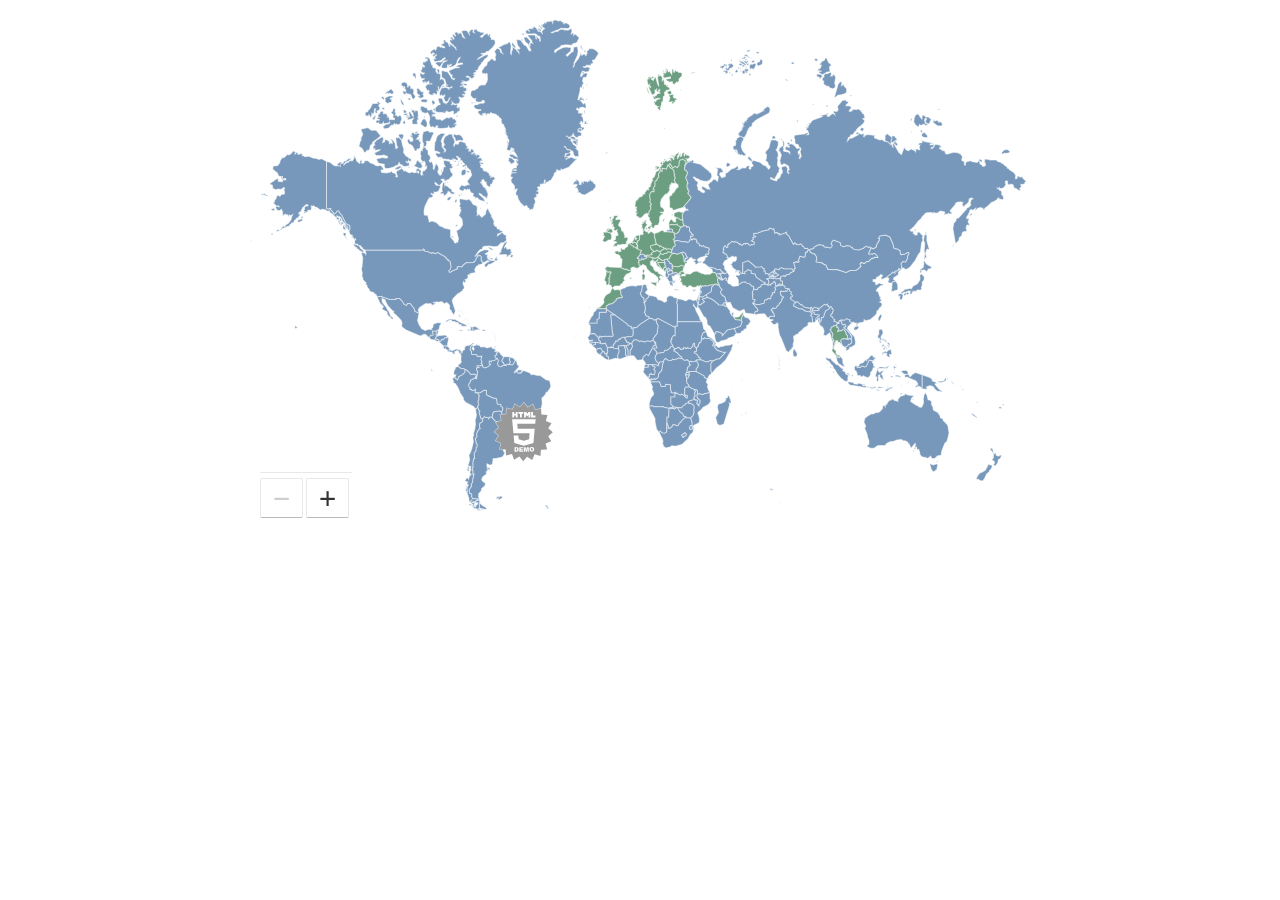
<file: map/responsive-preview.html>
<!DOCTYPE html>
<html lang="en">
<head>
<meta charset="utf-8">
<meta name="robots" content="noindex, nofollow" />
<meta name="viewport" content="width=device-width, initial-scale=1" />
	
<title>Responsive Preview</title>
	
</head>

<body style="background-color:#fff;">


<div style="max-width:780px;margin:auto;">

<!-- start Fla-shop.com HTML5 Map -->
	<div id='map-container'></div>
	<link href="map.css" rel="stylesheet">
	<script src="raphael.min.js"></script>
	<script src="settings.js"></script>
	<script src="paths.js"></script>    
	<script src="map.js"></script>
	<script>
	var map = new FlaMap(map_cfg);
	map.drawOnDomReady('map-container');
	</script>
<!-- end HTML5 Map -->

</div>



</body>
</html>
</file>
<file: map/map.css>
.map-wrapper {
  width: 95%;
  max-width: 900px;
  margin: 0 auto;
  padding: 1rem 0;
  box-sizing: border-box;
}

.fm-map-container svg {
	z-index: 1;
	-webkit-user-select: none; /* webkit (safari, chrome) browsers */
	-moz-user-select: none; /* mozilla browsers */
	-khtml-user-select: none; /* webkit (konqueror) browsers */
	-ms-user-select: none; /* IE10+ */
}
.fm-tooltip {
	display: none;
	position: absolute;
	z-index: 3;
	min-width: 200px;
}
.fm-tooltip-image {
	white-space: nowrap;
}
.fm-tooltip-image img {
	max-width: none;
}
.fm-tooltip-comment {
	font-size: 11px;
	font-family: arial;
	color: #000000;
}
.fm-tooltip-comment p {
	margin: 2px 0px 2px 0px;
}
.fm-tooltip-comment h1 {
	font-size: 20px;
	margin: 5px 0px 5px 0px;
	padding: 0px;
	border: none;
}
.fm-tooltip-comment h2 {
	font-size: 18px;
	margin: 4px 0px 4px 0px;
	padding: 0px;
	border: none;
}
.fm-tooltip-comment h3 {
	font-size: 16px;
	margin: 3px 0px 3px 0px;
	padding: 0px;
	border: none;
}
.fm-tooltip-frame {
	background-color: #fff;
	border: 2px solid #bbb;
	border-radius: 10px;
	padding: 5px;
	opacity: .99;
	max-width: 350px;
	min-width: 200px;
	border-collapse: separate;
	margin-bottom: 0 !important;
	line-height: 1.4;
	vertical-align: top;
	table-layout: auto;
}
.fm-tooltip-frame td {
	background-color:inherit;
	border: none;
	padding: 5px;
	vertical-align: top;
	margin: 0;
}
.fm-tooltip-name {
 	color: #000;
	text-shadow: -1px 0 white, 0 1px white, 1px 0 white, 0 -1px white;
 	font-size: 20px;
	font-weight:bold;
	padding: 5px;
	font-family: arial;
	line-height: 1;
}
.fm-tooltip-x {
	color: #444;
	font: 12px/100% arial, sans-serif;
	position: relative;
	text-decoration: none;
	text-shadow: 0 1px 0 #fff;
	z-index: 5;
	visibility: hidden;
	cursor: pointer;
	margin: -5px -5px 5px 5px;
	border-bottom: none !important;
	float: right;
}
.fm-tooltip-x img {
	width: 12px !important;
	padding:0 !important;
	margin:0 !important;
	border:0 !important; 
}
.fm-tooltip-x.fm-frozen-x {
	visibility: visible;
}
.fm-tooltip-x.fm-mobile-x {
	visibility: visible;
}

.fm-scale {
	float: left;
	position: absolute;
	left: 0px;
	bottom: 0px;
	z-index: 2;
	margin: 10px;
	-webkit-user-select: none; /* webkit (safari, chrome) browsers */
	-moz-user-select: none; /* mozilla browsers */
	-khtml-user-select: none; /* webkit (konqueror) browsers */
	-ms-user-select: none; /* IE10+ */
}
.fm-scale div {
	float: left;
}
.fm-scale a {
	display: block;
	float: left;
	font-size: 31px;
	font-weight: bold;
	line-height: 38px;
	text-align: center;
	cursor: pointer;
	color: #333;
	width: 41px;
	height: 37px;
	padding-top: 1px;
	border: 1px solid #e8e8e8;
	border-bottom: 1px solid #bbb;
	text-decoration: none;
	margin-right: 3px;
	border-radius: 2px;
	background: #fff;
	font-family: initial;
}
.fm-scale a:hover {
	color: #186ba3;
}
.fm-scale a.fm-inactive {
	cursor: default;
	color: #cdcdcd;
}
.fm-scale-display {
	clear: both;
	position: relative;
	left: 0px;
	z-index: 10;
	width: 100%;
	height: 1px;
	bottom: 0px;
	margin-bottom: 5px;
	background-color: #e8e8e8;
}
.fm-scale-display div {
	background-color: #237cbd;
	height: 1px;
	-webkit-transition: width ease-in-out .2s;
	transition: width ease-in-out .2s;
}

.fm-scale-buttons {
	clear: both;
}

.fm-no-events {
    pointer-events: none;
}

@media (max-width: 768px) {
	.fm-mobile-fixed .fm-tooltip-frame {
		max-width: 100%;
		width: 100%;
	}
	.fm-mobile-fixed .fm-tooltip-comment {
		width: 100%;
	}
	.fm-scale a { 
		width: 31px;
		height: 27px;
		font-size: 21px;
		line-height: 28px;
	}
}
</file>
<file: main.css>
/* start css.sty */
.cmbx-12x-x-172{font-size:172%; font-weight: bold;}
.cmbx-12x-x-172{ font-weight: bold;}
.cmbx-12x-x-172{ font-weight: bold;}
.cmti-12x-x-172{font-size:172%; font-style: italic;}
.cmr-17{font-size:141%;}
.cmbx-12{ font-weight: bold;}
.cmbx-12{ font-weight: bold;}
.cmbx-12{ font-weight: bold;}
.cmr-10x-x-109{font-size:90%;}
.cmtt-12{font-family: monospace,monospace;}
.cmtt-12{font-family: monospace,monospace;}
.cmbx-10x-x-109{font-size:90%; font-weight: bold;}
.cmbx-10x-x-109{ font-weight: bold;}
.cmbx-10x-x-109{ font-weight: bold;}
.cmti-12{ font-style: italic;}
.cmtt-8{font-size:66%;font-family: monospace,monospace;}
.cmtt-8{font-family: monospace,monospace;}
p{margin-top:0;margin-bottom:0}
p.indent{text-indent:0;}
p + p{margin-top:1em;}
p + div, p + pre {margin-top:1em;}
div + p, pre + p {margin-top:1em;}
a { overflow-wrap: break-word; word-wrap: break-word; word-break: break-word; hyphens: auto; }
@media print {div.crosslinks {visibility:hidden;}}
table.tabular{border-collapse: collapse; border-spacing: 0;}
a img { border-top: 0; border-left: 0; border-right: 0; }
center { margin-top:1em; margin-bottom:1em; }
td center { margin-top:0em; margin-bottom:0em; }
.Canvas { position:relative; }
img.math{vertical-align:middle;}
div.par-math-display, div.math-display{text-align:center;}
li p.indent { text-indent: 0em }
li p:first-child{ margin-top:0em; }
li p:last-child, li div:last-child { margin-bottom:0.5em; }
li p:first-child{ margin-bottom:0; }
li p~ul:last-child, li p~ol:last-child{ margin-bottom:0.5em; }
.enumerate1 {list-style-type:decimal;}
.enumerate2 {list-style-type:lower-alpha;}
.enumerate3 {list-style-type:lower-roman;}
.enumerate4 {list-style-type:upper-alpha;}
div.newtheorem { margin-bottom: 2em; margin-top: 2em;}
div.newtheorem .head{font-weight: bold;}
.obeylines-h,.obeylines-v {white-space: nowrap; }
div.obeylines-v p { margin-top:0; margin-bottom:0; }
.overline{ text-decoration:overline; }
.overline img{ border-top: 1px solid black; }
td.displaylines {text-align:center; white-space:nowrap;}
.centerline {text-align:center;}
.rightline {text-align:right;}
pre.verbatim {font-family: monospace,monospace; text-align:left; clear:both; }
.fbox {padding-left:3.0pt; padding-right:3.0pt; text-indent:0pt; border:solid black 0.4pt; }
div.fbox {display:table}
div.center div.fbox {text-align:center; clear:both; padding-left:3.0pt; padding-right:3.0pt; text-indent:0pt; border:solid black 0.4pt; }
div.minipage{width:100%;}
div.center, div.center div.center {text-align: center; margin-left:1em; margin-right:1em;}
div.center div {text-align: left;}
div.flushright, div.flushright div.flushright {text-align: right;}
div.flushright div {text-align: left;}
div.flushleft {text-align: left;}
.underline{ text-decoration:underline; }
.underline img{ border-bottom: 1px solid black; margin-bottom:1pt; }
.framebox-c, .framebox-l, .framebox-r { padding-left:3.0pt; padding-right:3.0pt; text-indent:0pt; border:solid black 0.4pt; }
.framebox-c {text-align:center;}
.framebox-l {text-align:left;}
.framebox-r {text-align:right;}
span.thank-mark{ vertical-align: super }
span.footnote-mark sup.textsuperscript, span.footnote-mark a sup.textsuperscript{ font-size:80%; }
div.tabular, div.center div.tabular {text-align: center; margin-top:0.5em; margin-bottom:0.5em; }
table.tabular td p{margin-top:0em;}
table.tabular {margin-left: auto; margin-right: auto;}
td p:first-child{ margin-top:0em; }
td p:last-child{ margin-bottom:0em; }
div.td00{ margin-left:0pt; margin-right:0pt; }
div.td01{ margin-left:0pt; margin-right:5pt; }
div.td10{ margin-left:5pt; margin-right:0pt; }
div.td11{ margin-left:5pt; margin-right:5pt; }
table[rules] {border-left:solid black 0.4pt; border-right:solid black 0.4pt; }
td.td00{ padding-left:0pt; padding-right:0pt; }
td.td01{ padding-left:0pt; padding-right:5pt; }
td.td10{ padding-left:5pt; padding-right:0pt; }
td.td11{ padding-left:5pt; padding-right:5pt; }
table[rules] {border-left:solid black 0.4pt; border-right:solid black 0.4pt; }
.hline hr, .cline hr{ height : 0px; margin:0px; }
.hline td, .cline td{ padding: 0; }
.hline hr, .cline hr{border:none;border-top:1px solid black;}
.hline {border-top: 1px solid black;}
.tabbing-right {text-align:right;}
div.float, div.figure {margin-left: auto; margin-right: auto;}
div.float img {text-align:center;}
div.figure img {text-align:center;}
.marginpar,.reversemarginpar {width:20%; float:right; text-align:left; margin-left:auto; margin-top:0.5em; font-size:85%; text-decoration:underline;}
.marginpar p,.reversemarginpar p{margin-top:0.4em; margin-bottom:0.4em;}
.reversemarginpar{float:left;}
table.equation {width:100%;}
.equation td{text-align:center; }
td.equation { margin-top:1em; margin-bottom:1em; } 
td.equation-label { width:5%; text-align:center; }
td.eqnarray4 { width:5%; white-space: normal; }
td.eqnarray2 { width:5%; }
table.eqnarray-star, table.eqnarray {width:100%;}
div.eqnarray{text-align:center;}
div.array {text-align:center;}
div.pmatrix {text-align:center;}
table.pmatrix {width:100%;}
span.pmatrix img{vertical-align:middle;}
div.pmatrix {text-align:center;}
table.pmatrix {width:100%;}
span.bar-css {text-decoration:overline;}
img.cdots{vertical-align:middle;}
.partToc a, .partToc, .likepartToc a, .likepartToc {line-height: 200%; font-weight:bold; font-size:110%;}
.chapterToc a, .chapterToc, .likechapterToc a, .likechapterToc, .appendixToc a, .appendixToc {line-height: 200%; font-weight:bold;}
.index-item, .index-subitem, .index-subsubitem {display:block}
div.caption {text-indent:-2em; margin-left:3em; margin-right:1em; text-align:left;}
div.caption span.id{font-weight: bold; white-space: nowrap; }
h1.partHead{text-align: center}
p.bibitem { text-indent: -2em; margin-left: 2em; margin-top:0.6em; margin-bottom:0.6em; }
p.bibitem-p { text-indent: 0em; margin-left: 2em; margin-top:0.6em; margin-bottom:0.6em; }
.paragraphHead, .likeparagraphHead { margin-top:2em; font-weight: bold;}
.subparagraphHead, .likesubparagraphHead { font-weight: bold;}
.verse{white-space:nowrap; margin-left:2em}
div.maketitle {text-align:center;}
h2.titleHead{text-align:center;}
div.maketitle{ margin-bottom: 2em; }
div.author, div.date {text-align:center;}
div.thanks{text-align:left; margin-left:10%; font-size:85%; font-style:italic; }
div.author{white-space: nowrap;}
div.abstract p {margin-left:5%; margin-right:5%;}
div.abstract {width:100%;}
.abstracttitle{text-align:center;margin-bottom:1em;}
.rotatebox{display: inline-block;}
.equation td{text-align:center; }
.equation-star td{text-align:center; }
table.equation-star { width:100%; }
table.equation { width:100%; }
table.align, table.alignat, table.xalignat, table.xxalignat, table.flalign {width:95%; margin-left:5%; white-space: nowrap;}
table.align-star, table.alignat-star, table.xalignat-star, table.flalign-star {margin-left:auto; margin-right:auto; white-space: nowrap;}
td.align-label { width:5%; text-align:center; }
td.align-odd { text-align:right; padding-right:0.3em;}
td.align-even { text-align:left; padding-right:0.6em;}
table.multline, table.multline-star {width:100%;}
td.gather {text-align:center; }
table.gather {width:100%;}
div.gather-star {text-align:center;}
.caption span.id{font-weight: bold;}
 .wrapfig-r, .wrapfig-ri, .wrapfig-ir, .wrapfig-ro, .wrapfig-or {float:right; text-align:left; margin-left:auto; margin-top:0.5em;} 
 .wrapfig-l, .wrapfig-li, .wrapfig-il, .wrapfig-lo, .wrapfig-ol {float:left; text-align:left; margin-right:auto; margin-top:0.5em;} 
.wrapfig-r .caption td.content, .wrapfig-ri .caption td.content, .wrapfig-ir .caption td.content, .wrapfig-ro .caption td.content, .wrapfig-or .caption td.content, .wrapfig-l .caption td.content, .wrapfig-li .caption td.content, .wrapfig-il .caption td.content, .wrapfig-lo .caption td.content, .wrapfig-ol .caption td.content {white-space: normal; }
.wrapfig-r .caption, .wrapfig-ri .caption, .wrapfig-ir .caption, .wrapfig-ro .caption, .wrapfig-or .caption, .wrapfig-l .caption, .wrapfig-li .caption, .wrapfig-il .caption, .wrapfig-lo .caption, .wrapfig-ol .caption {width:30%; }

.imagemain {
    position: relative;
    display: block;
    margin: 0 auto;
    width: 100%;
    max-width: 225px;
}

.image {
    position: relative;
    display: block;
    margin: 0 auto;
    width: 80%;
}

/* end css.sty */
</file>
<file: assets/css/main.css>
@import url(fontawesome-all.min.css);
@import url("https://fonts.googleapis.com/css?family=Open+Sans:400,600,400italic,600italic|Roboto+Slab:400,700");
/*
	Editorial by HTML5 UP
	html5up.net | @ajlkn
	Free for personal and commercial use under the CCA 3.0 license (html5up.net/license)
*/
html, body, div, span, applet, object,
iframe, h1, h2, h3, h4, h5, h6, p, blockquote,
pre, a, abbr, acronym, address, big, cite,
code, del, dfn, em, img, ins, kbd, q, s, samp,
small, strike, strong, sub, sup, tt, var, b,
u, i, center, dl, dt, dd, ol, ul, li, fieldset,
form, label, legend, table, caption, tbody,
tfoot, thead, tr, th, td, article, aside,
canvas, details, embed, figure, figcaption,
footer, header, hgroup, menu, nav, output, ruby,
section, summary, time, mark, audio, video {
  margin: 0;
  padding: 0;
  border: 0;
  font-size: 100%;
  font: inherit;
  vertical-align: baseline; }

article, aside, details, figcaption, figure,
footer, header, hgroup, menu, nav, section {
  display: block; }

body {
  line-height: 1; }

ol, ul {
  list-style: none; }

blockquote, q {
  quotes: none; }
  blockquote:before, blockquote:after, q:before, q:after {
    content: '';
    content: none; }

table {
  border-collapse: collapse;
  border-spacing: 0; }

body {
  -webkit-text-size-adjust: none; }

mark {
  background-color: transparent;
  color: inherit; }

input::-moz-focus-inner {
  border: 0;
  padding: 0; }

input, select, textarea {
  -moz-appearance: none;
  -webkit-appearance: none;
  -ms-appearance: none;
  appearance: none; }

/* Basic */
@-ms-viewport {
  width: device-width; }

body {
  -ms-overflow-style: scrollbar; }

@media screen and (max-width: 480px) {
  html, body {
    min-width: 320px; } }

html {
  box-sizing: border-box; }

*, *:before, *:after {
  box-sizing: inherit; }

body {
  background: #ffffff; }
  body.is-preload *, body.is-preload *:before, body.is-preload *:after, body.is-resizing *, body.is-resizing *:before, body.is-resizing *:after {
    -moz-animation: none !important;
    -webkit-animation: none !important;
    -ms-animation: none !important;
    animation: none !important;
    -moz-transition: none !important;
    -webkit-transition: none !important;
    -ms-transition: none !important;
    transition: none !important; }

/* Type */
body, input, select, textarea {
  color: #7f888f;
  font-family: "Open Sans", sans-serif;
  font-size: 13pt;
  font-weight: 400;
  line-height: 1.65; }
  @media screen and (max-width: 1680px) {
    body, input, select, textarea {
      font-size: 11pt; } }
  @media screen and (max-width: 1280px) {
    body, input, select, textarea {
      font-size: 10pt; } }
  @media screen and (max-width: 360px) {
    body, input, select, textarea {
      font-size: 9pt; } }

a {
  -moz-transition: color 0.2s ease-in-out, border-bottom-color 0.2s ease-in-out;
  -webkit-transition: color 0.2s ease-in-out, border-bottom-color 0.2s ease-in-out;
  -ms-transition: color 0.2s ease-in-out, border-bottom-color 0.2s ease-in-out;
  transition: color 0.2s ease-in-out, border-bottom-color 0.2s ease-in-out;
  border-bottom: dotted 1px;
  color: #f56a6a;
  text-decoration: none; }
  a:hover {
    border-bottom-color: #f56a6a;
    color: #f56a6a !important; }
    a:hover strong {
      color: inherit; }

strong, b {
  color: #3d4449;
  font-weight: 600; }

em, i {
  font-style: italic; }

p {
  margin: 0 0 2em 0; }

h1, h2, h3, h4, h5, h6 {
  color: #3d4449;
  font-family: "Roboto Slab", serif;
  font-weight: 700;
  line-height: 1.5;
  margin: 0 0 1em 0; }
  h1 a, h2 a, h3 a, h4 a, h5 a, h6 a {
    color: inherit;
    text-decoration: none;
    border-bottom: 0; }

h1 {
  font-size: 4em;
  margin: 0 0 0.5em 0;
  line-height: 1.3; }

h2 {
  font-size: 1.75em; }

h3 {
  font-size: 1.25em; }

h4 {
  font-size: 1.1em; }

h5 {
  font-size: 0.9em; }

h6 {
  font-size: 0.7em; }

@media screen and (max-width: 1680px) {
  h1 {
    font-size: 3.5em; } }

@media screen and (max-width: 980px) {
  h1 {
    font-size: 3.25em; } }

@media screen and (max-width: 736px) {
  h1 {
    font-size: 2em;
    line-height: 1.4; }
  h2 {
    font-size: 1.5em; } }

sub {
  font-size: 0.8em;
  position: relative;
  top: 0.5em; }

sup {
  font-size: 0.8em;
  position: relative;
  top: -0.5em; }

blockquote {
  border-left: solid 3px rgba(210, 215, 217, 0.75);
  font-style: italic;
  margin: 0 0 2em 0;
  padding: 0.5em 0 0.5em 2em; }

code {
  background: rgba(230, 235, 237, 0.25);
  border-radius: 0.375em;
  border: solid 1px rgba(210, 215, 217, 0.75);
  font-family: "Courier New", monospace;
  font-size: 0.9em;
  margin: 0 0.25em;
  padding: 0.25em 0.65em; }

pre {
  -webkit-overflow-scrolling: touch;
  font-family: "Courier New", monospace;
  font-size: 0.9em;
  margin: 0 0 2em 0; }
  pre code {
    display: block;
    line-height: 1.75;
    padding: 1em 1.5em;
    overflow-x: auto; }

hr {
  border: 0;
  border-bottom: solid 1px rgba(210, 215, 217, 0.75);
  margin: 2em 0; }
  hr.major {
    margin: 3em 0; }

.align-left {
  text-align: left; }

.align-center {
  text-align: center; }

.align-right {
  text-align: right; }

/* Row */
.row {
  display: flex;
  flex-wrap: wrap;
  box-sizing: border-box;
  align-items: stretch; }
  .row > * {
    box-sizing: border-box; }
  .row.gtr-uniform > * > :last-child {
    margin-bottom: 0; }
  .row.aln-left {
    justify-content: flex-start; }
  .row.aln-center {
    justify-content: center; }
  .row.aln-right {
    justify-content: flex-end; }
  .row.aln-top {
    align-items: flex-start; }
  .row.aln-middle {
    align-items: center; }
  .row.aln-bottom {
    align-items: flex-end; }
  .row > .imp {
    order: -1; }
  .row > .col-1 {
    width: 8.33333%; }
  .row > .off-1 {
    margin-left: 8.33333%; }
  .row > .col-2 {
    width: 16.66667%; }
  .row > .off-2 {
    margin-left: 16.66667%; }
  .row > .col-3 {
    width: 25%; }
  .row > .off-3 {
    margin-left: 25%; }
  .row > .col-4 {
    width: 33.33333%; }
  .row > .off-4 {
    margin-left: 33.33333%; }
  .row > .col-5 {
    width: 41.66667%; }
  .row > .off-5 {
    margin-left: 41.66667%; }
  .row > .col-6 {
    width: 50%; }
  .row > .off-6 {
    margin-left: 50%; }
  .row > .col-7 {
    width: 58.33333%; }
  .row > .off-7 {
    margin-left: 58.33333%; }
  .row > .col-8 {
    width: 66.66667%; }
  .row > .off-8 {
    margin-left: 66.66667%; }
  .row > .col-9 {
    width: 75%; }
  .row > .off-9 {
    margin-left: 75%; }
  .row > .col-10 {
    width: 83.33333%; }
  .row > .off-10 {
    margin-left: 83.33333%; }
  .row > .col-11 {
    width: 91.66667%; }
  .row > .off-11 {
    margin-left: 91.66667%; }
  .row > .col-12 {
    width: 100%; }
  .row > .off-12 {
    margin-left: 100%; }
  .row.gtr-0 {
    margin-top: 0;
    margin-left: 0em; }
    .row.gtr-0 > * {
      padding: 0 0 0 0em; }
    .row.gtr-0.gtr-uniform {
      margin-top: 0em; }
      .row.gtr-0.gtr-uniform > * {
        padding-top: 0em; }
  .row.gtr-25 {
    margin-top: 0;
    margin-left: -0.375em; }
    .row.gtr-25 > * {
      padding: 0 0 0 0.375em; }
    .row.gtr-25.gtr-uniform {
      margin-top: -0.375em; }
      .row.gtr-25.gtr-uniform > * {
        padding-top: 0.375em; }
  .row.gtr-50 {
    margin-top: 0;
    margin-left: -0.75em; }
    .row.gtr-50 > * {
      padding: 0 0 0 0.75em; }
    .row.gtr-50.gtr-uniform {
      margin-top: -0.75em; }
      .row.gtr-50.gtr-uniform > * {
        padding-top: 0.75em; }
  .row {
    margin-top: 0;
    margin-left: -1.5em; }
    .row > * {
      padding: 0 0 0 1.5em; }
    .row.gtr-uniform {
      margin-top: -1.5em; }
      .row.gtr-uniform > * {
        padding-top: 1.5em; }
  .row.gtr-150 {
    margin-top: 0;
    margin-left: -2.25em; }
    .row.gtr-150 > * {
      padding: 0 0 0 2.25em; }
    .row.gtr-150.gtr-uniform {
      margin-top: -2.25em; }
      .row.gtr-150.gtr-uniform > * {
        padding-top: 2.25em; }
  .row.gtr-200 {
    margin-top: 0;
    margin-left: -3em; }
    .row.gtr-200 > * {
      padding: 0 0 0 3em; }
    .row.gtr-200.gtr-uniform {
      margin-top: -3em; }
      .row.gtr-200.gtr-uniform > * {
        padding-top: 3em; }
  @media screen and (max-width: 1680px) {
    .row {
      display: flex;
      flex-wrap: wrap;
      box-sizing: border-box;
      align-items: stretch; }
      .row > * {
        box-sizing: border-box; }
      .row.gtr-uniform > * > :last-child {
        margin-bottom: 0; }
      .row.aln-left {
        justify-content: flex-start; }
      .row.aln-center {
        justify-content: center; }
      .row.aln-right {
        justify-content: flex-end; }
      .row.aln-top {
        align-items: flex-start; }
      .row.aln-middle {
        align-items: center; }
      .row.aln-bottom {
        align-items: flex-end; }
      .row > .imp-xlarge {
        order: -1; }
      .row > .col-1-xlarge {
        width: 8.33333%; }
      .row > .off-1-xlarge {
        margin-left: 8.33333%; }
      .row > .col-2-xlarge {
        width: 16.66667%; }
      .row > .off-2-xlarge {
        margin-left: 16.66667%; }
      .row > .col-3-xlarge {
        width: 25%; }
      .row > .off-3-xlarge {
        margin-left: 25%; }
      .row > .col-4-xlarge {
        width: 33.33333%; }
      .row > .off-4-xlarge {
        margin-left: 33.33333%; }
      .row > .col-5-xlarge {
        width: 41.66667%; }
      .row > .off-5-xlarge {
        margin-left: 41.66667%; }
      .row > .col-6-xlarge {
        width: 50%; }
      .row > .off-6-xlarge {
        margin-left: 50%; }
      .row > .col-7-xlarge {
        width: 58.33333%; }
      .row > .off-7-xlarge {
        margin-left: 58.33333%; }
      .row > .col-8-xlarge {
        width: 66.66667%; }
      .row > .off-8-xlarge {
        margin-left: 66.66667%; }
      .row > .col-9-xlarge {
        width: 75%; }
      .row > .off-9-xlarge {
        margin-left: 75%; }
      .row > .col-10-xlarge {
        width: 83.33333%; }
      .row > .off-10-xlarge {
        margin-left: 83.33333%; }
      .row > .col-11-xlarge {
        width: 91.66667%; }
      .row > .off-11-xlarge {
        margin-left: 91.66667%; }
      .row > .col-12-xlarge {
        width: 100%; }
      .row > .off-12-xlarge {
        margin-left: 100%; }
      .row.gtr-0 {
        margin-top: 0;
        margin-left: 0em; }
        .row.gtr-0 > * {
          padding: 0 0 0 0em; }
        .row.gtr-0.gtr-uniform {
          margin-top: 0em; }
          .row.gtr-0.gtr-uniform > * {
            padding-top: 0em; }
      .row.gtr-25 {
        margin-top: 0;
        margin-left: -0.375em; }
        .row.gtr-25 > * {
          padding: 0 0 0 0.375em; }
        .row.gtr-25.gtr-uniform {
          margin-top: -0.375em; }
          .row.gtr-25.gtr-uniform > * {
            padding-top: 0.375em; }
      .row.gtr-50 {
        margin-top: 0;
        margin-left: -0.75em; }
        .row.gtr-50 > * {
          padding: 0 0 0 0.75em; }
        .row.gtr-50.gtr-uniform {
          margin-top: -0.75em; }
          .row.gtr-50.gtr-uniform > * {
            padding-top: 0.75em; }
      .row {
        margin-top: 0;
        margin-left: -1.5em; }
        .row > * {
          padding: 0 0 0 1.5em; }
        .row.gtr-uniform {
          margin-top: -1.5em; }
          .row.gtr-uniform > * {
            padding-top: 1.5em; }
      .row.gtr-150 {
        margin-top: 0;
        margin-left: -2.25em; }
        .row.gtr-150 > * {
          padding: 0 0 0 2.25em; }
        .row.gtr-150.gtr-uniform {
          margin-top: -2.25em; }
          .row.gtr-150.gtr-uniform > * {
            padding-top: 2.25em; }
      .row.gtr-200 {
        margin-top: 0;
        margin-left: -3em; }
        .row.gtr-200 > * {
          padding: 0 0 0 3em; }
        .row.gtr-200.gtr-uniform {
          margin-top: -3em; }
          .row.gtr-200.gtr-uniform > * {
            padding-top: 3em; } }
  @media screen and (max-width: 1280px) {
    .row {
      display: flex;
      flex-wrap: wrap;
      box-sizing: border-box;
      align-items: stretch; }
      .row > * {
        box-sizing: border-box; }
      .row.gtr-uniform > * > :last-child {
        margin-bottom: 0; }
      .row.aln-left {
        justify-content: flex-start; }
      .row.aln-center {
        justify-content: center; }
      .row.aln-right {
        justify-content: flex-end; }
      .row.aln-top {
        align-items: flex-start; }
      .row.aln-middle {
        align-items: center; }
      .row.aln-bottom {
        align-items: flex-end; }
      .row > .imp-large {
        order: -1; }
      .row > .col-1-large {
        width: 8.33333%; }
      .row > .off-1-large {
        margin-left: 8.33333%; }
      .row > .col-2-large {
        width: 16.66667%; }
      .row > .off-2-large {
        margin-left: 16.66667%; }
      .row > .col-3-large {
        width: 25%; }
      .row > .off-3-large {
        margin-left: 25%; }
      .row > .col-4-large {
        width: 33.33333%; }
      .row > .off-4-large {
        margin-left: 33.33333%; }
      .row > .col-5-large {
        width: 41.66667%; }
      .row > .off-5-large {
        margin-left: 41.66667%; }
      .row > .col-6-large {
        width: 50%; }
      .row > .off-6-large {
        margin-left: 50%; }
      .row > .col-7-large {
        width: 58.33333%; }
      .row > .off-7-large {
        margin-left: 58.33333%; }
      .row > .col-8-large {
        width: 66.66667%; }
      .row > .off-8-large {
        margin-left: 66.66667%; }
      .row > .col-9-large {
        width: 75%; }
      .row > .off-9-large {
        margin-left: 75%; }
      .row > .col-10-large {
        width: 83.33333%; }
      .row > .off-10-large {
        margin-left: 83.33333%; }
      .row > .col-11-large {
        width: 91.66667%; }
      .row > .off-11-large {
        margin-left: 91.66667%; }
      .row > .col-12-large {
        width: 100%; }
      .row > .off-12-large {
        margin-left: 100%; }
      .row.gtr-0 {
        margin-top: 0;
        margin-left: 0em; }
        .row.gtr-0 > * {
          padding: 0 0 0 0em; }
        .row.gtr-0.gtr-uniform {
          margin-top: 0em; }
          .row.gtr-0.gtr-uniform > * {
            padding-top: 0em; }
      .row.gtr-25 {
        margin-top: 0;
        margin-left: -0.375em; }
        .row.gtr-25 > * {
          padding: 0 0 0 0.375em; }
        .row.gtr-25.gtr-uniform {
          margin-top: -0.375em; }
          .row.gtr-25.gtr-uniform > * {
            padding-top: 0.375em; }
      .row.gtr-50 {
        margin-top: 0;
        margin-left: -0.75em; }
        .row.gtr-50 > * {
          padding: 0 0 0 0.75em; }
        .row.gtr-50.gtr-uniform {
          margin-top: -0.75em; }
          .row.gtr-50.gtr-uniform > * {
            padding-top: 0.75em; }
      .row {
        margin-top: 0;
        margin-left: -1.5em; }
        .row > * {
          padding: 0 0 0 1.5em; }
        .row.gtr-uniform {
          margin-top: -1.5em; }
          .row.gtr-uniform > * {
            padding-top: 1.5em; }
      .row.gtr-150 {
        margin-top: 0;
        margin-left: -2.25em; }
        .row.gtr-150 > * {
          padding: 0 0 0 2.25em; }
        .row.gtr-150.gtr-uniform {
          margin-top: -2.25em; }
          .row.gtr-150.gtr-uniform > * {
            padding-top: 2.25em; }
      .row.gtr-200 {
        margin-top: 0;
        margin-left: -3em; }
        .row.gtr-200 > * {
          padding: 0 0 0 3em; }
        .row.gtr-200.gtr-uniform {
          margin-top: -3em; }
          .row.gtr-200.gtr-uniform > * {
            padding-top: 3em; } }
  @media screen and (max-width: 980px) {
    .row {
      display: flex;
      flex-wrap: wrap;
      box-sizing: border-box;
      align-items: stretch; }
      .row > * {
        box-sizing: border-box; }
      .row.gtr-uniform > * > :last-child {
        margin-bottom: 0; }
      .row.aln-left {
        justify-content: flex-start; }
      .row.aln-center {
        justify-content: center; }
      .row.aln-right {
        justify-content: flex-end; }
      .row.aln-top {
        align-items: flex-start; }
      .row.aln-middle {
        align-items: center; }
      .row.aln-bottom {
        align-items: flex-end; }
      .row > .imp-medium {
        order: -1; }
      .row > .col-1-medium {
        width: 8.33333%; }
      .row > .off-1-medium {
        margin-left: 8.33333%; }
      .row > .col-2-medium {
        width: 16.66667%; }
      .row > .off-2-medium {
        margin-left: 16.66667%; }
      .row > .col-3-medium {
        width: 25%; }
      .row > .off-3-medium {
        margin-left: 25%; }
      .row > .col-4-medium {
        width: 33.33333%; }
      .row > .off-4-medium {
        margin-left: 33.33333%; }
      .row > .col-5-medium {
        width: 41.66667%; }
      .row > .off-5-medium {
        margin-left: 41.66667%; }
      .row > .col-6-medium {
        width: 50%; }
      .row > .off-6-medium {
        margin-left: 50%; }
      .row > .col-7-medium {
        width: 58.33333%; }
      .row > .off-7-medium {
        margin-left: 58.33333%; }
      .row > .col-8-medium {
        width: 66.66667%; }
      .row > .off-8-medium {
        margin-left: 66.66667%; }
      .row > .col-9-medium {
        width: 75%; }
      .row > .off-9-medium {
        margin-left: 75%; }
      .row > .col-10-medium {
        width: 83.33333%; }
      .row > .off-10-medium {
        margin-left: 83.33333%; }
      .row > .col-11-medium {
        width: 91.66667%; }
      .row > .off-11-medium {
        margin-left: 91.66667%; }
      .row > .col-12-medium {
        width: 100%; }
      .row > .off-12-medium {
        margin-left: 100%; }
      .row.gtr-0 {
        margin-top: 0;
        margin-left: 0em; }
        .row.gtr-0 > * {
          padding: 0 0 0 0em; }
        .row.gtr-0.gtr-uniform {
          margin-top: 0em; }
          .row.gtr-0.gtr-uniform > * {
            padding-top: 0em; }
      .row.gtr-25 {
        margin-top: 0;
        margin-left: -0.375em; }
        .row.gtr-25 > * {
          padding: 0 0 0 0.375em; }
        .row.gtr-25.gtr-uniform {
          margin-top: -0.375em; }
          .row.gtr-25.gtr-uniform > * {
            padding-top: 0.375em; }
      .row.gtr-50 {
        margin-top: 0;
        margin-left: -0.75em; }
        .row.gtr-50 > * {
          padding: 0 0 0 0.75em; }
        .row.gtr-50.gtr-uniform {
          margin-top: -0.75em; }
          .row.gtr-50.gtr-uniform > * {
            padding-top: 0.75em; }
      .row {
        margin-top: 0;
        margin-left: -1.5em; }
        .row > * {
          padding: 0 0 0 1.5em; }
        .row.gtr-uniform {
          margin-top: -1.5em; }
          .row.gtr-uniform > * {
            padding-top: 1.5em; }
      .row.gtr-150 {
        margin-top: 0;
        margin-left: -2.25em; }
        .row.gtr-150 > * {
          padding: 0 0 0 2.25em; }
        .row.gtr-150.gtr-uniform {
          margin-top: -2.25em; }
          .row.gtr-150.gtr-uniform > * {
            padding-top: 2.25em; }
      .row.gtr-200 {
        margin-top: 0;
        margin-left: -3em; }
        .row.gtr-200 > * {
          padding: 0 0 0 3em; }
        .row.gtr-200.gtr-uniform {
          margin-top: -3em; }
          .row.gtr-200.gtr-uniform > * {
            padding-top: 3em; } }
  @media screen and (max-width: 736px) {
    .row {
      display: flex;
      flex-wrap: wrap;
      box-sizing: border-box;
      align-items: stretch; }
      .row > * {
        box-sizing: border-box; }
      .row.gtr-uniform > * > :last-child {
        margin-bottom: 0; }
      .row.aln-left {
        justify-content: flex-start; }
      .row.aln-center {
        justify-content: center; }
      .row.aln-right {
        justify-content: flex-end; }
      .row.aln-top {
        align-items: flex-start; }
      .row.aln-middle {
        align-items: center; }
      .row.aln-bottom {
        align-items: flex-end; }
      .row > .imp-small {
        order: -1; }
      .row > .col-1-small {
        width: 8.33333%; }
      .row > .off-1-small {
        margin-left: 8.33333%; }
      .row > .col-2-small {
        width: 16.66667%; }
      .row > .off-2-small {
        margin-left: 16.66667%; }
      .row > .col-3-small {
        width: 25%; }
      .row > .off-3-small {
        margin-left: 25%; }
      .row > .col-4-small {
        width: 33.33333%; }
      .row > .off-4-small {
        margin-left: 33.33333%; }
      .row > .col-5-small {
        width: 41.66667%; }
      .row > .off-5-small {
        margin-left: 41.66667%; }
      .row > .col-6-small {
        width: 50%; }
      .row > .off-6-small {
        margin-left: 50%; }
      .row > .col-7-small {
        width: 58.33333%; }
      .row > .off-7-small {
        margin-left: 58.33333%; }
      .row > .col-8-small {
        width: 66.66667%; }
      .row > .off-8-small {
        margin-left: 66.66667%; }
      .row > .col-9-small {
        width: 75%; }
      .row > .off-9-small {
        margin-left: 75%; }
      .row > .col-10-small {
        width: 83.33333%; }
      .row > .off-10-small {
        margin-left: 83.33333%; }
      .row > .col-11-small {
        width: 91.66667%; }
      .row > .off-11-small {
        margin-left: 91.66667%; }
      .row > .col-12-small {
        width: 100%; }
      .row > .off-12-small {
        margin-left: 100%; }
      .row.gtr-0 {
        margin-top: 0;
        margin-left: 0em; }
        .row.gtr-0 > * {
          padding: 0 0 0 0em; }
        .row.gtr-0.gtr-uniform {
          margin-top: 0em; }
          .row.gtr-0.gtr-uniform > * {
            padding-top: 0em; }
      .row.gtr-25 {
        margin-top: 0;
        margin-left: -0.375em; }
        .row.gtr-25 > * {
          padding: 0 0 0 0.375em; }
        .row.gtr-25.gtr-uniform {
          margin-top: -0.375em; }
          .row.gtr-25.gtr-uniform > * {
            padding-top: 0.375em; }
      .row.gtr-50 {
        margin-top: 0;
        margin-left: -0.75em; }
        .row.gtr-50 > * {
          padding: 0 0 0 0.75em; }
        .row.gtr-50.gtr-uniform {
          margin-top: -0.75em; }
          .row.gtr-50.gtr-uniform > * {
            padding-top: 0.75em; }
      .row {
        margin-top: 0;
        margin-left: -1.5em; }
        .row > * {
          padding: 0 0 0 1.5em; }
        .row.gtr-uniform {
          margin-top: -1.5em; }
          .row.gtr-uniform > * {
            padding-top: 1.5em; }
      .row.gtr-150 {
        margin-top: 0;
        margin-left: -2.25em; }
        .row.gtr-150 > * {
          padding: 0 0 0 2.25em; }
        .row.gtr-150.gtr-uniform {
          margin-top: -2.25em; }
          .row.gtr-150.gtr-uniform > * {
            padding-top: 2.25em; }
      .row.gtr-200 {
        margin-top: 0;
        margin-left: -3em; }
        .row.gtr-200 > * {
          padding: 0 0 0 3em; }
        .row.gtr-200.gtr-uniform {
          margin-top: -3em; }
          .row.gtr-200.gtr-uniform > * {
            padding-top: 3em; } }
  @media screen and (max-width: 480px) {
    .row {
      display: flex;
      flex-wrap: wrap;
      box-sizing: border-box;
      align-items: stretch; }
      .row > * {
        box-sizing: border-box; }
      .row.gtr-uniform > * > :last-child {
        margin-bottom: 0; }
      .row.aln-left {
        justify-content: flex-start; }
      .row.aln-center {
        justify-content: center; }
      .row.aln-right {
        justify-content: flex-end; }
      .row.aln-top {
        align-items: flex-start; }
      .row.aln-middle {
        align-items: center; }
      .row.aln-bottom {
        align-items: flex-end; }
      .row > .imp-xsmall {
        order: -1; }
      .row > .col-1-xsmall {
        width: 8.33333%; }
      .row > .off-1-xsmall {
        margin-left: 8.33333%; }
      .row > .col-2-xsmall {
        width: 16.66667%; }
      .row > .off-2-xsmall {
        margin-left: 16.66667%; }
      .row > .col-3-xsmall {
        width: 25%; }
      .row > .off-3-xsmall {
        margin-left: 25%; }
      .row > .col-4-xsmall {
        width: 33.33333%; }
      .row > .off-4-xsmall {
        margin-left: 33.33333%; }
      .row > .col-5-xsmall {
        width: 41.66667%; }
      .row > .off-5-xsmall {
        margin-left: 41.66667%; }
      .row > .col-6-xsmall {
        width: 50%; }
      .row > .off-6-xsmall {
        margin-left: 50%; }
      .row > .col-7-xsmall {
        width: 58.33333%; }
      .row > .off-7-xsmall {
        margin-left: 58.33333%; }
      .row > .col-8-xsmall {
        width: 66.66667%; }
      .row > .off-8-xsmall {
        margin-left: 66.66667%; }
      .row > .col-9-xsmall {
        width: 75%; }
      .row > .off-9-xsmall {
        margin-left: 75%; }
      .row > .col-10-xsmall {
        width: 83.33333%; }
      .row > .off-10-xsmall {
        margin-left: 83.33333%; }
      .row > .col-11-xsmall {
        width: 91.66667%; }
      .row > .off-11-xsmall {
        margin-left: 91.66667%; }
      .row > .col-12-xsmall {
        width: 100%; }
      .row > .off-12-xsmall {
        margin-left: 100%; }
      .row.gtr-0 {
        margin-top: 0;
        margin-left: 0em; }
        .row.gtr-0 > * {
          padding: 0 0 0 0em; }
        .row.gtr-0.gtr-uniform {
          margin-top: 0em; }
          .row.gtr-0.gtr-uniform > * {
            padding-top: 0em; }
      .row.gtr-25 {
        margin-top: 0;
        margin-left: -0.375em; }
        .row.gtr-25 > * {
          padding: 0 0 0 0.375em; }
        .row.gtr-25.gtr-uniform {
          margin-top: -0.375em; }
          .row.gtr-25.gtr-uniform > * {
            padding-top: 0.375em; }
      .row.gtr-50 {
        margin-top: 0;
        margin-left: -0.75em; }
        .row.gtr-50 > * {
          padding: 0 0 0 0.75em; }
        .row.gtr-50.gtr-uniform {
          margin-top: -0.75em; }
          .row.gtr-50.gtr-uniform > * {
            padding-top: 0.75em; }
      .row {
        margin-top: 0;
        margin-left: -1.5em; }
        .row > * {
          padding: 0 0 0 1.5em; }
        .row.gtr-uniform {
          margin-top: -1.5em; }
          .row.gtr-uniform > * {
            padding-top: 1.5em; }
      .row.gtr-150 {
        margin-top: 0;
        margin-left: -2.25em; }
        .row.gtr-150 > * {
          padding: 0 0 0 2.25em; }
        .row.gtr-150.gtr-uniform {
          margin-top: -2.25em; }
          .row.gtr-150.gtr-uniform > * {
            padding-top: 2.25em; }
      .row.gtr-200 {
        margin-top: 0;
        margin-left: -3em; }
        .row.gtr-200 > * {
          padding: 0 0 0 3em; }
        .row.gtr-200.gtr-uniform {
          margin-top: -3em; }
          .row.gtr-200.gtr-uniform > * {
            padding-top: 3em; } }

/* Section/Article */
section.special, article.special {
  text-align: center; }

header p {
  font-family: "Roboto Slab", serif;
  font-size: 1em;
  font-weight: 400;
  letter-spacing: 0.075em;
  margin-top: -0.5em;
  text-transform: uppercase; }

header.major > :last-child {
  border-bottom: solid 3px #f56a6a;
  display: inline-block;
  margin: 0 0 2em 0;
  padding: 0 0.75em 0.5em 0; }

header.main > :last-child {
  margin: 0 0 1em 0; }

/* Form */
form {
  margin: 0 0 2em 0; }

label {
  color: #3d4449;
  display: block;
  font-size: 0.9em;
  font-weight: 600;
  margin: 0 0 1em 0; }

input[type="text"],
input[type="password"],
input[type="email"],
input[type="tel"],
input[type="search"],
input[type="url"],
select,
textarea {
  -moz-appearance: none;
  -webkit-appearance: none;
  -ms-appearance: none;
  appearance: none;
  background: #ffffff;
  border-radius: 0.375em;
  border: none;
  border: solid 1px rgba(210, 215, 217, 0.75);
  color: inherit;
  display: block;
  outline: 0;
  padding: 0 1em;
  text-decoration: none;
  width: 100%; }
  input[type="text"]:invalid,
  input[type="password"]:invalid,
  input[type="email"]:invalid,
  input[type="tel"]:invalid,
  input[type="search"]:invalid,
  input[type="url"]:invalid,
  select:invalid,
  textarea:invalid {
    box-shadow: none; }
  input[type="text"]:focus,
  input[type="password"]:focus,
  input[type="email"]:focus,
  input[type="tel"]:focus,
  input[type="search"]:focus,
  input[type="url"]:focus,
  select:focus,
  textarea:focus {
    border-color: #f56a6a;
    box-shadow: 0 0 0 1px #f56a6a; }

select {
  background-image: url("data:image/svg+xml;charset=utf8,%3Csvg xmlns='http://www.w3.org/2000/svg' width='40' height='40' preserveAspectRatio='none' viewBox='0 0 40 40'%3E%3Cpath d='M9.4,12.3l10.4,10.4l10.4-10.4c0.2-0.2,0.5-0.4,0.9-0.4c0.3,0,0.6,0.1,0.9,0.4l3.3,3.3c0.2,0.2,0.4,0.5,0.4,0.9 c0,0.4-0.1,0.6-0.4,0.9L20.7,31.9c-0.2,0.2-0.5,0.4-0.9,0.4c-0.3,0-0.6-0.1-0.9-0.4L4.3,17.3c-0.2-0.2-0.4-0.5-0.4-0.9 c0-0.4,0.1-0.6,0.4-0.9l3.3-3.3c0.2-0.2,0.5-0.4,0.9-0.4S9.1,12.1,9.4,12.3z' fill='rgba(210, 215, 217, 0.75)' /%3E%3C/svg%3E");
  background-size: 1.25em;
  background-repeat: no-repeat;
  background-position: calc(100% - 1em) center;
  height: 2.75em;
  padding-right: 2.75em;
  text-overflow: ellipsis; }
  select option {
    color: #3d4449;
    background: #ffffff; }
  select:focus::-ms-value {
    background-color: transparent; }
  select::-ms-expand {
    display: none; }

input[type="text"],
input[type="password"],
input[type="email"],
input[type="tel"],
input[type="search"],
input[type="url"],
select {
  height: 2.75em; }

textarea {
  padding: 0.75em 1em; }

input[type="checkbox"],
input[type="radio"] {
  -moz-appearance: none;
  -webkit-appearance: none;
  -ms-appearance: none;
  appearance: none;
  display: block;
  float: left;
  margin-right: -2em;
  opacity: 0;
  width: 1em;
  z-index: -1; }
  input[type="checkbox"] + label,
  input[type="radio"] + label {
    text-decoration: none;
    color: #7f888f;
    cursor: pointer;
    display: inline-block;
    font-size: 1em;
    font-weight: 400;
    padding-left: 2.4em;
    padding-right: 0.75em;
    position: relative; }
    input[type="checkbox"] + label:before,
    input[type="radio"] + label:before {
      -moz-osx-font-smoothing: grayscale;
      -webkit-font-smoothing: antialiased;
      display: inline-block;
      font-style: normal;
      font-variant: normal;
      text-rendering: auto;
      line-height: 1;
      text-transform: none !important;
      font-family: 'Font Awesome 5 Free';
      font-weight: 900; }
    input[type="checkbox"] + label:before,
    input[type="radio"] + label:before {
      background: #ffffff;
      border-radius: 0.375em;
      border: solid 1px rgba(210, 215, 217, 0.75);
      content: '';
      display: inline-block;
      font-size: 0.8em;
      height: 2.0625em;
      left: 0;
      line-height: 2.0625em;
      position: absolute;
      text-align: center;
      top: 0;
      width: 2.0625em; }
  input[type="checkbox"]:checked + label:before,
  input[type="radio"]:checked + label:before {
    background: #3d4449;
    border-color: #3d4449;
    color: #ffffff;
    content: '\f00c'; }
  input[type="checkbox"]:focus + label:before,
  input[type="radio"]:focus + label:before {
    border-color: #f56a6a;
    box-shadow: 0 0 0 1px #f56a6a; }

input[type="checkbox"] + label:before {
  border-radius: 0.375em; }

input[type="radio"] + label:before {
  border-radius: 100%; }

::-webkit-input-placeholder {
  color: #9fa3a6 !important;
  opacity: 1.0; }

:-moz-placeholder {
  color: #9fa3a6 !important;
  opacity: 1.0; }

::-moz-placeholder {
  color: #9fa3a6 !important;
  opacity: 1.0; }

:-ms-input-placeholder {
  color: #9fa3a6 !important;
  opacity: 1.0; }

/* Box */
.box {
  border-radius: 0.375em;
  border: solid 1px rgba(210, 215, 217, 0.75);
  margin-bottom: 2em;
  padding: 1.5em; }
  .box > :last-child,
  .box > :last-child > :last-child,
  .box > :last-child > :last-child > :last-child {
    margin-bottom: 0; }
  .box.alt {
    border: 0;
    border-radius: 0;
    padding: 0; }

/* Icon */
.icon {
  text-decoration: none;
  border-bottom: none;
  position: relative; }
  .icon:before {
    -moz-osx-font-smoothing: grayscale;
    -webkit-font-smoothing: antialiased;
    display: inline-block;
    font-style: normal;
    font-variant: normal;
    text-rendering: auto;
    line-height: 1;
    text-transform: none !important;
    font-family: 'Font Awesome 5 Free';
    font-weight: 400; }
  .icon > .label {
    display: none; }
  .icon:before {
    line-height: inherit; }
  .icon.solid:before {
    font-weight: 900; }
  .icon.brands:before {
    font-family: 'Font Awesome 5 Brands'; }

/* Image */
.image {
  border-radius: 0.375em;
  border: 0;
  display: inline-block;
  position: relative; }
  .image img {
    border-radius: 0.375em;
    display: block; }
  .image.left, .image.right {
    max-width: 40%; }
    .image.left img, .image.right img {
      width: 100%; }
  .image.left {
    float: left;
    padding: 0 1.5em 1em 0;
    top: 0.25em; }
  .image.right {
    float: right;
    padding: 0 0 1em 1.5em;
    top: 0.25em; }
  .image.fit {
    display: block;
    margin: 0 0 2em 0;
    width: 100%; }
    .image.fit img {
      width: 100%; }
  .image.main {
    display: block;
    margin: 0 0 3em 0;
    width: 100%; }
    .image.main img {
      width: 100%; }

a.image {
  overflow: hidden; }
  a.image img {
    -moz-transition: -moz-transform 0.2s ease;
    -webkit-transition: -webkit-transform 0.2s ease;
    -ms-transition: -ms-transform 0.2s ease;
    transition: transform 0.2s ease; }
  a.image:hover img {
    -moz-transform: scale(1.075);
    -webkit-transform: scale(1.075);
    -ms-transform: scale(1.075);
    transform: scale(1.075); }

/* List */
ol {
  list-style: decimal;
  margin: 0 0 2em 0;
  padding-left: 1.25em; }
  ol li {
    padding-left: 0.25em; }

ul {
  list-style: disc;
  margin: 0 0 2em 0;
  padding-left: 1em; }
  ul li {
    padding-left: 0.5em; }
  ul.alt {
    list-style: none;
    padding-left: 0; }
    ul.alt li {
      border-top: solid 1px rgba(210, 215, 217, 0.75);
      padding: 0.5em 0; }
      ul.alt li:first-child {
        border-top: 0;
        padding-top: 0; }

dl {
  margin: 0 0 2em 0; }
  dl dt {
    display: block;
    font-weight: 600;
    margin: 0 0 1em 0; }
  dl dd {
    margin-left: 2em; }

/* Actions */
ul.actions {
  display: -moz-flex;
  display: -webkit-flex;
  display: -ms-flex;
  display: flex;
  cursor: default;
  list-style: none;
  margin-left: -1em;
  padding-left: 0; }
  ul.actions li {
    padding: 0 0 0 1em;
    vertical-align: middle; }
  ul.actions.special {
    -moz-justify-content: center;
    -webkit-justify-content: center;
    -ms-justify-content: center;
    justify-content: center;
    width: 100%;
    margin-left: 0; }
    ul.actions.special li:first-child {
      padding-left: 0; }
  ul.actions.stacked {
    -moz-flex-direction: column;
    -webkit-flex-direction: column;
    -ms-flex-direction: column;
    flex-direction: column;
    margin-left: 0; }
    ul.actions.stacked li {
      padding: 1.3em 0 0 0; }
      ul.actions.stacked li:first-child {
        padding-top: 0; }
  ul.actions.fit {
    width: calc(100% + 1em); }
    ul.actions.fit li {
      -moz-flex-grow: 1;
      -webkit-flex-grow: 1;
      -ms-flex-grow: 1;
      flex-grow: 1;
      -moz-flex-shrink: 1;
      -webkit-flex-shrink: 1;
      -ms-flex-shrink: 1;
      flex-shrink: 1;
      width: 100%; }
      ul.actions.fit li > * {
        width: 100%; }
    ul.actions.fit.stacked {
      width: 100%; }

/* Icons */
ul.icons {
  cursor: default;
  list-style: none;
  padding-left: 0; }
  ul.icons li {
    display: inline-block;
    padding: 0 1em 0 0; }
    ul.icons li:last-child {
      padding-right: 0; }
    ul.icons li .icon {
      color: inherit; }
      ul.icons li .icon:before {
        font-size: 1.25em; }

/* Contact */
ul.contact {
  list-style: none;
  padding: 0; }
  ul.contact li {
    text-decoration: none;
    border-top: solid 1px rgba(210, 215, 217, 0.75);
    margin: 1.5em 0 0 0;
    padding: 1.5em 0 0 3em;
    position: relative; }
    ul.contact li:before {
      -moz-osx-font-smoothing: grayscale;
      -webkit-font-smoothing: antialiased;
      display: inline-block;
      font-style: normal;
      font-variant: normal;
      text-rendering: auto;
      line-height: 1;
      text-transform: none !important;
      font-family: 'Font Awesome 5 Free';
      font-weight: 400; }
    ul.contact li:before {
      color: #f56a6a;
      display: inline-block;
      font-size: 1.5em;
      height: 1.125em;
      left: 0;
      line-height: 1.125em;
      position: absolute;
      text-align: center;
      top: 1em;
      width: 1.5em; }
    ul.contact li:first-child {
      border-top: 0;
      margin-top: 0;
      padding-top: 0; }
      ul.contact li:first-child:before {
        top: 0; }
    ul.contact li a {
      color: inherit; }

/* Pagination */
ul.pagination {
  cursor: default;
  list-style: none;
  padding-left: 0; }
  ul.pagination li {
    display: inline-block;
    padding-left: 0;
    vertical-align: middle; }
    ul.pagination li > .page {
      -moz-transition: background-color 0.2s ease-in-out, color 0.2s ease-in-out;
      -webkit-transition: background-color 0.2s ease-in-out, color 0.2s ease-in-out;
      -ms-transition: background-color 0.2s ease-in-out, color 0.2s ease-in-out;
      transition: background-color 0.2s ease-in-out, color 0.2s ease-in-out;
      border-bottom: 0;
      border-radius: 0.375em;
      display: inline-block;
      font-size: 0.8em;
      font-weight: 600;
      height: 2em;
      line-height: 2em;
      margin: 0 0.125em;
      min-width: 2em;
      padding: 0 0.5em;
      text-align: center; }
      ul.pagination li > .page.active {
        background-color: #f56a6a;
        color: #ffffff !important; }
        ul.pagination li > .page.active:hover {
          background-color: #f67878; }
        ul.pagination li > .page.active:active {
          background-color: #f45c5c; }
    ul.pagination li:first-child {
      padding-right: 0.75em; }
    ul.pagination li:last-child {
      padding-left: 0.75em; }
  @media screen and (max-width: 480px) {
    ul.pagination li:nth-child(n+2):nth-last-child(n+2) {
      display: none; }
    ul.pagination li:first-child {
      padding-right: 0; } }

/* Table */
.table-wrapper {
  -webkit-overflow-scrolling: touch;
  overflow-x: auto; }

table {
  margin: 0 0 2em 0;
  width: 100%; }
  table tbody tr {
    border: solid 1px rgba(210, 215, 217, 0.75);
    border-left: 0;
    border-right: 0; }
    table tbody tr:nth-child(2n + 1) {
      background-color: rgba(230, 235, 237, 0.25); }
  table td {
    padding: 0.75em 0.75em; }
  table th {
    color: #3d4449;
    font-size: 0.9em;
    font-weight: 600;
    padding: 0 0.75em 0.75em 0.75em;
    text-align: left; }
  table thead {
    border-bottom: solid 2px rgba(210, 215, 217, 0.75); }
  table tfoot {
    border-top: solid 2px rgba(210, 215, 217, 0.75); }
  table.alt {
    border-collapse: separate; }
    table.alt tbody tr td {
      border: solid 1px rgba(210, 215, 217, 0.75);
      border-left-width: 0;
      border-top-width: 0; }
      table.alt tbody tr td:first-child {
        border-left-width: 1px; }
    table.alt tbody tr:first-child td {
      border-top-width: 1px; }
    table.alt thead {
      border-bottom: 0; }
    table.alt tfoot {
      border-top: 0; }

/* Button */
input[type="submit"],
input[type="reset"],
input[type="button"],
button,
.button {
  -moz-appearance: none;
  -webkit-appearance: none;
  -ms-appearance: none;
  appearance: none;
  -moz-transition: background-color 0.2s ease-in-out, color 0.2s ease-in-out;
  -webkit-transition: background-color 0.2s ease-in-out, color 0.2s ease-in-out;
  -ms-transition: background-color 0.2s ease-in-out, color 0.2s ease-in-out;
  transition: background-color 0.2s ease-in-out, color 0.2s ease-in-out;
  background-color: transparent;
  border-radius: 0.375em;
  border: 0;
  box-shadow: inset 0 0 0 2px #f56a6a;
  color: #f56a6a !important;
  cursor: pointer;
  display: inline-block;
  font-family: "Roboto Slab", serif;
  font-size: 0.8em;
  font-weight: 700;
  height: 3.5em;
  letter-spacing: 0.075em;
  line-height: 3.5em;
  padding: 0 2.25em;
  text-align: center;
  text-decoration: none;
  text-transform: uppercase;
  white-space: nowrap; }
  input[type="submit"]:hover,
  input[type="reset"]:hover,
  input[type="button"]:hover,
  button:hover,
  .button:hover {
    background-color: rgba(245, 106, 106, 0.05); }
  input[type="submit"]:active,
  input[type="reset"]:active,
  input[type="button"]:active,
  button:active,
  .button:active {
    background-color: rgba(245, 106, 106, 0.15); }
  input[type="submit"].icon:before,
  input[type="reset"].icon:before,
  input[type="button"].icon:before,
  button.icon:before,
  .button.icon:before {
    margin-right: 0.5em; }
  input[type="submit"].fit,
  input[type="reset"].fit,
  input[type="button"].fit,
  button.fit,
  .button.fit {
    width: 100%; }
  input[type="submit"].small,
  input[type="reset"].small,
  input[type="button"].small,
  button.small,
  .button.small {
    font-size: 0.6em; }
  input[type="submit"].large,
  input[type="reset"].large,
  input[type="button"].large,
  button.large,
  .button.large {
    font-size: 1em;
    height: 3.65em;
    line-height: 3.65em; }
  input[type="submit"].primary,
  input[type="reset"].primary,
  input[type="button"].primary,
  button.primary,
  .button.primary {
    background-color: #f56a6a;
    box-shadow: none;
    color: #ffffff !important; }
    input[type="submit"].primary:hover,
    input[type="reset"].primary:hover,
    input[type="button"].primary:hover,
    button.primary:hover,
    .button.primary:hover {
      background-color: #f67878; }
    input[type="submit"].primary:active,
    input[type="reset"].primary:active,
    input[type="button"].primary:active,
    button.primary:active,
    .button.primary:active {
      background-color: #f45c5c; }
  input[type="submit"].disabled, input[type="submit"]:disabled,
  input[type="reset"].disabled,
  input[type="reset"]:disabled,
  input[type="button"].disabled,
  input[type="button"]:disabled,
  button.disabled,
  button:disabled,
  .button.disabled,
  .button:disabled {
    pointer-events: none;
    opacity: 0.25; }

/* Mini Posts */
.mini-posts article {
  border-top: solid 1px rgba(210, 215, 217, 0.75);
  margin-top: 2em;
  padding-top: 2em; }
  .mini-posts article .image {
    display: block;
    margin: 0 0 1.5em 0; }
    .mini-posts article .image img {
      display: block;
      width: 100%; }
  .mini-posts article:first-child {
    border-top: 0;
    margin-top: 0;
    padding-top: 0; }

/* Features */
.features {
  display: -moz-flex;
  display: -webkit-flex;
  display: -ms-flex;
  display: flex;
  -moz-flex-wrap: wrap;
  -webkit-flex-wrap: wrap;
  -ms-flex-wrap: wrap;
  flex-wrap: wrap;
  margin: 0 0 2em -3em;
  width: calc(100% + 3em); }
  .features article {
    -moz-align-items: center;
    -webkit-align-items: center;
    -ms-align-items: center;
    align-items: center;
    display: -moz-flex;
    display: -webkit-flex;
    display: -ms-flex;
    display: flex;
    margin: 0 0 3em 3em;
    position: relative;
    width: calc(50% - 3em); }
    .features article:nth-child(2n - 1) {
      margin-right: 1.5em; }
    .features article:nth-child(2n) {
      margin-left: 1.5em; }
    .features article:nth-last-child(1), .features article:nth-last-child(2) {
      margin-bottom: 0; }
    .features article .icon {
      -moz-flex-grow: 0;
      -webkit-flex-grow: 0;
      -ms-flex-grow: 0;
      flex-grow: 0;
      -moz-flex-shrink: 0;
      -webkit-flex-shrink: 0;
      -ms-flex-shrink: 0;
      flex-shrink: 0;
      display: block;
      height: 10em;
      line-height: 10em;
      margin: 0 2em 0 0;
      text-align: center;
      width: 10em; }
      .features article .icon:before {
        color: #f56a6a;
        font-size: 2.75rem;
        position: relative;
        top: 0.05em; }
      .features article .icon:after {
        -moz-transform: rotate(45deg);
        -webkit-transform: rotate(45deg);
        -ms-transform: rotate(45deg);
        transform: rotate(45deg);
        border-radius: 0.25rem;
        border: solid 2px rgba(210, 215, 217, 0.75);
        content: '';
        display: block;
        height: 7em;
        left: 50%;
        margin: -3.5em 0 0 -3.5em;
        position: absolute;
        top: 50%;
        width: 7em; }
    .features article .content {
      -moz-flex-grow: 1;
      -webkit-flex-grow: 1;
      -ms-flex-grow: 1;
      flex-grow: 1;
      -moz-flex-shrink: 1;
      -webkit-flex-shrink: 1;
      -ms-flex-shrink: 1;
      flex-shrink: 1;
      width: 100%; }
      .features article .content > :last-child {
        margin-bottom: 0; }
  @media screen and (max-width: 980px) {
    .features {
      margin: 0 0 2em 0;
      width: 100%; }
      .features article {
        margin: 0 0 3em 0;
        width: 100%; }
        .features article:nth-child(2n - 1) {
          margin-right: 0; }
        .features article:nth-child(2n) {
          margin-left: 0; }
        .features article:nth-last-child(1), .features article:nth-last-child(2) {
          margin-bottom: 3em; }
        .features article:last-child {
          margin-bottom: 0; }
        .features article .icon {
          height: 8em;
          line-height: 8em;
          width: 8em; }
          .features article .icon:before {
            font-size: 2.25rem; }
          .features article .icon:after {
            height: 6em;
            margin: -3em 0 0 -3em;
            width: 6em; } }
  @media screen and (max-width: 480px) {
    .features article {
      -moz-flex-direction: column;
      -webkit-flex-direction: column;
      -ms-flex-direction: column;
      flex-direction: column;
      -moz-align-items: -moz-flex-start;
      -webkit-align-items: -webkit-flex-start;
      -ms-align-items: -ms-flex-start;
      align-items: flex-start; }
      .features article .icon {
        height: 6em;
        line-height: 6em;
        margin: 0 0 1.5em 0;
        width: 6em; }
        .features article .icon:before {
          font-size: 1.5rem; }
        .features article .icon:after {
          height: 4em;
          margin: -2em 0 0 -2em;
          width: 4em; } }
  @media screen and (max-width: 480px) {
    .features article .icon:before {
      font-size: 1.25rem; } }

/* Posts */
.posts {
  display: -moz-flex;
  display: -webkit-flex;
  display: -ms-flex;
  display: flex;
  -moz-flex-wrap: wrap;
  -webkit-flex-wrap: wrap;
  -ms-flex-wrap: wrap;
  flex-wrap: wrap;
  margin: 0 0 2em -6em;
  width: calc(100% + 6em); }
  .posts article {
    -moz-flex-grow: 0;
    -webkit-flex-grow: 0;
    -ms-flex-grow: 0;
    flex-grow: 0;
    -moz-flex-shrink: 1;
    -webkit-flex-shrink: 1;
    -ms-flex-shrink: 1;
    flex-shrink: 1;
    margin: 0 0 6em 6em;
    position: relative;
    width: calc(33.33333% - 6em); }
    .posts article:before {
      background: rgba(210, 215, 217, 0.75);
      content: '';
      display: block;
      height: calc(100% + 6em);
      left: -3em;
      position: absolute;
      top: 0;
      width: 1px; }
    .posts article:after {
      background: rgba(210, 215, 217, 0.75);
      bottom: -3em;
      content: '';
      display: block;
      height: 1px;
      position: absolute;
      right: 0;
      width: calc(100% + 6em); }
    .posts article > :last-child {
      margin-bottom: 0; }
    .posts article .image {
      display: block;
      margin: 0 0 2em 0; }
      .posts article .image img {
        display: block;
        width: 100%; }
  @media screen and (min-width: 1681px) {
    .posts article:nth-child(3n + 1):before {
      display: none; }
    .posts article:nth-child(3n + 1):after {
      width: 100%; }
    .posts article:nth-last-child(1), .posts article:nth-last-child(2), .posts article:nth-last-child(3) {
      margin-bottom: 0; }
      .posts article:nth-last-child(1):before, .posts article:nth-last-child(2):before, .posts article:nth-last-child(3):before {
        height: 100%; }
      .posts article:nth-last-child(1):after, .posts article:nth-last-child(2):after, .posts article:nth-last-child(3):after {
        display: none; } }
  @media screen and (max-width: 1680px) {
    .posts article {
      width: calc(50% - 6em); }
      .posts article:nth-last-child(3) {
        margin-bottom: 6em; } }
  @media screen and (min-width: 481px) and (max-width: 1680px) {
    .posts article:nth-child(2n + 1):before {
      display: none; }
    .posts article:nth-child(2n + 1):after {
      width: 100%; }
    .posts article:nth-last-child(1), .posts article:nth-last-child(2) {
      margin-bottom: 0; }
      .posts article:nth-last-child(1):before, .posts article:nth-last-child(2):before {
        height: 100%; }
      .posts article:nth-last-child(1):after, .posts article:nth-last-child(2):after {
        display: none; } }
  @media screen and (max-width: 736px) {
    .posts {
      margin: 0 0 2em -4.5em;
      width: calc(100% + 4.5em); }
      .posts article {
        margin: 0 0 4.5em 4.5em;
        width: calc(50% - 4.5em); }
        .posts article:before {
          height: calc(100% + 4.5em);
          left: -2.25em; }
        .posts article:after {
          bottom: -2.25em;
          width: calc(100% + 4.5em); }
        .posts article:nth-last-child(3) {
          margin-bottom: 4.5em; } }
  @media screen and (max-width: 480px) {
    .posts {
      margin: 0 0 2em 0;
      width: 100%; }
      .posts article {
        margin: 0 0 4.5em 0;
        width: 100%; }
        .posts article:before {
          display: none; }
        .posts article:after {
          width: 100%; }
        .posts article:last-child {
          margin-bottom: 0; }
          .posts article:last-child:after {
            display: none; } }

/* Wrapper */
#wrapper {
  display: -moz-flex;
  display: -webkit-flex;
  display: -ms-flex;
  display: flex;
  -moz-flex-direction: row-reverse;
  -webkit-flex-direction: row-reverse;
  -ms-flex-direction: row-reverse;
  flex-direction: row-reverse;
  min-height: 100vh; }

/* Main */
#main {
  -moz-flex-grow: 1;
  -webkit-flex-grow: 1;
  -ms-flex-grow: 1;
  flex-grow: 1;
  -moz-flex-shrink: 1;
  -webkit-flex-shrink: 1;
  -ms-flex-shrink: 1;
  flex-shrink: 1;
  width: 100%; }
  #main > .inner {
    padding: 0 6em 0.1em 6em ;
    margin: 0 auto;
    max-width: 110em; }
    #main > .inner > section {
      padding: 6em 0 4em 0 ;
      border-top: solid 2px rgba(210, 215, 217, 0.75); }
      #main > .inner > section:first-of-type {
        border-top: 0 !important; }
  @media screen and (max-width: 1680px) {
    #main > .inner {
      padding: 0 5em 0.1em 5em ; }
      #main > .inner > section {
        padding: 5em 0 3em 0 ; } }
  @media screen and (max-width: 1280px) {
    #main > .inner {
      padding: 0 4em 0.1em 4em ; }
      #main > .inner > section {
        padding: 4em 0 2em 0 ; } }
  @media screen and (max-width: 736px) {
    #main > .inner {
      padding: 0 2em 0.1em 2em ; }
      #main > .inner > section {
        padding: 3em 0 1em 0 ; } }

/* Sidebar */
#search form {
  text-decoration: none;
  position: relative; }
  #search form:before {
    -moz-osx-font-smoothing: grayscale;
    -webkit-font-smoothing: antialiased;
    display: inline-block;
    font-style: normal;
    font-variant: normal;
    text-rendering: auto;
    line-height: 1;
    text-transform: none !important;
    font-family: 'Font Awesome 5 Free';
    font-weight: 900; }
  #search form:before {
    -moz-transform: scaleX(-1);
    -webkit-transform: scaleX(-1);
    -ms-transform: scaleX(-1);
    transform: scaleX(-1);
    color: #7f888f;
    content: '\f002';
    cursor: default;
    display: block;
    font-size: 1.5em;
    height: 2em;
    line-height: 2em;
    opacity: 0.325;
    position: absolute;
    right: 0;
    text-align: center;
    top: 0;
    width: 2em; }
  #search form input[type="text"] {
    padding-right: 2.75em; }

#sidebar {
  -moz-flex-grow: 0;
  -webkit-flex-grow: 0;
  -ms-flex-grow: 0;
  flex-grow: 0;
  -moz-flex-shrink: 0;
  -webkit-flex-shrink: 0;
  -ms-flex-shrink: 0;
  flex-shrink: 0;
  -moz-transition: margin-left 0.5s ease, box-shadow 0.5s ease;
  -webkit-transition: margin-left 0.5s ease, box-shadow 0.5s ease;
  -ms-transition: margin-left 0.5s ease, box-shadow 0.5s ease;
  transition: margin-left 0.5s ease, box-shadow 0.5s ease;
  background-color: #f5f6f7;
  font-size: 0.9em;
  position: relative;
  width: 26em; }
  #sidebar h2 {
    font-size: 1.38889em; }
  #sidebar > .inner {
    padding: 2.22222em 2.22222em 2.44444em 2.22222em ;
    position: relative;
    width: 26em; }
    #sidebar > .inner > * {
      border-bottom: solid 2px rgba(210, 215, 217, 0.75);
      margin: 0 0 3.5em 0;
      padding: 0 0 3.5em 0; }
      #sidebar > .inner > * > :last-child {
        margin-bottom: 0; }
      #sidebar > .inner > *:last-child {
        border-bottom: 0;
        margin-bottom: 0;
        padding-bottom: 0; }
    #sidebar > .inner > .alt {
      background-color: #eff1f2;
      border-bottom: 0;
      margin: -2.22222em 0 4.44444em -2.22222em;
      padding: 2.22222em;
      width: calc(100% + 4.44444em); }
  #sidebar .toggle {
    text-decoration: none;
    -moz-transition: left 0.5s ease;
    -webkit-transition: left 0.5s ease;
    -ms-transition: left 0.5s ease;
    transition: left 0.5s ease;
    -webkit-tap-highlight-color: rgba(255, 255, 255, 0);
    border: 0;
    display: block;
    height: 7.5em;
    left: 26em;
    line-height: 7.5em;
    outline: 0;
    overflow: hidden;
    position: absolute;
    text-align: center;
    text-indent: -15em;
    white-space: nowrap;
    top: 0;
    width: 6em;
    z-index: 10000; }
    #sidebar .toggle:before {
      -moz-osx-font-smoothing: grayscale;
      -webkit-font-smoothing: antialiased;
      display: inline-block;
      font-style: normal;
      font-variant: normal;
      text-rendering: auto;
      line-height: 1;
      text-transform: none !important;
      font-family: 'Font Awesome 5 Free';
      font-weight: 900; }
    #sidebar .toggle:before {
      content: '\f0c9';
      font-size: 2rem;
      height: inherit;
      left: 0;
      line-height: inherit;
      position: absolute;
      text-indent: 0;
      top: 0;
      width: inherit; }
  #sidebar.inactive {
    margin-left: -26em; }
  @media screen and (max-width: 1680px) {
    #sidebar {
      width: 24em; }
      #sidebar > .inner {
        padding: 1.66667em 1.66667em 1.33333em 1.66667em ;
        width: 24em; }
        #sidebar > .inner > .alt {
          margin: -1.66667em 0 3.33333em -1.66667em;
          padding: 1.66667em;
          width: calc(100% + 3.33333em); }
      #sidebar .toggle {
        height: 6.25em;
        left: 24em;
        line-height: 6.25em;
        text-indent: 5em;
        width: 5em; }
        #sidebar .toggle:before {
          font-size: 1.5rem; }
      #sidebar.inactive {
        margin-left: -24em; } }
  @media screen and (max-width: 1280px) {
    #sidebar {
      box-shadow: 0 0 5em 0 rgba(0, 0, 0, 0.175);
      height: 100%;
      left: 0;
      position: fixed;
      top: 0;
      z-index: 10000; }
      #sidebar.inactive {
        box-shadow: none; }
      #sidebar > .inner {
        -webkit-overflow-scrolling: touch;
        height: 100%;
        left: 0;
        overflow-x: hidden;
        overflow-y: auto;
        position: absolute;
        top: 0; }
        #sidebar > .inner:after {
          content: '';
          display: block;
          height: 4em;
          width: 100%; }
      #sidebar .toggle {
        text-indent: 6em;
        width: 6em; }
        #sidebar .toggle:before {
          font-size: 1.5rem;
          margin-left: -0.4375em; }
      body.is-preload #sidebar {
        display: none; } }
  @media screen and (max-width: 736px) {
    #sidebar .toggle {
      text-indent: 7.25em;
      width: 7.25em; }
      #sidebar .toggle:before {
        color: #7f888f;
        margin-left: -0.0625em;
        margin-top: -0.25em;
        font-size: 1.1rem;
        z-index: 1; }
      #sidebar .toggle:after {
        background: rgba(222, 225, 226, 0.75);
        border-radius: 0.375em;
        content: '';
        height: 3.5em;
        left: 1em;
        position: absolute;
        top: 1em;
        width: 5em; } }

/* Header */
#header {
  display: -moz-flex;
  display: -webkit-flex;
  display: -ms-flex;
  display: flex;
  border-bottom: solid 5px #f56a6a;
  padding: 6em 0 1em 0;
  position: relative; }
  #header > * {
    -moz-flex: 1;
    -webkit-flex: 1;
    -ms-flex: 1;
    flex: 1;
    margin-bottom: 0; }
  #header .logo {
    border-bottom: 0;
    color: inherit;
    font-family: "Roboto Slab", serif;
    font-size: 1.125em; }
  #header .icons {
    text-align: right; }
  @media screen and (max-width: 1680px) {
    #header {
      padding-top: 5em; } }
  @media screen and (max-width: 736px) {
    #header {
      padding-top: 6.5em; }
      #header .logo {
        font-size: 1.25em;
        margin: 0; }
      #header .icons {
        height: 5em;
        line-height: 5em;
        position: absolute;
        right: -0.5em;
        top: 0; } }

/* Banner */
#banner {
  padding: 6em 0 4em 0 ;
  display: -moz-flex;
  display: -webkit-flex;
  display: -ms-flex;
  display: flex; }
  #banner h1 {
    margin-top: -0.125em; }
  #banner .content {
    -moz-flex-grow: 1;
    -webkit-flex-grow: 1;
    -ms-flex-grow: 1;
    flex-grow: 1;
    -moz-flex-shrink: 1;
    -webkit-flex-shrink: 1;
    -ms-flex-shrink: 1;
    flex-shrink: 1;
    width: 50%; }
  #banner .image {
    -moz-flex-grow: 0;
    -webkit-flex-grow: 0;
    -ms-flex-grow: 0;
    flex-grow: 0;
    -moz-flex-shrink: 0;
    -webkit-flex-shrink: 0;
    -ms-flex-shrink: 0;
    flex-shrink: 0;
    display: block;
    margin: 0 0 2em 4em;
    width: 50%; }
    #banner .image img {
      height: 100%;
      -moz-object-fit: cover;
      -webkit-object-fit: cover;
      -ms-object-fit: cover;
      object-fit: cover;
      -moz-object-position: center;
      -webkit-object-position: center;
      -ms-object-position: center;
      object-position: center;
      width: 100%; }
  @media screen and (orientation: portrait) {
    #banner {
      -moz-flex-direction: column-reverse;
      -webkit-flex-direction: column-reverse;
      -ms-flex-direction: column-reverse;
      flex-direction: column-reverse; }
      #banner h1 br {
        display: none; }
      #banner .content {
        -moz-flex-grow: 0;
        -webkit-flex-grow: 0;
        -ms-flex-grow: 0;
        flex-grow: 0;
        -moz-flex-shrink: 0;
        -webkit-flex-shrink: 0;
        -ms-flex-shrink: 0;
        flex-shrink: 0;
        width: 100%; }
      #banner .image {
        -moz-flex-grow: 0;
        -webkit-flex-grow: 0;
        -ms-flex-grow: 0;
        flex-grow: 0;
        -moz-flex-shrink: 0;
        -webkit-flex-shrink: 0;
        -ms-flex-shrink: 0;
        flex-shrink: 0;
        margin: 0 0 4em 0;
        height: 25em;
        max-height: 50vh;
        min-height: 18em;
        width: 100%; } }
  @media screen and (orientation: portrait) and (max-width: 480px) {
    #banner .image {
      max-height: 35vh; } }

/* Footer */
#footer .copyright {
  color: #9fa3a6;
  font-size: 0.9em; }
  #footer .copyright a {
    color: inherit; }

/* Menu */
#menu ul {
  -moz-user-select: none;
  -webkit-user-select: none;
  -ms-user-select: none;
  user-select: none;
  color: #3d4449;
  font-family: "Roboto Slab", serif;
  font-weight: 400;
  letter-spacing: 0.075em;
  list-style: none;
  margin-bottom: 0;
  padding: 0;
  text-transform: uppercase; }
  #menu ul a, #menu ul span {
    border-bottom: 0;
    color: inherit;
    cursor: pointer;
    display: block;
    font-size: 0.9em;
    padding: 0.625em 0; }
    #menu ul a:hover, #menu ul span:hover {
      color: #f56a6a; }
    #menu ul a.opener, #menu ul span.opener {
      -moz-transition: color 0.2s ease-in-out;
      -webkit-transition: color 0.2s ease-in-out;
      -ms-transition: color 0.2s ease-in-out;
      transition: color 0.2s ease-in-out;
      text-decoration: none;
      -webkit-tap-highlight-color: rgba(255, 255, 255, 0);
      position: relative; }
      #menu ul a.opener:before, #menu ul span.opener:before {
        -moz-osx-font-smoothing: grayscale;
        -webkit-font-smoothing: antialiased;
        display: inline-block;
        font-style: normal;
        font-variant: normal;
        text-rendering: auto;
        line-height: 1;
        text-transform: none !important;
        font-family: 'Font Awesome 5 Free';
        font-weight: 900; }
      #menu ul a.opener:before, #menu ul span.opener:before {
        -moz-transition: color 0.2s ease-in-out, -moz-transform 0.2s ease-in-out;
        -webkit-transition: color 0.2s ease-in-out, -webkit-transform 0.2s ease-in-out;
        -ms-transition: color 0.2s ease-in-out, -ms-transform 0.2s ease-in-out;
        transition: color 0.2s ease-in-out, transform 0.2s ease-in-out;
        color: #9fa3a6;
        content: '\f078';
        position: absolute;
        right: 0; }
      #menu ul a.opener:hover:before, #menu ul span.opener:hover:before {
        color: #f56a6a; }
      #menu ul a.opener.active + ul, #menu ul span.opener.active + ul {
        display: block; }
      #menu ul a.opener.active:before, #menu ul span.opener.active:before {
        -moz-transform: rotate(-180deg);
        -webkit-transform: rotate(-180deg);
        -ms-transform: rotate(-180deg);
        transform: rotate(-180deg); }

#menu > ul > li {
  border-top: solid 1px rgba(210, 215, 217, 0.75);
  margin: 0.5em 0 0 0;
  padding: 0.5em 0 0 0; }
  #menu > ul > li > ul {
    color: #9fa3a6;
    display: none;
    margin: 0.5em 0 1.5em 0;
    padding-left: 1em; }
    #menu > ul > li > ul a, #menu > ul > li > ul span {
      font-size: 0.8em; }
    #menu > ul > li > ul > li {
      margin: 0.125em 0 0 0;
      padding: 0.125em 0 0 0; }
  #menu > ul > li:first-child {
    border-top: 0;
    margin-top: 0;
    padding-top: 0; }
</file>
